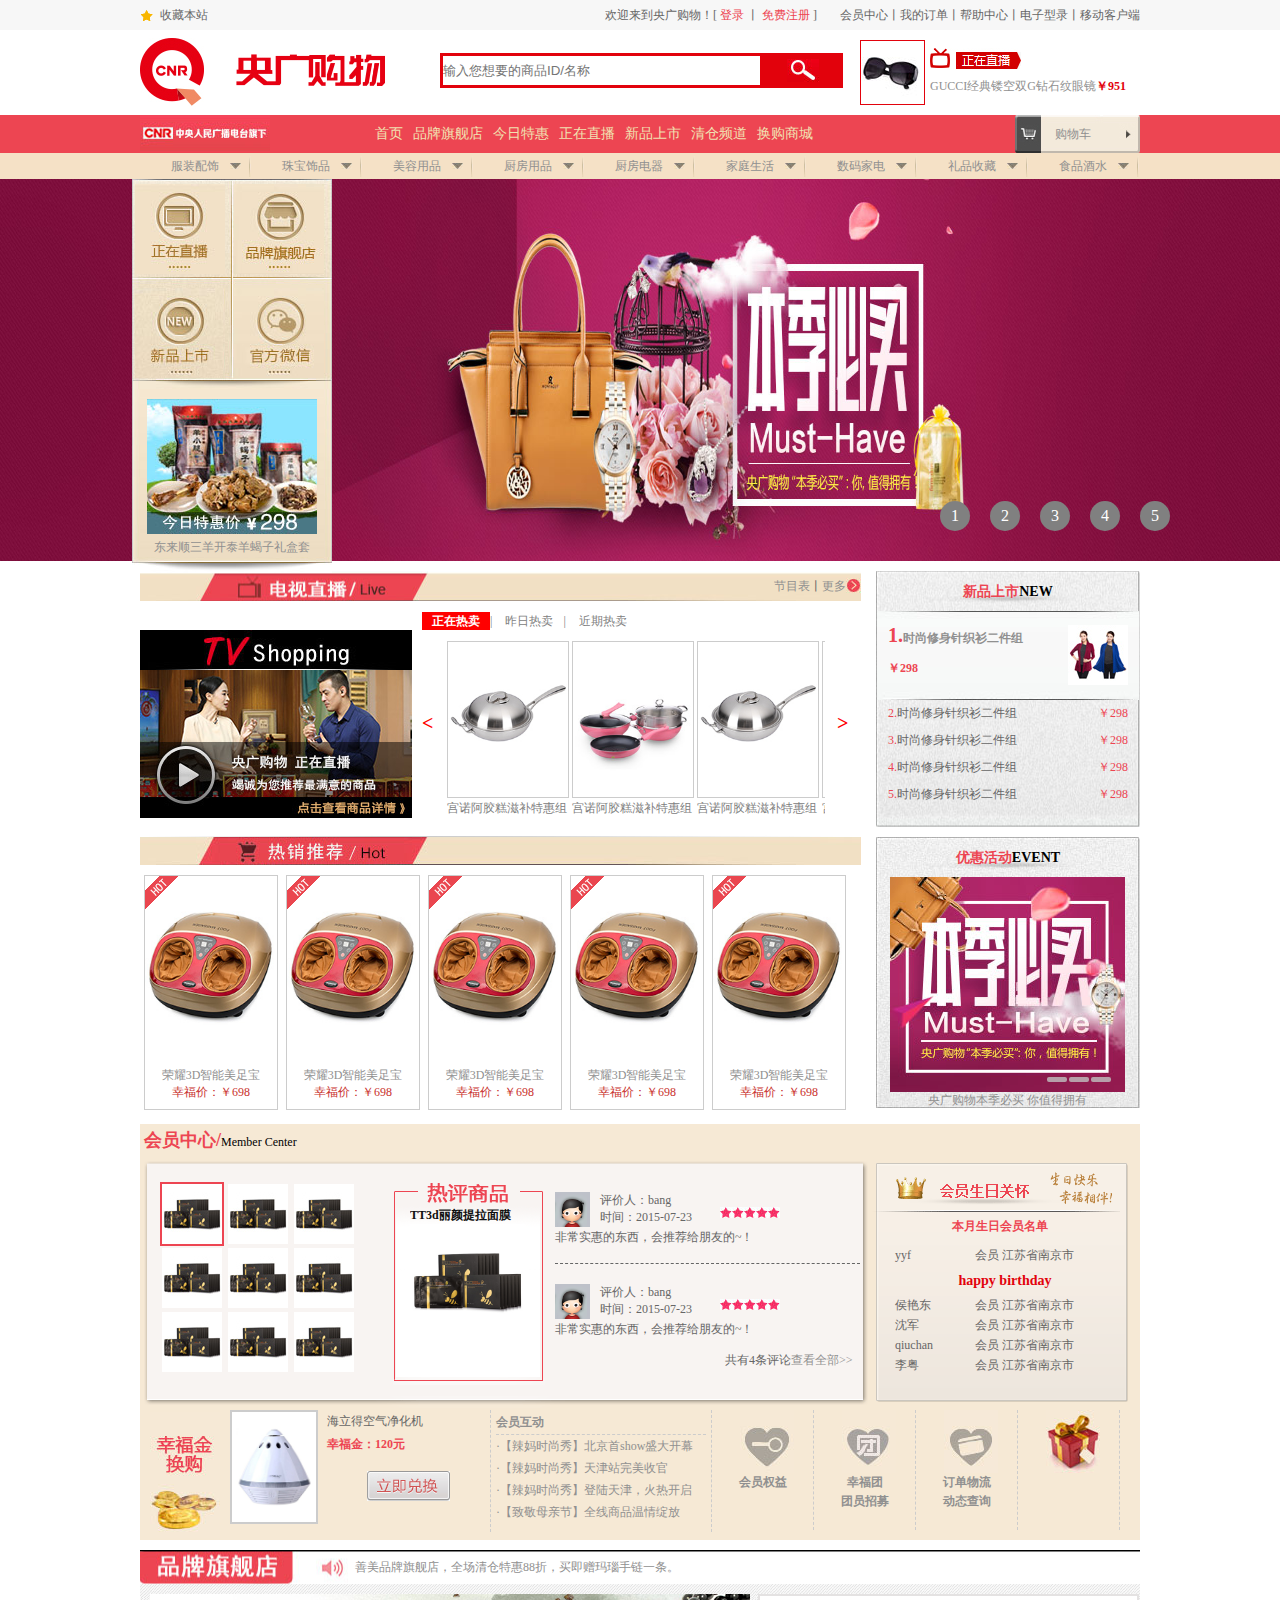
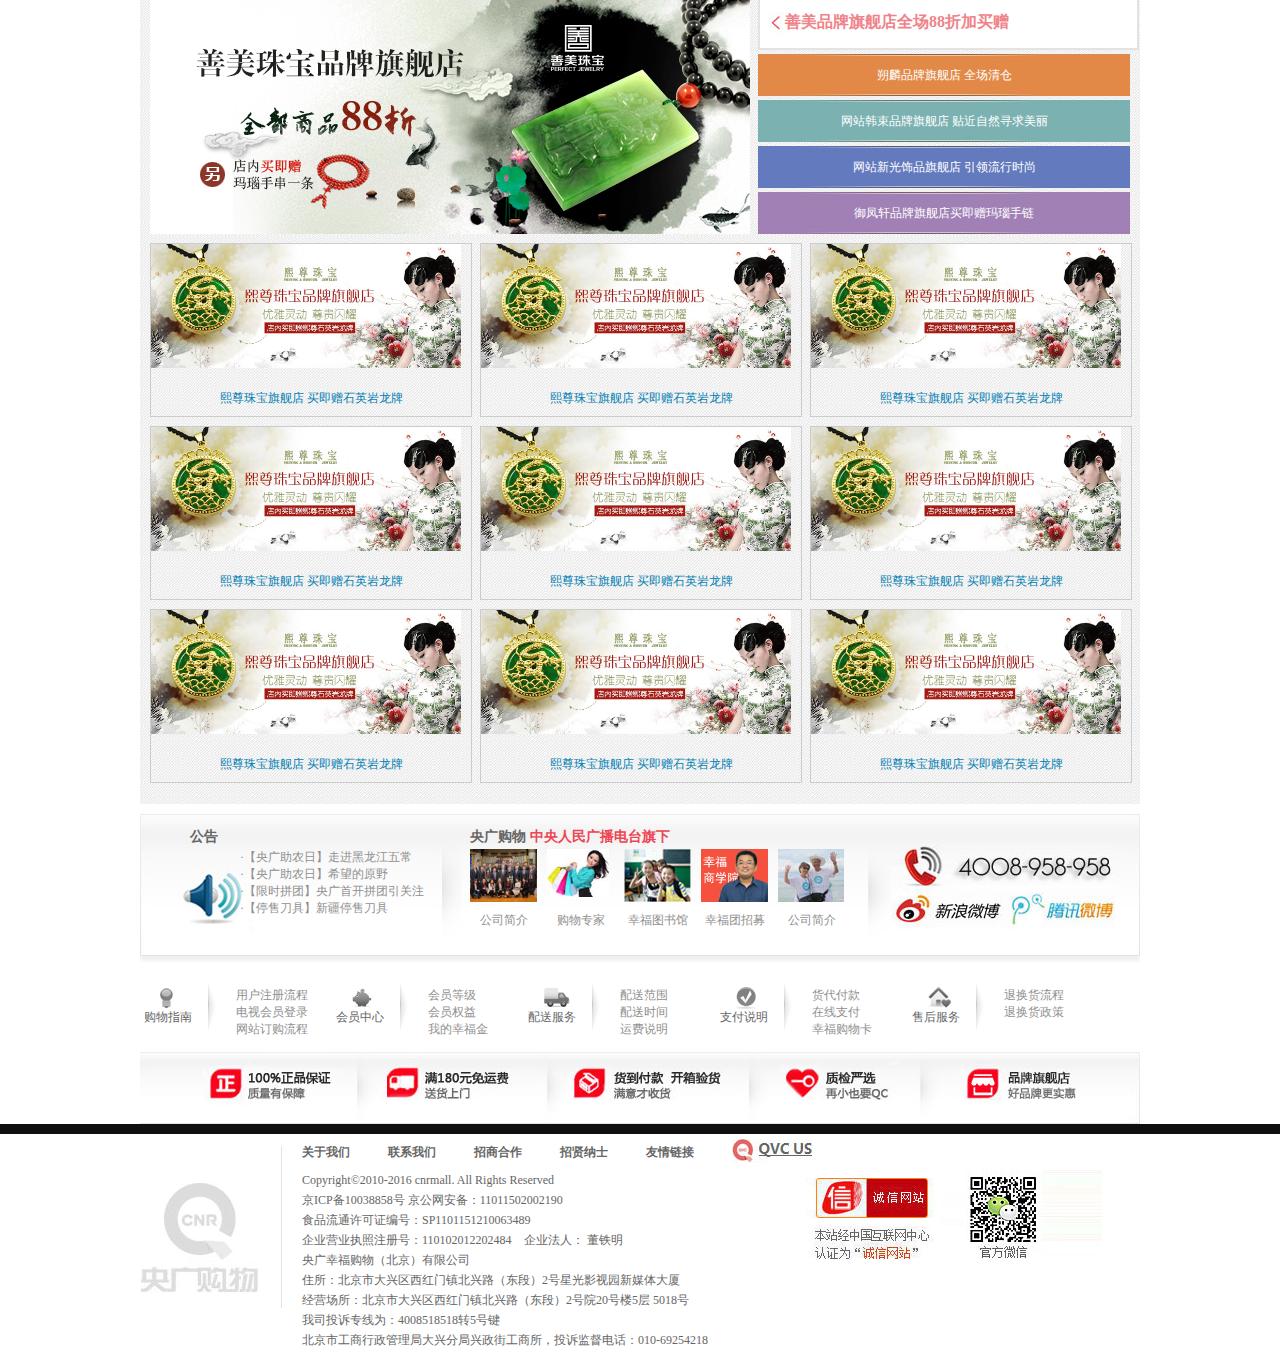
<file: cnrmall/www/src/index.html>
<!DOCTYPE html>
<html>
	<head>
		<meta charset="utf-8" />
		<title>央广购物网</title>
		<link rel="stylesheet" href="css/public.css" />
		<link rel="stylesheet" href="css/main.css" />
	</head>
	<body>
		<div class="maintop">
			<div class="w">
				<p class="l maintop-p">
					<a href="#">收藏本站</a>
				</p>
				<ul class="r maintop-rightone">
					<li class="l"><a href="#">会员中心</a>丨</li>
					<li class="l"><a href="#">我的订单</a>丨</li>
					<li class="l"><a href="#">帮助中心</a>丨</li>
					<li class="l"><a href="#">电子型录</a>丨</li>
					<li class="l"><a href="#">移动客户端</a></li>
				</ul>
				<div class="r maintop-righttwo">
					欢迎来到央广购物！[
					<a href="html/login.html">登录</a>
					丨
					<a href="html/register.html">免费注册</a>
					]
				</div>
			</div>
		</div>
		
		
		<div class="header">
			<div class="w">
				<h1 class="l logo"><a href="index.html"><img  src="img/logo.jpg" /></a></h1>
				<div class="l search">
					<input type="text" placeholder="输入您想要的商品ID/名称" class="l searchtxt" />
					<input type="button" class="l searchbtn" />
				</div>
				<dl class="r live">
					<dt class="live-img l">
						<a href="#"><img src="img/yanjing.jpg" /></a>
					</dt>
					<dd class="r live-txt">
						<p class="live-p-img"><a href="#"><img src="img/new-zb.jpg" /></a></p>
						<p class="live-p"><a href="#">GUCCI经典镂空双G钻石纹眼镜<strong>￥951</strong></a></p>
					</dd>
				</dl>
			</div>			
		</div>
		
		
		
		<div class="navone">
			<div class="w">
				<h2 class="l"><img src="img/logomin.png" /></h2>
				<ul class="l">				                
					<li class="l"><a href="index.html">首页</a></li>
					<li class="l"><a href="html/brandlist.html">品牌旗舰店</a></li>
					<li class="l"><a href="#">今日特惠</a></li>
					<li class="l"><a href="#">正在直播</a></li>
					<li class="l"><a href="#">新品上市</a></li>
					<li class="l"><a href="#">清仓频道</a></li>
					<li class="l"><a href="#">换购商城</a></li>
				</ul>
				<div class="r shoppingcar">
					<a href="html/shoppingpay.html"><p>购物车</p></a>
				</div>				
			</div>
		</div>
		
		
		
		<div class="navtwo">
			<div class="w">
				<ul >
					<li class="l activeself ">
						<a href="#" class="linkone link-one">服装配饰 </a>
						<div class="hid">
							<div class="l">
								<dl>
									<dt class="l">配饰</dt>
									<dd class="l">
										<ul>
											<li class="l"><a href="#">箱包</a></li>
											<li class="l"><a href="#">袜类</a></li>
											<li class="l"><a href="#">精选女用包</a></li>
											<li class="l"><a href="#">实用功能包</a></li>
											<li class="l"><a href="#">太阳镜</a></li>
											<li class="l"><a href="#">帽子</a></li>
											<li class="l"><a href="#">女鞋</a></li>
											<li class="l"><a href="#">男鞋</a></li>
											<li class="l"><a href="#">一般配饰</a></li>
											<li class="l"><a href="#">其他</a></li>
										</ul>
									</dd>
								</dl>
								        
								<dl>
									<dt class="l">内衣</dt>
									<dd class="l">
										<ul>
											<li class="l"><a href="#">保暖内衣</a></li>
											<li class="l"><a href="#">塑身衣</a></li>
											<li class="l"><a href="#">内衣裤</a></li>
											<li class="l"><a href="#">睡衣</a></li>
											<li class="l"><a href="#">文胸</a></li>
											<li class="l"><a href="#">睡衣袍</a></li>
											<li class="l"><a href="#">居家服</a></li>
											<li class="l"><a href="#">其他</a></li>
										</ul>
									</dd>
								</dl> 

								<dl>
									<dt class="l">服装</dt>
									<dd class="l">
										<ul>
											<li class="l"><a href="#">男士服装</a></li>
											<li class="l"><a href="#">女士服装</a></li>
											<li class="l"><a href="#">运动套装</a></li>
											<li class="l"><a href="#">西装</a></li>
											<li class="l"><a href="#">大号码专区</a></li>
											<li class="l"><a href="#">其他</a></li>
										</ul>
									</dd>
								</dl>

							</div>
							<div class="r">
								<h3>热门品牌</h3>
								<a href="#" class="l">娇诗婷</a>
								<a href="#" class="l">宝娜斯</a>
								<a href="#" class="l">绮瑞</a>
								<a href="#" class="l">CYDNEY MAR</a>
								<a href="#" class="l">馨蒂</a>
								<a href="#" class="l">Nina Leonard</a>
								<a href="#" class="l">Julia K</a>
								<a href="#" class="l">依媚娇人</a>
								<a href="#" class="l">Tiana B</a>
								<a href="#" class="l">迪梦斯</a>
								<a href="#" class="l">诺贝达</a>
								<a href="#" class="l">菩洋</a>
								<a href="#" class="l">KL&VK</a>
								<a href="#" class="l">贝富莱</a>
								<a href="#" class="l">可美可莉</a>
								<a href="#" class="l">金三塔</a>
								<a href="#" class="l">卡罗世家</a>
								<a href="#" class="l">爱澜依</a>
								<a href="#" class="l">Anabelle</a>
							</div>
							          
						</div>						
					</li>
					<li class="l activeself">
						<a href="#" class="linkone link-one">珠宝饰品</a>
						<div class="hid">
							<div class="l">
								<dl>
									<dt class="l">配饰</dt>
									<dd class="l">
										<ul>
											<li class="l"><a href="#">箱包</a></li>
											<li class="l"><a href="#">袜类</a></li>
											<li class="l"><a href="#">精选女用包</a></li>
											<li class="l"><a href="#">实用功能包</a></li>
											<li class="l"><a href="#">太阳镜</a></li>
											<li class="l"><a href="#">帽子</a></li>
											<li class="l"><a href="#">女鞋</a></li>
											<li class="l"><a href="#">男鞋</a></li>
											<li class="l"><a href="#">一般配饰</a></li>
											<li class="l"><a href="#">其他</a></li>
										</ul>
									</dd>
								</dl>
								        
								<dl>
									<dt class="l">内衣</dt>
									<dd class="l">
										<ul>
											<li class="l"><a href="#">保暖内衣</a></li>
											<li class="l"><a href="#">塑身衣</a></li>
											<li class="l"><a href="#">内衣裤</a></li>
											<li class="l"><a href="#">睡衣</a></li>
											<li class="l"><a href="#">文胸</a></li>
											<li class="l"><a href="#">睡衣袍</a></li>
											<li class="l"><a href="#">居家服</a></li>
											<li class="l"><a href="#">其他</a></li>
										</ul>
									</dd>
								</dl> 

								<dl>
									<dt class="l">服装</dt>
									<dd class="l">
										<ul>
											<li class="l"><a href="#">男士服装</a></li>
											<li class="l"><a href="#">女士服装</a></li>
											<li class="l"><a href="#">运动套装</a></li>
											<li class="l"><a href="#">西装</a></li>
											<li class="l"><a href="#">大号码专区</a></li>
											<li class="l"><a href="#">其他</a></li>
										</ul>
									</dd>
								</dl>

							</div>
							<div class="r">
								<h3>热门品牌</h3>
								<a href="#" class="l">娇诗婷</a>
								<a href="#" class="l">宝娜斯</a>
								<a href="#" class="l">绮瑞</a>
								<a href="#" class="l">CYDNEY MAR</a>
								<a href="#" class="l">馨蒂</a>
								<a href="#" class="l">Nina Leonard</a>
								<a href="#" class="l">Julia K</a>
								<a href="#" class="l">依媚娇人</a>
								<a href="#" class="l">Tiana B</a>
								<a href="#" class="l">迪梦斯</a>
								<a href="#" class="l">诺贝达</a>
								<a href="#" class="l">菩洋</a>
								<a href="#" class="l">KL&VK</a>
								<a href="#" class="l">贝富莱</a>
								<a href="#" class="l">可美可莉</a>
								<a href="#" class="l">金三塔</a>
								<a href="#" class="l">卡罗世家</a>
								<a href="#" class="l">爱澜依</a>
								<a href="#" class="l">Anabelle</a>
							</div>
							          
						</div>								
					</li>
					<li class="l activeself">
						<a href="#" class="linkone link-one">美容用品</a>
						<div class="hid hide-three">
							<div class="l">
								<dl>
									<dt class="l">配饰</dt>
									<dd class="l">
										<ul>
											<li class="l"><a href="#">箱包</a></li>
											<li class="l"><a href="#">袜类</a></li>
											<li class="l"><a href="#">精选女用包</a></li>
											<li class="l"><a href="#">实用功能包</a></li>
											<li class="l"><a href="#">太阳镜</a></li>
											<li class="l"><a href="#">帽子</a></li>
											<li class="l"><a href="#">女鞋</a></li>
											<li class="l"><a href="#">男鞋</a></li>
											<li class="l"><a href="#">一般配饰</a></li>
											<li class="l"><a href="#">其他</a></li>
										</ul>
									</dd>
								</dl>
								        
								<dl>
									<dt class="l">内衣</dt>
									<dd class="l">
										<ul>
											<li class="l"><a href="#">保暖内衣</a></li>
											<li class="l"><a href="#">塑身衣</a></li>
											<li class="l"><a href="#">内衣裤</a></li>
											<li class="l"><a href="#">睡衣</a></li>
											<li class="l"><a href="#">文胸</a></li>
											<li class="l"><a href="#">睡衣袍</a></li>
											<li class="l"><a href="#">居家服</a></li>
											<li class="l"><a href="#">其他</a></li>
										</ul>
									</dd>
								</dl> 
								<dl>
									<dt class="l">配饰</dt>
									<dd class="l">
										<ul>
											<li class="l"><a href="#">箱包</a></li>
											<li class="l"><a href="#">袜类</a></li>
											<li class="l"><a href="#">精选女用包</a></li>
											<li class="l"><a href="#">实用功能包</a></li>
											<li class="l"><a href="#">太阳镜</a></li>
											<li class="l"><a href="#">帽子</a></li>
											<li class="l"><a href="#">女鞋</a></li>
											<li class="l"><a href="#">男鞋</a></li>
											<li class="l"><a href="#">一般配饰</a></li>
											<li class="l"><a href="#">其他</a></li>
										</ul>
									</dd>
								</dl>

								<dl>
									<dt class="l">服装</dt>
									<dd class="l">
										<ul>
											<li class="l"><a href="#">男士服装</a></li>
											<li class="l"><a href="#">女士服装</a></li>
											<li class="l"><a href="#">运动套装</a></li>
											<li class="l"><a href="#">西装</a></li>
											<li class="l"><a href="#">大号码专区</a></li>
											<li class="l"><a href="#">其他</a></li>
										</ul>
									</dd>
								</dl>

							</div>
							<div class="r">
								<h3>热门品牌</h3>
								<a href="#" class="l">娇诗婷</a>
								<a href="#" class="l">宝娜斯</a>
								<a href="#" class="l">绮瑞</a>
								<a href="#" class="l">CYDNEY MAR</a>
								<a href="#" class="l">馨蒂</a>
								<a href="#" class="l">Nina Leonard</a>
								<a href="#" class="l">Julia K</a>
								<a href="#" class="l">依媚娇人</a>
								<a href="#" class="l">Tiana B</a>
								<a href="#" class="l">迪梦斯</a>
								<a href="#" class="l">诺贝达</a>
								<a href="#" class="l">菩洋</a>
								<a href="#" class="l">KL&VK</a>
								<a href="#" class="l">贝富莱</a>
								<a href="#" class="l">可美可莉</a>
								<a href="#" class="l">金三塔</a>
								<a href="#" class="l">卡罗世家</a>
								<a href="#" class="l">爱澜依</a>
								<a href="#" class="l">Anabelle</a>
							</div>
							          
						</div>								
					</li>
					<li class="l activeself">
						<a href="#" class="linkone link-one">厨房用品</a>
						<div class="hid  hide-four">
							<div class="l">
								<dl>
									<dt class="l">配饰</dt>
									<dd class="l">
										<ul>
											<li class="l"><a href="#">箱包</a></li>
											<li class="l"><a href="#">袜类</a></li>
											<li class="l"><a href="#">精选女用包</a></li>
											<li class="l"><a href="#">实用功能包</a></li>
											<li class="l"><a href="#">太阳镜</a></li>
											<li class="l"><a href="#">帽子</a></li>
											<li class="l"><a href="#">女鞋</a></li>
											<li class="l"><a href="#">男鞋</a></li>
											<li class="l"><a href="#">一般配饰</a></li>
											<li class="l"><a href="#">其他</a></li>
										</ul>
									</dd>
								</dl>
								        
								<dl>
									<dt class="l">内衣</dt>
									<dd class="l">
										<ul>
											<li class="l"><a href="#">保暖内衣</a></li>
											<li class="l"><a href="#">塑身衣</a></li>
											<li class="l"><a href="#">内衣裤</a></li>
											<li class="l"><a href="#">睡衣</a></li>
											<li class="l"><a href="#">文胸</a></li>
											<li class="l"><a href="#">睡衣袍</a></li>
											<li class="l"><a href="#">居家服</a></li>
											<li class="l"><a href="#">其他</a></li>
										</ul>
									</dd>
								</dl> 

								<dl>
									<dt class="l">服装</dt>
									<dd class="l">
										<ul>
											<li class="l"><a href="#">男士服装</a></li>
											<li class="l"><a href="#">女士服装</a></li>
											<li class="l"><a href="#">运动套装</a></li>
											<li class="l"><a href="#">西装</a></li>
											<li class="l"><a href="#">大号码专区</a></li>
											<li class="l"><a href="#">其他</a></li>
										</ul>
									</dd>
								</dl>

							</div>
							<div class="r">
								<h3>热门品牌</h3>
								<a href="#" class="l">娇诗婷</a>
								<a href="#" class="l">宝娜斯</a>
								<a href="#" class="l">绮瑞</a>
								<a href="#" class="l">CYDNEY MAR</a>
								<a href="#" class="l">馨蒂</a>
								<a href="#" class="l">Nina Leonard</a>
								<a href="#" class="l">Julia K</a>
								<a href="#" class="l">依媚娇人</a>
								<a href="#" class="l">Tiana B</a>
								<a href="#" class="l">迪梦斯</a>
								<a href="#" class="l">诺贝达</a>
								<a href="#" class="l">菩洋</a>
								<a href="#" class="l">KL&VK</a>
								<a href="#" class="l">贝富莱</a>
								<a href="#" class="l">可美可莉</a>
								<a href="#" class="l">金三塔</a>
								<a href="#" class="l">卡罗世家</a>
								<a href="#" class="l">爱澜依</a>
								<a href="#" class="l">Anabelle</a>
							</div>
							          
						</div>								
					</li>
					<li class="l activeself">
						<a href="#" class="linkone link-one">厨房电器</a>
						<div class="hid  hide-five">
							<div class="l">
								<dl>
									<dt class="l">配饰</dt>
									<dd class="l">
										<ul>
											<li class="l"><a href="#">箱包</a></li>
											<li class="l"><a href="#">袜类</a></li>
											<li class="l"><a href="#">精选女用包</a></li>
											<li class="l"><a href="#">实用功能包</a></li>
											<li class="l"><a href="#">太阳镜</a></li>
											<li class="l"><a href="#">帽子</a></li>
											<li class="l"><a href="#">女鞋</a></li>
											<li class="l"><a href="#">男鞋</a></li>
											<li class="l"><a href="#">一般配饰</a></li>
											<li class="l"><a href="#">其他</a></li>
										</ul>
									</dd>
								</dl>
								        
								<dl>
									<dt class="l">内衣</dt>
									<dd class="l">
										<ul>
											<li class="l"><a href="#">保暖内衣</a></li>
											<li class="l"><a href="#">塑身衣</a></li>
											<li class="l"><a href="#">内衣裤</a></li>
											<li class="l"><a href="#">睡衣</a></li>
											<li class="l"><a href="#">文胸</a></li>
											<li class="l"><a href="#">睡衣袍</a></li>
											<li class="l"><a href="#">居家服</a></li>
											<li class="l"><a href="#">其他</a></li>
										</ul>
									</dd>
								</dl> 

								<dl>
									<dt class="l">服装</dt>
									<dd class="l">
										<ul>
											<li class="l"><a href="#">男士服装</a></li>
											<li class="l"><a href="#">女士服装</a></li>
											<li class="l"><a href="#">运动套装</a></li>
											<li class="l"><a href="#">西装</a></li>
											<li class="l"><a href="#">大号码专区</a></li>
											<li class="l"><a href="#">其他</a></li>
										</ul>
									</dd>
								</dl>
								
								<dl>
									<dt class="l">内衣</dt>
									<dd class="l">
										<ul>
											<li class="l"><a href="#">保暖内衣</a></li>
											<li class="l"><a href="#">塑身衣</a></li>
											<li class="l"><a href="#">内衣裤</a></li>
											<li class="l"><a href="#">睡衣</a></li>
											<li class="l"><a href="#">文胸</a></li>
											<li class="l"><a href="#">睡衣袍</a></li>
											<li class="l"><a href="#">居家服</a></li>
											<li class="l"><a href="#">其他</a></li>
										</ul>
									</dd>
								</dl> 

							</div>
							<div class="r">
								<h3>热门品牌</h3>
								<a href="#" class="l">娇诗婷</a>
								<a href="#" class="l">宝娜斯</a>
								<a href="#" class="l">绮瑞</a>
								<a href="#" class="l">CYDNEY MAR</a>
								<a href="#" class="l">馨蒂</a>
								<a href="#" class="l">Nina Leonard</a>
								<a href="#" class="l">Julia K</a>
								<a href="#" class="l">依媚娇人</a>
								<a href="#" class="l">Tiana B</a>
								<a href="#" class="l">迪梦斯</a>
								<a href="#" class="l">诺贝达</a>
								<a href="#" class="l">菩洋</a>
								<a href="#" class="l">KL&VK</a>
								<a href="#" class="l">贝富莱</a>
								<a href="#" class="l">可美可莉</a>
								<a href="#" class="l">金三塔</a>
								<a href="#" class="l">卡罗世家</a>
								<a href="#" class="l">爱澜依</a>
								<a href="#" class="l">Anabelle</a>
							</div>
							          
						</div>								
					</li>
					<li class="l activeself">
						<a href="#" class="linkone link-one">家庭生活</a>
						<div class="hid hide-six">
							<div class="l">
								<dl>
									<dt class="l">配饰</dt>
									<dd class="l">
										<ul>
											<li class="l"><a href="#">箱包</a></li>
											<li class="l"><a href="#">袜类</a></li>
											<li class="l"><a href="#">精选女用包</a></li>
											<li class="l"><a href="#">实用功能包</a></li>
											<li class="l"><a href="#">太阳镜</a></li>
											<li class="l"><a href="#">帽子</a></li>
											<li class="l"><a href="#">女鞋</a></li>
											<li class="l"><a href="#">男鞋</a></li>
											<li class="l"><a href="#">一般配饰</a></li>
											<li class="l"><a href="#">其他</a></li>
										</ul>
									</dd>
								</dl>
								<dl>
									<dt class="l">配饰</dt>
									<dd class="l">
										<ul>
											<li class="l"><a href="#">箱包</a></li>
											<li class="l"><a href="#">袜类</a></li>
											<li class="l"><a href="#">精选女用包</a></li>
											<li class="l"><a href="#">实用功能包</a></li>
											<li class="l"><a href="#">太阳镜</a></li>
											<li class="l"><a href="#">帽子</a></li>
											<li class="l"><a href="#">女鞋</a></li>
											<li class="l"><a href="#">男鞋</a></li>
											<li class="l"><a href="#">一般配饰</a></li>
											<li class="l"><a href="#">其他</a></li>
										</ul>
									</dd>
								</dl>
								<dl>
									<dt class="l">配饰</dt>
									<dd class="l">
										<ul>
											<li class="l"><a href="#">箱包</a></li>
											<li class="l"><a href="#">袜类</a></li>
											<li class="l"><a href="#">精选女用包</a></li>
											<li class="l"><a href="#">实用功能包</a></li>
											<li class="l"><a href="#">太阳镜</a></li>
											<li class="l"><a href="#">帽子</a></li>
											<li class="l"><a href="#">女鞋</a></li>
											<li class="l"><a href="#">男鞋</a></li>
											<li class="l"><a href="#">一般配饰</a></li>
											<li class="l"><a href="#">其他</a></li>
										</ul>
									</dd>
								</dl>
								<dl>
									<dt class="l">配饰</dt>
									<dd class="l">
										<ul>
											<li class="l"><a href="#">箱包</a></li>
											<li class="l"><a href="#">袜类</a></li>
											<li class="l"><a href="#">精选女用包</a></li>
											<li class="l"><a href="#">实用功能包</a></li>
											<li class="l"><a href="#">太阳镜</a></li>
											<li class="l"><a href="#">帽子</a></li>
											<li class="l"><a href="#">女鞋</a></li>
											<li class="l"><a href="#">男鞋</a></li>
											<li class="l"><a href="#">一般配饰</a></li>
											<li class="l"><a href="#">其他</a></li>
										</ul>
									</dd>
								</dl>
								<dl>
									<dt class="l">内衣</dt>
									<dd class="l">
										<ul>
											<li class="l"><a href="#">保暖内衣</a></li>
											<li class="l"><a href="#">塑身衣</a></li>
											<li class="l"><a href="#">内衣裤</a></li>
											<li class="l"><a href="#">睡衣</a></li>
											<li class="l"><a href="#">文胸</a></li>
											<li class="l"><a href="#">睡衣袍</a></li>
											<li class="l"><a href="#">居家服</a></li>
											<li class="l"><a href="#">其他</a></li>
										</ul>
									</dd>
								</dl> 

								
								
								
								        
								<dl>
									<dt class="l">内衣</dt>
									<dd class="l">
										<ul>
											<li class="l"><a href="#">保暖内衣</a></li>
											<li class="l"><a href="#">塑身衣</a></li>
											<li class="l"><a href="#">内衣裤</a></li>
											<li class="l"><a href="#">睡衣</a></li>
											<li class="l"><a href="#">文胸</a></li>
											<li class="l"><a href="#">睡衣袍</a></li>
											<li class="l"><a href="#">居家服</a></li>
											<li class="l"><a href="#">其他</a></li>
										</ul>
									</dd>
								</dl> 

								<dl>
									<dt class="l">配饰</dt>
									<dd class="l">
										<ul>
											<li class="l"><a href="#">箱包</a></li>
											<li class="l"><a href="#">袜类</a></li>
											<li class="l"><a href="#">精选女用包</a></li>
											<li class="l"><a href="#">实用功能包</a></li>
											<li class="l"><a href="#">太阳镜</a></li>
											<li class="l"><a href="#">帽子</a></li>
											<li class="l"><a href="#">女鞋</a></li>
											<li class="l"><a href="#">男鞋</a></li>
											<li class="l"><a href="#">一般配饰</a></li>
											<li class="l"><a href="#">其他</a></li>
										</ul>
									</dd>
								</dl>
								        
								
								<dl>
									<dt class="l">服装</dt>
									<dd class="l">
										<ul>
											<li class="l"><a href="#">男士服装</a></li>
											<li class="l"><a href="#">女士服装</a></li>
											<li class="l"><a href="#">运动套装</a></li>
											<li class="l"><a href="#">西装</a></li>
											<li class="l"><a href="#">大号码专区</a></li>
											<li class="l"><a href="#">其他</a></li>
										</ul>
									</dd>
								</dl>
								<dl>
									<dt class="l">配饰</dt>
									<dd class="l">
										<ul>
											<li class="l"><a href="#">箱包</a></li>
											<li class="l"><a href="#">袜类</a></li>
											<li class="l"><a href="#">精选女用包</a></li>
											<li class="l"><a href="#">实用功能包</a></li>
											<li class="l"><a href="#">太阳镜</a></li>
											<li class="l"><a href="#">帽子</a></li>
											<li class="l"><a href="#">女鞋</a></li>
											<li class="l"><a href="#">男鞋</a></li>
											<li class="l"><a href="#">一般配饰</a></li>
											<li class="l"><a href="#">其他</a></li>
										</ul>
									</dd>
								</dl>
								        
								
								<dl>
									<dt class="l">服装</dt>
									<dd class="l">
										<ul>
											<li class="l"><a href="#">男士服装</a></li>
											<li class="l"><a href="#">女士服装</a></li>
											<li class="l"><a href="#">运动套装</a></li>
											<li class="l"><a href="#">西装</a></li>
											<li class="l"><a href="#">大号码专区</a></li>
											<li class="l"><a href="#">其他</a></li>
										</ul>
									</dd>
								</dl>

							</div>
							<div class="r">
								<h3>热门品牌</h3>
								<a href="#" class="l">娇诗婷</a>
								<a href="#" class="l">宝娜斯</a>
								<a href="#" class="l">绮瑞</a>
								<a href="#" class="l">CYDNEY MAR</a>
								<a href="#" class="l">馨蒂</a>
								<a href="#" class="l">Nina Leonard</a>
								<a href="#" class="l">Julia K</a>
								<a href="#" class="l">依媚娇人</a>
								<a href="#" class="l">Tiana B</a>
								<a href="#" class="l">迪梦斯</a>
								<a href="#" class="l">诺贝达</a>
								<a href="#" class="l">菩洋</a>
								<a href="#" class="l">KL&VK</a>
								<a href="#" class="l">贝富莱</a>
								<a href="#" class="l">可美可莉</a>
								<a href="#" class="l">金三塔</a>
								<a href="#" class="l">卡罗世家</a>
								<a href="#" class="l">爱澜依</a>
								<a href="#" class="l">Anabelle</a>
							</div>
							          
						</div>						
					</li>
					<li class="l activeself">
						<a href="#" class="linkone link-one">数码家电</a>
						<div class="hid hide-seven">
							<div class="l">
								<dl>
									<dt class="l">配饰</dt>
									<dd class="l">
										<ul>
											<li class="l"><a href="#">箱包</a></li>
											<li class="l"><a href="#">袜类</a></li>
											<li class="l"><a href="#">精选女用包</a></li>
											<li class="l"><a href="#">实用功能包</a></li>
											<li class="l"><a href="#">太阳镜</a></li>
											<li class="l"><a href="#">帽子</a></li>
											<li class="l"><a href="#">女鞋</a></li>
											<li class="l"><a href="#">男鞋</a></li>
											<li class="l"><a href="#">一般配饰</a></li>
											<li class="l"><a href="#">其他</a></li>
										</ul>
									</dd>
								</dl>
								        
								<dl>
									<dt class="l">内衣</dt>
									<dd class="l">
										<ul>
											<li class="l"><a href="#">保暖内衣</a></li>
											<li class="l"><a href="#">塑身衣</a></li>
											<li class="l"><a href="#">内衣裤</a></li>
											<li class="l"><a href="#">睡衣</a></li>
											<li class="l"><a href="#">文胸</a></li>
											<li class="l"><a href="#">睡衣袍</a></li>
											<li class="l"><a href="#">居家服</a></li>
											<li class="l"><a href="#">其他</a></li>
										</ul>
									</dd>
								</dl>
								
								<dl>
									<dt class="l">内衣</dt>
									<dd class="l">
										<ul>
											<li class="l"><a href="#">保暖内衣</a></li>
											<li class="l"><a href="#">塑身衣</a></li>
											<li class="l"><a href="#">内衣裤</a></li>
											<li class="l"><a href="#">睡衣</a></li>
											<li class="l"><a href="#">文胸</a></li>
											<li class="l"><a href="#">睡衣袍</a></li>
											<li class="l"><a href="#">居家服</a></li>
											<li class="l"><a href="#">其他</a></li>
										</ul>
									</dd>
								</dl> 

								<dl>
									<dt class="l">服装</dt>
									<dd class="l">
										<ul>
											<li class="l"><a href="#">男士服装</a></li>
											<li class="l"><a href="#">女士服装</a></li>
											<li class="l"><a href="#">运动套装</a></li>
											<li class="l"><a href="#">西装</a></li>
											<li class="l"><a href="#">大号码专区</a></li>
											<li class="l"><a href="#">其他</a></li>
										</ul>
									</dd>
								</dl>

							</div>
							<div class="r">
								<h3>热门品牌</h3>
								<a href="#" class="l">娇诗婷</a>
								<a href="#" class="l">宝娜斯</a>
								<a href="#" class="l">绮瑞</a>
								<a href="#" class="l">CYDNEY MAR</a>
								<a href="#" class="l">馨蒂</a>
								<a href="#" class="l">Nina Leonard</a>
								<a href="#" class="l">Julia K</a>
								<a href="#" class="l">依媚娇人</a>
								<a href="#" class="l">Tiana B</a>
								<a href="#" class="l">迪梦斯</a>
								<a href="#" class="l">诺贝达</a>
								<a href="#" class="l">菩洋</a>
								<a href="#" class="l">KL&VK</a>
								<a href="#" class="l">贝富莱</a>
								<a href="#" class="l">可美可莉</a>
								<a href="#" class="l">金三塔</a>
								<a href="#" class="l">卡罗世家</a>
								<a href="#" class="l">爱澜依</a>
								<a href="#" class="l">Anabelle</a>
							</div>
							          
						</div>								
					</li>
					<li class="l activeself">
						<a href="#" class="linkone link-one">礼品收藏</a>
						<div class="hid hide-eight">
							<div class="l">
								<dl>
									<dt class="l">配饰</dt>
									<dd class="l">
										<ul>
											<li class="l"><a href="#">箱包</a></li>
											<li class="l"><a href="#">袜类</a></li>
											<li class="l"><a href="#">精选女用包</a></li>
											<li class="l"><a href="#">实用功能包</a></li>
											<li class="l"><a href="#">太阳镜</a></li>
											<li class="l"><a href="#">帽子</a></li>
											<li class="l"><a href="#">女鞋</a></li>
											<li class="l"><a href="#">男鞋</a></li>
											<li class="l"><a href="#">一般配饰</a></li>
											<li class="l"><a href="#">其他</a></li>
										</ul>
									</dd>
								</dl>
								        
								<dl>
									<dt class="l">内衣</dt>
									<dd class="l">
										<ul>
											<li class="l"><a href="#">保暖内衣</a></li>
											<li class="l"><a href="#">塑身衣</a></li>
											<li class="l"><a href="#">内衣裤</a></li>
											<li class="l"><a href="#">睡衣</a></li>
											<li class="l"><a href="#">文胸</a></li>
											<li class="l"><a href="#">睡衣袍</a></li>
											<li class="l"><a href="#">居家服</a></li>
											<li class="l"><a href="#">其他</a></li>
										</ul>
									</dd>
								</dl> 

								<dl>
									<dt class="l">服装</dt>
									<dd class="l">
										<ul>
											<li class="l"><a href="#">男士服装</a></li>
											<li class="l"><a href="#">女士服装</a></li>
											<li class="l"><a href="#">运动套装</a></li>
											<li class="l"><a href="#">西装</a></li>
											<li class="l"><a href="#">大号码专区</a></li>
											<li class="l"><a href="#">其他</a></li>
										</ul>
									</dd>
								</dl>

							</div>
							<div class="r">
								<h3>热门品牌</h3>
								<a href="#" class="l">娇诗婷</a>
								<a href="#" class="l">宝娜斯</a>
								<a href="#" class="l">绮瑞</a>
								<a href="#" class="l">CYDNEY MAR</a>
								<a href="#" class="l">馨蒂</a>
								<a href="#" class="l">Nina Leonard</a>
								<a href="#" class="l">Julia K</a>
								<a href="#" class="l">依媚娇人</a>
								<a href="#" class="l">Tiana B</a>
								<a href="#" class="l">迪梦斯</a>
								<a href="#" class="l">诺贝达</a>
								<a href="#" class="l">菩洋</a>
								<a href="#" class="l">KL&VK</a>
								<a href="#" class="l">贝富莱</a>
								<a href="#" class="l">可美可莉</a>
								<a href="#" class="l">金三塔</a>
								<a href="#" class="l">卡罗世家</a>
								<a href="#" class="l">爱澜依</a>
								<a href="#" class="l">Anabelle</a>
							</div>
							          
						</div>								
					</li>
					<li class="l activeself">
						<a href="#" class="linkone link-one">食品酒水</a>
						<div class="hid hide-nine">
							<div class="l">
								<dl>
									<dt class="l">配饰</dt>
									<dd class="l">
										<ul>
											<li class="l"><a href="#">箱包</a></li>
											<li class="l"><a href="#">袜类</a></li>
											<li class="l"><a href="#">精选女用包</a></li>
											<li class="l"><a href="#">实用功能包</a></li>
											<li class="l"><a href="#">太阳镜</a></li>
											<li class="l"><a href="#">帽子</a></li>
											<li class="l"><a href="#">女鞋</a></li>
											<li class="l"><a href="#">男鞋</a></li>
											<li class="l"><a href="#">一般配饰</a></li>
											<li class="l"><a href="#">其他</a></li>
										</ul>
									</dd>
								</dl>
								        
								<dl>
									<dt class="l">内衣</dt>
									<dd class="l">
										<ul>
											<li class="l"><a href="#">保暖内衣</a></li>
											<li class="l"><a href="#">塑身衣</a></li>
											<li class="l"><a href="#">内衣裤</a></li>
											<li class="l"><a href="#">睡衣</a></li>
											<li class="l"><a href="#">文胸</a></li>
											<li class="l"><a href="#">睡衣袍</a></li>
											<li class="l"><a href="#">居家服</a></li>
											<li class="l"><a href="#">其他</a></li>
										</ul>
									</dd>
								</dl> 
								<dl>
									<dt class="l">内衣</dt>
									<dd class="l">
										<ul>
											<li class="l"><a href="#">保暖内衣</a></li>
											<li class="l"><a href="#">塑身衣</a></li>
											<li class="l"><a href="#">内衣裤</a></li>
											<li class="l"><a href="#">睡衣</a></li>
											<li class="l"><a href="#">文胸</a></li>
											<li class="l"><a href="#">睡衣袍</a></li>
											<li class="l"><a href="#">居家服</a></li>
											<li class="l"><a href="#">其他</a></li>
										</ul>
									</dd>
								</dl> 


								<dl>
									<dt class="l">服装</dt>
									<dd class="l">
										<ul>
											<li class="l"><a href="#">男士服装</a></li>
											<li class="l"><a href="#">女士服装</a></li>
											<li class="l"><a href="#">运动套装</a></li>
											<li class="l"><a href="#">西装</a></li>
											<li class="l"><a href="#">大号码专区</a></li>
											<li class="l"><a href="#">其他</a></li>
										</ul>
									</dd>
								</dl>

							</div>
							<div class="r">
								<h3>热门品牌</h3>
								<a href="#" class="l">娇诗婷</a>
								<a href="#" class="l">宝娜斯</a>
								<a href="#" class="l">绮瑞</a>
								<a href="#" class="l">CYDNEY MAR</a>
								<a href="#" class="l">馨蒂</a>
								<a href="#" class="l">Nina Leonard</a>
								<a href="#" class="l">Julia K</a>
								<a href="#" class="l">依媚娇人</a>
								<a href="#" class="l">Tiana B</a>
								<a href="#" class="l">迪梦斯</a>
								<a href="#" class="l">诺贝达</a>
								<a href="#" class="l">菩洋</a>
								<a href="#" class="l">KL&VK</a>
								<a href="#" class="l">贝富莱</a>
								<a href="#" class="l">可美可莉</a>
								<a href="#" class="l">金三塔</a>
								<a href="#" class="l">卡罗世家</a>
								<a href="#" class="l">爱澜依</a>
								<a href="#" class="l">Anabelle</a>
							</div>
							          
						</div>								
					</li>
				</ul>
			</div>
		</div>
		
		<div class="banner">
			<ul class="ul_one">
				<li><a><img src="img/banner048.jpg" /></a></li>
				<li><a><img src="img/banner076.jpg" /></a></li>
				<li><a><img src="img/banner089.jpg" /></a></li>
				<li><a><img src="img/banner091.jpg" /></a></li>
				<li><a><img src="img/banner076.jpg" /></a></li>
			</ul>

			<ul class="ul_two clearfix">
				<li>1</li>
				<li>2</li>
				<li>3</li>
				<li>4</li>
				<li>5</li>
			</ul>
				
			<div class="banner-left">
				<div class="banleft-top">
					<a href="#"><div class="imgone"></div></a>
					<a href="#"><div class="imgtwo" ></div></a>
					<a href="#"><div class="imgthree"></div></a>
					<a href="#"><div class="imgfour"></div></a>
				</div>
				<div class="banleft-bottom">
					<dl>
						<dt><a>
                            <img src="img/logo-tm.jpg" style="display: none;"/>
                            <img src="img/file1476686547732.jpg" /></a></dt>
						<dd><a href="#">东来顺三羊开泰羊蝎子礼盒套</a></dd>
					</dl>
				</div>
			</div>
		</div>
		
		
		<div class="cont">
			<div class="w">
				<div class="cont-left l">
					<div class="tvlive">
						<div class="tvlive-top">
							<p class="r">
								<a href="#">节目表</a>丨<a href="#">更多<span><img src="img/n_201412.jpg"class="r" /></span></a>
							</p>
							
						</div>
						<div class="tvlive-bottom">
							<div class="l tvbt-left">
								<a href="#"><img src="img/n_62.jpg" /></a>
							</div>
							<div class="l tvtab">
								<div class="tvtab_top">
									<span class="active1">正在热卖</span>|
									<span>昨日热卖</span>|
									<span>近期热卖</span>
								</div>
								<div class="tvtab_bottom">

                                        <span class="to_left"><</span>
										<div class="active2">
											<ul>
												<li>
													<img src="img/112327_3.jpg" alt=""/>
													<p>宫诺阿胶糕滋补特惠组</p>
												</li>
												<li>
													<img src="img/118837_3.jpg" alt=""/>
													<p>宫诺阿胶糕滋补特惠组</p>
												</li>
												<li>
													<img src="img/112327_3.jpg" alt=""/>
													<p>宫诺阿胶糕滋补特惠组</p>
												</li>
                                                <li>
                                                    <img src="img/118837_3.jpg" alt=""/>
                                                    <p>宫诺阿胶糕滋补特惠组</p>
                                                </li>
                                                <li>
                                                    <img src="img/112327_3.jpg" alt=""/>
                                                    <p>宫诺阿胶糕滋补特惠组</p>
                                                </li>
                                                <li>
                                                    <img src="img/112327_4.jpg" alt=""/>
                                                    <p>宫诺阿胶糕滋补特惠组</p>
                                                </li>

											</ul>
										</div>
										<div>
											<ul>
												<li>
													<img src="img/118837_3.jpg" alt=""/>
													<p>宫诺阿胶糕滋补特惠组</p>
												</li>
												<li>
													<img src="img/118837_3.jpg" alt=""/>
													<p>宫诺阿胶糕滋补特惠组</p>
												</li>
												<li>
													<img src="img/112327_3.jpg" alt=""/>
													<p>宫诺阿胶糕滋补特惠组</p>
												</li>
												<li>
													<img src="img/112327_3.jpg" alt=""/>
													<p>宫诺阿胶糕滋补特惠组</p>
												</li>
												<li>
													<img src="img/112327_4.jpg" alt=""/>
													<p>宫诺阿胶糕滋补特惠组</p>
												</li>
												<li>
													<img src="img/118837_3.jpg" alt=""/>
													<p>宫诺阿胶糕滋补特惠组</p>
												</li>
											</ul>
										</div>
										<div>
											<ul>
												<li>
													<img src="img/113023_2.jpg" alt=""/>
													<p>宫诺阿胶糕滋补特惠组</p>
												</li>
												<li>
													<img src="img/112327_3.jpg" alt=""/>
													<p>宫诺阿胶糕滋补特惠组</p>
												</li>
												<li>
													<img src="img/112327_3.jpg" alt=""/>
													<p>宫诺阿胶糕滋补特惠组</p>
												</li>
												<li>
													<img src="img/112327_4.jpg" alt=""/>
													<p>宫诺阿胶糕滋补特惠组</p>
												</li>
												<li>
													<img src="img/113023_2.jpg" alt=""/>
													<p>宫诺阿胶糕滋补特惠组</p>
												</li>
												<li>
													<img src="img/113023_2.jpg" alt=""/>
													<p>宫诺阿胶糕滋补特惠组</p>
												</li>
											</ul>
										</div>
                                    <span class="to_right">></span>
								</div>

							</div>
						</div>
					</div>
					<div class="hotshop">
						<div class="hotshop-top"></div>
						<div class="hotshop-bottom">
							<dl class="l">
								<dt><a href="html/detail.html"><img src="img/118255_3.jpg" width="132" height="174" /></a><span><img src="img/index_hot.gif" /></span></dt>
								<dd><a href="html/detail.html">荣耀3D智能美足宝<br /><span>幸福价：￥698</span></a></dd>
							</dl>
							<dl class="l">
								<dt><a href="#"><img src="img/118255_3.jpg" width="132" height="174" /></a><span><img src="img/index_hot.gif" /></span></dt>
								<dd><a href="#">荣耀3D智能美足宝<br /><span>幸福价：￥698</span></a></dd>
							</dl>
							<dl class="l">
								<dt><a href="#"><img src="img/118255_3.jpg" width="132" height="174" /></a><span><img src="img/index_hot.gif" /></span></dt>
								<dd><a href="#">荣耀3D智能美足宝<br /><span>幸福价：￥698</span></a></dd>
							</dl>
							<dl class="l">
								<dt><a href="#"><img src="img/118255_3.jpg" width="132" height="174" /></a><span><img src="img/index_hot.gif" /></span></dt>
								<dd><a href="#">荣耀3D智能美足宝<br /><span>幸福价：￥698</span></a></dd>
							</dl>
							<dl class="l">
								<dt><a href="#"><img src="img/118255_3.jpg" width="132" height="174" /></a><span><img src="img/index_hot.gif" /></span></dt>
								<dd><a href="#">荣耀3D智能美足宝<br /><span>幸福价：￥698</span></a></dd>
							</dl>
							
							
							
							
						</div>
					</div>
				</div>
				<div class="cont-right r">
					<div class="newthing">
						
						<h3>新品上市<span>NEW</span></h3>
						<ul class="newlist">
							
							<li class="l willhid" style="display: none;"><p class="l"><span>1.</span>时尚修身针织衫二件组</p><span class="r">￥298</span></li>
							<li class="l willshow" style="display: block;">
								<dt class="l">
									<h4><a href="#"><p class="l"><strong>1.</strong>时尚修身针织衫二件组</p></a></h4>
									<strong class="l">￥298</strong>
								</dt>
								<dd class="r">
									<img class="r" src="img/118876_4.jpg" />
								</dd>								
							</li>
							
							
							<li class="l willhid"><p class="l"><span>2.</span>时尚修身针织衫二件组</p><span class="r">￥298</span></li>
							<li class="l willshow">
								<dt class="l">
									<h4><a href="#"><p class="l"><strong>2.</strong>时尚修身针织衫二件组</p></a></h4>
									<strong class="l">￥298</strong>
								</dt>
								<dd class="r">
									<img class="r" src="img/118876_4.jpg" />
								</dd>								
							</li>
							
							
							<li class="l willhid"><p class="l"><span>3.</span>时尚修身针织衫二件组</p><span class="r">￥298</span></li>
							<li class="l willshow">
								<dt class="l">
									<h4><a href="#"><p class="l"><strong>3.</strong>时尚修身针织衫二件组</p></a></h4>
									<strong class="l">￥298</strong>
								</dt>
								<dd class="r">
									<img class="r" src="img/118876_4.jpg" />
								</dd>								
							</li>
							
							
							<li class="l willhid"><p class="l"><span>4.</span>时尚修身针织衫二件组</p><span class="r">￥298</span></li>
							<li class="l willshow">
								<dt class="l">
									<h4><a href="#"><p class="l"><strong>4.</strong>时尚修身针织衫二件组</p></a></h4>
									<strong class="l">￥298</strong>
								</dt>
								<dd class="r">
									<img class="r" src="img/118876_4.jpg" />
								</dd>								
							</li>
							
							
							<li class="l willhid"><p class="l"><span>5.</span>时尚修身针织衫二件组</p><span class="r">￥298</span></li>
							<li class="l willshow">
								<dt class="l">
									<h4><a href="#"><p class="l"><strong>5.</strong>时尚修身针织衫二件组</p></a></h4>
									<strong class="l">￥298</strong>
								</dt>
								<dd class="r">
									<img class="r" src="img/118876_4.jpg" />
								</dd>								
							</li>
							
							
						</ul>
					</div>
					<div class="newact">
						<h3>优惠活动<span>EVENT</span></h3>
						<div class="actban">
							<ul class="actban-big">
								<li>
									<a href="#"><img src="img/bjbm.jpg" /></a>
									<a href="#">央广购物本季必买 你值得拥有</a>
								</li>
								<li>
									<a href="#"><img src="img/top.jpg" /></a>
									<a href="#">网站每周TOP榜 热销商品轻松购</a>
								</li>
								<li>
									<a href="#"><img src="img/mshd.jpg" /></a>
									<a href="#">每天五点半 热力商品限时抢购</a>
								</li>
							</ul>
							<ul class="actban-small">
								<li class="l"><div class="turn"></div></li>
								<li class="l"><div class="turn"></div></li>
								<li class="l"><div class="turn"></div></li>
							</ul>			
						</div>
					</div>
				</div>
			</div>
		</div>
		
		
		<div class="membercenter">
			<div class="w">
				<h2>会员中心/<span>Member Center</span></h2>
				<div class="memmid">
					<div class="l memmid-left">
						<ul class="l memtabone">
							<li class="l" style="border:2px solid #ED4552"><img src="img/113023_4.jpg" /></li>
							<li class="l"><img src="img/113023_4.jpg" /></li>
							<li class="l"><img src="img/113023_4.jpg" /></li>
							<li class="l"><img src="img/113023_4.jpg" /></li>
							<li class="l"><img src="img/113023_4.jpg" /></li>
							<li class="l"><img src="img/113023_4.jpg" /></li>
							<li class="l"><img src="img/113023_4.jpg" /></li>
							<li class="l"><img src="img/113023_4.jpg" /></li>
							<li class="l"><img src="img/113023_4.jpg" /></li>
						</ul>
						<ul class="r memtabtwo">
							<li style="display: block;">
								<div class="l detail">
									<a href="#">TT3d丽颜提拉面膜</a>
									<a href="#"><img src="img/113023_2.jpg" width="115" height="115" /></a>
								</div>
								<div class="l comment">
									<dl>
										<dt class="l"><a><img src="img/hy_017.GIF" width="35" height="35"/></a></dt>
										<dd class="r">评价人：bang<br />时间：2015-07-23<span></span></dd>
									</dl>
									<p>非常实惠的东西，会推荐给朋友的~！</p>
									<div class="bor"></div>
									
									<dl>
										<dt class="l"><a><img src="img/hy_017.GIF" width="35" height="35"/></a></dt>
										<dd class="r">评价人：bang<br />时间：2015-07-23<span></span></dd>
									</dl>
									<p>非常实惠的东西，会推荐给朋友的~！</p>
									<span class="morecom">共有4条评论<a href="#">查看全部&gt;&gt;</a></span>									
								</div>
							</li>
							<li>
								<div class="l detail">
									<a href="#">TT3d丽颜提拉面膜</a>
									<a href="#"><img src="img/117134_3.jpg" width="115" height="115" /></a>
								</div>
								<div class="l comment">
									<dl>
										<dt class="l"><a><img src="img/hy_017.GIF" width="35" height="35"/></a></dt>
										<dd class="r">评价人：bang<br />时间：2015-07-23<span></span></dd>
									</dl>
									<p>非常实惠的东西，会推荐给朋友的~！</p>
									<div class="bor"></div>
									
									<dl>
										<dt class="l"><a><img src="img/hy_017.GIF" width="35" height="35"/></a></dt>
										<dd class="r">评价人：bang<br />时间：2015-07-23<span></span></dd>
									</dl>
									<p>非常实惠的东西，会推荐给朋友的~！</p>
									<span class="morecom">共有4条评论<a href="#">查看全部&gt;&gt;</a></span>									
								</div>
							</li>
							<li>
								<div class="l detail">
									<a href="#">TT3d丽颜提拉面膜</a>
									<a href="#"><img src="img/118605_3.jpg" width="115" height="115" /></a>
								</div>
								<div class="l comment">
									<dl>
										<dt class="l"><a><img src="img/hy_017.GIF" width="35" height="35"/></a></dt>
										<dd class="r">评价人：bang<br />时间：2015-07-23<span></span></dd>
									</dl>
									<p>非常实惠的东西，会推荐给朋友的~！</p>
									<div class="bor"></div>
									
									<dl>
										<dt class="l"><a><img src="img/hy_017.GIF" width="35" height="35"/></a></dt>
										<dd class="r">评价人：bang<br />时间：2015-07-23<span></span></dd>
									</dl>
									<p>非常实惠的东西，会推荐给朋友的~！</p>
									<span class="morecom">共有4条评论<a href="#">查看全部&gt;&gt;</a></span>									
								</div>
							</li>
							<li>
								<div class="l detail">
									<a href="#">TT3d丽颜提拉面膜</a>
									<a href="#"><img src="img/113023_2.jpg" width="115" height="115" /></a>
								</div>
								<div class="l comment">
									<dl>
										<dt class="l"><a><img src="img/hy_017.GIF" width="35" height="35"/></a></dt>
										<dd class="r">评价人：bang<br />时间：2015-07-23<span></span></dd>
									</dl>
									<p>非常实惠的东西，会推荐给朋友的~！</p>
									<div class="bor"></div>
									
									<dl>
										<dt class="l"><a><img src="img/hy_017.GIF" width="35" height="35"/></a></dt>
										<dd class="r">评价人：bang<br />时间：2015-07-23<span></span></dd>
									</dl>
									<p>非常实惠的东西，会推荐给朋友的~！</p>
									<span class="morecom">共有4条评论<a href="#">查看全部&gt;&gt;</a></span>									
								</div>
							</li>
							<li>
								<div class="l detail">
									<a href="#">TT3d丽颜提拉面膜</a>
									<a href="#"><img src="img/117134_3.jpg" width="115" height="115" /></a>
								</div>
								<div class="l comment">
									<dl>
										<dt class="l"><a><img src="img/hy_017.GIF" width="35" height="35"/></a></dt>
										<dd class="r">评价人：bang<br />时间：2015-07-23<span></span></dd>
									</dl>
									<p>非常实惠的东西，会推荐给朋友的~！</p>
									<div class="bor"></div>
									
									<dl>
										<dt class="l"><a><img src="img/hy_017.GIF" width="35" height="35"/></a></dt>
										<dd class="r">评价人：bang<br />时间：2015-07-23<span></span></dd>
									</dl>
									<p>非常实惠的东西，会推荐给朋友的~！</p>
									<span class="morecom">共有4条评论<a href="#">查看全部&gt;&gt;</a></span>									
								</div>
							</li>
							<li>
								<div class="l detail">
									<a href="#">TT3d丽颜提拉面膜</a>
									<a href="#"><img src="img/113023_2.jpg" width="115" height="115" /></a>
								</div>
								<div class="l comment">
									<dl>
										<dt class="l"><a><img src="img/hy_017.GIF" width="35" height="35"/></a></dt>
										<dd class="r">评价人：bang<br />时间：2015-07-23<span></span></dd>
									</dl>
									<p>非常实惠的东西，会推荐给朋友的~！</p>
									<div class="bor"></div>
									
									<dl>
										<dt class="l"><a><img src="img/hy_017.GIF" width="35" height="35"/></a></dt>
										<dd class="r">评价人：bang<br />时间：2015-07-23<span></span></dd>
									</dl>
									<p>非常实惠的东西，会推荐给朋友的~！</p>
									<span class="morecom">共有4条评论<a href="#">查看全部&gt;&gt;</a></span>									
								</div>
							</li>
							<li>
								<div class="l detail">
									<a href="#">TT3d丽颜提拉面膜</a>
									<a href="#"><img src="img/113023_2.jpg" width="115" height="115" /></a>
								</div>
								<div class="l comment">
									<dl>
										<dt class="l"><a><img src="img/hy_017.GIF" width="35" height="35"/></a></dt>
										<dd class="r">评价人：bang<br />时间：2015-07-23<span></span></dd>
									</dl>
									<p>非常实惠的东西，会推荐给朋友的~！</p>
									<div class="bor"></div>
									
									<dl>
										<dt class="l"><a><img src="img/hy_017.GIF" width="35" height="35"/></a></dt>
										<dd class="r">评价人：bang<br />时间：2015-07-23<span></span></dd>
									</dl>
									<p>非常实惠的东西，会推荐给朋友的~！</p>
									<span class="morecom">共有4条评论<a href="#">查看全部&gt;&gt;</a></span>									
								</div>
							</li>
							<li>
								<div class="l detail">
									<a href="#">TT3d丽颜提拉面膜</a>
									<a href="#"><img src="img/113023_2.jpg" width="115" height="115" /></a>
								</div>
								<div class="l comment">
									<dl>
										<dt class="l"><a><img src="img/hy_017.GIF" width="35" height="35"/></a></dt>
										<dd class="r">评价人：bang<br />时间：2015-07-23<span></span></dd>
									</dl>
									<p>非常实惠的东西，会推荐给朋友的~！</p>
									<div class="bor"></div>
									
									<dl>
										<dt class="l"><a><img src="img/hy_017.GIF" width="35" height="35"/></a></dt>
										<dd class="r">评价人：bang<br />时间：2015-07-23<span></span></dd>
									</dl>
									<p>非常实惠的东西，会推荐给朋友的~！</p>
									<span class="morecom">共有4条评论<a href="#">查看全部&gt;&gt;</a></span>									
								</div>
							</li>
							<li>
								<div class="l detail">
									<a href="#">TT3d丽颜提拉面膜</a>
									<a href="#"><img src="img/113023_2.jpg" width="115" height="115" /></a>
								</div>
								<div class="l comment">
									<dl>
										<dt class="l"><a><img src="img/hy_017.GIF" width="35" height="35"/></a></dt>
										<dd class="r">评价人：bang<br />时间：2015-07-23<span></span></dd>
									</dl>
									<p>非常实惠的东西，会推荐给朋友的~！</p>
									<div class="bor"></div>
									
									<dl>
										<dt class="l"><a><img src="img/hy_017.GIF" width="35" height="35"/></a></dt>
										<dd class="r">评价人：bang<br />时间：2015-07-23<span></span></dd>
									</dl>
									<p>非常实惠的东西，会推荐给朋友的~！</p>
									<span class="morecom">共有4条评论<a href="#">查看全部&gt;&gt;</a></span>									
								</div>
							</li>
							
							
						</ul>
					</div>
					<div class="r memmid-right">
						<h4>本月生日会员名单</h4>
						<ul class="updown">
							<li style=" height: 50px;">
								yyf<span>会员&nbsp;江苏省南京市</span>
								<h3>happy birthday</h3>
							</li>
							<li>
								侯艳东<span>会员&nbsp;江苏省南京市</span>
								<h3>happy birthday</h3>
							</li>
							<li>
								沈军<span>会员&nbsp;江苏省南京市</span>
								<h3>happy birthday</h3>
							</li>
							<li>
								qiuchan<span>会员&nbsp;江苏省南京市</span>
								<h3>happy birthday</h3>
							</li>
							<li>
								李粤<span>会员&nbsp;江苏省南京市</span>
								<h3>happy birthday</h3>
							</li>

							
						</ul>
					</div>
				</div>
				<div class="membot">
					<dl class="l membot-left">
						<dt class="l"><img src="img/20130813006_3.jpg" width="84" height="110" /></dt>
						<dd class="l">
							<p>
								海立得空气净化机<br />
								<b>幸福金：120元</b>
							</p>
							<span>
								<a href="#"><img src="img/n_60.jpg" /></a>
							</span>
						</dd>
					</dl>
					<div class="l membot-center">
						<h4><a href="#">会员互动</a></h4>
						<ul>
							<li><a href="#">·【辣妈时尚秀】北京首show盛大开幕</a></li>
							<li><a href="#">·【辣妈时尚秀】天津站完美收官</a></li>
							<li><a href="#">·【辣妈时尚秀】登陆天津，火热开启</a></li>
							<li><a href="#">·【致敬母亲节】全线商品温情绽放</a></li>
						</ul>
					</div>
					<div class="l  membot-right">
						<dl class="l">
							<dt><a href="#"><img src="img/n_201417.jpg" /></a></dt>
							<dd><a href="#">会员权益</a></dd>
						</dl>
						<dl class="l">
							<dt><a href="#"><img src="img/n_201418.jpg" /></a></dt>
							<dd><a href="#">幸福团<br />团员招募</a></dd>
						</dl>
						<dl class="l">
							<dt><a href="#"><img src="img/n_201419.jpg" /></a></dt>
							<dd><a href="#">订单物流<br />动态查询</a></dd>
						</dl>
						<dl class="l">
							<dt><a href="#"><img src="img/n_201420.jpg" /></a></dt>
						</dl>
					</div>
				</div>
			</div>
		</div>
		
		
		<div class="store">
			<div class="w">
				<span><a>善美品牌旗舰店，全场清仓特惠88折，买即赠玛瑙手链一条。</a></span>
				<div class="store-bot">
					<div class="stobot-top">
						<ul class="storedetail l">
							<li style="display: block;"><a href="#"><img src="img/file1463478347341.jpg" /></a></li>
							<li><a href="#"><img src="img/file1458553336364.jpg" /></a></li>
							<li><a href="#"><img src="img/file1461574838811.jpg" /></a></li>
							<li><a href="#"><img src="img/file1459330573032.jpg" /></a></li>
							<li><a href="#"><img src="img/file1456884430169.jpg" /></a></li>
						</ul>
						<ul class="storename r">
							<li class="stonahid" style="background: url(img/n_105.jpg) no-repeat center; display: none;"><a href="#" style="color: #FFFFFF;">善美品牌旗舰店全场88折加买赠</a></li>
							<li class="stonashow" style="display: block;"><a href="#">善美品牌旗舰店全场88折加买赠</a></li>							
							<li class="stonahid" style="background: url(img/n_106.jpg) no-repeat center;"><a href="#" style="color: #FFFFFF;">朔麟品牌旗舰店 全场清仓</a></li>
							<li class="stonashow"><a href="#">朔麟品牌旗舰店 全场清仓</a></li>
							<li class="stonahid" style="background: url(img/n_107.jpg) no-repeat center;"><a href="#" style="color: #FFFFFF;">网站韩束品牌旗舰店 贴近自然寻求美丽</a></li>
							<li class="stonashow"><a href="#">网站韩束品牌旗舰店 贴近自然寻求美丽</a></li>

							<li class="stonahid" style="background: url(img/n_108.jpg) no-repeat center;"><a href="#" style="color: #FFFFFF;">网站新光饰品旗舰店 引领流行时尚</a></li>
							<li class="stonashow"><a href="#">网站新光饰品旗舰店 引领流行时尚</a></li>
							<li class="stonahid" style="background: url(img/n_109.jpg) no-repeat center;"><a href="#" style="color: #FFFFFF;">御凤轩品牌旗舰店买即赠玛瑙手链</a></li>
							<li class="stonashow"><a href="#">御凤轩品牌旗舰店买即赠玛瑙手链</a></li>
						</ul>
					</div>
					<div class="stobot-bot">
						<ul class="ulshadow">
							<li class="l">
								<a href="#"><img src="img/file1421311942711.jpg"  width="310" height="124"/></a>
								<p><a href="#">熙尊珠宝旗舰店 买即赠石英岩龙牌</a><p>
								<div class="lishadow"></div>
							</li>
							<li class="l">
								<a href="#"><img src="img/file1421311942711.jpg"  width="310" height="124"/></a>
								<p><a href="#">熙尊珠宝旗舰店 买即赠石英岩龙牌</a><p>
								<div class="lishadow"></div>
							</li>
							<li class="l">
								<a href="#"><img src="img/file1421311942711.jpg"  width="310" height="124"/></a>
								<p><a href="#">熙尊珠宝旗舰店 买即赠石英岩龙牌</a><p>
								<div class="lishadow"></div>
							</li>
							<li class="l">
								<a href="#"><img src="img/file1421311942711.jpg"  width="310" height="124"/></a>
								<p><a href="#">熙尊珠宝旗舰店 买即赠石英岩龙牌</a><p>
								<div class="lishadow"></div>
							</li>
							<li class="l">
								<a href="#"><img src="img/file1421311942711.jpg"  width="310" height="124"/></a>
								<p><a href="#">熙尊珠宝旗舰店 买即赠石英岩龙牌</a><p>
								<div class="lishadow"></div>
							</li>
							<li class="l">
								<a href="#"><img src="img/file1421311942711.jpg"  width="310" height="124"/></a>
								<p><a href="#">熙尊珠宝旗舰店 买即赠石英岩龙牌</a><p>
								<div class="lishadow"></div>
							</li>
							<li class="l">
								<a href="#"><img src="img/file1421311942711.jpg"  width="310" height="124"/></a>
								<p><a href="#">熙尊珠宝旗舰店 买即赠石英岩龙牌</a><p>
								<div class="lishadow"></div>
							</li>
							<li class="l">
								<a href="#"><img src="img/file1421311942711.jpg"  width="310" height="124"/></a>
								<p><a href="#">熙尊珠宝旗舰店 买即赠石英岩龙牌</a><p>
								<div class="lishadow"></div>
							</li>
							<li class="l">
								<a href="#"><img src="img/file1421311942711.jpg"  width="310" height="124"/></a>
								<p><a href="#">熙尊珠宝旗舰店 买即赠石英岩龙牌</a><p>
								<div class="lishadow"></div>
							</li>
						</ul>
					</div>
				</div>
			</div>
		</div>
		
		<div class="w remind">
			<div class="remind-left l">
				<h3>公告</h3>
				<ul>
					<li><a href="#">·【央广助农日】走进黑龙江五常</a></li>
					<li><a href="#">·【央广助农日】希望的原野</a></li>
					<li><a href="#">·【限时拼团】央广首开拼团引关注</a></li>
					<li><a href="#">·【停售刀具】新疆停售刀具</a></li>
				</ul>
			</div>    
			<div class="l remind-center">
				<h3>央广购物  <span>中央人民广播电台旗下</span></h3>
				<dl class="l">
					<dt><a href="#"><img src="img/jj.jpg" /></a></dt>
					<dd><a href="#">公司简介</a></dd>
				</dl>
				<dl class="l">
					<dt><a href="#"><img src="img/n_14.jpg" /></a></dt>
					<dd><a href="#">购物专家</a></dd>
				</dl>
				<dl class="l">
					<dt><a href="#"><img src="img/n_68.jpg" /></a></dt>
					<dd><a href="#">幸福图书馆</a></dd>
				</dl>
				<dl class="l">
					<dt><a href="#"><img src="img/sxy.jpg" /></a></dt>
					<dd><a href="#">幸福团招募</a></dd>
				</dl>
				<dl class="l">
					<dt><a href="#"><img src="img/n_76.jpg" /></a></dt>
					<dd><a href="#">公司简介</a></dd>
				</dl>
			</div>
			<div class="r remind-right"><a href="#"><img src="img/tel.jpg" /></a></div>
		</div>
		
		
		<div class="bottomone">
			<div class="w">
				<dl class="l">
					<dt class="l"><img src="img/t_13.gif" /><p>购物指南</p></dt>
					<dd class="l">
						<ul>
							<li><a href="#">用户注册流程</a></li>
							<li><a href="#">电视会员登录</a></li>
							<li><a href="#">网站订购流程</a></li>
						</ul>
					</dd>
				</dl>
				<dl class="l">
					<dt class="l"><img src="img/t_17.gif" /><p>会员中心</p></dt>
					<dd class="l">
						<ul>
							<li><a href="#">会员等级</a></li>
							<li><a href="#">会员权益</a></li>
							<li><a href="#">我的幸福金</a></li>
						</ul>
					</dd>
				</dl>
				<dl class="l">
					<dt class="l"><img src="img/t_14.gif" /><p>配送服务</p></dt>
					<dd class="l">
						<ul>
							<li><a href="#">配送范围</a></li>
							<li><a href="#">配送时间</a></li>
							<li><a href="#">运费说明</a></li>
						</ul>
					</dd>
				</dl>
				<dl class="l">
					<dt class="l"><img src="img/t_15.gif" /><p>支付说明</p></dt>
					<dd class="l">
						<ul>
							<li><a href="#">货代付款</a></li>
							<li><a href="#">在线支付</a></li>
							<li><a href="#">幸福购物卡</a></li>
						</ul>
					</dd>
				</dl>
				<dl class="l">
					<dt class="l"><img src="img/t_16.gif" /><p>售后服务</p></dt>
					<dd class="l">
						<ul>
							<li><a href="#">退换货流程</a></li>
							<li><a href="#">退换货政策</a></li>
						</ul>
					</dd>
				</dl>
			</div>
		</div>

		<div class="bottomtwo">
			<div class="w"><img src="img/N_BT.jpg" /></div>
		</div>
		
		
		<div class="footer">
			<div class="w">
				<div class="l footer-img">
					<img src="img/n_201423.jpg" />
				</div>
				<div class="l footer-txt">
					<ul>
						    
						<li class="l"><a href="#">关于我们</a></li>
						<li class="l"><a href="#">联系我们</a></li>
						<li class="l"><a href="#">招商合作</a></li>
						<li class="l"><a href="#">招贤纳士</a></li>
						<li class="l"><a href="#">友情链接</a></li>
						<li class="l"><a href="#"><img src="img/small-logo.jpg" /></a></li>
					</ul>
					<div class="contact">
						<p class="l">Copyright©2010-2016 cnrmall. All Rights Reserved<br />京ICP备10038858号 京公网安备：11011502002190<br />食品流通许可证编号：SP1101151210063489<br />企业营业执照注册号：110102012202484&nbsp;&nbsp;&nbsp;&nbsp;企业法人： 董铁明<br />央广幸福购物（北京）有限公司<br />住所：北京市大兴区西红门镇北兴路（东段）2号星光影视园新媒体大厦<br />
经营场所：北京市大兴区西红门镇北兴路（东段）2号院20号楼5层 5018号<br />我司投诉专线为：4008518518转5号键<br />北京市工商行政管理局大兴分局兴政街工商所，投诉监督电话：010-69254218</p>
						<img src="img/n_120.jpg" class="r" />
					</div>
				</div>
			</div>
		</div>
		
		
		
		<script src="js/jquery-1.11.3.js"></script>
		<script src="js/jquery-ui.js"></script>
		<script src="js/jquery.cookie.js"></script>
		<script src="js/public.js"></script>
		<script type="text/javascript" src="js/index.js" ></script>
		
	</body>
</html>
</file>
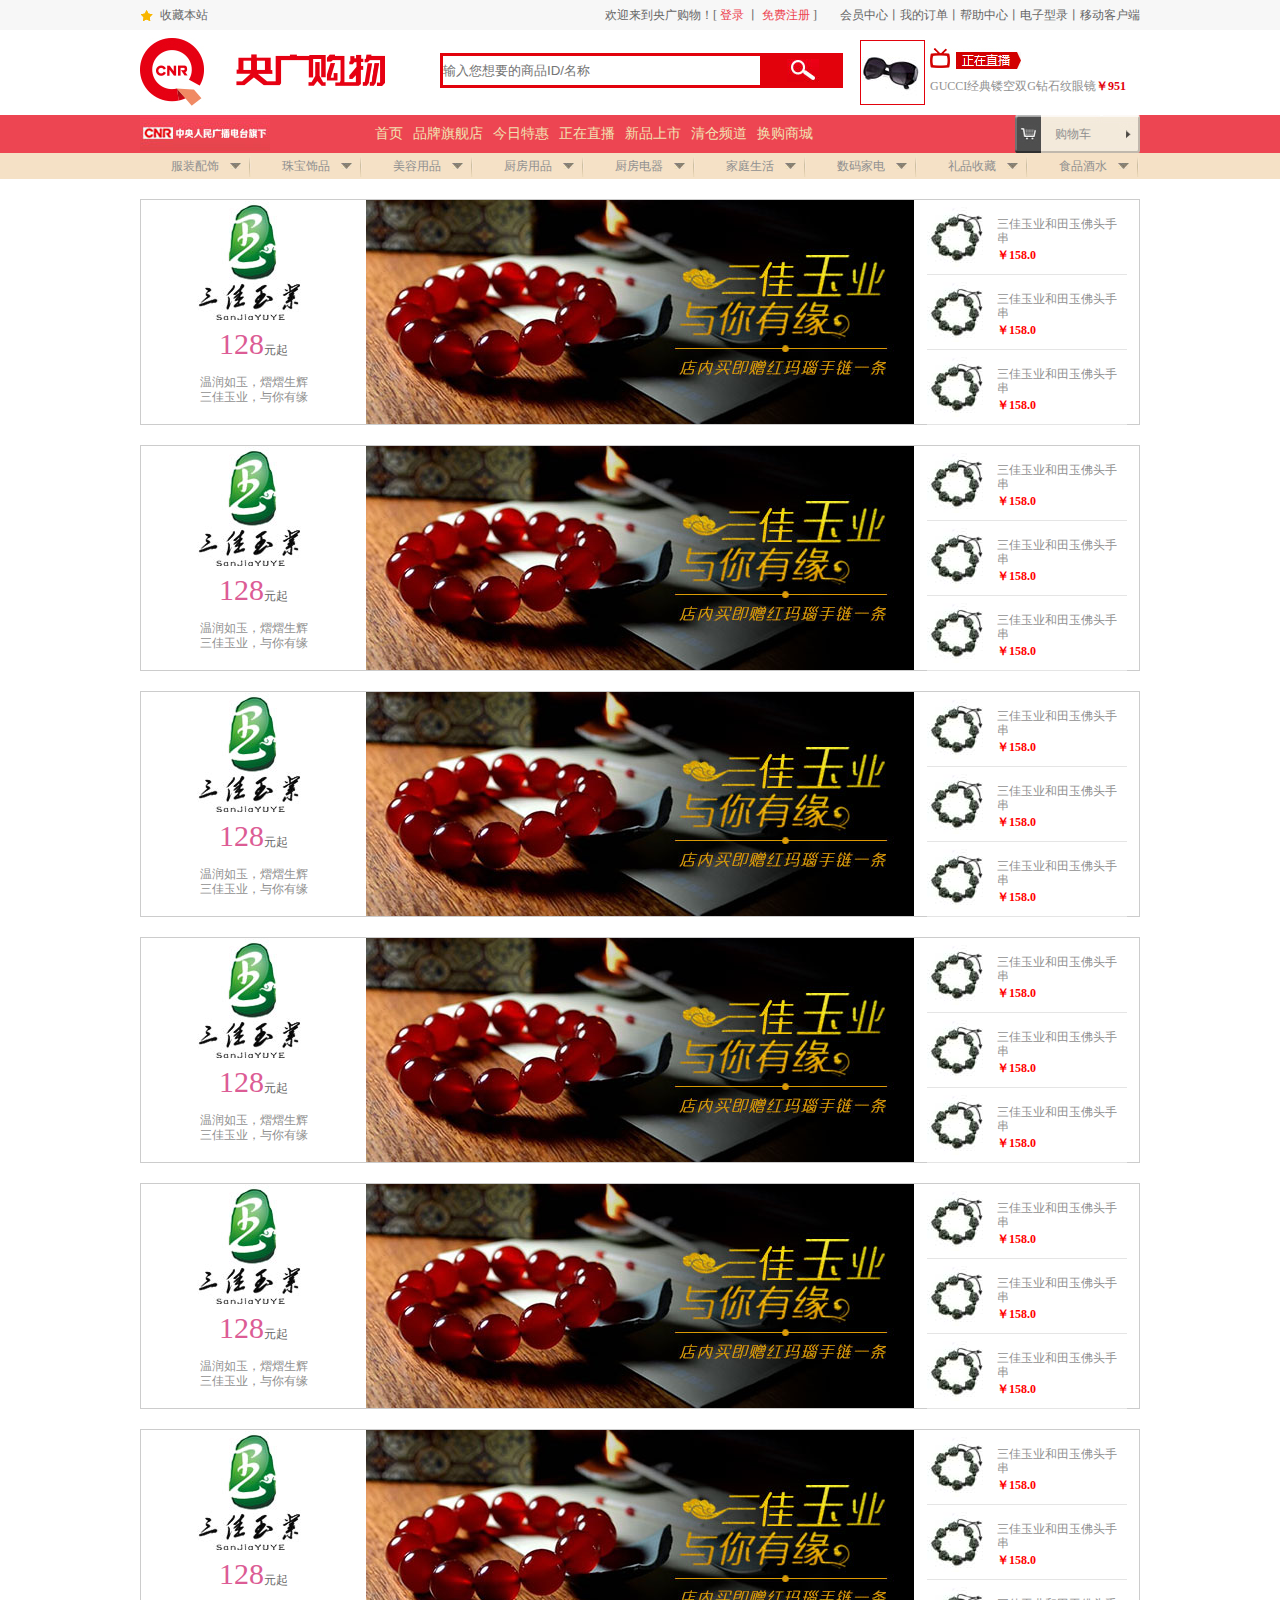
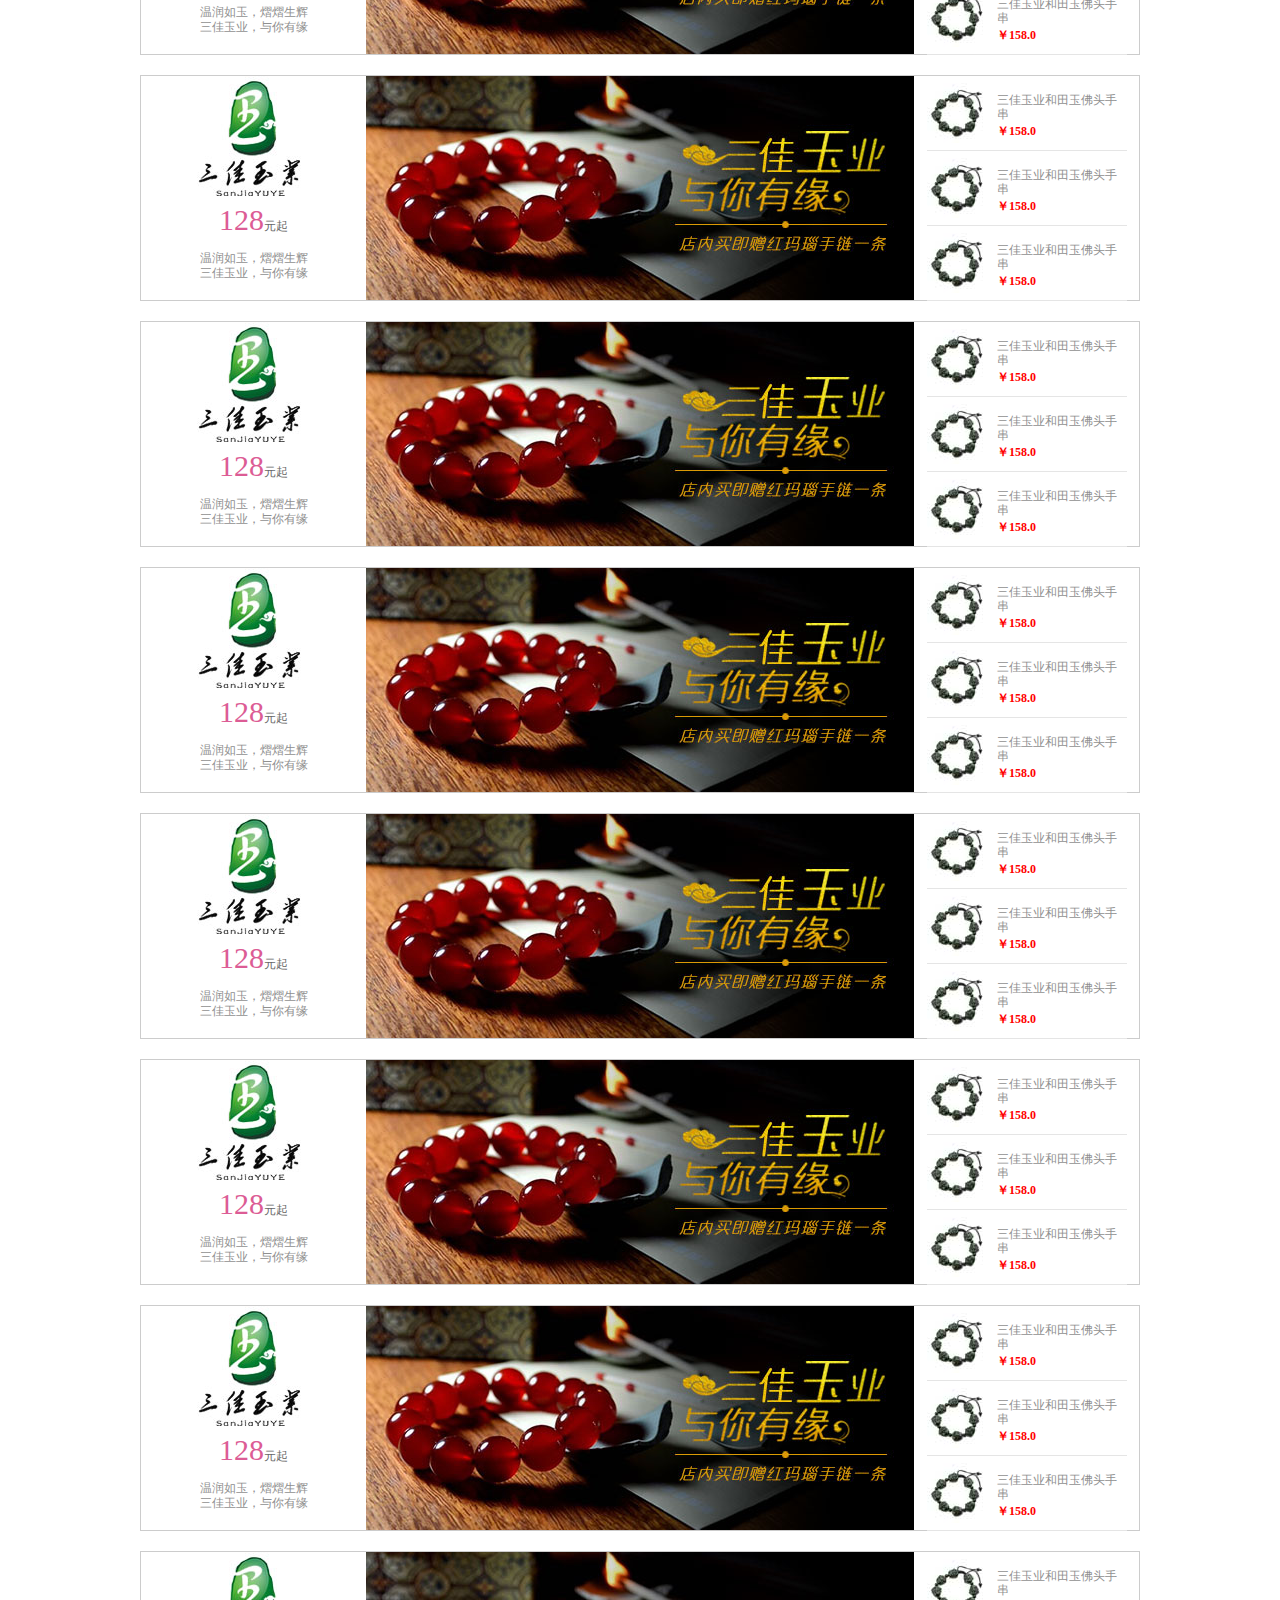
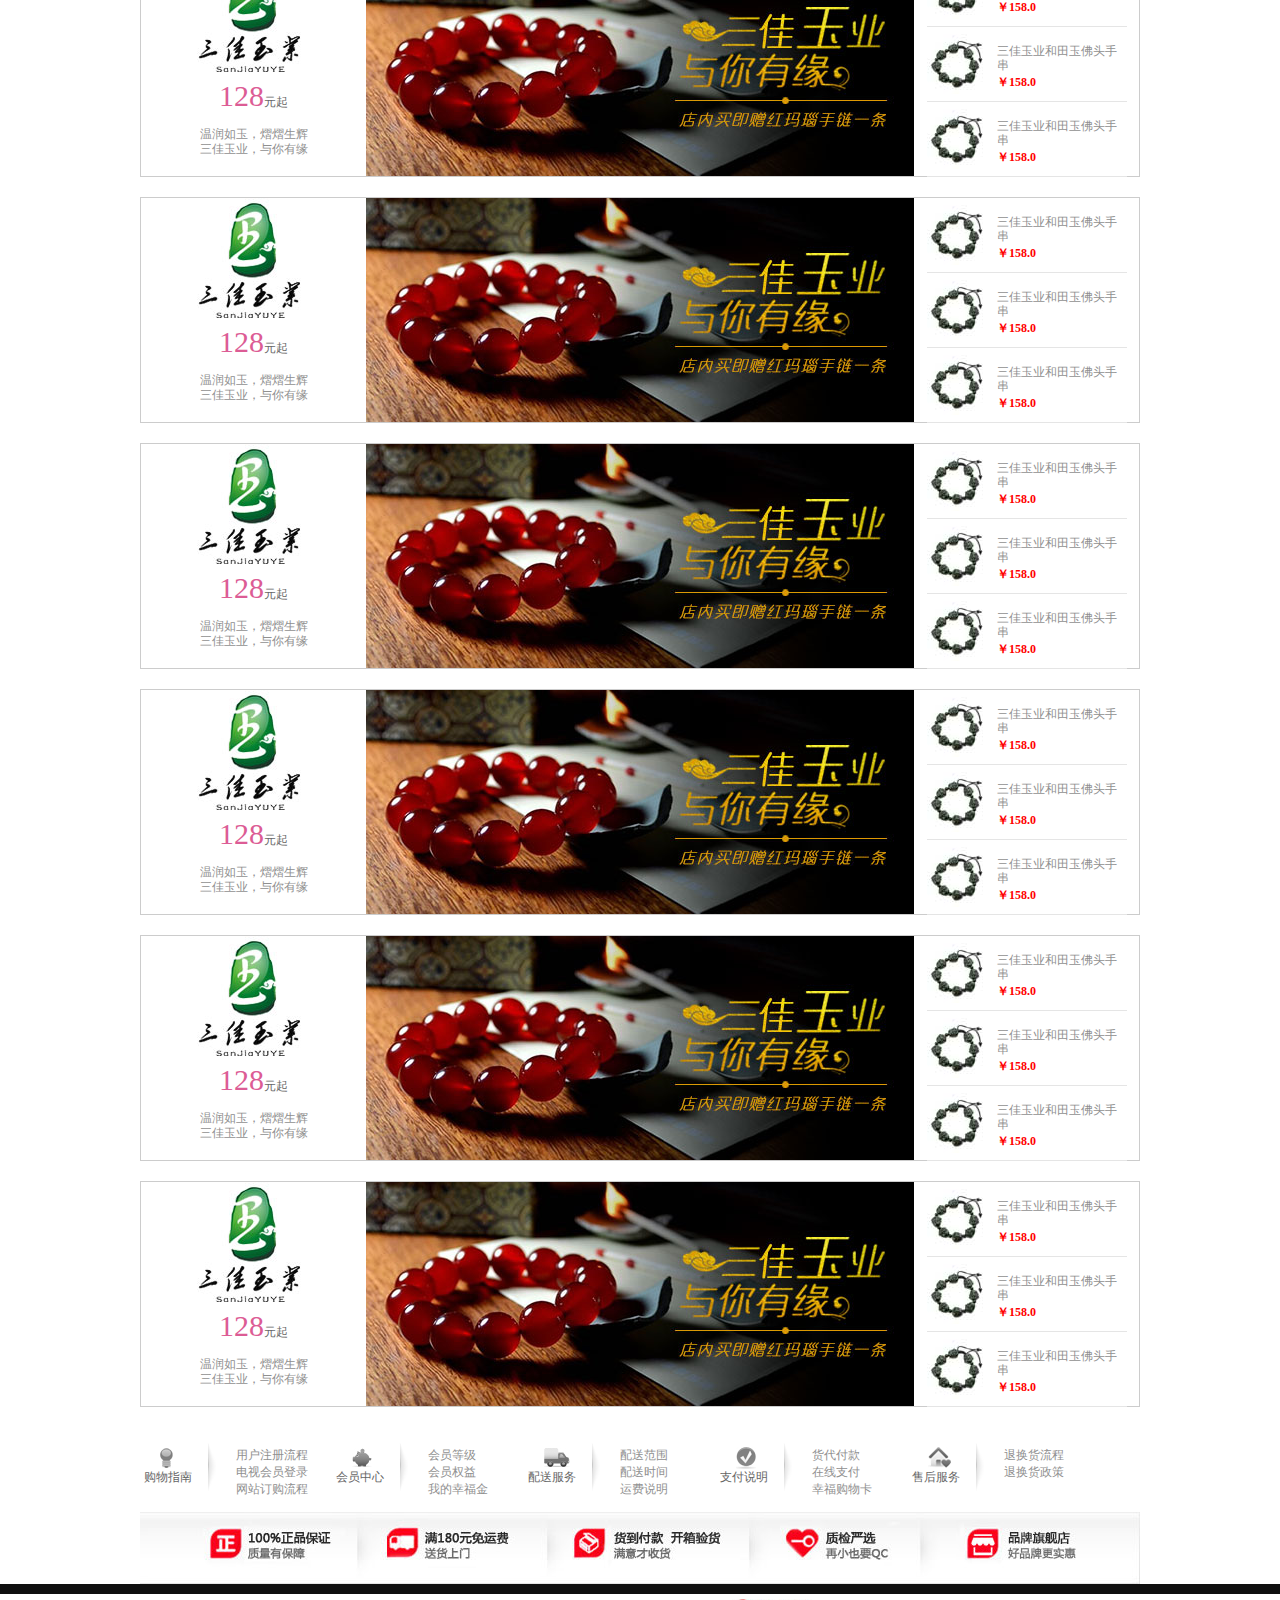
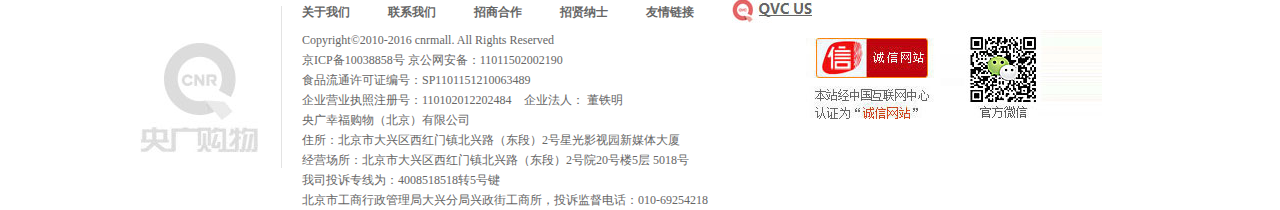
<file: cnrmall/www/src/html/brandlist.html>
<!DOCTYPE html>
<html>
	<head>
		<meta charset="utf-8" />
		<title>品牌旗舰店</title>
		<link rel="stylesheet" href="../css/public.css" />
		<link rel="stylesheet" type="text/css" href="../css/brandlist.css"/>
	</head>
	<body>
		<div class="maintop">
			<div class="w">
				<p class="l maintop-p">
					<a href="#">收藏本站</a>
				</p>
				<ul class="r maintop-rightone">
					<li class="l"><a href="#">会员中心</a>丨</li>
					<li class="l"><a href="#">我的订单</a>丨</li>
					<li class="l"><a href="#">帮助中心</a>丨</li>
					<li class="l"><a href="#">电子型录</a>丨</li>
					<li class="l"><a href="#">移动客户端</a></li>
				</ul>
				<div class="r maintop-righttwo">
					欢迎来到央广购物！[
					<a href="login.html">登录</a>
					丨
					<a href="register.html">免费注册</a>
					]
				</div>
			</div>
		</div>
				
		<div class="header">
			<div class="w">
				<h1 class="l logo"><a href="../index.html"><img  src="../img/logo.jpg" /></a></h1>
				<div class="l search">
					<input type="text" placeholder="输入您想要的商品ID/名称" class="l searchtxt" />
					<input type="button" class="l searchbtn" />
				</div>
				<dl class="r live">
					<dt class="live-img l">
						<a href="#"><img src="../img/yanjing.jpg" /></a>
					</dt>
					<dd class="r live-txt">
						<p class="live-p-img"><a href="#"><img src="../img/new-zb.jpg" /></a></p>
						<p class="live-p"><a href="#">GUCCI经典镂空双G钻石纹眼镜<strong>￥951</strong></a></p>
					</dd>
				</dl>
			</div>			
		</div>
				
		<div class="navone">
			<div class="w">
				<h2 class="l"><img src="../img/logomin.png" /></h2>
				<ul class="l">				                
					<li class="l"><a href="../index.html">首页</a></li>
					<li class="l"><a href="brandlist.html">品牌旗舰店</a></li>
					<li class="l"><a href="#">今日特惠</a></li>
					<li class="l"><a href="#">正在直播</a></li>
					<li class="l"><a href="#">新品上市</a></li>
					<li class="l"><a href="#">清仓频道</a></li>
					<li class="l"><a href="#">换购商城</a></li>
				</ul>
				<div class="r shoppingcar">
					<a href="shoppingpay.html"><p>购物车</p></a>
				</div>				
			</div>
		</div>
		
		<div class="navtwo">
			<div class="w">
				<ul >
					<li class="l activeself ">
						<a href="#" class="linkone link-one">服装配饰 </a>
						<div class="hid">
							<div class="l">
								<dl>
									<dt class="l">配饰</dt>
									<dd class="l">
										<ul>
											<li class="l"><a href="#">箱包</a></li>
											<li class="l"><a href="#">袜类</a></li>
											<li class="l"><a href="#">精选女用包</a></li>
											<li class="l"><a href="#">实用功能包</a></li>
											<li class="l"><a href="#">太阳镜</a></li>
											<li class="l"><a href="#">帽子</a></li>
											<li class="l"><a href="#">女鞋</a></li>
											<li class="l"><a href="#">男鞋</a></li>
											<li class="l"><a href="#">一般配饰</a></li>
											<li class="l"><a href="#">其他</a></li>
										</ul>
									</dd>
								</dl>
								        
								<dl>
									<dt class="l">内衣</dt>
									<dd class="l">
										<ul>
											<li class="l"><a href="#">保暖内衣</a></li>
											<li class="l"><a href="#">塑身衣</a></li>
											<li class="l"><a href="#">内衣裤</a></li>
											<li class="l"><a href="#">睡衣</a></li>
											<li class="l"><a href="#">文胸</a></li>
											<li class="l"><a href="#">睡衣袍</a></li>
											<li class="l"><a href="#">居家服</a></li>
											<li class="l"><a href="#">其他</a></li>
										</ul>
									</dd>
								</dl> 

								<dl>
									<dt class="l">服装</dt>
									<dd class="l">
										<ul>
											<li class="l"><a href="#">男士服装</a></li>
											<li class="l"><a href="#">女士服装</a></li>
											<li class="l"><a href="#">运动套装</a></li>
											<li class="l"><a href="#">西装</a></li>
											<li class="l"><a href="#">大号码专区</a></li>
											<li class="l"><a href="#">其他</a></li>
										</ul>
									</dd>
								</dl>

							</div>
							<div class="r">
								<h3>热门品牌</h3>
								<a href="#" class="l">娇诗婷</a>
								<a href="#" class="l">宝娜斯</a>
								<a href="#" class="l">绮瑞</a>
								<a href="#" class="l">CYDNEY MAR</a>
								<a href="#" class="l">馨蒂</a>
								<a href="#" class="l">Nina Leonard</a>
								<a href="#" class="l">Julia K</a>
								<a href="#" class="l">依媚娇人</a>
								<a href="#" class="l">Tiana B</a>
								<a href="#" class="l">迪梦斯</a>
								<a href="#" class="l">诺贝达</a>
								<a href="#" class="l">菩洋</a>
								<a href="#" class="l">KL&VK</a>
								<a href="#" class="l">贝富莱</a>
								<a href="#" class="l">可美可莉</a>
								<a href="#" class="l">金三塔</a>
								<a href="#" class="l">卡罗世家</a>
								<a href="#" class="l">爱澜依</a>
								<a href="#" class="l">Anabelle</a>
							</div>
							          
						</div>						
					</li>
					<li class="l activeself">
						<a href="#" class="linkone link-one">珠宝饰品</a>
						<div class="hid">
							<div class="l">
								<dl>
									<dt class="l">配饰</dt>
									<dd class="l">
										<ul>
											<li class="l"><a href="#">箱包</a></li>
											<li class="l"><a href="#">袜类</a></li>
											<li class="l"><a href="#">精选女用包</a></li>
											<li class="l"><a href="#">实用功能包</a></li>
											<li class="l"><a href="#">太阳镜</a></li>
											<li class="l"><a href="#">帽子</a></li>
											<li class="l"><a href="#">女鞋</a></li>
											<li class="l"><a href="#">男鞋</a></li>
											<li class="l"><a href="#">一般配饰</a></li>
											<li class="l"><a href="#">其他</a></li>
										</ul>
									</dd>
								</dl>
								        
								<dl>
									<dt class="l">内衣</dt>
									<dd class="l">
										<ul>
											<li class="l"><a href="#">保暖内衣</a></li>
											<li class="l"><a href="#">塑身衣</a></li>
											<li class="l"><a href="#">内衣裤</a></li>
											<li class="l"><a href="#">睡衣</a></li>
											<li class="l"><a href="#">文胸</a></li>
											<li class="l"><a href="#">睡衣袍</a></li>
											<li class="l"><a href="#">居家服</a></li>
											<li class="l"><a href="#">其他</a></li>
										</ul>
									</dd>
								</dl> 

								<dl>
									<dt class="l">服装</dt>
									<dd class="l">
										<ul>
											<li class="l"><a href="#">男士服装</a></li>
											<li class="l"><a href="#">女士服装</a></li>
											<li class="l"><a href="#">运动套装</a></li>
											<li class="l"><a href="#">西装</a></li>
											<li class="l"><a href="#">大号码专区</a></li>
											<li class="l"><a href="#">其他</a></li>
										</ul>
									</dd>
								</dl>

							</div>
							<div class="r">
								<h3>热门品牌</h3>
								<a href="#" class="l">娇诗婷</a>
								<a href="#" class="l">宝娜斯</a>
								<a href="#" class="l">绮瑞</a>
								<a href="#" class="l">CYDNEY MAR</a>
								<a href="#" class="l">馨蒂</a>
								<a href="#" class="l">Nina Leonard</a>
								<a href="#" class="l">Julia K</a>
								<a href="#" class="l">依媚娇人</a>
								<a href="#" class="l">Tiana B</a>
								<a href="#" class="l">迪梦斯</a>
								<a href="#" class="l">诺贝达</a>
								<a href="#" class="l">菩洋</a>
								<a href="#" class="l">KL&VK</a>
								<a href="#" class="l">贝富莱</a>
								<a href="#" class="l">可美可莉</a>
								<a href="#" class="l">金三塔</a>
								<a href="#" class="l">卡罗世家</a>
								<a href="#" class="l">爱澜依</a>
								<a href="#" class="l">Anabelle</a>
							</div>
							          
						</div>								
					</li>
					<li class="l activeself">
						<a href="#" class="linkone link-one">美容用品</a>
						<div class="hid hide-three">
							<div class="l">
								<dl>
									<dt class="l">配饰</dt>
									<dd class="l">
										<ul>
											<li class="l"><a href="#">箱包</a></li>
											<li class="l"><a href="#">袜类</a></li>
											<li class="l"><a href="#">精选女用包</a></li>
											<li class="l"><a href="#">实用功能包</a></li>
											<li class="l"><a href="#">太阳镜</a></li>
											<li class="l"><a href="#">帽子</a></li>
											<li class="l"><a href="#">女鞋</a></li>
											<li class="l"><a href="#">男鞋</a></li>
											<li class="l"><a href="#">一般配饰</a></li>
											<li class="l"><a href="#">其他</a></li>
										</ul>
									</dd>
								</dl>
								        
								<dl>
									<dt class="l">内衣</dt>
									<dd class="l">
										<ul>
											<li class="l"><a href="#">保暖内衣</a></li>
											<li class="l"><a href="#">塑身衣</a></li>
											<li class="l"><a href="#">内衣裤</a></li>
											<li class="l"><a href="#">睡衣</a></li>
											<li class="l"><a href="#">文胸</a></li>
											<li class="l"><a href="#">睡衣袍</a></li>
											<li class="l"><a href="#">居家服</a></li>
											<li class="l"><a href="#">其他</a></li>
										</ul>
									</dd>
								</dl> 
								<dl>
									<dt class="l">配饰</dt>
									<dd class="l">
										<ul>
											<li class="l"><a href="#">箱包</a></li>
											<li class="l"><a href="#">袜类</a></li>
											<li class="l"><a href="#">精选女用包</a></li>
											<li class="l"><a href="#">实用功能包</a></li>
											<li class="l"><a href="#">太阳镜</a></li>
											<li class="l"><a href="#">帽子</a></li>
											<li class="l"><a href="#">女鞋</a></li>
											<li class="l"><a href="#">男鞋</a></li>
											<li class="l"><a href="#">一般配饰</a></li>
											<li class="l"><a href="#">其他</a></li>
										</ul>
									</dd>
								</dl>

								<dl>
									<dt class="l">服装</dt>
									<dd class="l">
										<ul>
											<li class="l"><a href="#">男士服装</a></li>
											<li class="l"><a href="#">女士服装</a></li>
											<li class="l"><a href="#">运动套装</a></li>
											<li class="l"><a href="#">西装</a></li>
											<li class="l"><a href="#">大号码专区</a></li>
											<li class="l"><a href="#">其他</a></li>
										</ul>
									</dd>
								</dl>

							</div>
							<div class="r">
								<h3>热门品牌</h3>
								<a href="#" class="l">娇诗婷</a>
								<a href="#" class="l">宝娜斯</a>
								<a href="#" class="l">绮瑞</a>
								<a href="#" class="l">CYDNEY MAR</a>
								<a href="#" class="l">馨蒂</a>
								<a href="#" class="l">Nina Leonard</a>
								<a href="#" class="l">Julia K</a>
								<a href="#" class="l">依媚娇人</a>
								<a href="#" class="l">Tiana B</a>
								<a href="#" class="l">迪梦斯</a>
								<a href="#" class="l">诺贝达</a>
								<a href="#" class="l">菩洋</a>
								<a href="#" class="l">KL&VK</a>
								<a href="#" class="l">贝富莱</a>
								<a href="#" class="l">可美可莉</a>
								<a href="#" class="l">金三塔</a>
								<a href="#" class="l">卡罗世家</a>
								<a href="#" class="l">爱澜依</a>
								<a href="#" class="l">Anabelle</a>
							</div>
							          
						</div>								
					</li>
					<li class="l activeself">
						<a href="#" class="linkone link-one">厨房用品</a>
						<div class="hid  hide-four">
							<div class="l">
								<dl>
									<dt class="l">配饰</dt>
									<dd class="l">
										<ul>
											<li class="l"><a href="#">箱包</a></li>
											<li class="l"><a href="#">袜类</a></li>
											<li class="l"><a href="#">精选女用包</a></li>
											<li class="l"><a href="#">实用功能包</a></li>
											<li class="l"><a href="#">太阳镜</a></li>
											<li class="l"><a href="#">帽子</a></li>
											<li class="l"><a href="#">女鞋</a></li>
											<li class="l"><a href="#">男鞋</a></li>
											<li class="l"><a href="#">一般配饰</a></li>
											<li class="l"><a href="#">其他</a></li>
										</ul>
									</dd>
								</dl>
								        
								<dl>
									<dt class="l">内衣</dt>
									<dd class="l">
										<ul>
											<li class="l"><a href="#">保暖内衣</a></li>
											<li class="l"><a href="#">塑身衣</a></li>
											<li class="l"><a href="#">内衣裤</a></li>
											<li class="l"><a href="#">睡衣</a></li>
											<li class="l"><a href="#">文胸</a></li>
											<li class="l"><a href="#">睡衣袍</a></li>
											<li class="l"><a href="#">居家服</a></li>
											<li class="l"><a href="#">其他</a></li>
										</ul>
									</dd>
								</dl> 

								<dl>
									<dt class="l">服装</dt>
									<dd class="l">
										<ul>
											<li class="l"><a href="#">男士服装</a></li>
											<li class="l"><a href="#">女士服装</a></li>
											<li class="l"><a href="#">运动套装</a></li>
											<li class="l"><a href="#">西装</a></li>
											<li class="l"><a href="#">大号码专区</a></li>
											<li class="l"><a href="#">其他</a></li>
										</ul>
									</dd>
								</dl>

							</div>
							<div class="r">
								<h3>热门品牌</h3>
								<a href="#" class="l">娇诗婷</a>
								<a href="#" class="l">宝娜斯</a>
								<a href="#" class="l">绮瑞</a>
								<a href="#" class="l">CYDNEY MAR</a>
								<a href="#" class="l">馨蒂</a>
								<a href="#" class="l">Nina Leonard</a>
								<a href="#" class="l">Julia K</a>
								<a href="#" class="l">依媚娇人</a>
								<a href="#" class="l">Tiana B</a>
								<a href="#" class="l">迪梦斯</a>
								<a href="#" class="l">诺贝达</a>
								<a href="#" class="l">菩洋</a>
								<a href="#" class="l">KL&VK</a>
								<a href="#" class="l">贝富莱</a>
								<a href="#" class="l">可美可莉</a>
								<a href="#" class="l">金三塔</a>
								<a href="#" class="l">卡罗世家</a>
								<a href="#" class="l">爱澜依</a>
								<a href="#" class="l">Anabelle</a>
							</div>
							          
						</div>								
					</li>
					<li class="l activeself">
						<a href="#" class="linkone link-one">厨房电器</a>
						<div class="hid  hide-five">
							<div class="l">
								<dl>
									<dt class="l">配饰</dt>
									<dd class="l">
										<ul>
											<li class="l"><a href="#">箱包</a></li>
											<li class="l"><a href="#">袜类</a></li>
											<li class="l"><a href="#">精选女用包</a></li>
											<li class="l"><a href="#">实用功能包</a></li>
											<li class="l"><a href="#">太阳镜</a></li>
											<li class="l"><a href="#">帽子</a></li>
											<li class="l"><a href="#">女鞋</a></li>
											<li class="l"><a href="#">男鞋</a></li>
											<li class="l"><a href="#">一般配饰</a></li>
											<li class="l"><a href="#">其他</a></li>
										</ul>
									</dd>
								</dl>
								        
								<dl>
									<dt class="l">内衣</dt>
									<dd class="l">
										<ul>
											<li class="l"><a href="#">保暖内衣</a></li>
											<li class="l"><a href="#">塑身衣</a></li>
											<li class="l"><a href="#">内衣裤</a></li>
											<li class="l"><a href="#">睡衣</a></li>
											<li class="l"><a href="#">文胸</a></li>
											<li class="l"><a href="#">睡衣袍</a></li>
											<li class="l"><a href="#">居家服</a></li>
											<li class="l"><a href="#">其他</a></li>
										</ul>
									</dd>
								</dl> 

								<dl>
									<dt class="l">服装</dt>
									<dd class="l">
										<ul>
											<li class="l"><a href="#">男士服装</a></li>
											<li class="l"><a href="#">女士服装</a></li>
											<li class="l"><a href="#">运动套装</a></li>
											<li class="l"><a href="#">西装</a></li>
											<li class="l"><a href="#">大号码专区</a></li>
											<li class="l"><a href="#">其他</a></li>
										</ul>
									</dd>
								</dl>
								
								<dl>
									<dt class="l">内衣</dt>
									<dd class="l">
										<ul>
											<li class="l"><a href="#">保暖内衣</a></li>
											<li class="l"><a href="#">塑身衣</a></li>
											<li class="l"><a href="#">内衣裤</a></li>
											<li class="l"><a href="#">睡衣</a></li>
											<li class="l"><a href="#">文胸</a></li>
											<li class="l"><a href="#">睡衣袍</a></li>
											<li class="l"><a href="#">居家服</a></li>
											<li class="l"><a href="#">其他</a></li>
										</ul>
									</dd>
								</dl> 

							</div>
							<div class="r">
								<h3>热门品牌</h3>
								<a href="#" class="l">娇诗婷</a>
								<a href="#" class="l">宝娜斯</a>
								<a href="#" class="l">绮瑞</a>
								<a href="#" class="l">CYDNEY MAR</a>
								<a href="#" class="l">馨蒂</a>
								<a href="#" class="l">Nina Leonard</a>
								<a href="#" class="l">Julia K</a>
								<a href="#" class="l">依媚娇人</a>
								<a href="#" class="l">Tiana B</a>
								<a href="#" class="l">迪梦斯</a>
								<a href="#" class="l">诺贝达</a>
								<a href="#" class="l">菩洋</a>
								<a href="#" class="l">KL&VK</a>
								<a href="#" class="l">贝富莱</a>
								<a href="#" class="l">可美可莉</a>
								<a href="#" class="l">金三塔</a>
								<a href="#" class="l">卡罗世家</a>
								<a href="#" class="l">爱澜依</a>
								<a href="#" class="l">Anabelle</a>
							</div>
							          
						</div>								
					</li>
					<li class="l activeself">
						<a href="#" class="linkone link-one">家庭生活</a>
						<div class="hid hide-six">
							<div class="l">
								<dl>
									<dt class="l">配饰</dt>
									<dd class="l">
										<ul>
											<li class="l"><a href="#">箱包</a></li>
											<li class="l"><a href="#">袜类</a></li>
											<li class="l"><a href="#">精选女用包</a></li>
											<li class="l"><a href="#">实用功能包</a></li>
											<li class="l"><a href="#">太阳镜</a></li>
											<li class="l"><a href="#">帽子</a></li>
											<li class="l"><a href="#">女鞋</a></li>
											<li class="l"><a href="#">男鞋</a></li>
											<li class="l"><a href="#">一般配饰</a></li>
											<li class="l"><a href="#">其他</a></li>
										</ul>
									</dd>
								</dl>
								<dl>
									<dt class="l">配饰</dt>
									<dd class="l">
										<ul>
											<li class="l"><a href="#">箱包</a></li>
											<li class="l"><a href="#">袜类</a></li>
											<li class="l"><a href="#">精选女用包</a></li>
											<li class="l"><a href="#">实用功能包</a></li>
											<li class="l"><a href="#">太阳镜</a></li>
											<li class="l"><a href="#">帽子</a></li>
											<li class="l"><a href="#">女鞋</a></li>
											<li class="l"><a href="#">男鞋</a></li>
											<li class="l"><a href="#">一般配饰</a></li>
											<li class="l"><a href="#">其他</a></li>
										</ul>
									</dd>
								</dl>
								<dl>
									<dt class="l">配饰</dt>
									<dd class="l">
										<ul>
											<li class="l"><a href="#">箱包</a></li>
											<li class="l"><a href="#">袜类</a></li>
											<li class="l"><a href="#">精选女用包</a></li>
											<li class="l"><a href="#">实用功能包</a></li>
											<li class="l"><a href="#">太阳镜</a></li>
											<li class="l"><a href="#">帽子</a></li>
											<li class="l"><a href="#">女鞋</a></li>
											<li class="l"><a href="#">男鞋</a></li>
											<li class="l"><a href="#">一般配饰</a></li>
											<li class="l"><a href="#">其他</a></li>
										</ul>
									</dd>
								</dl>
								<dl>
									<dt class="l">配饰</dt>
									<dd class="l">
										<ul>
											<li class="l"><a href="#">箱包</a></li>
											<li class="l"><a href="#">袜类</a></li>
											<li class="l"><a href="#">精选女用包</a></li>
											<li class="l"><a href="#">实用功能包</a></li>
											<li class="l"><a href="#">太阳镜</a></li>
											<li class="l"><a href="#">帽子</a></li>
											<li class="l"><a href="#">女鞋</a></li>
											<li class="l"><a href="#">男鞋</a></li>
											<li class="l"><a href="#">一般配饰</a></li>
											<li class="l"><a href="#">其他</a></li>
										</ul>
									</dd>
								</dl>
								<dl>
									<dt class="l">内衣</dt>
									<dd class="l">
										<ul>
											<li class="l"><a href="#">保暖内衣</a></li>
											<li class="l"><a href="#">塑身衣</a></li>
											<li class="l"><a href="#">内衣裤</a></li>
											<li class="l"><a href="#">睡衣</a></li>
											<li class="l"><a href="#">文胸</a></li>
											<li class="l"><a href="#">睡衣袍</a></li>
											<li class="l"><a href="#">居家服</a></li>
											<li class="l"><a href="#">其他</a></li>
										</ul>
									</dd>
								</dl> 

								
								
								
								        
								<dl>
									<dt class="l">内衣</dt>
									<dd class="l">
										<ul>
											<li class="l"><a href="#">保暖内衣</a></li>
											<li class="l"><a href="#">塑身衣</a></li>
											<li class="l"><a href="#">内衣裤</a></li>
											<li class="l"><a href="#">睡衣</a></li>
											<li class="l"><a href="#">文胸</a></li>
											<li class="l"><a href="#">睡衣袍</a></li>
											<li class="l"><a href="#">居家服</a></li>
											<li class="l"><a href="#">其他</a></li>
										</ul>
									</dd>
								</dl> 

								<dl>
									<dt class="l">配饰</dt>
									<dd class="l">
										<ul>
											<li class="l"><a href="#">箱包</a></li>
											<li class="l"><a href="#">袜类</a></li>
											<li class="l"><a href="#">精选女用包</a></li>
											<li class="l"><a href="#">实用功能包</a></li>
											<li class="l"><a href="#">太阳镜</a></li>
											<li class="l"><a href="#">帽子</a></li>
											<li class="l"><a href="#">女鞋</a></li>
											<li class="l"><a href="#">男鞋</a></li>
											<li class="l"><a href="#">一般配饰</a></li>
											<li class="l"><a href="#">其他</a></li>
										</ul>
									</dd>
								</dl>
								        
								
								<dl>
									<dt class="l">服装</dt>
									<dd class="l">
										<ul>
											<li class="l"><a href="#">男士服装</a></li>
											<li class="l"><a href="#">女士服装</a></li>
											<li class="l"><a href="#">运动套装</a></li>
											<li class="l"><a href="#">西装</a></li>
											<li class="l"><a href="#">大号码专区</a></li>
											<li class="l"><a href="#">其他</a></li>
										</ul>
									</dd>
								</dl>
								<dl>
									<dt class="l">配饰</dt>
									<dd class="l">
										<ul>
											<li class="l"><a href="#">箱包</a></li>
											<li class="l"><a href="#">袜类</a></li>
											<li class="l"><a href="#">精选女用包</a></li>
											<li class="l"><a href="#">实用功能包</a></li>
											<li class="l"><a href="#">太阳镜</a></li>
											<li class="l"><a href="#">帽子</a></li>
											<li class="l"><a href="#">女鞋</a></li>
											<li class="l"><a href="#">男鞋</a></li>
											<li class="l"><a href="#">一般配饰</a></li>
											<li class="l"><a href="#">其他</a></li>
										</ul>
									</dd>
								</dl>
								        
								
								<dl>
									<dt class="l">服装</dt>
									<dd class="l">
										<ul>
											<li class="l"><a href="#">男士服装</a></li>
											<li class="l"><a href="#">女士服装</a></li>
											<li class="l"><a href="#">运动套装</a></li>
											<li class="l"><a href="#">西装</a></li>
											<li class="l"><a href="#">大号码专区</a></li>
											<li class="l"><a href="#">其他</a></li>
										</ul>
									</dd>
								</dl>

							</div>
							<div class="r">
								<h3>热门品牌</h3>
								<a href="#" class="l">娇诗婷</a>
								<a href="#" class="l">宝娜斯</a>
								<a href="#" class="l">绮瑞</a>
								<a href="#" class="l">CYDNEY MAR</a>
								<a href="#" class="l">馨蒂</a>
								<a href="#" class="l">Nina Leonard</a>
								<a href="#" class="l">Julia K</a>
								<a href="#" class="l">依媚娇人</a>
								<a href="#" class="l">Tiana B</a>
								<a href="#" class="l">迪梦斯</a>
								<a href="#" class="l">诺贝达</a>
								<a href="#" class="l">菩洋</a>
								<a href="#" class="l">KL&VK</a>
								<a href="#" class="l">贝富莱</a>
								<a href="#" class="l">可美可莉</a>
								<a href="#" class="l">金三塔</a>
								<a href="#" class="l">卡罗世家</a>
								<a href="#" class="l">爱澜依</a>
								<a href="#" class="l">Anabelle</a>
							</div>
							          
						</div>						
					</li>
					<li class="l activeself">
						<a href="#" class="linkone link-one">数码家电</a>
						<div class="hid hide-seven">
							<div class="l">
								<dl>
									<dt class="l">配饰</dt>
									<dd class="l">
										<ul>
											<li class="l"><a href="#">箱包</a></li>
											<li class="l"><a href="#">袜类</a></li>
											<li class="l"><a href="#">精选女用包</a></li>
											<li class="l"><a href="#">实用功能包</a></li>
											<li class="l"><a href="#">太阳镜</a></li>
											<li class="l"><a href="#">帽子</a></li>
											<li class="l"><a href="#">女鞋</a></li>
											<li class="l"><a href="#">男鞋</a></li>
											<li class="l"><a href="#">一般配饰</a></li>
											<li class="l"><a href="#">其他</a></li>
										</ul>
									</dd>
								</dl>
								        
								<dl>
									<dt class="l">内衣</dt>
									<dd class="l">
										<ul>
											<li class="l"><a href="#">保暖内衣</a></li>
											<li class="l"><a href="#">塑身衣</a></li>
											<li class="l"><a href="#">内衣裤</a></li>
											<li class="l"><a href="#">睡衣</a></li>
											<li class="l"><a href="#">文胸</a></li>
											<li class="l"><a href="#">睡衣袍</a></li>
											<li class="l"><a href="#">居家服</a></li>
											<li class="l"><a href="#">其他</a></li>
										</ul>
									</dd>
								</dl>
								
								<dl>
									<dt class="l">内衣</dt>
									<dd class="l">
										<ul>
											<li class="l"><a href="#">保暖内衣</a></li>
											<li class="l"><a href="#">塑身衣</a></li>
											<li class="l"><a href="#">内衣裤</a></li>
											<li class="l"><a href="#">睡衣</a></li>
											<li class="l"><a href="#">文胸</a></li>
											<li class="l"><a href="#">睡衣袍</a></li>
											<li class="l"><a href="#">居家服</a></li>
											<li class="l"><a href="#">其他</a></li>
										</ul>
									</dd>
								</dl> 

								<dl>
									<dt class="l">服装</dt>
									<dd class="l">
										<ul>
											<li class="l"><a href="#">男士服装</a></li>
											<li class="l"><a href="#">女士服装</a></li>
											<li class="l"><a href="#">运动套装</a></li>
											<li class="l"><a href="#">西装</a></li>
											<li class="l"><a href="#">大号码专区</a></li>
											<li class="l"><a href="#">其他</a></li>
										</ul>
									</dd>
								</dl>

							</div>
							<div class="r">
								<h3>热门品牌</h3>
								<a href="#" class="l">娇诗婷</a>
								<a href="#" class="l">宝娜斯</a>
								<a href="#" class="l">绮瑞</a>
								<a href="#" class="l">CYDNEY MAR</a>
								<a href="#" class="l">馨蒂</a>
								<a href="#" class="l">Nina Leonard</a>
								<a href="#" class="l">Julia K</a>
								<a href="#" class="l">依媚娇人</a>
								<a href="#" class="l">Tiana B</a>
								<a href="#" class="l">迪梦斯</a>
								<a href="#" class="l">诺贝达</a>
								<a href="#" class="l">菩洋</a>
								<a href="#" class="l">KL&VK</a>
								<a href="#" class="l">贝富莱</a>
								<a href="#" class="l">可美可莉</a>
								<a href="#" class="l">金三塔</a>
								<a href="#" class="l">卡罗世家</a>
								<a href="#" class="l">爱澜依</a>
								<a href="#" class="l">Anabelle</a>
							</div>
							          
						</div>								
					</li>
					<li class="l activeself">
						<a href="#" class="linkone link-one">礼品收藏</a>
						<div class="hid hide-eight">
							<div class="l">
								<dl>
									<dt class="l">配饰</dt>
									<dd class="l">
										<ul>
											<li class="l"><a href="#">箱包</a></li>
											<li class="l"><a href="#">袜类</a></li>
											<li class="l"><a href="#">精选女用包</a></li>
											<li class="l"><a href="#">实用功能包</a></li>
											<li class="l"><a href="#">太阳镜</a></li>
											<li class="l"><a href="#">帽子</a></li>
											<li class="l"><a href="#">女鞋</a></li>
											<li class="l"><a href="#">男鞋</a></li>
											<li class="l"><a href="#">一般配饰</a></li>
											<li class="l"><a href="#">其他</a></li>
										</ul>
									</dd>
								</dl>
								        
								<dl>
									<dt class="l">内衣</dt>
									<dd class="l">
										<ul>
											<li class="l"><a href="#">保暖内衣</a></li>
											<li class="l"><a href="#">塑身衣</a></li>
											<li class="l"><a href="#">内衣裤</a></li>
											<li class="l"><a href="#">睡衣</a></li>
											<li class="l"><a href="#">文胸</a></li>
											<li class="l"><a href="#">睡衣袍</a></li>
											<li class="l"><a href="#">居家服</a></li>
											<li class="l"><a href="#">其他</a></li>
										</ul>
									</dd>
								</dl> 

								<dl>
									<dt class="l">服装</dt>
									<dd class="l">
										<ul>
											<li class="l"><a href="#">男士服装</a></li>
											<li class="l"><a href="#">女士服装</a></li>
											<li class="l"><a href="#">运动套装</a></li>
											<li class="l"><a href="#">西装</a></li>
											<li class="l"><a href="#">大号码专区</a></li>
											<li class="l"><a href="#">其他</a></li>
										</ul>
									</dd>
								</dl>

							</div>
							<div class="r">
								<h3>热门品牌</h3>
								<a href="#" class="l">娇诗婷</a>
								<a href="#" class="l">宝娜斯</a>
								<a href="#" class="l">绮瑞</a>
								<a href="#" class="l">CYDNEY MAR</a>
								<a href="#" class="l">馨蒂</a>
								<a href="#" class="l">Nina Leonard</a>
								<a href="#" class="l">Julia K</a>
								<a href="#" class="l">依媚娇人</a>
								<a href="#" class="l">Tiana B</a>
								<a href="#" class="l">迪梦斯</a>
								<a href="#" class="l">诺贝达</a>
								<a href="#" class="l">菩洋</a>
								<a href="#" class="l">KL&VK</a>
								<a href="#" class="l">贝富莱</a>
								<a href="#" class="l">可美可莉</a>
								<a href="#" class="l">金三塔</a>
								<a href="#" class="l">卡罗世家</a>
								<a href="#" class="l">爱澜依</a>
								<a href="#" class="l">Anabelle</a>
							</div>
							          
						</div>								
					</li>
					<li class="l activeself">
						<a href="#" class="linkone link-one">食品酒水</a>
						<div class="hid hide-nine">
							<div class="l">
								<dl>
									<dt class="l">配饰</dt>
									<dd class="l">
										<ul>
											<li class="l"><a href="#">箱包</a></li>
											<li class="l"><a href="#">袜类</a></li>
											<li class="l"><a href="#">精选女用包</a></li>
											<li class="l"><a href="#">实用功能包</a></li>
											<li class="l"><a href="#">太阳镜</a></li>
											<li class="l"><a href="#">帽子</a></li>
											<li class="l"><a href="#">女鞋</a></li>
											<li class="l"><a href="#">男鞋</a></li>
											<li class="l"><a href="#">一般配饰</a></li>
											<li class="l"><a href="#">其他</a></li>
										</ul>
									</dd>
								</dl>
								        
								<dl>
									<dt class="l">内衣</dt>
									<dd class="l">
										<ul>
											<li class="l"><a href="#">保暖内衣</a></li>
											<li class="l"><a href="#">塑身衣</a></li>
											<li class="l"><a href="#">内衣裤</a></li>
											<li class="l"><a href="#">睡衣</a></li>
											<li class="l"><a href="#">文胸</a></li>
											<li class="l"><a href="#">睡衣袍</a></li>
											<li class="l"><a href="#">居家服</a></li>
											<li class="l"><a href="#">其他</a></li>
										</ul>
									</dd>
								</dl> 
								<dl>
									<dt class="l">内衣</dt>
									<dd class="l">
										<ul>
											<li class="l"><a href="#">保暖内衣</a></li>
											<li class="l"><a href="#">塑身衣</a></li>
											<li class="l"><a href="#">内衣裤</a></li>
											<li class="l"><a href="#">睡衣</a></li>
											<li class="l"><a href="#">文胸</a></li>
											<li class="l"><a href="#">睡衣袍</a></li>
											<li class="l"><a href="#">居家服</a></li>
											<li class="l"><a href="#">其他</a></li>
										</ul>
									</dd>
								</dl> 


								<dl>
									<dt class="l">服装</dt>
									<dd class="l">
										<ul>
											<li class="l"><a href="#">男士服装</a></li>
											<li class="l"><a href="#">女士服装</a></li>
											<li class="l"><a href="#">运动套装</a></li>
											<li class="l"><a href="#">西装</a></li>
											<li class="l"><a href="#">大号码专区</a></li>
											<li class="l"><a href="#">其他</a></li>
										</ul>
									</dd>
								</dl>

							</div>
							<div class="r">
								<h3>热门品牌</h3>
								<a href="#" class="l">娇诗婷</a>
								<a href="#" class="l">宝娜斯</a>
								<a href="#" class="l">绮瑞</a>
								<a href="#" class="l">CYDNEY MAR</a>
								<a href="#" class="l">馨蒂</a>
								<a href="#" class="l">Nina Leonard</a>
								<a href="#" class="l">Julia K</a>
								<a href="#" class="l">依媚娇人</a>
								<a href="#" class="l">Tiana B</a>
								<a href="#" class="l">迪梦斯</a>
								<a href="#" class="l">诺贝达</a>
								<a href="#" class="l">菩洋</a>
								<a href="#" class="l">KL&VK</a>
								<a href="#" class="l">贝富莱</a>
								<a href="#" class="l">可美可莉</a>
								<a href="#" class="l">金三塔</a>
								<a href="#" class="l">卡罗世家</a>
								<a href="#" class="l">爱澜依</a>
								<a href="#" class="l">Anabelle</a>
							</div>
							          
						</div>								
					</li>
				</ul>
			</div>
		</div>
			
		<div class="brands w">
			<div class="levalone">
				<div class="l">
					<dl>
						<dt><a href="list.html"><img src="../img/logo (1).jpg" /></a></dt>
						<dd><span>128</span>元起</dd>
					</dl>
					<p><a href="list.html">温润如玉，熠熠生辉<br />三佳玉业，与你有缘</a></p>
				</div>
				<a href="list.html"><img class="l" src="../img/l.jpg" /></a>
				<ul class="r brandrs">
					<li class="brandright">
						<dt class="l"><a href="list.html"><img src="../img/116441_4.jpg" /></a></dt>
						<dd class="l"><a href="list.html">三佳玉业和田玉佛头手串</a><br /><b>￥158.0</b></dd>
					</li>
					<li class="brandright">
						<dt class="l"><a href="list.html"><img src="../img/116441_4.jpg" /></a></dt>
						<dd class="l"><a href="list.html">三佳玉业和田玉佛头手串</a><br /><b>￥158.0</b></dd>
					</li>
					<li class="brandright">
						<dt class="l"><a href="list.html"><img src="../img/116441_4.jpg" /></a></dt>
						<dd class="l"><a href="list.html">三佳玉业和田玉佛头手串</a><br /><b>￥158.0</b></dd>
					</li>
				</ul>
			</div>
			<div class="levalone">
				<div class="l">
					<dl>
						<dt><a href="list.html"><img src="../img/logo (1).jpg" /></a></dt>
						<dd><span>128</span>元起</dd>
					</dl>
					<p><a href="list.html">温润如玉，熠熠生辉<br />三佳玉业，与你有缘</a></p>
				</div>
				<a href="list.html"><img class="l" src="../img/l.jpg" /></a>
				<ul class="r brandrs">
					<li class="brandright">
						<dt class="l"><a href="list.html"><img src="../img/116441_4.jpg" /></a></dt>
						<dd class="l"><a href="list.html">三佳玉业和田玉佛头手串</a><br /><b>￥158.0</b></dd>
					</li>
					<li class="brandright">
						<dt class="l"><a href="list.html"><img src="../img/116441_4.jpg" /></a></dt>
						<dd class="l"><a href="list.html">三佳玉业和田玉佛头手串</a><br /><b>￥158.0</b></dd>
					</li>
					<li class="brandright">
						<dt class="l"><a href="list.html"><img src="../img/116441_4.jpg" /></a></dt>
						<dd class="l"><a href="list.html">三佳玉业和田玉佛头手串</a><br /><b>￥158.0</b></dd>
					</li>
				</ul>
			</div>
			<div class="levalone">
				<div class="l">
					<dl>
						<dt><a href="list.html"><img src="../img/logo (1).jpg" /></a></dt>
						<dd><span>128</span>元起</dd>
					</dl>
					<p><a href="list.html">温润如玉，熠熠生辉<br />三佳玉业，与你有缘</a></p>
				</div>
				<a href="list.html"><img class="l" src="../img/l.jpg" /></a>
				<ul class="r brandrs">
					<li class="brandright">
						<dt class="l"><a href="list.html"><img src="../img/116441_4.jpg" /></a></dt>
						<dd class="l"><a href="list.html">三佳玉业和田玉佛头手串</a><br /><b>￥158.0</b></dd>
					</li>
					<li class="brandright">
						<dt class="l"><a href="list.html"><img src="../img/116441_4.jpg" /></a></dt>
						<dd class="l"><a href="list.html">三佳玉业和田玉佛头手串</a><br /><b>￥158.0</b></dd>
					</li>
					<li class="brandright">
						<dt class="l"><a href="list.html"><img src="../img/116441_4.jpg" /></a></dt>
						<dd class="l"><a href="list.html">三佳玉业和田玉佛头手串</a><br /><b>￥158.0</b></dd>
					</li>
				</ul>
			</div>
			<div class="levalone">
				<div class="l">
					<dl>
						<dt><a href="list.html"><img src="../img/logo (1).jpg" /></a></dt>
						<dd><span>128</span>元起</dd>
					</dl>
					<p><a href="list.html">温润如玉，熠熠生辉<br />三佳玉业，与你有缘</a></p>
				</div>
				<a href="list.html"><img class="l" src="../img/l.jpg" /></a>
				<ul class="r brandrs">
					<li class="brandright">
						<dt class="l"><a href="list.html"><img src="../img/116441_4.jpg" /></a></dt>
						<dd class="l"><a href="list.html">三佳玉业和田玉佛头手串</a><br /><b>￥158.0</b></dd>
					</li>
					<li class="brandright">
						<dt class="l"><a href="list.html"><img src="../img/116441_4.jpg" /></a></dt>
						<dd class="l"><a href="list.html">三佳玉业和田玉佛头手串</a><br /><b>￥158.0</b></dd>
					</li>
					<li class="brandright">
						<dt class="l"><a href="list.html"><img src="../img/116441_4.jpg" /></a></dt>
						<dd class="l"><a href="list.html">三佳玉业和田玉佛头手串</a><br /><b>￥158.0</b></dd>
					</li>
				</ul>
			</div>
			<div class="levalone">
				<div class="l">
					<dl>
						<dt><a href="list.html"><img src="../img/logo (1).jpg" /></a></dt>
						<dd><span>128</span>元起</dd>
					</dl>
					<p><a href="list.html">温润如玉，熠熠生辉<br />三佳玉业，与你有缘</a></p>
				</div>
				<a href="list.html"><img class="l" src="../img/l.jpg" /></a>
				<ul class="r brandrs">
					<li class="brandright">
						<dt class="l"><a href="list.html"><img src="../img/116441_4.jpg" /></a></dt>
						<dd class="l"><a href="list.html">三佳玉业和田玉佛头手串</a><br /><b>￥158.0</b></dd>
					</li>
					<li class="brandright">
						<dt class="l"><a href="list.html"><img src="../img/116441_4.jpg" /></a></dt>
						<dd class="l"><a href="list.html">三佳玉业和田玉佛头手串</a><br /><b>￥158.0</b></dd>
					</li>
					<li class="brandright">
						<dt class="l"><a href="list.html"><img src="../img/116441_4.jpg" /></a></dt>
						<dd class="l"><a href="list.html">三佳玉业和田玉佛头手串</a><br /><b>￥158.0</b></dd>
					</li>
				</ul>
			</div>
			<div class="levalone">
				<div class="l">
					<dl>
						<dt><a href="list.html"><img src="../img/logo (1).jpg" /></a></dt>
						<dd><span>128</span>元起</dd>
					</dl>
					<p><a href="list.html">温润如玉，熠熠生辉<br />三佳玉业，与你有缘</a></p>
				</div>
				<a href="list.html"><img class="l" src="../img/l.jpg" /></a>
				<ul class="r brandrs">
					<li class="brandright">
						<dt class="l"><a href="list.html"><img src="../img/116441_4.jpg" /></a></dt>
						<dd class="l"><a href="list.html">三佳玉业和田玉佛头手串</a><br /><b>￥158.0</b></dd>
					</li>
					<li class="brandright">
						<dt class="l"><a href="list.html"><img src="../img/116441_4.jpg" /></a></dt>
						<dd class="l"><a href="list.html">三佳玉业和田玉佛头手串</a><br /><b>￥158.0</b></dd>
					</li>
					<li class="brandright">
						<dt class="l"><a href="list.html"><img src="../img/116441_4.jpg" /></a></dt>
						<dd class="l"><a href="list.html">三佳玉业和田玉佛头手串</a><br /><b>￥158.0</b></dd>
					</li>
				</ul>
			</div>
			<div class="levalone">
				<div class="l">
					<dl>
						<dt><a href="list.html"><img src="../img/logo (1).jpg" /></a></dt>
						<dd><span>128</span>元起</dd>
					</dl>
					<p><a href="list.html">温润如玉，熠熠生辉<br />三佳玉业，与你有缘</a></p>
				</div>
				<a href="list.html"><img class="l" src="../img/l.jpg" /></a>
				<ul class="r brandrs">
					<li class="brandright">
						<dt class="l"><a href="list.html"><img src="../img/116441_4.jpg" /></a></dt>
						<dd class="l"><a href="list.html">三佳玉业和田玉佛头手串</a><br /><b>￥158.0</b></dd>
					</li>
					<li class="brandright">
						<dt class="l"><a href="list.html"><img src="../img/116441_4.jpg" /></a></dt>
						<dd class="l"><a href="list.html">三佳玉业和田玉佛头手串</a><br /><b>￥158.0</b></dd>
					</li>
					<li class="brandright">
						<dt class="l"><a href="list.html"><img src="../img/116441_4.jpg" /></a></dt>
						<dd class="l"><a href="list.html">三佳玉业和田玉佛头手串</a><br /><b>￥158.0</b></dd>
					</li>
				</ul>
			</div>
			<div class="levalone">
				<div class="l">
					<dl>
						<dt><a href="list.html"><img src="../img/logo (1).jpg" /></a></dt>
						<dd><span>128</span>元起</dd>
					</dl>
					<p><a href="list.html">温润如玉，熠熠生辉<br />三佳玉业，与你有缘</a></p>
				</div>
				<a href="list.html"><img class="l" src="../img/l.jpg" /></a>
				<ul class="r brandrs">
					<li class="brandright">
						<dt class="l"><a href="list.html"><img src="../img/116441_4.jpg" /></a></dt>
						<dd class="l"><a href="list.html">三佳玉业和田玉佛头手串</a><br /><b>￥158.0</b></dd>
					</li>
					<li class="brandright">
						<dt class="l"><a href="list.html"><img src="../img/116441_4.jpg" /></a></dt>
						<dd class="l"><a href="list.html">三佳玉业和田玉佛头手串</a><br /><b>￥158.0</b></dd>
					</li>
					<li class="brandright">
						<dt class="l"><a href="list.html"><img src="../img/116441_4.jpg" /></a></dt>
						<dd class="l"><a href="list.html">三佳玉业和田玉佛头手串</a><br /><b>￥158.0</b></dd>
					</li>
				</ul>
			</div>
			<div class="levalone">
				<div class="l">
					<dl>
						<dt><a href="list.html"><img src="../img/logo (1).jpg" /></a></dt>
						<dd><span>128</span>元起</dd>
					</dl>
					<p><a href="list.html">温润如玉，熠熠生辉<br />三佳玉业，与你有缘</a></p>
				</div>
				<a href="list.html"><img class="l" src="../img/l.jpg" /></a>
				<ul class="r brandrs">
					<li class="brandright">
						<dt class="l"><a href="list.html"><img src="../img/116441_4.jpg" /></a></dt>
						<dd class="l"><a href="list.html">三佳玉业和田玉佛头手串</a><br /><b>￥158.0</b></dd>
					</li>
					<li class="brandright">
						<dt class="l"><a href="list.html"><img src="../img/116441_4.jpg" /></a></dt>
						<dd class="l"><a href="list.html">三佳玉业和田玉佛头手串</a><br /><b>￥158.0</b></dd>
					</li>
					<li class="brandright">
						<dt class="l"><a href="list.html"><img src="../img/116441_4.jpg" /></a></dt>
						<dd class="l"><a href="list.html">三佳玉业和田玉佛头手串</a><br /><b>￥158.0</b></dd>
					</li>
				</ul>
			</div>
			<div class="levalone">
				<div class="l">
					<dl>
						<dt><a href="list.html"><img src="../img/logo (1).jpg" /></a></dt>
						<dd><span>128</span>元起</dd>
					</dl>
					<p><a href="list.html">温润如玉，熠熠生辉<br />三佳玉业，与你有缘</a></p>
				</div>
				<a href="list.html"><img class="l" src="../img/l.jpg" /></a>
				<ul class="r brandrs">
					<li class="brandright">
						<dt class="l"><a href="list.html"><img src="../img/116441_4.jpg" /></a></dt>
						<dd class="l"><a href="list.html">三佳玉业和田玉佛头手串</a><br /><b>￥158.0</b></dd>
					</li>
					<li class="brandright">
						<dt class="l"><a href="list.html"><img src="../img/116441_4.jpg" /></a></dt>
						<dd class="l"><a href="list.html">三佳玉业和田玉佛头手串</a><br /><b>￥158.0</b></dd>
					</li>
					<li class="brandright">
						<dt class="l"><a href="list.html"><img src="../img/116441_4.jpg" /></a></dt>
						<dd class="l"><a href="list.html">三佳玉业和田玉佛头手串</a><br /><b>￥158.0</b></dd>
					</li>
				</ul>
			</div>
			<div class="levalone">
				<div class="l">
					<dl>
						<dt><a href="list.html"><img src="../img/logo (1).jpg" /></a></dt>
						<dd><span>128</span>元起</dd>
					</dl>
					<p><a href="list.html">温润如玉，熠熠生辉<br />三佳玉业，与你有缘</a></p>
				</div>
				<a href="list.html"><img class="l" src="../img/l.jpg" /></a>
				<ul class="r brandrs">
					<li class="brandright">
						<dt class="l"><a href="list.html"><img src="../img/116441_4.jpg" /></a></dt>
						<dd class="l"><a href="list.html">三佳玉业和田玉佛头手串</a><br /><b>￥158.0</b></dd>
					</li>
					<li class="brandright">
						<dt class="l"><a href="list.html"><img src="../img/116441_4.jpg" /></a></dt>
						<dd class="l"><a href="list.html">三佳玉业和田玉佛头手串</a><br /><b>￥158.0</b></dd>
					</li>
					<li class="brandright">
						<dt class="l"><a href="list.html"><img src="../img/116441_4.jpg" /></a></dt>
						<dd class="l"><a href="list.html">三佳玉业和田玉佛头手串</a><br /><b>￥158.0</b></dd>
					</li>
				</ul>
			</div>
			<div class="levalone">
				<div class="l">
					<dl>
						<dt><a href="list.html"><img src="../img/logo (1).jpg" /></a></dt>
						<dd><span>128</span>元起</dd>
					</dl>
					<p><a href="list.html">温润如玉，熠熠生辉<br />三佳玉业，与你有缘</a></p>
				</div>
				<a href="list.html"><img class="l" src="../img/l.jpg" /></a>
				<ul class="r brandrs">
					<li class="brandright">
						<dt class="l"><a href="list.html"><img src="../img/116441_4.jpg" /></a></dt>
						<dd class="l"><a href="list.html">三佳玉业和田玉佛头手串</a><br /><b>￥158.0</b></dd>
					</li>
					<li class="brandright">
						<dt class="l"><a href="list.html"><img src="../img/116441_4.jpg" /></a></dt>
						<dd class="l"><a href="list.html">三佳玉业和田玉佛头手串</a><br /><b>￥158.0</b></dd>
					</li>
					<li class="brandright">
						<dt class="l"><a href="list.html"><img src="../img/116441_4.jpg" /></a></dt>
						<dd class="l"><a href="list.html">三佳玉业和田玉佛头手串</a><br /><b>￥158.0</b></dd>
					</li>
				</ul>
			</div>
			<div class="levalone">
				<div class="l">
					<dl>
						<dt><a href="list.html"><img src="../img/logo (1).jpg" /></a></dt>
						<dd><span>128</span>元起</dd>
					</dl>
					<p><a href="list.html">温润如玉，熠熠生辉<br />三佳玉业，与你有缘</a></p>
				</div>
				<a href="list.html"><img class="l" src="../img/l.jpg" /></a>
				<ul class="r brandrs">
					<li class="brandright">
						<dt class="l"><a href="list.html"><img src="../img/116441_4.jpg" /></a></dt>
						<dd class="l"><a href="list.html">三佳玉业和田玉佛头手串</a><br /><b>￥158.0</b></dd>
					</li>
					<li class="brandright">
						<dt class="l"><a href="list.html"><img src="../img/116441_4.jpg" /></a></dt>
						<dd class="l"><a href="list.html">三佳玉业和田玉佛头手串</a><br /><b>￥158.0</b></dd>
					</li>
					<li class="brandright">
						<dt class="l"><a href="list.html"><img src="../img/116441_4.jpg" /></a></dt>
						<dd class="l"><a href="list.html">三佳玉业和田玉佛头手串</a><br /><b>￥158.0</b></dd>
					</li>
				</ul>
			</div>
			<div class="levalone">
				<div class="l">
					<dl>
						<dt><a href="list.html"><img src="../img/logo (1).jpg" /></a></dt>
						<dd><span>128</span>元起</dd>
					</dl>
					<p><a href="list.html">温润如玉，熠熠生辉<br />三佳玉业，与你有缘</a></p>
				</div>
				<a href="list.html"><img class="l" src="../img/l.jpg" /></a>
				<ul class="r brandrs">
					<li class="brandright">
						<dt class="l"><a href="list.html"><img src="../img/116441_4.jpg" /></a></dt>
						<dd class="l"><a href="list.html">三佳玉业和田玉佛头手串</a><br /><b>￥158.0</b></dd>
					</li>
					<li class="brandright">
						<dt class="l"><a href="list.html"><img src="../img/116441_4.jpg" /></a></dt>
						<dd class="l"><a href="list.html">三佳玉业和田玉佛头手串</a><br /><b>￥158.0</b></dd>
					</li>
					<li class="brandright">
						<dt class="l"><a href="list.html"><img src="../img/116441_4.jpg" /></a></dt>
						<dd class="l"><a href="list.html">三佳玉业和田玉佛头手串</a><br /><b>￥158.0</b></dd>
					</li>
				</ul>
			</div>
			<div class="levalone">
				<div class="l">
					<dl>
						<dt><a href="list.html"><img src="../img/logo (1).jpg" /></a></dt>
						<dd><span>128</span>元起</dd>
					</dl>
					<p><a href="list.html">温润如玉，熠熠生辉<br />三佳玉业，与你有缘</a></p>
				</div>
				<a href="list.html"><img class="l" src="../img/l.jpg" /></a>
				<ul class="r brandrs">
					<li class="brandright">
						<dt class="l"><a href="list.html"><img src="../img/116441_4.jpg" /></a></dt>
						<dd class="l"><a href="list.html">三佳玉业和田玉佛头手串</a><br /><b>￥158.0</b></dd>
					</li>
					<li class="brandright">
						<dt class="l"><a href="list.html"><img src="../img/116441_4.jpg" /></a></dt>
						<dd class="l"><a href="list.html">三佳玉业和田玉佛头手串</a><br /><b>￥158.0</b></dd>
					</li>
					<li class="brandright">
						<dt class="l"><a href="list.html"><img src="../img/116441_4.jpg" /></a></dt>
						<dd class="l"><a href="list.html">三佳玉业和田玉佛头手串</a><br /><b>￥158.0</b></dd>
					</li>
				</ul>
			</div>
			<div class="levalone">
				<div class="l">
					<dl>
						<dt><a href="list.html"><img src="../img/logo (1).jpg" /></a></dt>
						<dd><span>128</span>元起</dd>
					</dl>
					<p><a href="list.html">温润如玉，熠熠生辉<br />三佳玉业，与你有缘</a></p>
				</div>
				<a href="list.html"><img class="l" src="../img/l.jpg" /></a>
				<ul class="r brandrs">
					<li class="brandright">
						<dt class="l"><a href="list.html"><img src="../img/116441_4.jpg" /></a></dt>
						<dd class="l"><a href="list.html">三佳玉业和田玉佛头手串</a><br /><b>￥158.0</b></dd>
					</li>
					<li class="brandright">
						<dt class="l"><a href="list.html"><img src="../img/116441_4.jpg" /></a></dt>
						<dd class="l"><a href="list.html">三佳玉业和田玉佛头手串</a><br /><b>￥158.0</b></dd>
					</li>
					<li class="brandright">
						<dt class="l"><a href="list.html"><img src="../img/116441_4.jpg" /></a></dt>
						<dd class="l"><a href="list.html">三佳玉业和田玉佛头手串</a><br /><b>￥158.0</b></dd>
					</li>
				</ul>
			</div>
			<div class="levalone">
				<div class="l">
					<dl>
						<dt><a href="list.html"><img src="../img/logo (1).jpg" /></a></dt>
						<dd><span>128</span>元起</dd>
					</dl>
					<p><a href="list.html">温润如玉，熠熠生辉<br />三佳玉业，与你有缘</a></p>
				</div>
				<a href="list.html"><img class="l" src="../img/l.jpg" /></a>
				<ul class="r brandrs">
					<li class="brandright">
						<dt class="l"><a href="list.html"><img src="../img/116441_4.jpg" /></a></dt>
						<dd class="l"><a href="list.html">三佳玉业和田玉佛头手串</a><br /><b>￥158.0</b></dd>
					</li>
					<li class="brandright">
						<dt class="l"><a href="list.html"><img src="../img/116441_4.jpg" /></a></dt>
						<dd class="l"><a href="list.html">三佳玉业和田玉佛头手串</a><br /><b>￥158.0</b></dd>
					</li>
					<li class="brandright">
						<dt class="l"><a href="list.html"><img src="../img/116441_4.jpg" /></a></dt>
						<dd class="l"><a href="list.html">三佳玉业和田玉佛头手串</a><br /><b>￥158.0</b></dd>
					</li>
				</ul>
			</div>
			<div class="levalone">
				<div class="l">
					<dl>
						<dt><a href="list.html"><img src="../img/logo (1).jpg" /></a></dt>
						<dd><span>128</span>元起</dd>
					</dl>
					<p><a href="list.html">温润如玉，熠熠生辉<br />三佳玉业，与你有缘</a></p>
				</div>
				<a href="list.html"><img class="l" src="../img/l.jpg" /></a>
				<ul class="r brandrs">
					<li class="brandright">
						<dt class="l"><a href="list.html"><img src="../img/116441_4.jpg" /></a></dt>
						<dd class="l"><a href="list.html">三佳玉业和田玉佛头手串</a><br /><b>￥158.0</b></dd>
					</li>
					<li class="brandright">
						<dt class="l"><a href="list.html"><img src="../img/116441_4.jpg" /></a></dt>
						<dd class="l"><a href="list.html">三佳玉业和田玉佛头手串</a><br /><b>￥158.0</b></dd>
					</li>
					<li class="brandright">
						<dt class="l"><a href="list.html"><img src="../img/116441_4.jpg" /></a></dt>
						<dd class="l"><a href="list.html">三佳玉业和田玉佛头手串</a><br /><b>￥158.0</b></dd>
					</li>
				</ul>
			</div>
		</div>
		
		<div class="bottomone">
			<div class="w">
				<dl class="l">
					<dt class="l"><img src="../img/t_13.gif" /><p>购物指南</p></dt>
					<dd class="l">
						<ul>
							<li><a href="#">用户注册流程</a></li>
							<li><a href="#">电视会员登录</a></li>
							<li><a href="#">网站订购流程</a></li>
						</ul>
					</dd>
				</dl>
				<dl class="l">
					<dt class="l"><img src="../img/t_17.gif" /><p>会员中心</p></dt>
					<dd class="l">
						<ul>
							<li><a href="#">会员等级</a></li>
							<li><a href="#">会员权益</a></li>
							<li><a href="#">我的幸福金</a></li>
						</ul>
					</dd>
				</dl>
				<dl class="l">
					<dt class="l"><img src="../img/t_14.gif" /><p>配送服务</p></dt>
					<dd class="l">
						<ul>
							<li><a href="#">配送范围</a></li>
							<li><a href="#">配送时间</a></li>
							<li><a href="#">运费说明</a></li>
						</ul>
					</dd>
				</dl>
				<dl class="l">
					<dt class="l"><img src="../img/t_15.gif" /><p>支付说明</p></dt>
					<dd class="l">
						<ul>
							<li><a href="#">货代付款</a></li>
							<li><a href="#">在线支付</a></li>
							<li><a href="#">幸福购物卡</a></li>
						</ul>
					</dd>
				</dl>
				<dl class="l">
					<dt class="l"><img src="../img/t_16.gif" /><p>售后服务</p></dt>
					<dd class="l">
						<ul>
							<li><a href="#">退换货流程</a></li>
							<li><a href="#">退换货政策</a></li>
						</ul>
					</dd>
				</dl>
			</div>
		</div>

		<div class="bottomtwo">
			<div class="w"><img src="../img/N_BT.jpg" /></div>
		</div>
				
		<div class="footer">
			<div class="w">
				<div class="l footer-img">
					<img src="../img/n_201423.jpg" />
				</div>
				<div class="l footer-txt">
					<ul>
						    
						<li class="l"><a href="#">关于我们</a></li>
						<li class="l"><a href="#">联系我们</a></li>
						<li class="l"><a href="#">招商合作</a></li>
						<li class="l"><a href="#">招贤纳士</a></li>
						<li class="l"><a href="#">友情链接</a></li>
						<li class="l"><a href="#"><img src="../img/small-logo.jpg" /></a></li>
					</ul>
					<div class="contact">
						<p class="l">Copyright©2010-2016 cnrmall. All Rights Reserved<br />京ICP备10038858号 京公网安备：11011502002190<br />食品流通许可证编号：SP1101151210063489<br />企业营业执照注册号：110102012202484&nbsp;&nbsp;&nbsp;&nbsp;企业法人： 董铁明<br />央广幸福购物（北京）有限公司<br />住所：北京市大兴区西红门镇北兴路（东段）2号星光影视园新媒体大厦<br />
经营场所：北京市大兴区西红门镇北兴路（东段）2号院20号楼5层 5018号<br />我司投诉专线为：4008518518转5号键<br />北京市工商行政管理局大兴分局兴政街工商所，投诉监督电话：010-69254218</p>
						<img src="../img/n_120.jpg" class="r" />
					</div>
				</div>
			</div>
		</div>
		
		
		
		<script src="../js/jquery-1.11.3.js"></script>
		<script src="../js/jquery-ui.js"></script>
		<script src="../js/public.js"></script>
	</body>
</html>
</file>
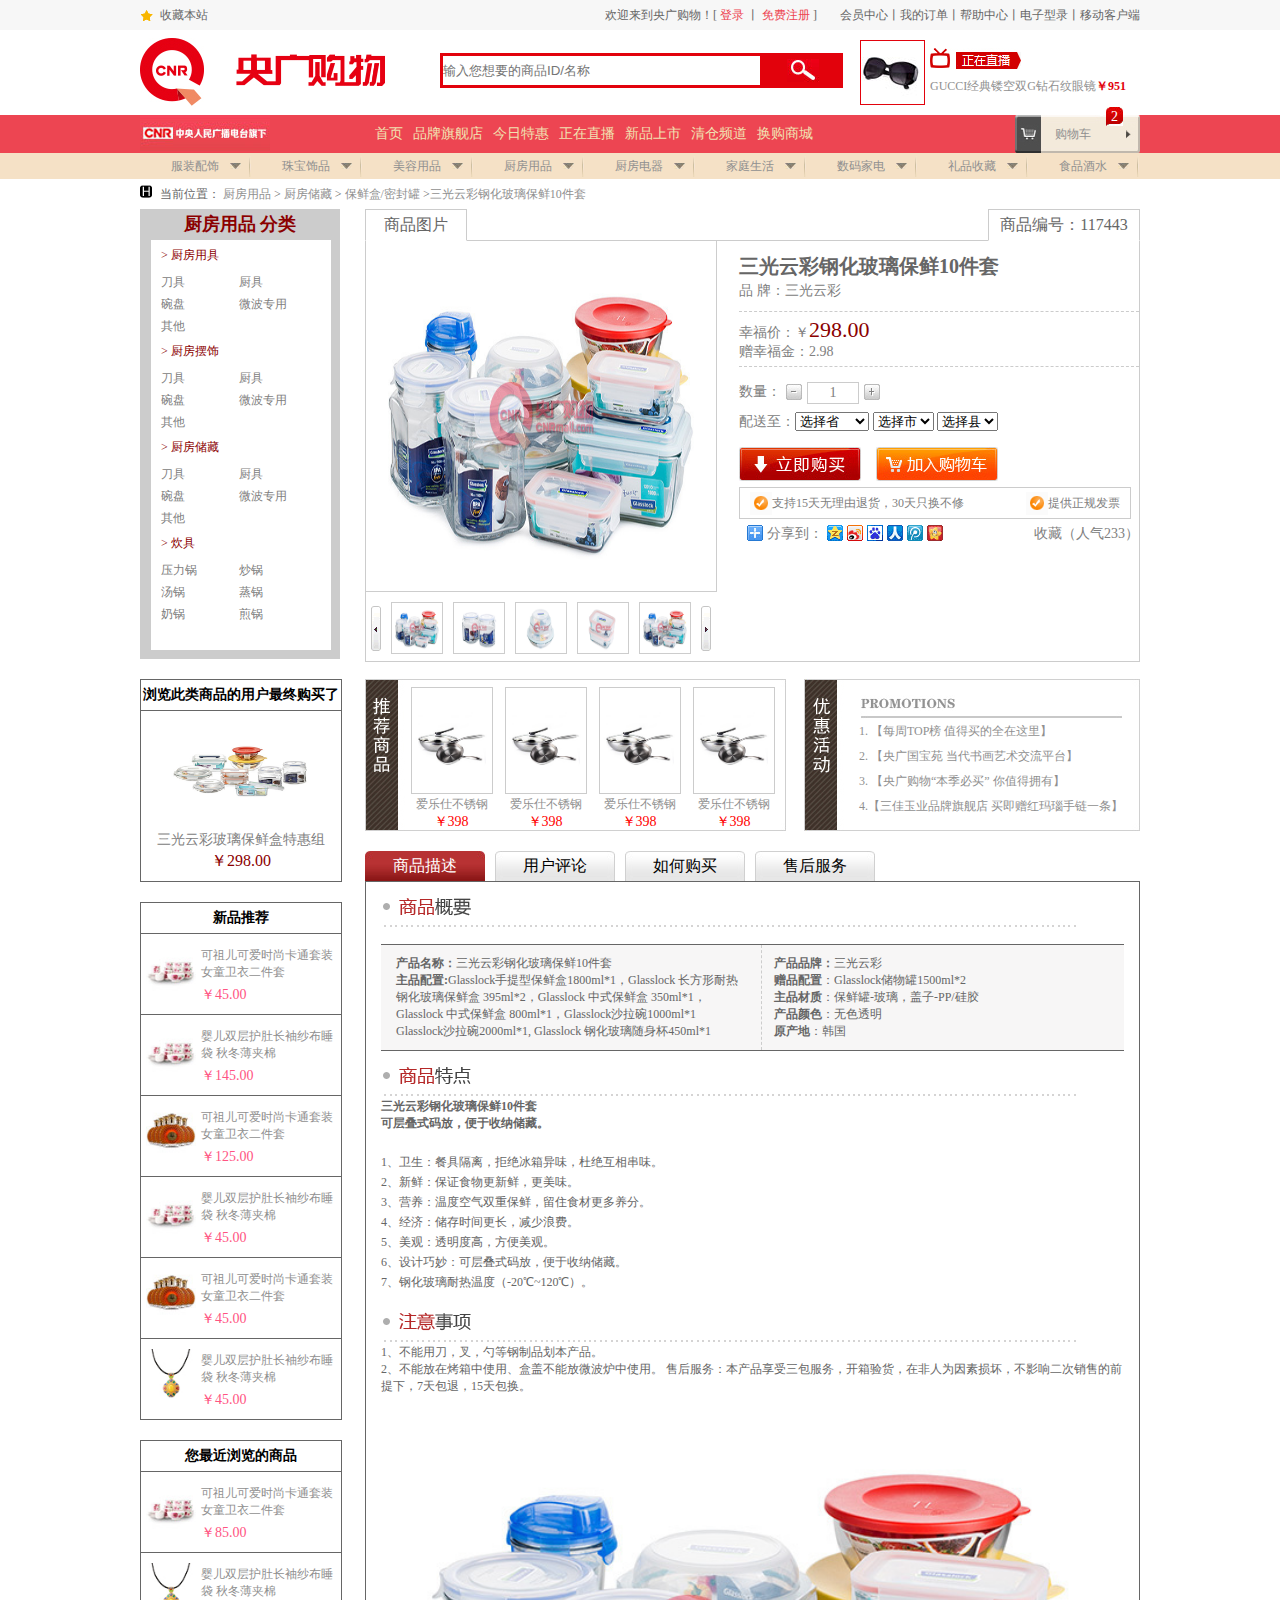
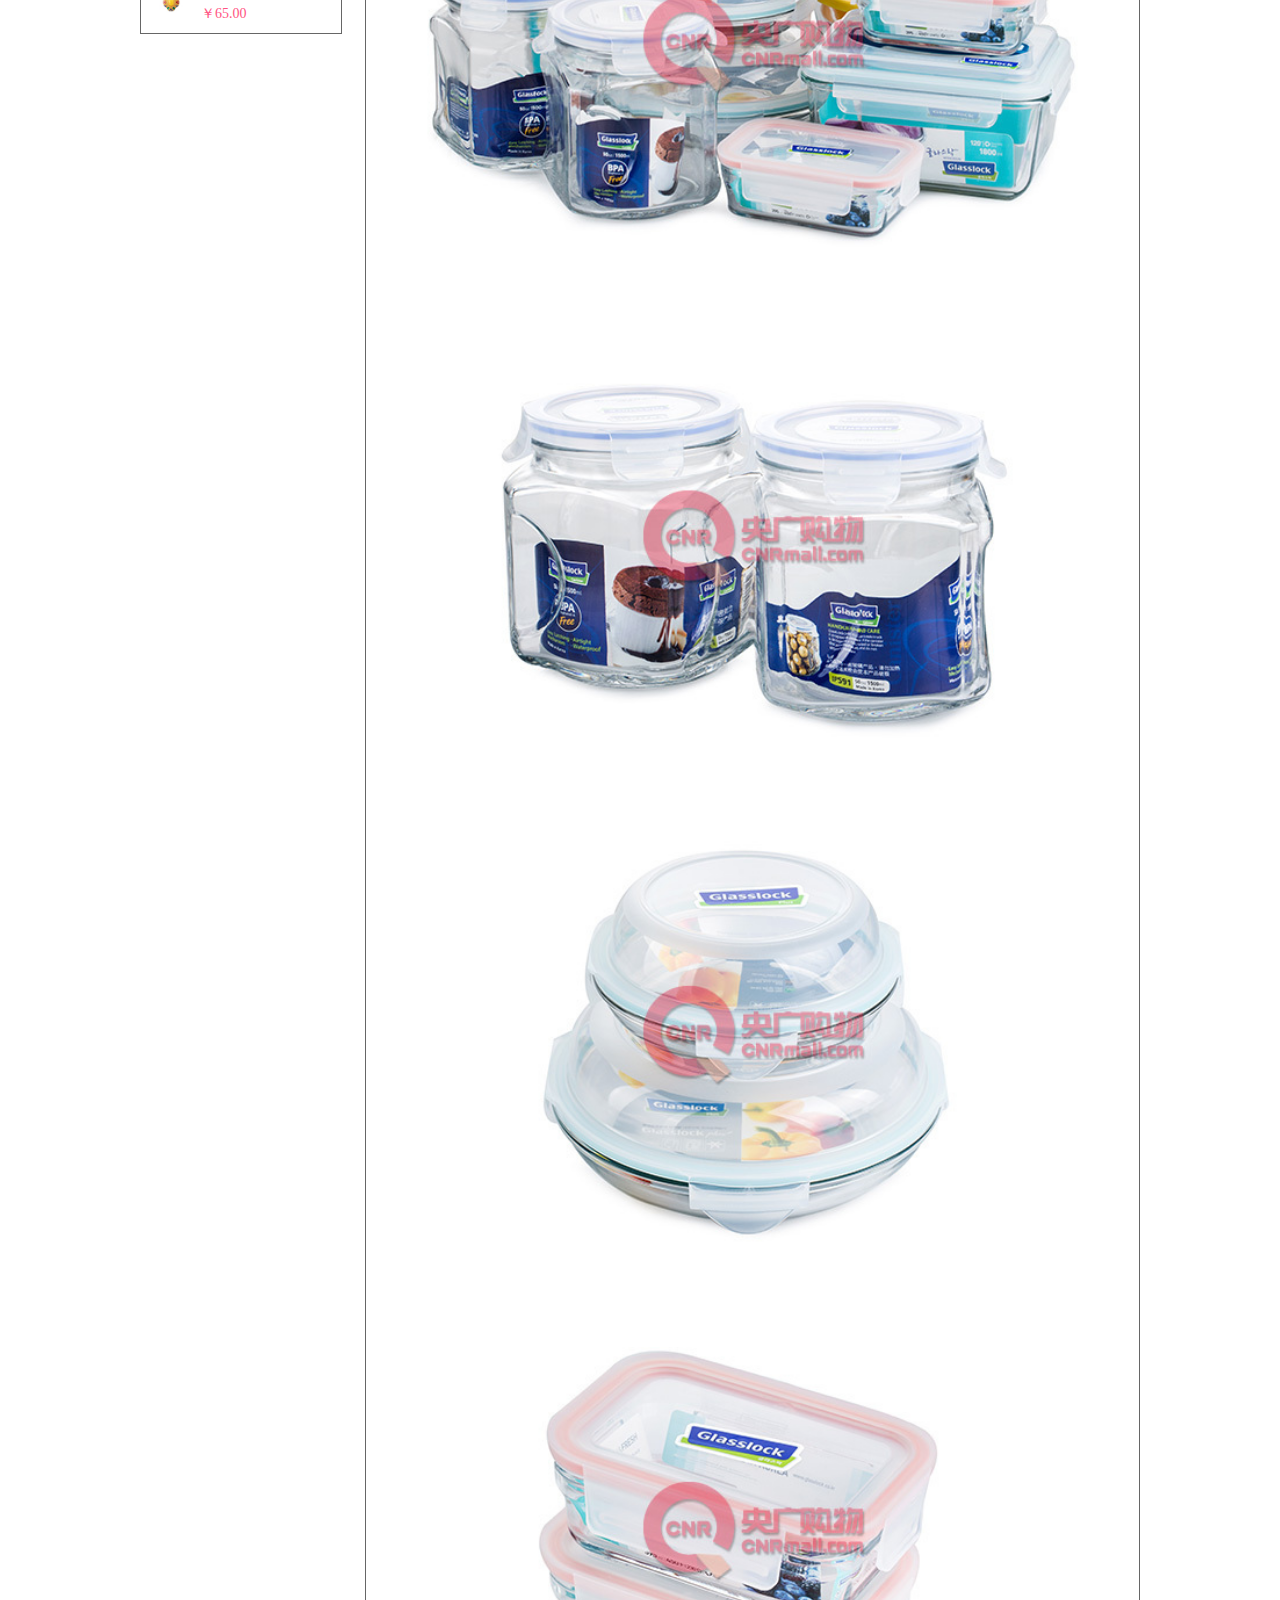
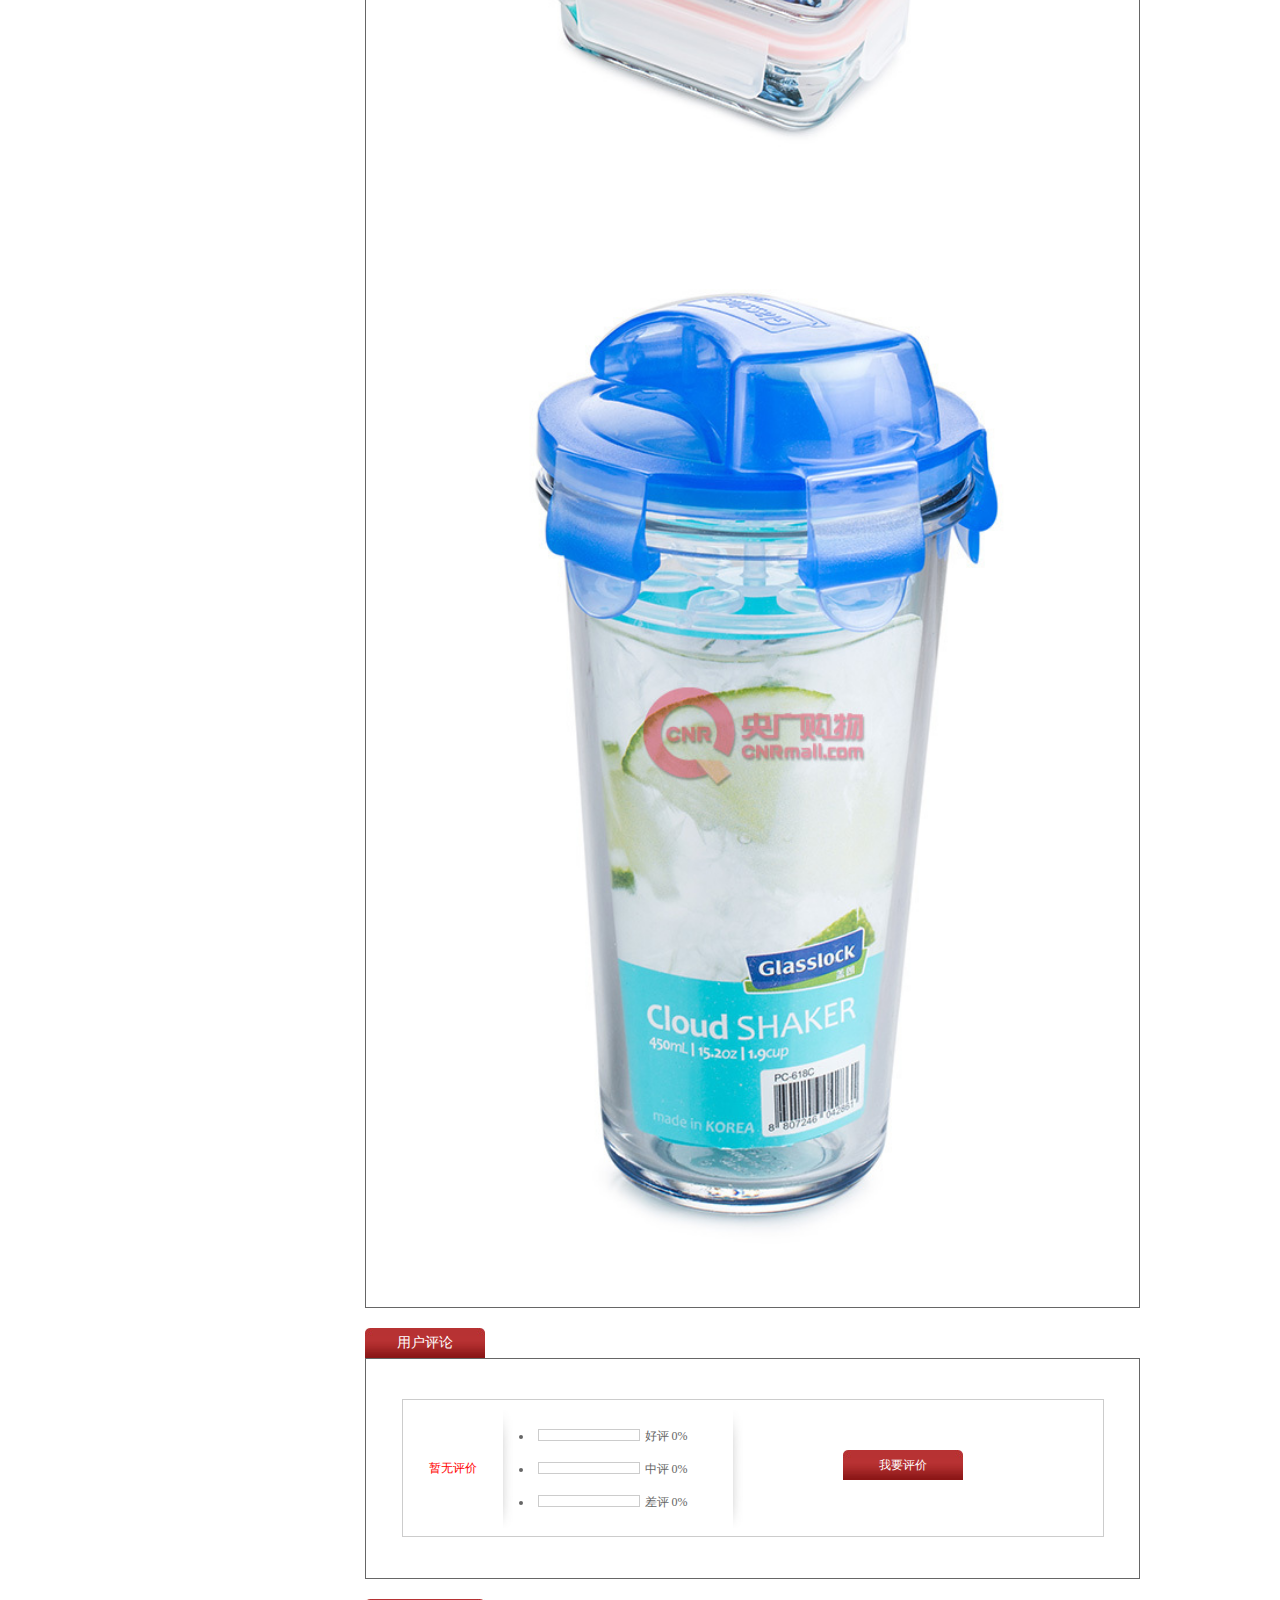
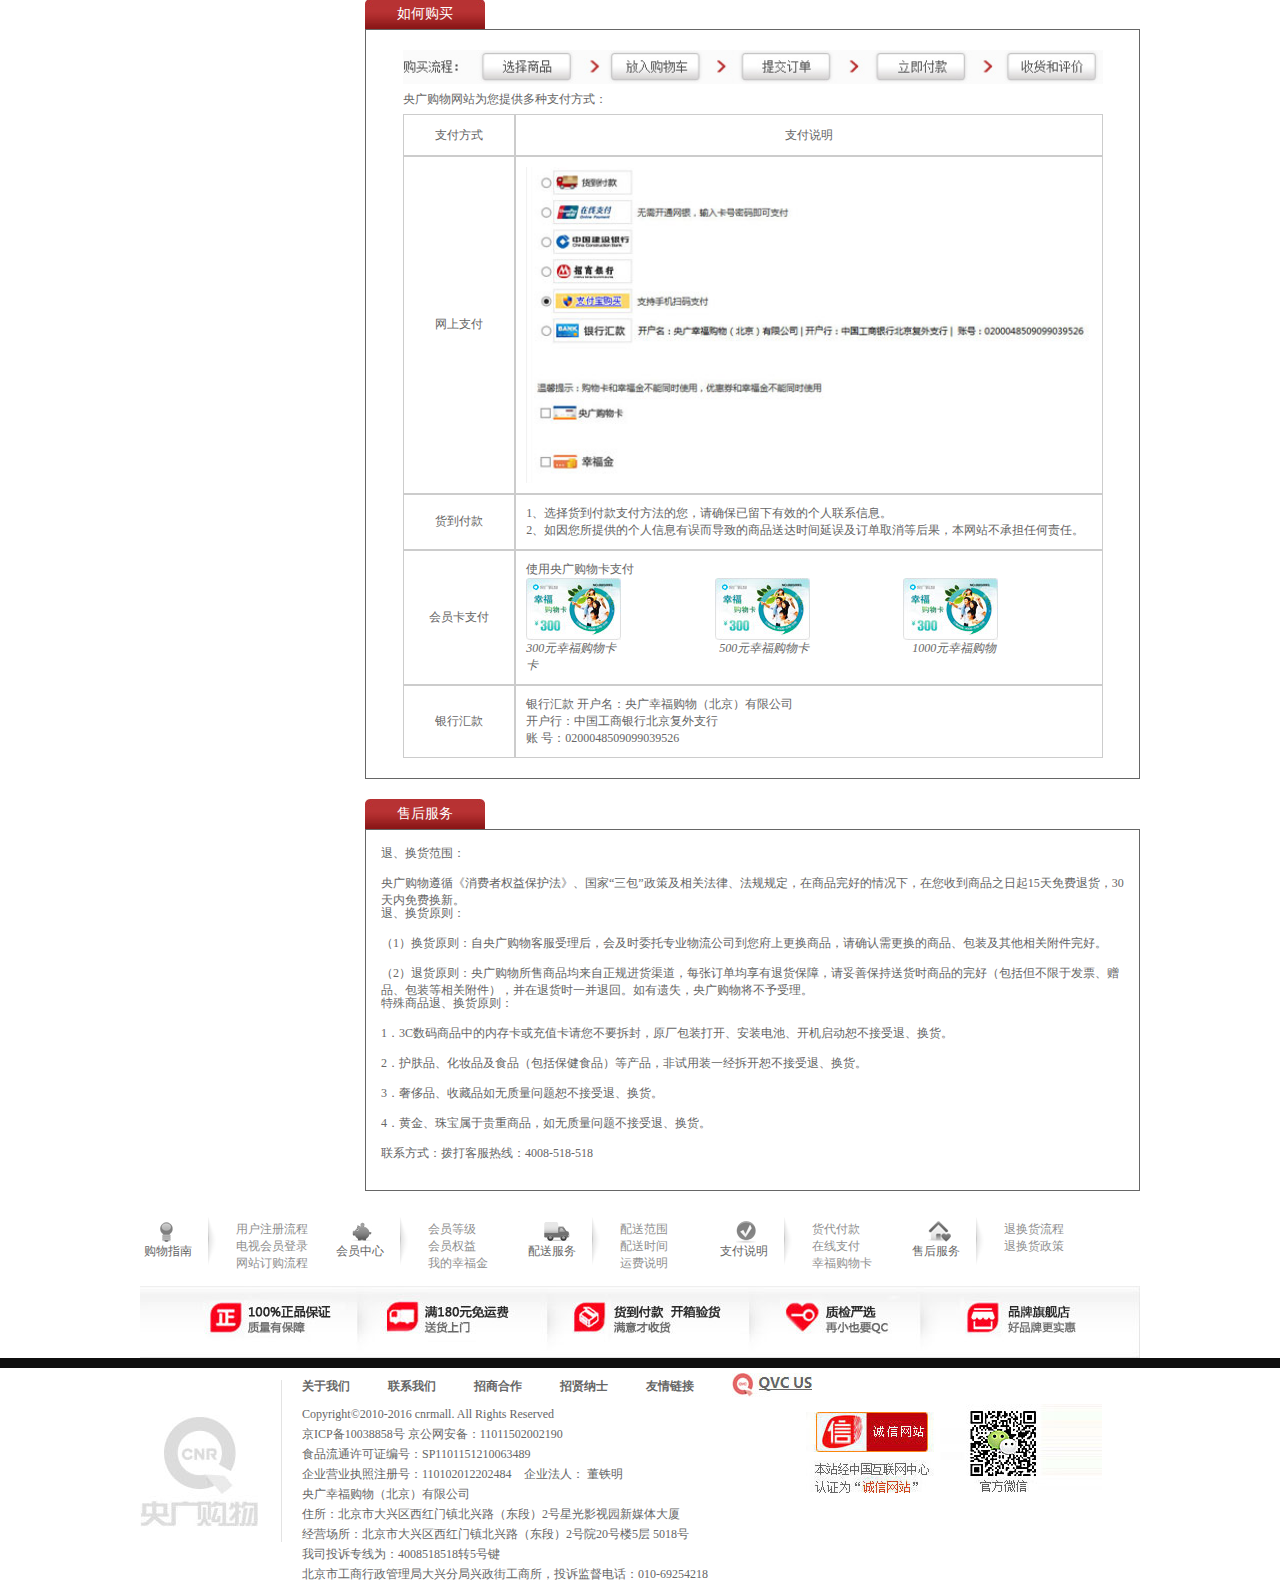
<file: cnrmall/www/src/html/detail.html>
<!DOCTYPE html>
<html>
	<head>
		<meta charset="utf-8" />
		<title>央广购物网详情页</title>
		<link rel="stylesheet" href="../css/public.css" />
        <link rel="stylesheet" type="text/css" href="../css/detil.css">
    </head>
	<body>
		<div class="maintop">
			<div class="w">
				<p class="l maintop-p">
					<a href="#">收藏本站</a>
				</p>
				<ul class="r maintop-rightone">
					<li class="l"><a href="#">会员中心</a>丨</li>
					<li class="l"><a href="#">我的订单</a>丨</li>
					<li class="l"><a href="#">帮助中心</a>丨</li>
					<li class="l"><a href="#">电子型录</a>丨</li>
					<li class="l"><a href="#">移动客户端</a></li>
				</ul>
				<div class="r maintop-righttwo">
					欢迎来到央广购物！[
					<a href="login.html">登录</a>
					丨
					<a href="register.html">免费注册</a>
					]
				</div>
			</div>
		</div>
				
		<div class="header">
			<div class="w">
				<h1 class="l logo"><a href="../index.html"><img  src="../img/logo.jpg" /></a></h1>
				<div class="l search">
					<input type="text" placeholder="输入您想要的商品ID/名称" class="l searchtxt" />
					<input type="button" class="l searchbtn" />
				</div>
				<dl class="r live">
					<dt class="live-img l">
						<a href="#"><img src="../img/yanjing.jpg" /></a>
					</dt>
					<dd class="r live-txt">
						<p class="live-p-img"><a href="#"><img src="../img/new-zb.jpg" /></a></p>
						<p class="live-p"><a href="#">GUCCI经典镂空双G钻石纹眼镜<strong>￥951</strong></a></p>
					</dd>
				</dl>
			</div>			
		</div>
				
		<div class="navone">
			<div class="w">
				<h2 class="l"><img src="../img/logomin.png" /></h2>
				<ul class="l">				                
					<li class="l"><a href="../index.html">首页</a></li>
					<li class="l"><a href="brandlist.html">品牌旗舰店</a></li>
					<li class="l"><a href="#">今日特惠</a></li>
					<li class="l"><a href="#">正在直播</a></li>
					<li class="l"><a href="#">新品上市</a></li>
					<li class="l"><a href="#">清仓频道</a></li>
					<li class="l"><a href="#">换购商城</a></li>
				</ul>
				<div class="r shoppingcar">
					<a href="shoppingpay.html"><p>购物车</p></a>
				</div>				
			</div>
		</div>
		
		<div class="navtwo">
			<div class="w">
				<ul >
					<li class="l activeself ">
						<a href="#" class="linkone link-one">服装配饰 </a>
						<div class="hid">
							<div class="l">
								<dl>
									<dt class="l">配饰</dt>
									<dd class="l">
										<ul>
											<li class="l"><a href="#">箱包</a></li>
											<li class="l"><a href="#">袜类</a></li>
											<li class="l"><a href="#">精选女用包</a></li>
											<li class="l"><a href="#">实用功能包</a></li>
											<li class="l"><a href="#">太阳镜</a></li>
											<li class="l"><a href="#">帽子</a></li>
											<li class="l"><a href="#">女鞋</a></li>
											<li class="l"><a href="#">男鞋</a></li>
											<li class="l"><a href="#">一般配饰</a></li>
											<li class="l"><a href="#">其他</a></li>
										</ul>
									</dd>
								</dl>
								        
								<dl>
									<dt class="l">内衣</dt>
									<dd class="l">
										<ul>
											<li class="l"><a href="#">保暖内衣</a></li>
											<li class="l"><a href="#">塑身衣</a></li>
											<li class="l"><a href="#">内衣裤</a></li>
											<li class="l"><a href="#">睡衣</a></li>
											<li class="l"><a href="#">文胸</a></li>
											<li class="l"><a href="#">睡衣袍</a></li>
											<li class="l"><a href="#">居家服</a></li>
											<li class="l"><a href="#">其他</a></li>
										</ul>
									</dd>
								</dl> 

								<dl>
									<dt class="l">服装</dt>
									<dd class="l">
										<ul>
											<li class="l"><a href="#">男士服装</a></li>
											<li class="l"><a href="#">女士服装</a></li>
											<li class="l"><a href="#">运动套装</a></li>
											<li class="l"><a href="#">西装</a></li>
											<li class="l"><a href="#">大号码专区</a></li>
											<li class="l"><a href="#">其他</a></li>
										</ul>
									</dd>
								</dl>

							</div>
							<div class="r">
								<h3>热门品牌</h3>
								<a href="#" class="l">娇诗婷</a>
								<a href="#" class="l">宝娜斯</a>
								<a href="#" class="l">绮瑞</a>
								<a href="#" class="l">CYDNEY MAR</a>
								<a href="#" class="l">馨蒂</a>
								<a href="#" class="l">Nina Leonard</a>
								<a href="#" class="l">Julia K</a>
								<a href="#" class="l">依媚娇人</a>
								<a href="#" class="l">Tiana B</a>
								<a href="#" class="l">迪梦斯</a>
								<a href="#" class="l">诺贝达</a>
								<a href="#" class="l">菩洋</a>
								<a href="#" class="l">KL&VK</a>
								<a href="#" class="l">贝富莱</a>
								<a href="#" class="l">可美可莉</a>
								<a href="#" class="l">金三塔</a>
								<a href="#" class="l">卡罗世家</a>
								<a href="#" class="l">爱澜依</a>
								<a href="#" class="l">Anabelle</a>
							</div>
							          
						</div>						
					</li>
					<li class="l activeself">
						<a href="#" class="linkone link-one">珠宝饰品</a>
						<div class="hid">
							<div class="l">
								<dl>
									<dt class="l">配饰</dt>
									<dd class="l">
										<ul>
											<li class="l"><a href="#">箱包</a></li>
											<li class="l"><a href="#">袜类</a></li>
											<li class="l"><a href="#">精选女用包</a></li>
											<li class="l"><a href="#">实用功能包</a></li>
											<li class="l"><a href="#">太阳镜</a></li>
											<li class="l"><a href="#">帽子</a></li>
											<li class="l"><a href="#">女鞋</a></li>
											<li class="l"><a href="#">男鞋</a></li>
											<li class="l"><a href="#">一般配饰</a></li>
											<li class="l"><a href="#">其他</a></li>
										</ul>
									</dd>
								</dl>
								        
								<dl>
									<dt class="l">内衣</dt>
									<dd class="l">
										<ul>
											<li class="l"><a href="#">保暖内衣</a></li>
											<li class="l"><a href="#">塑身衣</a></li>
											<li class="l"><a href="#">内衣裤</a></li>
											<li class="l"><a href="#">睡衣</a></li>
											<li class="l"><a href="#">文胸</a></li>
											<li class="l"><a href="#">睡衣袍</a></li>
											<li class="l"><a href="#">居家服</a></li>
											<li class="l"><a href="#">其他</a></li>
										</ul>
									</dd>
								</dl> 

								<dl>
									<dt class="l">服装</dt>
									<dd class="l">
										<ul>
											<li class="l"><a href="#">男士服装</a></li>
											<li class="l"><a href="#">女士服装</a></li>
											<li class="l"><a href="#">运动套装</a></li>
											<li class="l"><a href="#">西装</a></li>
											<li class="l"><a href="#">大号码专区</a></li>
											<li class="l"><a href="#">其他</a></li>
										</ul>
									</dd>
								</dl>

							</div>
							<div class="r">
								<h3>热门品牌</h3>
								<a href="#" class="l">娇诗婷</a>
								<a href="#" class="l">宝娜斯</a>
								<a href="#" class="l">绮瑞</a>
								<a href="#" class="l">CYDNEY MAR</a>
								<a href="#" class="l">馨蒂</a>
								<a href="#" class="l">Nina Leonard</a>
								<a href="#" class="l">Julia K</a>
								<a href="#" class="l">依媚娇人</a>
								<a href="#" class="l">Tiana B</a>
								<a href="#" class="l">迪梦斯</a>
								<a href="#" class="l">诺贝达</a>
								<a href="#" class="l">菩洋</a>
								<a href="#" class="l">KL&VK</a>
								<a href="#" class="l">贝富莱</a>
								<a href="#" class="l">可美可莉</a>
								<a href="#" class="l">金三塔</a>
								<a href="#" class="l">卡罗世家</a>
								<a href="#" class="l">爱澜依</a>
								<a href="#" class="l">Anabelle</a>
							</div>
							          
						</div>								
					</li>
					<li class="l activeself">
						<a href="#" class="linkone link-one">美容用品</a>
						<div class="hid hide-three">
							<div class="l">
								<dl>
									<dt class="l">配饰</dt>
									<dd class="l">
										<ul>
											<li class="l"><a href="#">箱包</a></li>
											<li class="l"><a href="#">袜类</a></li>
											<li class="l"><a href="#">精选女用包</a></li>
											<li class="l"><a href="#">实用功能包</a></li>
											<li class="l"><a href="#">太阳镜</a></li>
											<li class="l"><a href="#">帽子</a></li>
											<li class="l"><a href="#">女鞋</a></li>
											<li class="l"><a href="#">男鞋</a></li>
											<li class="l"><a href="#">一般配饰</a></li>
											<li class="l"><a href="#">其他</a></li>
										</ul>
									</dd>
								</dl>
								        
								<dl>
									<dt class="l">内衣</dt>
									<dd class="l">
										<ul>
											<li class="l"><a href="#">保暖内衣</a></li>
											<li class="l"><a href="#">塑身衣</a></li>
											<li class="l"><a href="#">内衣裤</a></li>
											<li class="l"><a href="#">睡衣</a></li>
											<li class="l"><a href="#">文胸</a></li>
											<li class="l"><a href="#">睡衣袍</a></li>
											<li class="l"><a href="#">居家服</a></li>
											<li class="l"><a href="#">其他</a></li>
										</ul>
									</dd>
								</dl> 
								<dl>
									<dt class="l">配饰</dt>
									<dd class="l">
										<ul>
											<li class="l"><a href="#">箱包</a></li>
											<li class="l"><a href="#">袜类</a></li>
											<li class="l"><a href="#">精选女用包</a></li>
											<li class="l"><a href="#">实用功能包</a></li>
											<li class="l"><a href="#">太阳镜</a></li>
											<li class="l"><a href="#">帽子</a></li>
											<li class="l"><a href="#">女鞋</a></li>
											<li class="l"><a href="#">男鞋</a></li>
											<li class="l"><a href="#">一般配饰</a></li>
											<li class="l"><a href="#">其他</a></li>
										</ul>
									</dd>
								</dl>

								<dl>
									<dt class="l">服装</dt>
									<dd class="l">
										<ul>
											<li class="l"><a href="#">男士服装</a></li>
											<li class="l"><a href="#">女士服装</a></li>
											<li class="l"><a href="#">运动套装</a></li>
											<li class="l"><a href="#">西装</a></li>
											<li class="l"><a href="#">大号码专区</a></li>
											<li class="l"><a href="#">其他</a></li>
										</ul>
									</dd>
								</dl>

							</div>
							<div class="r">
								<h3>热门品牌</h3>
								<a href="#" class="l">娇诗婷</a>
								<a href="#" class="l">宝娜斯</a>
								<a href="#" class="l">绮瑞</a>
								<a href="#" class="l">CYDNEY MAR</a>
								<a href="#" class="l">馨蒂</a>
								<a href="#" class="l">Nina Leonard</a>
								<a href="#" class="l">Julia K</a>
								<a href="#" class="l">依媚娇人</a>
								<a href="#" class="l">Tiana B</a>
								<a href="#" class="l">迪梦斯</a>
								<a href="#" class="l">诺贝达</a>
								<a href="#" class="l">菩洋</a>
								<a href="#" class="l">KL&VK</a>
								<a href="#" class="l">贝富莱</a>
								<a href="#" class="l">可美可莉</a>
								<a href="#" class="l">金三塔</a>
								<a href="#" class="l">卡罗世家</a>
								<a href="#" class="l">爱澜依</a>
								<a href="#" class="l">Anabelle</a>
							</div>
							          
						</div>								
					</li>
					<li class="l activeself">
						<a href="#" class="linkone link-one">厨房用品</a>
						<div class="hid  hide-four">
							<div class="l">
								<dl>
									<dt class="l">配饰</dt>
									<dd class="l">
										<ul>
											<li class="l"><a href="#">箱包</a></li>
											<li class="l"><a href="#">袜类</a></li>
											<li class="l"><a href="#">精选女用包</a></li>
											<li class="l"><a href="#">实用功能包</a></li>
											<li class="l"><a href="#">太阳镜</a></li>
											<li class="l"><a href="#">帽子</a></li>
											<li class="l"><a href="#">女鞋</a></li>
											<li class="l"><a href="#">男鞋</a></li>
											<li class="l"><a href="#">一般配饰</a></li>
											<li class="l"><a href="#">其他</a></li>
										</ul>
									</dd>
								</dl>
								        
								<dl>
									<dt class="l">内衣</dt>
									<dd class="l">
										<ul>
											<li class="l"><a href="#">保暖内衣</a></li>
											<li class="l"><a href="#">塑身衣</a></li>
											<li class="l"><a href="#">内衣裤</a></li>
											<li class="l"><a href="#">睡衣</a></li>
											<li class="l"><a href="#">文胸</a></li>
											<li class="l"><a href="#">睡衣袍</a></li>
											<li class="l"><a href="#">居家服</a></li>
											<li class="l"><a href="#">其他</a></li>
										</ul>
									</dd>
								</dl> 

								<dl>
									<dt class="l">服装</dt>
									<dd class="l">
										<ul>
											<li class="l"><a href="#">男士服装</a></li>
											<li class="l"><a href="#">女士服装</a></li>
											<li class="l"><a href="#">运动套装</a></li>
											<li class="l"><a href="#">西装</a></li>
											<li class="l"><a href="#">大号码专区</a></li>
											<li class="l"><a href="#">其他</a></li>
										</ul>
									</dd>
								</dl>

							</div>
							<div class="r">
								<h3>热门品牌</h3>
								<a href="#" class="l">娇诗婷</a>
								<a href="#" class="l">宝娜斯</a>
								<a href="#" class="l">绮瑞</a>
								<a href="#" class="l">CYDNEY MAR</a>
								<a href="#" class="l">馨蒂</a>
								<a href="#" class="l">Nina Leonard</a>
								<a href="#" class="l">Julia K</a>
								<a href="#" class="l">依媚娇人</a>
								<a href="#" class="l">Tiana B</a>
								<a href="#" class="l">迪梦斯</a>
								<a href="#" class="l">诺贝达</a>
								<a href="#" class="l">菩洋</a>
								<a href="#" class="l">KL&VK</a>
								<a href="#" class="l">贝富莱</a>
								<a href="#" class="l">可美可莉</a>
								<a href="#" class="l">金三塔</a>
								<a href="#" class="l">卡罗世家</a>
								<a href="#" class="l">爱澜依</a>
								<a href="#" class="l">Anabelle</a>
							</div>
							          
						</div>								
					</li>
					<li class="l activeself">
						<a href="#" class="linkone link-one">厨房电器</a>
						<div class="hid  hide-five">
							<div class="l">
								<dl>
									<dt class="l">配饰</dt>
									<dd class="l">
										<ul>
											<li class="l"><a href="#">箱包</a></li>
											<li class="l"><a href="#">袜类</a></li>
											<li class="l"><a href="#">精选女用包</a></li>
											<li class="l"><a href="#">实用功能包</a></li>
											<li class="l"><a href="#">太阳镜</a></li>
											<li class="l"><a href="#">帽子</a></li>
											<li class="l"><a href="#">女鞋</a></li>
											<li class="l"><a href="#">男鞋</a></li>
											<li class="l"><a href="#">一般配饰</a></li>
											<li class="l"><a href="#">其他</a></li>
										</ul>
									</dd>
								</dl>
								        
								<dl>
									<dt class="l">内衣</dt>
									<dd class="l">
										<ul>
											<li class="l"><a href="#">保暖内衣</a></li>
											<li class="l"><a href="#">塑身衣</a></li>
											<li class="l"><a href="#">内衣裤</a></li>
											<li class="l"><a href="#">睡衣</a></li>
											<li class="l"><a href="#">文胸</a></li>
											<li class="l"><a href="#">睡衣袍</a></li>
											<li class="l"><a href="#">居家服</a></li>
											<li class="l"><a href="#">其他</a></li>
										</ul>
									</dd>
								</dl> 

								<dl>
									<dt class="l">服装</dt>
									<dd class="l">
										<ul>
											<li class="l"><a href="#">男士服装</a></li>
											<li class="l"><a href="#">女士服装</a></li>
											<li class="l"><a href="#">运动套装</a></li>
											<li class="l"><a href="#">西装</a></li>
											<li class="l"><a href="#">大号码专区</a></li>
											<li class="l"><a href="#">其他</a></li>
										</ul>
									</dd>
								</dl>
								
								<dl>
									<dt class="l">内衣</dt>
									<dd class="l">
										<ul>
											<li class="l"><a href="#">保暖内衣</a></li>
											<li class="l"><a href="#">塑身衣</a></li>
											<li class="l"><a href="#">内衣裤</a></li>
											<li class="l"><a href="#">睡衣</a></li>
											<li class="l"><a href="#">文胸</a></li>
											<li class="l"><a href="#">睡衣袍</a></li>
											<li class="l"><a href="#">居家服</a></li>
											<li class="l"><a href="#">其他</a></li>
										</ul>
									</dd>
								</dl> 

							</div>
							<div class="r">
								<h3>热门品牌</h3>
								<a href="#" class="l">娇诗婷</a>
								<a href="#" class="l">宝娜斯</a>
								<a href="#" class="l">绮瑞</a>
								<a href="#" class="l">CYDNEY MAR</a>
								<a href="#" class="l">馨蒂</a>
								<a href="#" class="l">Nina Leonard</a>
								<a href="#" class="l">Julia K</a>
								<a href="#" class="l">依媚娇人</a>
								<a href="#" class="l">Tiana B</a>
								<a href="#" class="l">迪梦斯</a>
								<a href="#" class="l">诺贝达</a>
								<a href="#" class="l">菩洋</a>
								<a href="#" class="l">KL&VK</a>
								<a href="#" class="l">贝富莱</a>
								<a href="#" class="l">可美可莉</a>
								<a href="#" class="l">金三塔</a>
								<a href="#" class="l">卡罗世家</a>
								<a href="#" class="l">爱澜依</a>
								<a href="#" class="l">Anabelle</a>
							</div>
							          
						</div>								
					</li>
					<li class="l activeself">
						<a href="#" class="linkone link-one">家庭生活</a>
						<div class="hid hide-six">
							<div class="l">
								<dl>
									<dt class="l">配饰</dt>
									<dd class="l">
										<ul>
											<li class="l"><a href="#">箱包</a></li>
											<li class="l"><a href="#">袜类</a></li>
											<li class="l"><a href="#">精选女用包</a></li>
											<li class="l"><a href="#">实用功能包</a></li>
											<li class="l"><a href="#">太阳镜</a></li>
											<li class="l"><a href="#">帽子</a></li>
											<li class="l"><a href="#">女鞋</a></li>
											<li class="l"><a href="#">男鞋</a></li>
											<li class="l"><a href="#">一般配饰</a></li>
											<li class="l"><a href="#">其他</a></li>
										</ul>
									</dd>
								</dl>
								<dl>
									<dt class="l">配饰</dt>
									<dd class="l">
										<ul>
											<li class="l"><a href="#">箱包</a></li>
											<li class="l"><a href="#">袜类</a></li>
											<li class="l"><a href="#">精选女用包</a></li>
											<li class="l"><a href="#">实用功能包</a></li>
											<li class="l"><a href="#">太阳镜</a></li>
											<li class="l"><a href="#">帽子</a></li>
											<li class="l"><a href="#">女鞋</a></li>
											<li class="l"><a href="#">男鞋</a></li>
											<li class="l"><a href="#">一般配饰</a></li>
											<li class="l"><a href="#">其他</a></li>
										</ul>
									</dd>
								</dl>
								<dl>
									<dt class="l">配饰</dt>
									<dd class="l">
										<ul>
											<li class="l"><a href="#">箱包</a></li>
											<li class="l"><a href="#">袜类</a></li>
											<li class="l"><a href="#">精选女用包</a></li>
											<li class="l"><a href="#">实用功能包</a></li>
											<li class="l"><a href="#">太阳镜</a></li>
											<li class="l"><a href="#">帽子</a></li>
											<li class="l"><a href="#">女鞋</a></li>
											<li class="l"><a href="#">男鞋</a></li>
											<li class="l"><a href="#">一般配饰</a></li>
											<li class="l"><a href="#">其他</a></li>
										</ul>
									</dd>
								</dl>
								<dl>
									<dt class="l">配饰</dt>
									<dd class="l">
										<ul>
											<li class="l"><a href="#">箱包</a></li>
											<li class="l"><a href="#">袜类</a></li>
											<li class="l"><a href="#">精选女用包</a></li>
											<li class="l"><a href="#">实用功能包</a></li>
											<li class="l"><a href="#">太阳镜</a></li>
											<li class="l"><a href="#">帽子</a></li>
											<li class="l"><a href="#">女鞋</a></li>
											<li class="l"><a href="#">男鞋</a></li>
											<li class="l"><a href="#">一般配饰</a></li>
											<li class="l"><a href="#">其他</a></li>
										</ul>
									</dd>
								</dl>
								<dl>
									<dt class="l">内衣</dt>
									<dd class="l">
										<ul>
											<li class="l"><a href="#">保暖内衣</a></li>
											<li class="l"><a href="#">塑身衣</a></li>
											<li class="l"><a href="#">内衣裤</a></li>
											<li class="l"><a href="#">睡衣</a></li>
											<li class="l"><a href="#">文胸</a></li>
											<li class="l"><a href="#">睡衣袍</a></li>
											<li class="l"><a href="#">居家服</a></li>
											<li class="l"><a href="#">其他</a></li>
										</ul>
									</dd>
								</dl> 

								
								
								
								        
								<dl>
									<dt class="l">内衣</dt>
									<dd class="l">
										<ul>
											<li class="l"><a href="#">保暖内衣</a></li>
											<li class="l"><a href="#">塑身衣</a></li>
											<li class="l"><a href="#">内衣裤</a></li>
											<li class="l"><a href="#">睡衣</a></li>
											<li class="l"><a href="#">文胸</a></li>
											<li class="l"><a href="#">睡衣袍</a></li>
											<li class="l"><a href="#">居家服</a></li>
											<li class="l"><a href="#">其他</a></li>
										</ul>
									</dd>
								</dl> 

								<dl>
									<dt class="l">配饰</dt>
									<dd class="l">
										<ul>
											<li class="l"><a href="#">箱包</a></li>
											<li class="l"><a href="#">袜类</a></li>
											<li class="l"><a href="#">精选女用包</a></li>
											<li class="l"><a href="#">实用功能包</a></li>
											<li class="l"><a href="#">太阳镜</a></li>
											<li class="l"><a href="#">帽子</a></li>
											<li class="l"><a href="#">女鞋</a></li>
											<li class="l"><a href="#">男鞋</a></li>
											<li class="l"><a href="#">一般配饰</a></li>
											<li class="l"><a href="#">其他</a></li>
										</ul>
									</dd>
								</dl>
								        
								
								<dl>
									<dt class="l">服装</dt>
									<dd class="l">
										<ul>
											<li class="l"><a href="#">男士服装</a></li>
											<li class="l"><a href="#">女士服装</a></li>
											<li class="l"><a href="#">运动套装</a></li>
											<li class="l"><a href="#">西装</a></li>
											<li class="l"><a href="#">大号码专区</a></li>
											<li class="l"><a href="#">其他</a></li>
										</ul>
									</dd>
								</dl>
								<dl>
									<dt class="l">配饰</dt>
									<dd class="l">
										<ul>
											<li class="l"><a href="#">箱包</a></li>
											<li class="l"><a href="#">袜类</a></li>
											<li class="l"><a href="#">精选女用包</a></li>
											<li class="l"><a href="#">实用功能包</a></li>
											<li class="l"><a href="#">太阳镜</a></li>
											<li class="l"><a href="#">帽子</a></li>
											<li class="l"><a href="#">女鞋</a></li>
											<li class="l"><a href="#">男鞋</a></li>
											<li class="l"><a href="#">一般配饰</a></li>
											<li class="l"><a href="#">其他</a></li>
										</ul>
									</dd>
								</dl>
								        
								
								<dl>
									<dt class="l">服装</dt>
									<dd class="l">
										<ul>
											<li class="l"><a href="#">男士服装</a></li>
											<li class="l"><a href="#">女士服装</a></li>
											<li class="l"><a href="#">运动套装</a></li>
											<li class="l"><a href="#">西装</a></li>
											<li class="l"><a href="#">大号码专区</a></li>
											<li class="l"><a href="#">其他</a></li>
										</ul>
									</dd>
								</dl>

							</div>
							<div class="r">
								<h3>热门品牌</h3>
								<a href="#" class="l">娇诗婷</a>
								<a href="#" class="l">宝娜斯</a>
								<a href="#" class="l">绮瑞</a>
								<a href="#" class="l">CYDNEY MAR</a>
								<a href="#" class="l">馨蒂</a>
								<a href="#" class="l">Nina Leonard</a>
								<a href="#" class="l">Julia K</a>
								<a href="#" class="l">依媚娇人</a>
								<a href="#" class="l">Tiana B</a>
								<a href="#" class="l">迪梦斯</a>
								<a href="#" class="l">诺贝达</a>
								<a href="#" class="l">菩洋</a>
								<a href="#" class="l">KL&VK</a>
								<a href="#" class="l">贝富莱</a>
								<a href="#" class="l">可美可莉</a>
								<a href="#" class="l">金三塔</a>
								<a href="#" class="l">卡罗世家</a>
								<a href="#" class="l">爱澜依</a>
								<a href="#" class="l">Anabelle</a>
							</div>
							          
						</div>						
					</li>
					<li class="l activeself">
						<a href="#" class="linkone link-one">数码家电</a>
						<div class="hid hide-seven">
							<div class="l">
								<dl>
									<dt class="l">配饰</dt>
									<dd class="l">
										<ul>
											<li class="l"><a href="#">箱包</a></li>
											<li class="l"><a href="#">袜类</a></li>
											<li class="l"><a href="#">精选女用包</a></li>
											<li class="l"><a href="#">实用功能包</a></li>
											<li class="l"><a href="#">太阳镜</a></li>
											<li class="l"><a href="#">帽子</a></li>
											<li class="l"><a href="#">女鞋</a></li>
											<li class="l"><a href="#">男鞋</a></li>
											<li class="l"><a href="#">一般配饰</a></li>
											<li class="l"><a href="#">其他</a></li>
										</ul>
									</dd>
								</dl>
								        
								<dl>
									<dt class="l">内衣</dt>
									<dd class="l">
										<ul>
											<li class="l"><a href="#">保暖内衣</a></li>
											<li class="l"><a href="#">塑身衣</a></li>
											<li class="l"><a href="#">内衣裤</a></li>
											<li class="l"><a href="#">睡衣</a></li>
											<li class="l"><a href="#">文胸</a></li>
											<li class="l"><a href="#">睡衣袍</a></li>
											<li class="l"><a href="#">居家服</a></li>
											<li class="l"><a href="#">其他</a></li>
										</ul>
									</dd>
								</dl>
								
								<dl>
									<dt class="l">内衣</dt>
									<dd class="l">
										<ul>
											<li class="l"><a href="#">保暖内衣</a></li>
											<li class="l"><a href="#">塑身衣</a></li>
											<li class="l"><a href="#">内衣裤</a></li>
											<li class="l"><a href="#">睡衣</a></li>
											<li class="l"><a href="#">文胸</a></li>
											<li class="l"><a href="#">睡衣袍</a></li>
											<li class="l"><a href="#">居家服</a></li>
											<li class="l"><a href="#">其他</a></li>
										</ul>
									</dd>
								</dl> 

								<dl>
									<dt class="l">服装</dt>
									<dd class="l">
										<ul>
											<li class="l"><a href="#">男士服装</a></li>
											<li class="l"><a href="#">女士服装</a></li>
											<li class="l"><a href="#">运动套装</a></li>
											<li class="l"><a href="#">西装</a></li>
											<li class="l"><a href="#">大号码专区</a></li>
											<li class="l"><a href="#">其他</a></li>
										</ul>
									</dd>
								</dl>

							</div>
							<div class="r">
								<h3>热门品牌</h3>
								<a href="#" class="l">娇诗婷</a>
								<a href="#" class="l">宝娜斯</a>
								<a href="#" class="l">绮瑞</a>
								<a href="#" class="l">CYDNEY MAR</a>
								<a href="#" class="l">馨蒂</a>
								<a href="#" class="l">Nina Leonard</a>
								<a href="#" class="l">Julia K</a>
								<a href="#" class="l">依媚娇人</a>
								<a href="#" class="l">Tiana B</a>
								<a href="#" class="l">迪梦斯</a>
								<a href="#" class="l">诺贝达</a>
								<a href="#" class="l">菩洋</a>
								<a href="#" class="l">KL&VK</a>
								<a href="#" class="l">贝富莱</a>
								<a href="#" class="l">可美可莉</a>
								<a href="#" class="l">金三塔</a>
								<a href="#" class="l">卡罗世家</a>
								<a href="#" class="l">爱澜依</a>
								<a href="#" class="l">Anabelle</a>
							</div>
							          
						</div>								
					</li>
					<li class="l activeself">
						<a href="#" class="linkone link-one">礼品收藏</a>
						<div class="hid hide-eight">
							<div class="l">
								<dl>
									<dt class="l">配饰</dt>
									<dd class="l">
										<ul>
											<li class="l"><a href="#">箱包</a></li>
											<li class="l"><a href="#">袜类</a></li>
											<li class="l"><a href="#">精选女用包</a></li>
											<li class="l"><a href="#">实用功能包</a></li>
											<li class="l"><a href="#">太阳镜</a></li>
											<li class="l"><a href="#">帽子</a></li>
											<li class="l"><a href="#">女鞋</a></li>
											<li class="l"><a href="#">男鞋</a></li>
											<li class="l"><a href="#">一般配饰</a></li>
											<li class="l"><a href="#">其他</a></li>
										</ul>
									</dd>
								</dl>
								        
								<dl>
									<dt class="l">内衣</dt>
									<dd class="l">
										<ul>
											<li class="l"><a href="#">保暖内衣</a></li>
											<li class="l"><a href="#">塑身衣</a></li>
											<li class="l"><a href="#">内衣裤</a></li>
											<li class="l"><a href="#">睡衣</a></li>
											<li class="l"><a href="#">文胸</a></li>
											<li class="l"><a href="#">睡衣袍</a></li>
											<li class="l"><a href="#">居家服</a></li>
											<li class="l"><a href="#">其他</a></li>
										</ul>
									</dd>
								</dl> 

								<dl>
									<dt class="l">服装</dt>
									<dd class="l">
										<ul>
											<li class="l"><a href="#">男士服装</a></li>
											<li class="l"><a href="#">女士服装</a></li>
											<li class="l"><a href="#">运动套装</a></li>
											<li class="l"><a href="#">西装</a></li>
											<li class="l"><a href="#">大号码专区</a></li>
											<li class="l"><a href="#">其他</a></li>
										</ul>
									</dd>
								</dl>

							</div>
							<div class="r">
								<h3>热门品牌</h3>
								<a href="#" class="l">娇诗婷</a>
								<a href="#" class="l">宝娜斯</a>
								<a href="#" class="l">绮瑞</a>
								<a href="#" class="l">CYDNEY MAR</a>
								<a href="#" class="l">馨蒂</a>
								<a href="#" class="l">Nina Leonard</a>
								<a href="#" class="l">Julia K</a>
								<a href="#" class="l">依媚娇人</a>
								<a href="#" class="l">Tiana B</a>
								<a href="#" class="l">迪梦斯</a>
								<a href="#" class="l">诺贝达</a>
								<a href="#" class="l">菩洋</a>
								<a href="#" class="l">KL&VK</a>
								<a href="#" class="l">贝富莱</a>
								<a href="#" class="l">可美可莉</a>
								<a href="#" class="l">金三塔</a>
								<a href="#" class="l">卡罗世家</a>
								<a href="#" class="l">爱澜依</a>
								<a href="#" class="l">Anabelle</a>
							</div>
							          
						</div>								
					</li>
					<li class="l activeself">
						<a href="#" class="linkone link-one">食品酒水</a>
						<div class="hid hide-nine">
							<div class="l">
								<dl>
									<dt class="l">配饰</dt>
									<dd class="l">
										<ul>
											<li class="l"><a href="#">箱包</a></li>
											<li class="l"><a href="#">袜类</a></li>
											<li class="l"><a href="#">精选女用包</a></li>
											<li class="l"><a href="#">实用功能包</a></li>
											<li class="l"><a href="#">太阳镜</a></li>
											<li class="l"><a href="#">帽子</a></li>
											<li class="l"><a href="#">女鞋</a></li>
											<li class="l"><a href="#">男鞋</a></li>
											<li class="l"><a href="#">一般配饰</a></li>
											<li class="l"><a href="#">其他</a></li>
										</ul>
									</dd>
								</dl>
								        
								<dl>
									<dt class="l">内衣</dt>
									<dd class="l">
										<ul>
											<li class="l"><a href="#">保暖内衣</a></li>
											<li class="l"><a href="#">塑身衣</a></li>
											<li class="l"><a href="#">内衣裤</a></li>
											<li class="l"><a href="#">睡衣</a></li>
											<li class="l"><a href="#">文胸</a></li>
											<li class="l"><a href="#">睡衣袍</a></li>
											<li class="l"><a href="#">居家服</a></li>
											<li class="l"><a href="#">其他</a></li>
										</ul>
									</dd>
								</dl> 
								<dl>
									<dt class="l">内衣</dt>
									<dd class="l">
										<ul>
											<li class="l"><a href="#">保暖内衣</a></li>
											<li class="l"><a href="#">塑身衣</a></li>
											<li class="l"><a href="#">内衣裤</a></li>
											<li class="l"><a href="#">睡衣</a></li>
											<li class="l"><a href="#">文胸</a></li>
											<li class="l"><a href="#">睡衣袍</a></li>
											<li class="l"><a href="#">居家服</a></li>
											<li class="l"><a href="#">其他</a></li>
										</ul>
									</dd>
								</dl> 


								<dl>
									<dt class="l">服装</dt>
									<dd class="l">
										<ul>
											<li class="l"><a href="#">男士服装</a></li>
											<li class="l"><a href="#">女士服装</a></li>
											<li class="l"><a href="#">运动套装</a></li>
											<li class="l"><a href="#">西装</a></li>
											<li class="l"><a href="#">大号码专区</a></li>
											<li class="l"><a href="#">其他</a></li>
										</ul>
									</dd>
								</dl>

							</div>
							<div class="r">
								<h3>热门品牌</h3>
								<a href="#" class="l">娇诗婷</a>
								<a href="#" class="l">宝娜斯</a>
								<a href="#" class="l">绮瑞</a>
								<a href="#" class="l">CYDNEY MAR</a>
								<a href="#" class="l">馨蒂</a>
								<a href="#" class="l">Nina Leonard</a>
								<a href="#" class="l">Julia K</a>
								<a href="#" class="l">依媚娇人</a>
								<a href="#" class="l">Tiana B</a>
								<a href="#" class="l">迪梦斯</a>
								<a href="#" class="l">诺贝达</a>
								<a href="#" class="l">菩洋</a>
								<a href="#" class="l">KL&VK</a>
								<a href="#" class="l">贝富莱</a>
								<a href="#" class="l">可美可莉</a>
								<a href="#" class="l">金三塔</a>
								<a href="#" class="l">卡罗世家</a>
								<a href="#" class="l">爱澜依</a>
								<a href="#" class="l">Anabelle</a>
							</div>
							          
						</div>								
					</li>
				</ul>
			</div>
		</div>
		

        <div class="content w">
            <div class="totop"></div>
            <p class='w p_title'><img src="../img/t_19.gif" alt="">当前位置： <a href="#">厨房用品</a> &gt; <a href="#">厨房储藏</a> &gt; <a href="#">保鲜盒/密封罐</a> &gt;<a href="detail.html">三光云彩钢化玻璃保鲜10件套</a></p>
            <div class="content_left">
                <div class="left_list1">
                    <h3>厨房用品 分类</h3>
                    <div class="left_top">
                        <dl>
                            <dt>
                                <a href="#">&gt; 厨房用具</a></dt>
                            <dd>
                                <a href="#">刀具 </a></dd>
                            <dd>
                                <a href="#">厨具</a></dd>
                            <dd>
                                <a href="#">碗盘 </a></dd>
                            <dd>
                                <a href="#">微波专用</a></dd>
                            <dd>
                                <a href="#">其他 </a></dd>
                        </dl>
                        <dl>
                            <dt>
                                <a href="#">&gt; 厨房摆饰</a></dt>
                            <dd>
                                <a href="#">刀具 </a></dd>
                            <dd>
                                <a href="#">厨具</a></dd>
                            <dd>
                                <a href="#">碗盘 </a></dd>
                            <dd>
                                <a href="#">微波专用</a></dd>
                            <dd>
                                <a href="#">其他 </a></dd>
                        </dl>
                        <dl>
                            <dt>
                                <a href="#">&gt; 厨房储藏</a></dt>
                            <dd>
                                <a href="#">刀具 </a></dd>
                            <dd>
                                <a href="#">厨具</a></dd>
                            <dd>
                                <a href="#">碗盘 </a></dd>
                            <dd>
                                <a href="#">微波专用</a></dd>
                            <dd>
                                <a href="#">其他 </a></dd>
                        </dl>
                        <dl>
                            <dt>
                                <a href="#">&gt; 炊具</a></dt>
                            <dd>
                                <a href="#">压力锅 </a></dd>
                            <dd>
                                <a href="#">炒锅</a></dd>
                            <dd>
                                <a href="#">汤锅  </a></dd>
                            <dd>
                                <a href="#">蒸锅</a></dd>
                            <dd>
                                <a href="#">奶锅 </a></dd>
                            <dd>
                                <a href="#">煎锅 </a></dd>
                        </dl>
                    </div>
                </div>

                <div class="left_list2">
                    <h2>浏览此类商品的用户最终购买了</h2>
                    <div class='l_list2'>
                        <img src="../img/list2.jpg" alt="">
                        <p>三光云彩玻璃保鲜盒特惠组</p>
                        <div>￥298.00</div>
                    </div>
                </div>

                <div class="left_list3">
                    <h2>新品推荐</h2>
                    <div class="items">
                        <div class="item">
                            <img src="../img/list3.jpg" alt=""/>
                            <div class="item-right">
                                <div class="item-tit">
                                    <a href="#">可祖儿可爱时尚卡通套装女童卫衣二件套</a></div>
                                <div class="item-price">￥45.00</div>
                            </div>
                        </div>
                        <div class="item">
                            <img src="../img/list3.jpg" alt=""/>
                            <div class="item-right">
                                <div class="item-tit">
                                    <a href="#">婴儿双层护肚长袖纱布睡袋 秋冬薄夹棉</a>
                                </div>
                                <div class="item-price">￥145.00 </div>
                            </div>
                        </div>
                        <div class="item">
                            <img src="../img/118531_4.jpg" alt=""/>
                            <div class="item-right">
                                <div class="item-tit">
                                    <a href="#">可祖儿可爱时尚卡通套装女童卫衣二件套</a></div>
                                <div class="item-price">￥125.00</div>
                            </div>
                        </div>
                        <div class="item">
                            <img src="../img/list3.jpg" alt=""/>
                            <div class="item-right">
                                <div class="item-tit">
                                    <a href="#">婴儿双层护肚长袖纱布睡袋 秋冬薄夹棉</a>
                                </div>
                                <div class="item-price">￥45.00 </div>
                            </div>
                        </div>
                        <div class="item">
                            <img src="../img/118531_4.jpg" alt=""/>
                            <div class="item-right">
                                <div class="item-tit">
                                    <a href="#">可祖儿可爱时尚卡通套装女童卫衣二件套</a></div>
                                <div class="item-price">￥45.00</div>
                            </div>
                        </div>
                        <div class="item">
                            <img src="../img/119039_4.jpg" alt=""/>
                            <div class="item-right">
                                <div class="item-tit">
                                    <a href="#">婴儿双层护肚长袖纱布睡袋 秋冬薄夹棉</a>
                                </div>
                                <div class="item-price">￥45.00 </div>
                            </div>
                        </div>
                </div>
            </div>

                <div class="left_list3">
                    <h2>您最近浏览的商品</h2>
                    <div class="items">
                        <div class="item">
                            <img src="../img/list3.jpg" alt=""/>
                            <div class="item-right">
                                <div class="item-tit">
                                    <a href="#">可祖儿可爱时尚卡通套装女童卫衣二件套</a></div>
                                <div class="item-price">￥85.00</div>
                            </div>
                        </div>
                        <div class="item">
                            <img src="../img/119039_4.jpg" alt=""/>
                            <div class="item-right">
                                <div class="item-tit">
                                    <a href="#">婴儿双层护肚长袖纱布睡袋 秋冬薄夹棉</a>
                                </div>
                                <div class="item-price">￥65.00 </div>
                            </div>
                        </div>
                    </div>
                </div>
            </div>
            <div class="content_right">
                <div class="right_list1">
                    <div class="right_nav">
                        <div class="n_l">商品图片 </div>
                        <div class="n_r">商品编号：117443</div>
                    </div>
                    <div class="right_list">
                        <div class="r_list1_l" id="focus">
                                <div class="con1_to" id="midpic">
                                    <a href=""><img src="../img/117443_01.jpg" class="jqzoom" rel="../img/117443_01.jpg"></a>
                                </div>
                                <div class="con1_bo smallpic-wrap" id="spWrap">
                                    <ul id="smallpic">
                                        <li><a href=""><img src="../img/117443_01.jpg" mid="../img/117443_01.jpg" big="../img/117443_01.jpg"></a></li>
                                        <li><a href=""><img src="../img/117443_02.jpg" mid="../img/117443_02.jpg" big="../img/117443_02.jpg"></a></li>
                                        <li><a href=""><img src="../img/117443_03.jpg" mid="../img/117443_03.jpg" big="../img/117443_03.jpg"></a></li>
                                        <li><a href=""><img src="../img/117443_04.jpg" mid="../img/117443_04.jpg" big="../img/117443_04.jpg"></a></li>
                                        <li><a href=""><img src="../img/117443_01.jpg" mid="../img/117443_01.jpg" big="../img/117443_01.jpg"></a></li>
                                        <li><a href=""><img src="../img/117443_01.jpg" mid="../img/117443_01.jpg" big="../img/117443_01.jpg"></a></li>
                                        <li><a href=""><img src="../img/117443_01.jpg" mid="../img/117443_01.jpg" big="../img/117443_01.jpg"></a></li>
                                    </ul>
                                </div>
                                <a href="#" class="prev-unable prev"></a>
                                <a href="#" class=".next-unable next"></a>
                        </div>
                        <div class="r_list1_r">
                             <div class="tit">
                                 <h2 class="goodsname">三光云彩钢化玻璃保鲜10件套</h2>
                                 <p>品 牌：三光云彩</p>
                             </div>
                             <div class="tit1">
                                 <div>幸福价：￥<span class="goodsprice">298.00</span></div>
                                  <div> 赠幸福金：2.98</div>
                             </div>
                            <div class="tit2">
                                <div class="div1">
                                    <span class="sp">数量：</span>
                                    <span class="sp1"></span>
                                    <span class="sp2">1</span>
                                    <span class="sp3"></span>
                                </div>
                                <div class="div2">
                                    <span>配送至：</span>

											<select name="" id="sec1">
												<option value="00">选择省</option>
											</select>
											<select name="" id="sec2">
												<option value="00">选择市</option>
											</select>
											<select name="" id="sec3">
												<option value="00">选择县</option>
											</select>

                                </div>
                                <div class="div3">
                                    <div class="btn1">
                                        <img src="../img/gm_01.jpg" alt="">
                                    </div>
                                    <div class="btn2">
                                        <img src="../img/gm_02.jpg" alt="">
										<div class="listnum">2</div>
                                    </div>
                                </div>

                                <div class="div4">
                                     <div class="p_l">
                                        <span class="gou">
                                            <img src="../img/gou.png" alt="">
                                        </span>
                                        支持15天无理由退货，30天只换不修
                                    </div>
                                    <div class="p_r">
                                        <span class="gou">
                                            <img src="../img/gou.png" alt="">
                                       </span>
                                        提供正规发票
                                    </div>
                                </div>

                                <div class="div5">
                                    <div class="div5_left">
                                        <a class="add"></a>
                                        <div class="share" id="share">
                                            <h2>分享到</h2>
                                            <ul>
                                                <li><a href="#" class="a">一键分享</a></li>
                                                <li><a href="#" class="b">新浪微博</a></li>
                                                <li><a href="#" class="c">人人网</a></li>
                                                <li><a href="#" class="d">百度相册</a></li>
                                                <li><a href="#" class="e">腾讯朋友</a></li>
                                                <li><a href="#" class="f">豆瓣网</a></li>
                                                <li><a href="#" class="g">百度首页</a></li>
                                                <li><a href="#" class="h">和讯微博</a></li>
                                                <li><a href="#" class="i">QQ 空间</a></li>
                                                <li><a href="#" class="j">百度搜藏</a></li>
                                                <li><a href="#" class="k">腾讯微博</a></li>
                                                <li><a href="#" class="l">开心网</a></li>
                                                <li><a href="#" class="m">百度贴吧</a></li>
                                                <li><a href="#" class="n">搜狐微博</a></li>
                                                <li><a href="#" class="o">QQ 好友</a></li>
                                                <li><a href="#" class="p">更多...</a></li>
                                            </ul>
                                            <div class="share_footer">
                                                <a href="#">百度分享</a>
                                            </div>
                                        </div>

                                        <span class="bds_more">分享到：</span>
                                        <a class="bds_qzone" title="分享到QQ空间" href="#"></a>
                                        <a class="bds_tsina" title="分享到新浪微博" href="#"></a>
                                        <a class="bds_tqq" title="分享到腾讯微博" href="#"></a>
                                        <a class="bds_renren" title="分享到人人网" href="#"></a>
                                        <a class="bds_t163" title="分享到网易微博" href="#"></a>
                                        <a class="shareCount" href="#" title="累计分享2次"></a>
                                    </div>
                                    <div class="div5_right">
                                        收藏（人气233）
                                    </div>
                                 </div>

                            </div>
                        </div>
                    </div>
                </div>

                <div class="right_list2">
                    <div class="list2_le">
                        <ul>
                            <li>
                                <a href="#">
                                    <img src="../img/g.jpg" alt="">
                                    <p>爱乐仕不锈钢</p>
                                </a>
                                <p>￥398</p>
                            </li>
                            <li>
                                <a href="#">
                                    <img src="../img/g.jpg" alt="">
                                    <p>爱乐仕不锈钢</p>
                                </a>
                                <p>￥398</p>
                            </li>
                            <li>
                                <a href="#">
                                    <img src="../img/g.jpg" alt="">
                                    <p>爱乐仕不锈钢</p>
                                </a>
                                <p>￥398</p>
                            </li>
                            <li>
                                <a href="#">
                                    <img src="../img/g.jpg" alt="">
                                    <p>爱乐仕不锈钢</p>
                                </a>
                                <p>￥398</p>
                            </li>
                        </ul>
                    </div>
                    <div class="list2_rig">
                        <ul>
                            <li>
                                <a href="#">1. 【每周TOP榜 值得买的全在这里】</a>
                            </li>
                            <li>
                                <a href="#">2. 【央广国宝苑 当代书画艺术交流平台】</a>
                            </li>
                            <li>
                                <a href="#">3. 【央广购物“本季必买” 你值得拥有】</a>
                            </li>
                            <li>
                                <a href="#">4.【三佳玉业品牌旗舰店 买即赠红玛瑙手链一条】</a>
                            </li>
                        </ul>
                    </div>
                </div>

                <div class="right_list3">
                    <div class="list3_top">
                        <ul>
                            <li class="native">商品描述</li>
                            <li>用户评论</li>
                            <li>如何购买</li>
                            <li>售后服务</li>
                        </ul>
                    </div>
                    <div class="list3_cont lou">
                        <div class="first">
                            <img src="../img/tv_26.gif" alt="">
                            <div>
                                <div class="p_left">
                                    <p><strong>产品名称：</strong>三光云彩钢化玻璃保鲜10件套</p>
                                    <p><strong>主品配置:</strong>Glasslock手提型保鲜盒1800ml*1，Glasslock 长方形耐热钢化玻璃保鲜盒 395ml*2，Glasslock 中式保鲜盒 350ml*1，Glasslock 中式保鲜盒 800ml*1，Glasslock沙拉碗1000ml*1 Glasslock沙拉碗2000ml*1, Glasslock 钢化玻璃随身杯450ml*1</p>
                                </div>
                                <div class="p_right">
                                    <p><strong>产品品牌：</strong>三光云彩</p>
                                    <p><strong>赠品配置</strong>：Glasslock储物罐1500ml*2</p>
                                    <p><strong>主品材质</strong>：保鲜罐-玻璃，盖子-PP/硅胶</p>
                                    <p><strong>产品颜色</strong>：无色透明</p>
                                    <p><strong>原产地</strong>：韩国</p>
                                </div>
                            </div>
                        </div>

                        <div class="second">
                            <img src="../img/tv_27.gif" alt="">
                            <div>
                                  <p><strong>三光云彩钢化玻璃保鲜10件套</strong></p>
                                 <p><strong>可层叠式码放，便于收纳储藏。</strong></p>
                                <ul>
                                    <li> 1、卫生：餐具隔离，拒绝冰箱异味，杜绝互相串味。</li>
                                    <li> 2、新鲜：保证食物更新鲜，更美味。</li>
                                    <li> 3、营养：温度空气双重保鲜，留住食材更多养分。</li>
                                    <li> 4、经济：储存时间更长，减少浪费。</li>
                                    <li> 5、美观：透明度高，方便美观。</li>
                                    <li> 6、设计巧妙：可层叠式码放，便于收纳储藏。</li>
                                    <li> 7、钢化玻璃耐热温度（-20℃~120℃）。</li>
                                </ul>
                            </div>
                        </div>

                        <div class="third">
                            <img class="limg" src="../img/tv_28.gif" alt="">
                             <p>1、不能用刀，叉，勺等钢制品划本产品。</p>
                             <p>2、不能放在烤箱中使用、盒盖不能放微波炉中使用。
                                    售后服务：本产品享受三包服务，开箱验货，在非人为因素损坏，不影响二次销售的前提下，7天包退，15天包换。</p>
                             <img src="../img/117443_01.jpg" alt="">
                            <img src="../img/117443_02.jpg" alt="">
                            <img src="../img/117443_03.jpg" alt="">
                            <img src="../img/117443_04.jpg" alt="">
                            <img src="../img/117443_07.jpg" alt="">
                        </div>
                    </div>
                </div>

                <div class="right_list4 lou">
                     <span>用户评论</span>
                     <div class="list4_cont">
                        <div class="concer">
                           <div>暂无评价</div>
                           <img src="../img/detail_22.jpg" alt="">
                            <ul>
                                <li>好评 <p></p> 0%</li>
                                <li>中评 <p></p> 0%</li>
                                <li>差评 <p></p> 0%</li>
                            </ul>
                            <img src="../img/detail_22.jpg" alt="">
                            <span>我要评价</span>
                        </div>
                     </div>
                </div>

                <div class="right_list5 lou">
                    <span>如何购买</span>
                    <div class="list5_cont">
                        <div class="concer">
                            <img src="../img/t_81.jpg" alt="">
                            <p>央广购物网站为您提供多种支付方式：</p>
                             <table class="tablebox" width="100%" cellspacing="0" cellpadding="0" border="0">
                                    <tbody>
                                        <tr class="tablebox_bg">
                                            <td class="tableft" align="center">
                                                支付方式</td>
                                            <td class="tableft_bg">
                                                支付说明</td>
                                        </tr>
                                        <tr>
                                            <td class="tableft" align="center">
                                                网上支付</td>
                                            <td>
                                                <div class="paybox">
                                                    <img alt="" src="../img/zf.jpg" width="550"></div>
                                            </td>
                                        </tr>
                                        <tr>
                                            <td class="tableft" align="center">
                                                货到付款</td>
                                            <td class="tabr01">
                                                <div class="paybox">
                                                    1、选择货到付款支付方法的您，请确保已留下有效的个人联系信息。<br>
                                                    2、如因您所提供的个人信息有误而导致的商品送达时间延误及订单取消等后果，本网站不承担任何责任。</div>
                                            </td>
                                        </tr>
                                        <tr>
                                            <td class="tableft" align="center">
                                                会员卡支付</td>
                                            <td>
                                                <div class="paybox">
                                                    <span class="clear">使用央广购物卡支付</span>
                                                    <ul>
                                                        <li class="ptxt">
                                                            <i><img alt="" src="../img/t_84.jpg"></i>
                                                            <i><img alt="" src="../img/t_84.jpg"></i>
                                                            <i><img alt="" src="../img/t_84.jpg"></i>
                                                            <em>300元幸福购物卡</em>
                                                            <em>500元幸福购物卡</em>
                                                            <em>1000元幸福购物卡</em>
                                                        </li>
                                                    </ul>
                                                </div>
                                            </td>
                                        </tr>
                                        <tr>
                                            <td class="tableft" align="center">
                                                银行汇款</td>
                                            <td>
                                                <div class="paybox">
                                                    银行汇款 开户名：央广幸福购物（北京）有限公司<br>
                                                    开户行：中国工商银行北京复外支行<br>
                                                    账 号：0200048509099039526</div>
                                            </td>
                                        </tr>
                                    </tbody>
                             </table>
                        </div>
                    </div>
                </div>

                <div class="right_list6 lou">
                    <span>售后服务</span>
                    <div>
                        <p>退、换货范围：</p>
                        <p>央广购物遵循《消费者权益保护法》、国家“三包”政策及相关法律、法规规定，在商品完好的情况下，在您收到商品之日起15天免费退货，30天内免费换新。</p>
                        <p>退、换货原则：</p>
                        <p>（1）换货原则：自央广购物客服受理后，会及时委托专业物流公司到您府上更换商品，请确认需更换的商品、包装及其他相关附件完好。</p>
                        <p>（2）退货原则：央广购物所售商品均来自正规进货渠道，每张订单均享有退货保障，请妥善保持送货时商品的完好（包括但不限于发票、赠品、包装等相关附件），并在退货时一并退回。如有遗失，央广购物将不予受理。</p>
                        <p>特殊商品退、换货原则：</p>
                        <p>1．3C数码商品中的内存卡或充值卡请您不要拆封，原厂包装打开、安装电池、开机启动恕不接受退、换货。</p>
                        <p>2．护肤品、化妆品及食品（包括保健食品）等产品，非试用装一经拆开恕不接受退、换货。</p>
                        <p>3．奢侈品、收藏品如无质量问题恕不接受退、换货。</p>
                        <p>4．黄金、珠宝属于贵重商品，如无质量问题不接受退、换货。</p>
                        <p>联系方式：拨打客服热线：4008-518-518</p>
                    </div>
                </div>
            </div>
        </div>
		



		
		<div class="bottomone">
			<div class="w">
				<dl class="l">
					<dt class="l"><img src="../img/t_13.gif" /><p>购物指南</p></dt>
					<dd class="l">
						<ul>
							<li><a href="#">用户注册流程</a></li>
							<li><a href="#">电视会员登录</a></li>
							<li><a href="#">网站订购流程</a></li>
						</ul>
					</dd>
				</dl>
				<dl class="l">
					<dt class="l"><img src="../img/t_17.gif" /><p>会员中心</p></dt>
					<dd class="l">
						<ul>
							<li><a href="#">会员等级</a></li>
							<li><a href="#">会员权益</a></li>
							<li><a href="#">我的幸福金</a></li>
						</ul>
					</dd>
				</dl>
				<dl class="l">
					<dt class="l"><img src="../img/t_14.gif" /><p>配送服务</p></dt>
					<dd class="l">
						<ul>
							<li><a href="#">配送范围</a></li>
							<li><a href="#">配送时间</a></li>
							<li><a href="#">运费说明</a></li>
						</ul>
					</dd>
				</dl>
				<dl class="l">
					<dt class="l"><img src="../img/t_15.gif" /><p>支付说明</p></dt>
					<dd class="l">
						<ul>
							<li><a href="#">货代付款</a></li>
							<li><a href="#">在线支付</a></li>
							<li><a href="#">幸福购物卡</a></li>
						</ul>
					</dd>
				</dl>
				<dl class="l">
					<dt class="l"><img src="../img/t_16.gif" /><p>售后服务</p></dt>
					<dd class="l">
						<ul>
							<li><a href="#">退换货流程</a></li>
							<li><a href="#">退换货政策</a></li>
						</ul>
					</dd>
				</dl>
			</div>
		</div>

		<div class="bottomtwo">
			<div class="w"><img src="../img/N_BT.jpg" /></div>
		</div>
		
		
		<div class="footer">
			<div class="w">
				<div class="l footer-img">
					<img src="../img/n_201423.jpg" />
				</div>
				<div class="l footer-txt">
					<ul>
						    
						<li class="l"><a href="#">关于我们</a></li>
						<li class="l"><a href="#">联系我们</a></li>
						<li class="l"><a href="#">招商合作</a></li>
						<li class="l"><a href="#">招贤纳士</a></li>
						<li class="l"><a href="#">友情链接</a></li>
						<li class="l"><a href="#"><img src="../img/small-logo.jpg" /></a></li>
					</ul>
					<div class="contact">
						<p class="l">Copyright©2010-2016 cnrmall. All Rights Reserved<br />京ICP备10038858号 京公网安备：11011502002190<br />食品流通许可证编号：SP1101151210063489<br />企业营业执照注册号：110102012202484&nbsp;&nbsp;&nbsp;&nbsp;企业法人： 董铁明<br />央广幸福购物（北京）有限公司<br />住所：北京市大兴区西红门镇北兴路（东段）2号星光影视园新媒体大厦<br />
经营场所：北京市大兴区西红门镇北兴路（东段）2号院20号楼5层 5018号<br />我司投诉专线为：4008518518转5号键<br />北京市工商行政管理局大兴分局兴政街工商所，投诉监督电话：010-69254218</p>
						<img src="../img/n_120.jpg" class="r" />
					</div>
				</div>
			</div>
		</div>
		
		
		
		<script src="../js/jquery-1.11.3.js"></script>
		<script src="../js/jquery.cookie.js"></script>
		<script src="../js/jquery-ui.js"></script>
        <script src="../js/jquery.imagezoom.js"></script>
        <script src="../js/public.js"></script>
		<script src="../js/address.js"></script>
        <script src="../js/detil.js"></script>
    </body>
</html>
</file>
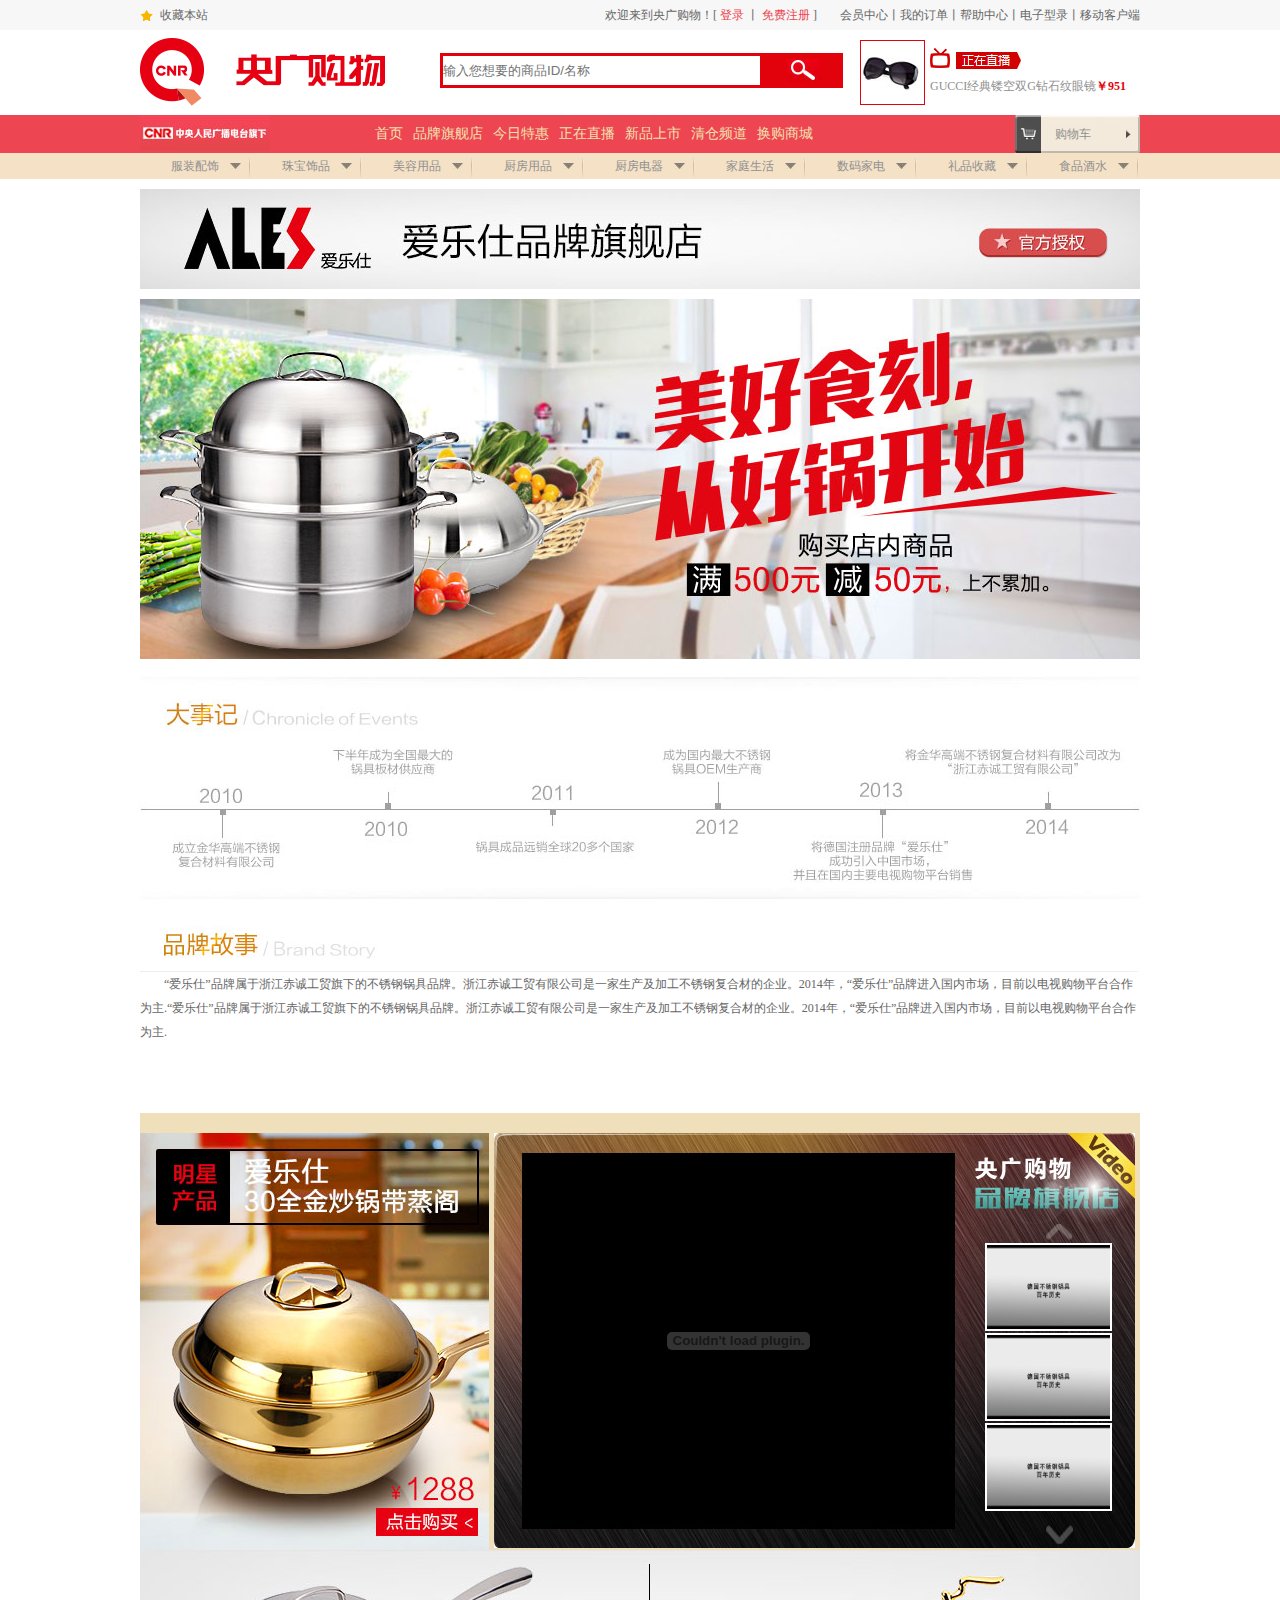
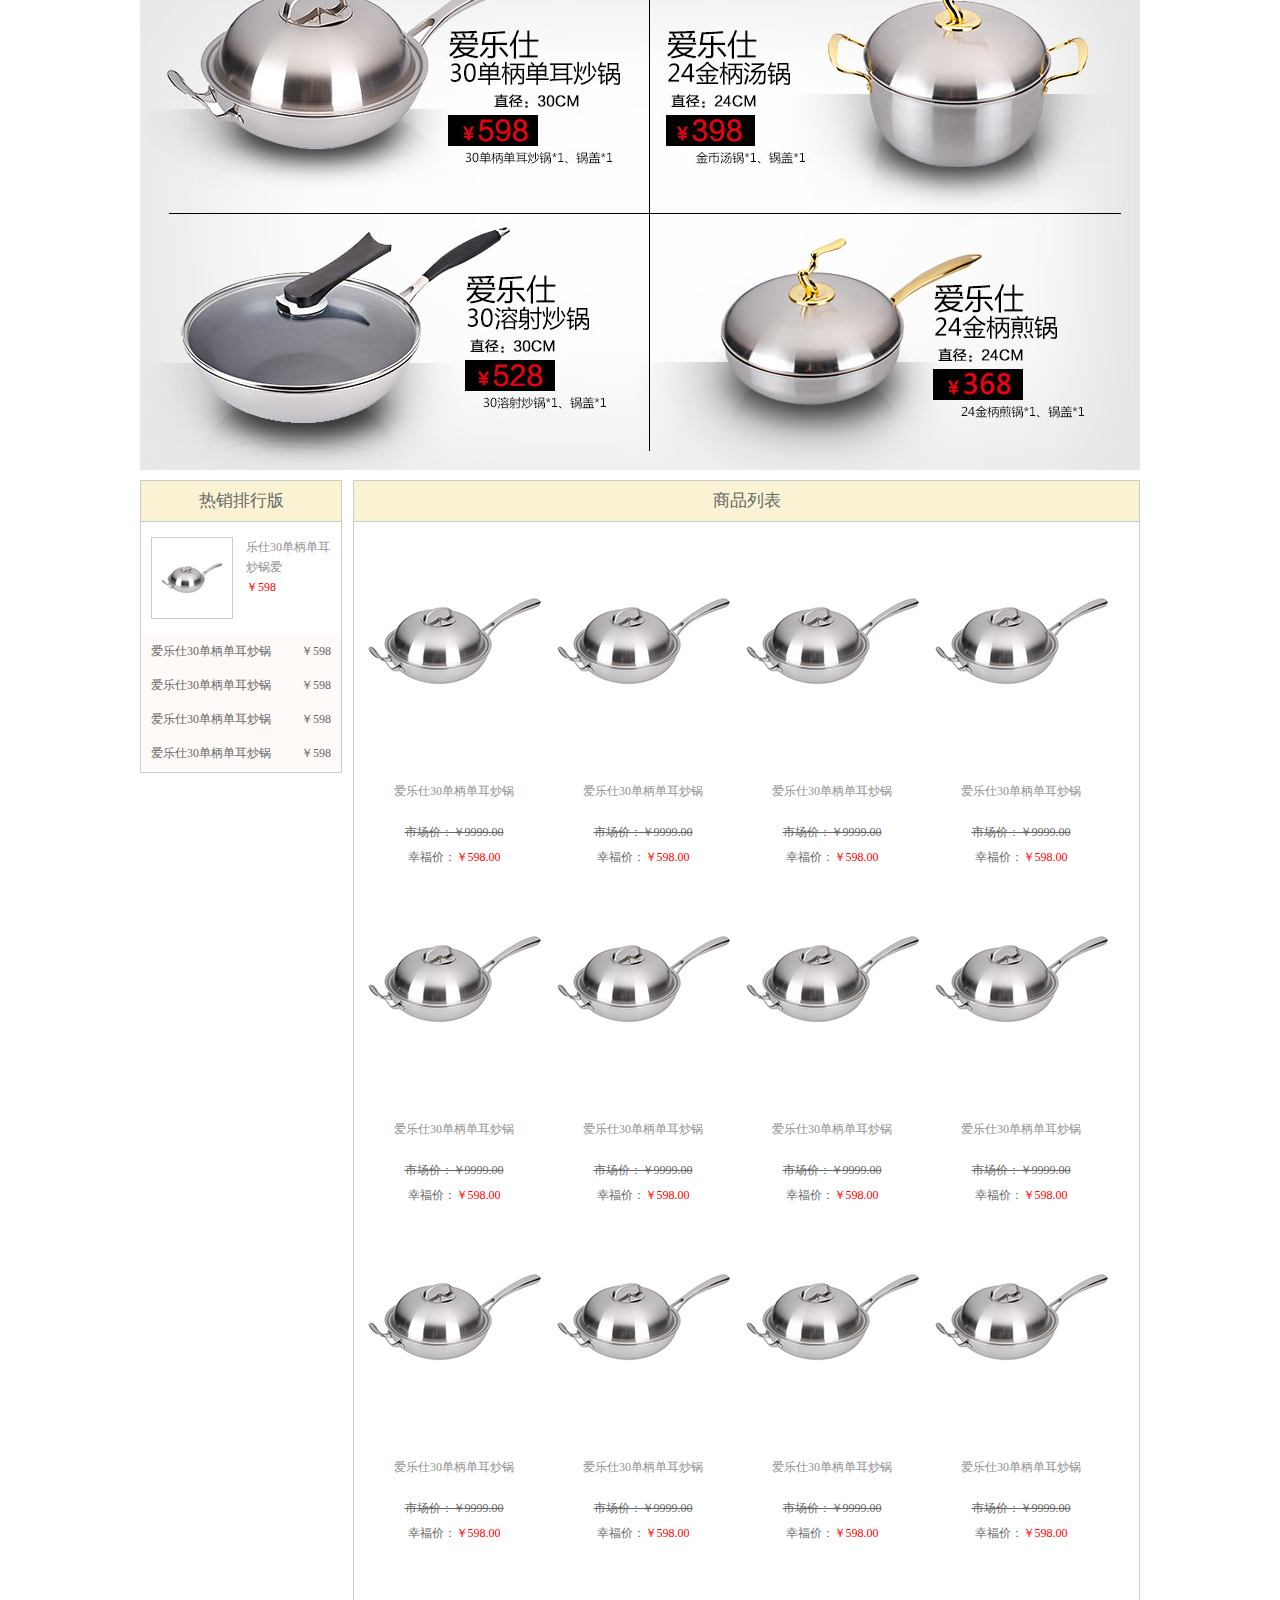
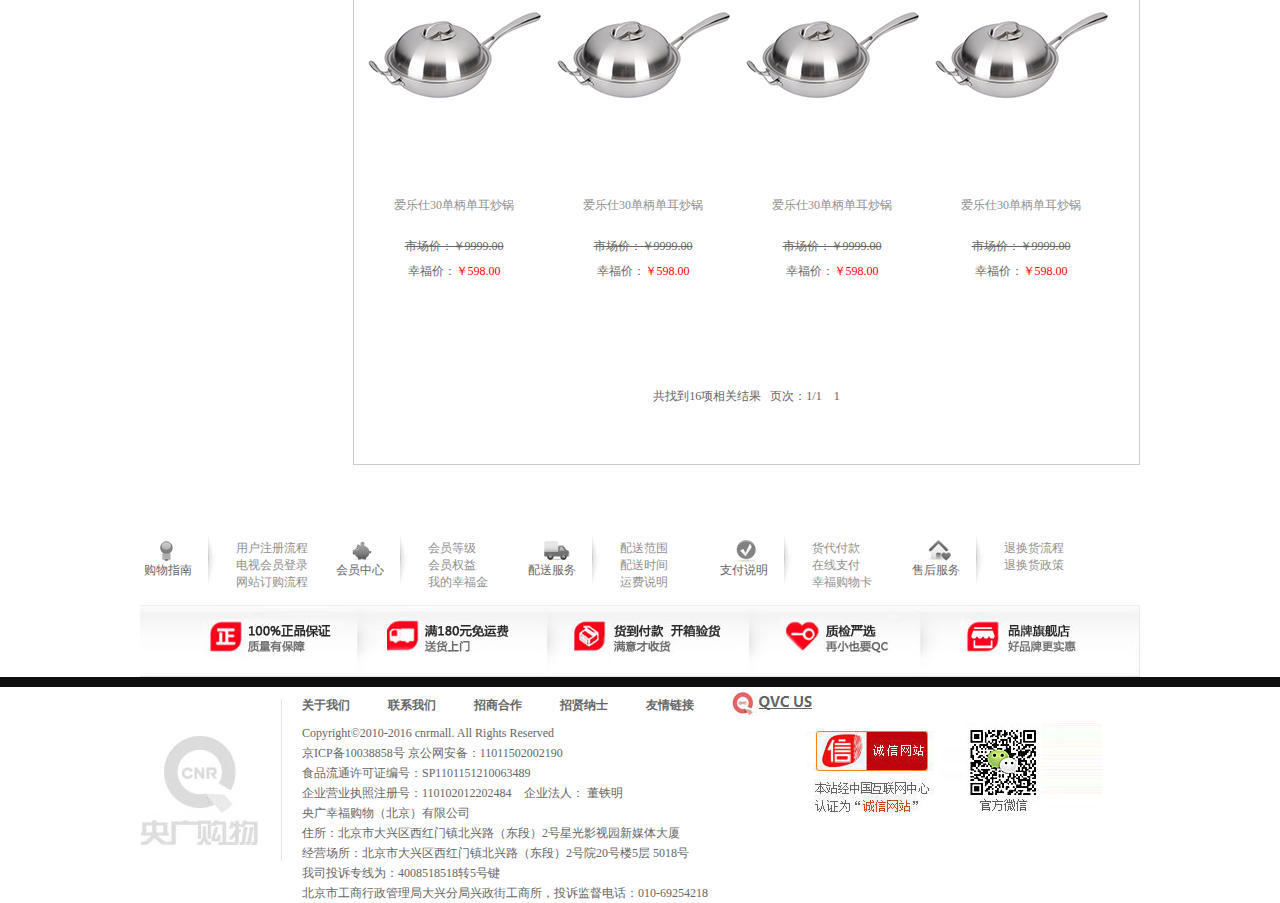
<file: cnrmall/www/src/html/list.html>
<!DOCTYPE html>
<html>
	<head>
		<meta charset="utf-8" />
		<title>央广购物网列表页</title>
		<link rel="stylesheet" href="../css/public.css" />
		<link rel="stylesheet" href="../css/list.css" />
	</head>
	<body>
		<div class="maintop">
			<div class="w">
				<p class="l maintop-p">
					<a href="#">收藏本站</a>
				</p>
				<ul class="r maintop-rightone">
					<li class="l"><a href="#">会员中心</a>丨</li>
					<li class="l"><a href="#">我的订单</a>丨</li>
					<li class="l"><a href="#">帮助中心</a>丨</li>
					<li class="l"><a href="#">电子型录</a>丨</li>
					<li class="l"><a href="#">移动客户端</a></li>
				</ul>
				<div class="r maintop-righttwo">
					欢迎来到央广购物！[
					<a href="login.html">登录</a>
					丨
					<a href="register.html">免费注册</a>
					]
				</div>
			</div>
		</div>
				
		<div class="header">
			<div class="w">
				<h1 class="l logo"><a href="../index.html"><img  src="../img/logo.jpg" /></a></h1>
				<div class="l search">
					<input type="text" placeholder="输入您想要的商品ID/名称" class="l searchtxt" />
					<input type="button" class="l searchbtn" />
				</div>
				<dl class="r live">
					<dt class="live-img l">
						<a href="#"><img src="../img/yanjing.jpg" /></a>
					</dt>
					<dd class="r live-txt">
						<p class="live-p-img"><a href="#"><img src="../img/new-zb.jpg" /></a></p>
						<p class="live-p"><a href="#">GUCCI经典镂空双G钻石纹眼镜<strong>￥951</strong></a></p>
					</dd>
				</dl>
			</div>			
		</div>
				
		<div class="navone">
			<div class="w">
				<h2 class="l"><img src="../img/logomin.png" /></h2>
				<ul class="l">				                
					<li class="l"><a href="../index.html">首页</a></li>
					<li class="l"><a href="brandlist.html">品牌旗舰店</a></li>
					<li class="l"><a href="#">今日特惠</a></li>
					<li class="l"><a href="#">正在直播</a></li>
					<li class="l"><a href="#">新品上市</a></li>
					<li class="l"><a href="#">清仓频道</a></li>
					<li class="l"><a href="#">换购商城</a></li>
				</ul>
				<div class="r shoppingcar">
					<a href="shoppingpay.html"><p>购物车</p></a>
				</div>				
			</div>
		</div>
		
		<div class="navtwo">
			<div class="w">
				<ul >
					<li class="l activeself ">
						<a href="#" class="linkone link-one">服装配饰 </a>
						<div class="hid">
							<div class="l">
								<dl>
									<dt class="l">配饰</dt>
									<dd class="l">
										<ul>
											<li class="l"><a href="#">箱包</a></li>
											<li class="l"><a href="#">袜类</a></li>
											<li class="l"><a href="#">精选女用包</a></li>
											<li class="l"><a href="#">实用功能包</a></li>
											<li class="l"><a href="#">太阳镜</a></li>
											<li class="l"><a href="#">帽子</a></li>
											<li class="l"><a href="#">女鞋</a></li>
											<li class="l"><a href="#">男鞋</a></li>
											<li class="l"><a href="#">一般配饰</a></li>
											<li class="l"><a href="#">其他</a></li>
										</ul>
									</dd>
								</dl>
								        
								<dl>
									<dt class="l">内衣</dt>
									<dd class="l">
										<ul>
											<li class="l"><a href="#">保暖内衣</a></li>
											<li class="l"><a href="#">塑身衣</a></li>
											<li class="l"><a href="#">内衣裤</a></li>
											<li class="l"><a href="#">睡衣</a></li>
											<li class="l"><a href="#">文胸</a></li>
											<li class="l"><a href="#">睡衣袍</a></li>
											<li class="l"><a href="#">居家服</a></li>
											<li class="l"><a href="#">其他</a></li>
										</ul>
									</dd>
								</dl> 

								<dl>
									<dt class="l">服装</dt>
									<dd class="l">
										<ul>
											<li class="l"><a href="#">男士服装</a></li>
											<li class="l"><a href="#">女士服装</a></li>
											<li class="l"><a href="#">运动套装</a></li>
											<li class="l"><a href="#">西装</a></li>
											<li class="l"><a href="#">大号码专区</a></li>
											<li class="l"><a href="#">其他</a></li>
										</ul>
									</dd>
								</dl>

							</div>
							<div class="r">
								<h3>热门品牌</h3>
								<a href="#" class="l">娇诗婷</a>
								<a href="#" class="l">宝娜斯</a>
								<a href="#" class="l">绮瑞</a>
								<a href="#" class="l">CYDNEY MAR</a>
								<a href="#" class="l">馨蒂</a>
								<a href="#" class="l">Nina Leonard</a>
								<a href="#" class="l">Julia K</a>
								<a href="#" class="l">依媚娇人</a>
								<a href="#" class="l">Tiana B</a>
								<a href="#" class="l">迪梦斯</a>
								<a href="#" class="l">诺贝达</a>
								<a href="#" class="l">菩洋</a>
								<a href="#" class="l">KL&VK</a>
								<a href="#" class="l">贝富莱</a>
								<a href="#" class="l">可美可莉</a>
								<a href="#" class="l">金三塔</a>
								<a href="#" class="l">卡罗世家</a>
								<a href="#" class="l">爱澜依</a>
								<a href="#" class="l">Anabelle</a>
							</div>
							          
						</div>						
					</li>
					<li class="l activeself">
						<a href="#" class="linkone link-one">珠宝饰品</a>
						<div class="hid">
							<div class="l">
								<dl>
									<dt class="l">配饰</dt>
									<dd class="l">
										<ul>
											<li class="l"><a href="#">箱包</a></li>
											<li class="l"><a href="#">袜类</a></li>
											<li class="l"><a href="#">精选女用包</a></li>
											<li class="l"><a href="#">实用功能包</a></li>
											<li class="l"><a href="#">太阳镜</a></li>
											<li class="l"><a href="#">帽子</a></li>
											<li class="l"><a href="#">女鞋</a></li>
											<li class="l"><a href="#">男鞋</a></li>
											<li class="l"><a href="#">一般配饰</a></li>
											<li class="l"><a href="#">其他</a></li>
										</ul>
									</dd>
								</dl>
								        
								<dl>
									<dt class="l">内衣</dt>
									<dd class="l">
										<ul>
											<li class="l"><a href="#">保暖内衣</a></li>
											<li class="l"><a href="#">塑身衣</a></li>
											<li class="l"><a href="#">内衣裤</a></li>
											<li class="l"><a href="#">睡衣</a></li>
											<li class="l"><a href="#">文胸</a></li>
											<li class="l"><a href="#">睡衣袍</a></li>
											<li class="l"><a href="#">居家服</a></li>
											<li class="l"><a href="#">其他</a></li>
										</ul>
									</dd>
								</dl> 

								<dl>
									<dt class="l">服装</dt>
									<dd class="l">
										<ul>
											<li class="l"><a href="#">男士服装</a></li>
											<li class="l"><a href="#">女士服装</a></li>
											<li class="l"><a href="#">运动套装</a></li>
											<li class="l"><a href="#">西装</a></li>
											<li class="l"><a href="#">大号码专区</a></li>
											<li class="l"><a href="#">其他</a></li>
										</ul>
									</dd>
								</dl>

							</div>
							<div class="r">
								<h3>热门品牌</h3>
								<a href="#" class="l">娇诗婷</a>
								<a href="#" class="l">宝娜斯</a>
								<a href="#" class="l">绮瑞</a>
								<a href="#" class="l">CYDNEY MAR</a>
								<a href="#" class="l">馨蒂</a>
								<a href="#" class="l">Nina Leonard</a>
								<a href="#" class="l">Julia K</a>
								<a href="#" class="l">依媚娇人</a>
								<a href="#" class="l">Tiana B</a>
								<a href="#" class="l">迪梦斯</a>
								<a href="#" class="l">诺贝达</a>
								<a href="#" class="l">菩洋</a>
								<a href="#" class="l">KL&VK</a>
								<a href="#" class="l">贝富莱</a>
								<a href="#" class="l">可美可莉</a>
								<a href="#" class="l">金三塔</a>
								<a href="#" class="l">卡罗世家</a>
								<a href="#" class="l">爱澜依</a>
								<a href="#" class="l">Anabelle</a>
							</div>
							          
						</div>								
					</li>
					<li class="l activeself">
						<a href="#" class="linkone link-one">美容用品</a>
						<div class="hid hide-three">
							<div class="l">
								<dl>
									<dt class="l">配饰</dt>
									<dd class="l">
										<ul>
											<li class="l"><a href="#">箱包</a></li>
											<li class="l"><a href="#">袜类</a></li>
											<li class="l"><a href="#">精选女用包</a></li>
											<li class="l"><a href="#">实用功能包</a></li>
											<li class="l"><a href="#">太阳镜</a></li>
											<li class="l"><a href="#">帽子</a></li>
											<li class="l"><a href="#">女鞋</a></li>
											<li class="l"><a href="#">男鞋</a></li>
											<li class="l"><a href="#">一般配饰</a></li>
											<li class="l"><a href="#">其他</a></li>
										</ul>
									</dd>
								</dl>
								        
								<dl>
									<dt class="l">内衣</dt>
									<dd class="l">
										<ul>
											<li class="l"><a href="#">保暖内衣</a></li>
											<li class="l"><a href="#">塑身衣</a></li>
											<li class="l"><a href="#">内衣裤</a></li>
											<li class="l"><a href="#">睡衣</a></li>
											<li class="l"><a href="#">文胸</a></li>
											<li class="l"><a href="#">睡衣袍</a></li>
											<li class="l"><a href="#">居家服</a></li>
											<li class="l"><a href="#">其他</a></li>
										</ul>
									</dd>
								</dl> 
								<dl>
									<dt class="l">配饰</dt>
									<dd class="l">
										<ul>
											<li class="l"><a href="#">箱包</a></li>
											<li class="l"><a href="#">袜类</a></li>
											<li class="l"><a href="#">精选女用包</a></li>
											<li class="l"><a href="#">实用功能包</a></li>
											<li class="l"><a href="#">太阳镜</a></li>
											<li class="l"><a href="#">帽子</a></li>
											<li class="l"><a href="#">女鞋</a></li>
											<li class="l"><a href="#">男鞋</a></li>
											<li class="l"><a href="#">一般配饰</a></li>
											<li class="l"><a href="#">其他</a></li>
										</ul>
									</dd>
								</dl>

								<dl>
									<dt class="l">服装</dt>
									<dd class="l">
										<ul>
											<li class="l"><a href="#">男士服装</a></li>
											<li class="l"><a href="#">女士服装</a></li>
											<li class="l"><a href="#">运动套装</a></li>
											<li class="l"><a href="#">西装</a></li>
											<li class="l"><a href="#">大号码专区</a></li>
											<li class="l"><a href="#">其他</a></li>
										</ul>
									</dd>
								</dl>

							</div>
							<div class="r">
								<h3>热门品牌</h3>
								<a href="#" class="l">娇诗婷</a>
								<a href="#" class="l">宝娜斯</a>
								<a href="#" class="l">绮瑞</a>
								<a href="#" class="l">CYDNEY MAR</a>
								<a href="#" class="l">馨蒂</a>
								<a href="#" class="l">Nina Leonard</a>
								<a href="#" class="l">Julia K</a>
								<a href="#" class="l">依媚娇人</a>
								<a href="#" class="l">Tiana B</a>
								<a href="#" class="l">迪梦斯</a>
								<a href="#" class="l">诺贝达</a>
								<a href="#" class="l">菩洋</a>
								<a href="#" class="l">KL&VK</a>
								<a href="#" class="l">贝富莱</a>
								<a href="#" class="l">可美可莉</a>
								<a href="#" class="l">金三塔</a>
								<a href="#" class="l">卡罗世家</a>
								<a href="#" class="l">爱澜依</a>
								<a href="#" class="l">Anabelle</a>
							</div>
							          
						</div>								
					</li>
					<li class="l activeself">
						<a href="#" class="linkone link-one">厨房用品</a>
						<div class="hid  hide-four">
							<div class="l">
								<dl>
									<dt class="l">配饰</dt>
									<dd class="l">
										<ul>
											<li class="l"><a href="#">箱包</a></li>
											<li class="l"><a href="#">袜类</a></li>
											<li class="l"><a href="#">精选女用包</a></li>
											<li class="l"><a href="#">实用功能包</a></li>
											<li class="l"><a href="#">太阳镜</a></li>
											<li class="l"><a href="#">帽子</a></li>
											<li class="l"><a href="#">女鞋</a></li>
											<li class="l"><a href="#">男鞋</a></li>
											<li class="l"><a href="#">一般配饰</a></li>
											<li class="l"><a href="#">其他</a></li>
										</ul>
									</dd>
								</dl>
								        
								<dl>
									<dt class="l">内衣</dt>
									<dd class="l">
										<ul>
											<li class="l"><a href="#">保暖内衣</a></li>
											<li class="l"><a href="#">塑身衣</a></li>
											<li class="l"><a href="#">内衣裤</a></li>
											<li class="l"><a href="#">睡衣</a></li>
											<li class="l"><a href="#">文胸</a></li>
											<li class="l"><a href="#">睡衣袍</a></li>
											<li class="l"><a href="#">居家服</a></li>
											<li class="l"><a href="#">其他</a></li>
										</ul>
									</dd>
								</dl> 

								<dl>
									<dt class="l">服装</dt>
									<dd class="l">
										<ul>
											<li class="l"><a href="#">男士服装</a></li>
											<li class="l"><a href="#">女士服装</a></li>
											<li class="l"><a href="#">运动套装</a></li>
											<li class="l"><a href="#">西装</a></li>
											<li class="l"><a href="#">大号码专区</a></li>
											<li class="l"><a href="#">其他</a></li>
										</ul>
									</dd>
								</dl>

							</div>
							<div class="r">
								<h3>热门品牌</h3>
								<a href="#" class="l">娇诗婷</a>
								<a href="#" class="l">宝娜斯</a>
								<a href="#" class="l">绮瑞</a>
								<a href="#" class="l">CYDNEY MAR</a>
								<a href="#" class="l">馨蒂</a>
								<a href="#" class="l">Nina Leonard</a>
								<a href="#" class="l">Julia K</a>
								<a href="#" class="l">依媚娇人</a>
								<a href="#" class="l">Tiana B</a>
								<a href="#" class="l">迪梦斯</a>
								<a href="#" class="l">诺贝达</a>
								<a href="#" class="l">菩洋</a>
								<a href="#" class="l">KL&VK</a>
								<a href="#" class="l">贝富莱</a>
								<a href="#" class="l">可美可莉</a>
								<a href="#" class="l">金三塔</a>
								<a href="#" class="l">卡罗世家</a>
								<a href="#" class="l">爱澜依</a>
								<a href="#" class="l">Anabelle</a>
							</div>
							          
						</div>								
					</li>
					<li class="l activeself">
						<a href="#" class="linkone link-one">厨房电器</a>
						<div class="hid  hide-five">
							<div class="l">
								<dl>
									<dt class="l">配饰</dt>
									<dd class="l">
										<ul>
											<li class="l"><a href="#">箱包</a></li>
											<li class="l"><a href="#">袜类</a></li>
											<li class="l"><a href="#">精选女用包</a></li>
											<li class="l"><a href="#">实用功能包</a></li>
											<li class="l"><a href="#">太阳镜</a></li>
											<li class="l"><a href="#">帽子</a></li>
											<li class="l"><a href="#">女鞋</a></li>
											<li class="l"><a href="#">男鞋</a></li>
											<li class="l"><a href="#">一般配饰</a></li>
											<li class="l"><a href="#">其他</a></li>
										</ul>
									</dd>
								</dl>
								        
								<dl>
									<dt class="l">内衣</dt>
									<dd class="l">
										<ul>
											<li class="l"><a href="#">保暖内衣</a></li>
											<li class="l"><a href="#">塑身衣</a></li>
											<li class="l"><a href="#">内衣裤</a></li>
											<li class="l"><a href="#">睡衣</a></li>
											<li class="l"><a href="#">文胸</a></li>
											<li class="l"><a href="#">睡衣袍</a></li>
											<li class="l"><a href="#">居家服</a></li>
											<li class="l"><a href="#">其他</a></li>
										</ul>
									</dd>
								</dl> 

								<dl>
									<dt class="l">服装</dt>
									<dd class="l">
										<ul>
											<li class="l"><a href="#">男士服装</a></li>
											<li class="l"><a href="#">女士服装</a></li>
											<li class="l"><a href="#">运动套装</a></li>
											<li class="l"><a href="#">西装</a></li>
											<li class="l"><a href="#">大号码专区</a></li>
											<li class="l"><a href="#">其他</a></li>
										</ul>
									</dd>
								</dl>
								
								<dl>
									<dt class="l">内衣</dt>
									<dd class="l">
										<ul>
											<li class="l"><a href="#">保暖内衣</a></li>
											<li class="l"><a href="#">塑身衣</a></li>
											<li class="l"><a href="#">内衣裤</a></li>
											<li class="l"><a href="#">睡衣</a></li>
											<li class="l"><a href="#">文胸</a></li>
											<li class="l"><a href="#">睡衣袍</a></li>
											<li class="l"><a href="#">居家服</a></li>
											<li class="l"><a href="#">其他</a></li>
										</ul>
									</dd>
								</dl> 

							</div>
							<div class="r">
								<h3>热门品牌</h3>
								<a href="#" class="l">娇诗婷</a>
								<a href="#" class="l">宝娜斯</a>
								<a href="#" class="l">绮瑞</a>
								<a href="#" class="l">CYDNEY MAR</a>
								<a href="#" class="l">馨蒂</a>
								<a href="#" class="l">Nina Leonard</a>
								<a href="#" class="l">Julia K</a>
								<a href="#" class="l">依媚娇人</a>
								<a href="#" class="l">Tiana B</a>
								<a href="#" class="l">迪梦斯</a>
								<a href="#" class="l">诺贝达</a>
								<a href="#" class="l">菩洋</a>
								<a href="#" class="l">KL&VK</a>
								<a href="#" class="l">贝富莱</a>
								<a href="#" class="l">可美可莉</a>
								<a href="#" class="l">金三塔</a>
								<a href="#" class="l">卡罗世家</a>
								<a href="#" class="l">爱澜依</a>
								<a href="#" class="l">Anabelle</a>
							</div>
							          
						</div>								
					</li>
					<li class="l activeself">
						<a href="#" class="linkone link-one">家庭生活</a>
						<div class="hid hide-six">
							<div class="l">
								<dl>
									<dt class="l">配饰</dt>
									<dd class="l">
										<ul>
											<li class="l"><a href="#">箱包</a></li>
											<li class="l"><a href="#">袜类</a></li>
											<li class="l"><a href="#">精选女用包</a></li>
											<li class="l"><a href="#">实用功能包</a></li>
											<li class="l"><a href="#">太阳镜</a></li>
											<li class="l"><a href="#">帽子</a></li>
											<li class="l"><a href="#">女鞋</a></li>
											<li class="l"><a href="#">男鞋</a></li>
											<li class="l"><a href="#">一般配饰</a></li>
											<li class="l"><a href="#">其他</a></li>
										</ul>
									</dd>
								</dl>
								<dl>
									<dt class="l">配饰</dt>
									<dd class="l">
										<ul>
											<li class="l"><a href="#">箱包</a></li>
											<li class="l"><a href="#">袜类</a></li>
											<li class="l"><a href="#">精选女用包</a></li>
											<li class="l"><a href="#">实用功能包</a></li>
											<li class="l"><a href="#">太阳镜</a></li>
											<li class="l"><a href="#">帽子</a></li>
											<li class="l"><a href="#">女鞋</a></li>
											<li class="l"><a href="#">男鞋</a></li>
											<li class="l"><a href="#">一般配饰</a></li>
											<li class="l"><a href="#">其他</a></li>
										</ul>
									</dd>
								</dl>
								<dl>
									<dt class="l">配饰</dt>
									<dd class="l">
										<ul>
											<li class="l"><a href="#">箱包</a></li>
											<li class="l"><a href="#">袜类</a></li>
											<li class="l"><a href="#">精选女用包</a></li>
											<li class="l"><a href="#">实用功能包</a></li>
											<li class="l"><a href="#">太阳镜</a></li>
											<li class="l"><a href="#">帽子</a></li>
											<li class="l"><a href="#">女鞋</a></li>
											<li class="l"><a href="#">男鞋</a></li>
											<li class="l"><a href="#">一般配饰</a></li>
											<li class="l"><a href="#">其他</a></li>
										</ul>
									</dd>
								</dl>
								<dl>
									<dt class="l">配饰</dt>
									<dd class="l">
										<ul>
											<li class="l"><a href="#">箱包</a></li>
											<li class="l"><a href="#">袜类</a></li>
											<li class="l"><a href="#">精选女用包</a></li>
											<li class="l"><a href="#">实用功能包</a></li>
											<li class="l"><a href="#">太阳镜</a></li>
											<li class="l"><a href="#">帽子</a></li>
											<li class="l"><a href="#">女鞋</a></li>
											<li class="l"><a href="#">男鞋</a></li>
											<li class="l"><a href="#">一般配饰</a></li>
											<li class="l"><a href="#">其他</a></li>
										</ul>
									</dd>
								</dl>
								<dl>
									<dt class="l">内衣</dt>
									<dd class="l">
										<ul>
											<li class="l"><a href="#">保暖内衣</a></li>
											<li class="l"><a href="#">塑身衣</a></li>
											<li class="l"><a href="#">内衣裤</a></li>
											<li class="l"><a href="#">睡衣</a></li>
											<li class="l"><a href="#">文胸</a></li>
											<li class="l"><a href="#">睡衣袍</a></li>
											<li class="l"><a href="#">居家服</a></li>
											<li class="l"><a href="#">其他</a></li>
										</ul>
									</dd>
								</dl> 

								
								
								
								        
								<dl>
									<dt class="l">内衣</dt>
									<dd class="l">
										<ul>
											<li class="l"><a href="#">保暖内衣</a></li>
											<li class="l"><a href="#">塑身衣</a></li>
											<li class="l"><a href="#">内衣裤</a></li>
											<li class="l"><a href="#">睡衣</a></li>
											<li class="l"><a href="#">文胸</a></li>
											<li class="l"><a href="#">睡衣袍</a></li>
											<li class="l"><a href="#">居家服</a></li>
											<li class="l"><a href="#">其他</a></li>
										</ul>
									</dd>
								</dl> 

								<dl>
									<dt class="l">配饰</dt>
									<dd class="l">
										<ul>
											<li class="l"><a href="#">箱包</a></li>
											<li class="l"><a href="#">袜类</a></li>
											<li class="l"><a href="#">精选女用包</a></li>
											<li class="l"><a href="#">实用功能包</a></li>
											<li class="l"><a href="#">太阳镜</a></li>
											<li class="l"><a href="#">帽子</a></li>
											<li class="l"><a href="#">女鞋</a></li>
											<li class="l"><a href="#">男鞋</a></li>
											<li class="l"><a href="#">一般配饰</a></li>
											<li class="l"><a href="#">其他</a></li>
										</ul>
									</dd>
								</dl>
								        
								
								<dl>
									<dt class="l">服装</dt>
									<dd class="l">
										<ul>
											<li class="l"><a href="#">男士服装</a></li>
											<li class="l"><a href="#">女士服装</a></li>
											<li class="l"><a href="#">运动套装</a></li>
											<li class="l"><a href="#">西装</a></li>
											<li class="l"><a href="#">大号码专区</a></li>
											<li class="l"><a href="#">其他</a></li>
										</ul>
									</dd>
								</dl>
								<dl>
									<dt class="l">配饰</dt>
									<dd class="l">
										<ul>
											<li class="l"><a href="#">箱包</a></li>
											<li class="l"><a href="#">袜类</a></li>
											<li class="l"><a href="#">精选女用包</a></li>
											<li class="l"><a href="#">实用功能包</a></li>
											<li class="l"><a href="#">太阳镜</a></li>
											<li class="l"><a href="#">帽子</a></li>
											<li class="l"><a href="#">女鞋</a></li>
											<li class="l"><a href="#">男鞋</a></li>
											<li class="l"><a href="#">一般配饰</a></li>
											<li class="l"><a href="#">其他</a></li>
										</ul>
									</dd>
								</dl>
								        
								
								<dl>
									<dt class="l">服装</dt>
									<dd class="l">
										<ul>
											<li class="l"><a href="#">男士服装</a></li>
											<li class="l"><a href="#">女士服装</a></li>
											<li class="l"><a href="#">运动套装</a></li>
											<li class="l"><a href="#">西装</a></li>
											<li class="l"><a href="#">大号码专区</a></li>
											<li class="l"><a href="#">其他</a></li>
										</ul>
									</dd>
								</dl>

							</div>
							<div class="r">
								<h3>热门品牌</h3>
								<a href="#" class="l">娇诗婷</a>
								<a href="#" class="l">宝娜斯</a>
								<a href="#" class="l">绮瑞</a>
								<a href="#" class="l">CYDNEY MAR</a>
								<a href="#" class="l">馨蒂</a>
								<a href="#" class="l">Nina Leonard</a>
								<a href="#" class="l">Julia K</a>
								<a href="#" class="l">依媚娇人</a>
								<a href="#" class="l">Tiana B</a>
								<a href="#" class="l">迪梦斯</a>
								<a href="#" class="l">诺贝达</a>
								<a href="#" class="l">菩洋</a>
								<a href="#" class="l">KL&VK</a>
								<a href="#" class="l">贝富莱</a>
								<a href="#" class="l">可美可莉</a>
								<a href="#" class="l">金三塔</a>
								<a href="#" class="l">卡罗世家</a>
								<a href="#" class="l">爱澜依</a>
								<a href="#" class="l">Anabelle</a>
							</div>
							          
						</div>						
					</li>
					<li class="l activeself">
						<a href="#" class="linkone link-one">数码家电</a>
						<div class="hid hide-seven">
							<div class="l">
								<dl>
									<dt class="l">配饰</dt>
									<dd class="l">
										<ul>
											<li class="l"><a href="#">箱包</a></li>
											<li class="l"><a href="#">袜类</a></li>
											<li class="l"><a href="#">精选女用包</a></li>
											<li class="l"><a href="#">实用功能包</a></li>
											<li class="l"><a href="#">太阳镜</a></li>
											<li class="l"><a href="#">帽子</a></li>
											<li class="l"><a href="#">女鞋</a></li>
											<li class="l"><a href="#">男鞋</a></li>
											<li class="l"><a href="#">一般配饰</a></li>
											<li class="l"><a href="#">其他</a></li>
										</ul>
									</dd>
								</dl>
								        
								<dl>
									<dt class="l">内衣</dt>
									<dd class="l">
										<ul>
											<li class="l"><a href="#">保暖内衣</a></li>
											<li class="l"><a href="#">塑身衣</a></li>
											<li class="l"><a href="#">内衣裤</a></li>
											<li class="l"><a href="#">睡衣</a></li>
											<li class="l"><a href="#">文胸</a></li>
											<li class="l"><a href="#">睡衣袍</a></li>
											<li class="l"><a href="#">居家服</a></li>
											<li class="l"><a href="#">其他</a></li>
										</ul>
									</dd>
								</dl>
								
								<dl>
									<dt class="l">内衣</dt>
									<dd class="l">
										<ul>
											<li class="l"><a href="#">保暖内衣</a></li>
											<li class="l"><a href="#">塑身衣</a></li>
											<li class="l"><a href="#">内衣裤</a></li>
											<li class="l"><a href="#">睡衣</a></li>
											<li class="l"><a href="#">文胸</a></li>
											<li class="l"><a href="#">睡衣袍</a></li>
											<li class="l"><a href="#">居家服</a></li>
											<li class="l"><a href="#">其他</a></li>
										</ul>
									</dd>
								</dl> 

								<dl>
									<dt class="l">服装</dt>
									<dd class="l">
										<ul>
											<li class="l"><a href="#">男士服装</a></li>
											<li class="l"><a href="#">女士服装</a></li>
											<li class="l"><a href="#">运动套装</a></li>
											<li class="l"><a href="#">西装</a></li>
											<li class="l"><a href="#">大号码专区</a></li>
											<li class="l"><a href="#">其他</a></li>
										</ul>
									</dd>
								</dl>

							</div>
							<div class="r">
								<h3>热门品牌</h3>
								<a href="#" class="l">娇诗婷</a>
								<a href="#" class="l">宝娜斯</a>
								<a href="#" class="l">绮瑞</a>
								<a href="#" class="l">CYDNEY MAR</a>
								<a href="#" class="l">馨蒂</a>
								<a href="#" class="l">Nina Leonard</a>
								<a href="#" class="l">Julia K</a>
								<a href="#" class="l">依媚娇人</a>
								<a href="#" class="l">Tiana B</a>
								<a href="#" class="l">迪梦斯</a>
								<a href="#" class="l">诺贝达</a>
								<a href="#" class="l">菩洋</a>
								<a href="#" class="l">KL&VK</a>
								<a href="#" class="l">贝富莱</a>
								<a href="#" class="l">可美可莉</a>
								<a href="#" class="l">金三塔</a>
								<a href="#" class="l">卡罗世家</a>
								<a href="#" class="l">爱澜依</a>
								<a href="#" class="l">Anabelle</a>
							</div>
							          
						</div>								
					</li>
					<li class="l activeself">
						<a href="#" class="linkone link-one">礼品收藏</a>
						<div class="hid hide-eight">
							<div class="l">
								<dl>
									<dt class="l">配饰</dt>
									<dd class="l">
										<ul>
											<li class="l"><a href="#">箱包</a></li>
											<li class="l"><a href="#">袜类</a></li>
											<li class="l"><a href="#">精选女用包</a></li>
											<li class="l"><a href="#">实用功能包</a></li>
											<li class="l"><a href="#">太阳镜</a></li>
											<li class="l"><a href="#">帽子</a></li>
											<li class="l"><a href="#">女鞋</a></li>
											<li class="l"><a href="#">男鞋</a></li>
											<li class="l"><a href="#">一般配饰</a></li>
											<li class="l"><a href="#">其他</a></li>
										</ul>
									</dd>
								</dl>
								        
								<dl>
									<dt class="l">内衣</dt>
									<dd class="l">
										<ul>
											<li class="l"><a href="#">保暖内衣</a></li>
											<li class="l"><a href="#">塑身衣</a></li>
											<li class="l"><a href="#">内衣裤</a></li>
											<li class="l"><a href="#">睡衣</a></li>
											<li class="l"><a href="#">文胸</a></li>
											<li class="l"><a href="#">睡衣袍</a></li>
											<li class="l"><a href="#">居家服</a></li>
											<li class="l"><a href="#">其他</a></li>
										</ul>
									</dd>
								</dl> 

								<dl>
									<dt class="l">服装</dt>
									<dd class="l">
										<ul>
											<li class="l"><a href="#">男士服装</a></li>
											<li class="l"><a href="#">女士服装</a></li>
											<li class="l"><a href="#">运动套装</a></li>
											<li class="l"><a href="#">西装</a></li>
											<li class="l"><a href="#">大号码专区</a></li>
											<li class="l"><a href="#">其他</a></li>
										</ul>
									</dd>
								</dl>

							</div>
							<div class="r">
								<h3>热门品牌</h3>
								<a href="#" class="l">娇诗婷</a>
								<a href="#" class="l">宝娜斯</a>
								<a href="#" class="l">绮瑞</a>
								<a href="#" class="l">CYDNEY MAR</a>
								<a href="#" class="l">馨蒂</a>
								<a href="#" class="l">Nina Leonard</a>
								<a href="#" class="l">Julia K</a>
								<a href="#" class="l">依媚娇人</a>
								<a href="#" class="l">Tiana B</a>
								<a href="#" class="l">迪梦斯</a>
								<a href="#" class="l">诺贝达</a>
								<a href="#" class="l">菩洋</a>
								<a href="#" class="l">KL&VK</a>
								<a href="#" class="l">贝富莱</a>
								<a href="#" class="l">可美可莉</a>
								<a href="#" class="l">金三塔</a>
								<a href="#" class="l">卡罗世家</a>
								<a href="#" class="l">爱澜依</a>
								<a href="#" class="l">Anabelle</a>
							</div>
							          
						</div>								
					</li>
					<li class="l activeself">
						<a href="#" class="linkone link-one">食品酒水</a>
						<div class="hid hide-nine">
							<div class="l">
								<dl>
									<dt class="l">配饰</dt>
									<dd class="l">
										<ul>
											<li class="l"><a href="#">箱包</a></li>
											<li class="l"><a href="#">袜类</a></li>
											<li class="l"><a href="#">精选女用包</a></li>
											<li class="l"><a href="#">实用功能包</a></li>
											<li class="l"><a href="#">太阳镜</a></li>
											<li class="l"><a href="#">帽子</a></li>
											<li class="l"><a href="#">女鞋</a></li>
											<li class="l"><a href="#">男鞋</a></li>
											<li class="l"><a href="#">一般配饰</a></li>
											<li class="l"><a href="#">其他</a></li>
										</ul>
									</dd>
								</dl>
								        
								<dl>
									<dt class="l">内衣</dt>
									<dd class="l">
										<ul>
											<li class="l"><a href="#">保暖内衣</a></li>
											<li class="l"><a href="#">塑身衣</a></li>
											<li class="l"><a href="#">内衣裤</a></li>
											<li class="l"><a href="#">睡衣</a></li>
											<li class="l"><a href="#">文胸</a></li>
											<li class="l"><a href="#">睡衣袍</a></li>
											<li class="l"><a href="#">居家服</a></li>
											<li class="l"><a href="#">其他</a></li>
										</ul>
									</dd>
								</dl> 
								<dl>
									<dt class="l">内衣</dt>
									<dd class="l">
										<ul>
											<li class="l"><a href="#">保暖内衣</a></li>
											<li class="l"><a href="#">塑身衣</a></li>
											<li class="l"><a href="#">内衣裤</a></li>
											<li class="l"><a href="#">睡衣</a></li>
											<li class="l"><a href="#">文胸</a></li>
											<li class="l"><a href="#">睡衣袍</a></li>
											<li class="l"><a href="#">居家服</a></li>
											<li class="l"><a href="#">其他</a></li>
										</ul>
									</dd>
								</dl> 


								<dl>
									<dt class="l">服装</dt>
									<dd class="l">
										<ul>
											<li class="l"><a href="#">男士服装</a></li>
											<li class="l"><a href="#">女士服装</a></li>
											<li class="l"><a href="#">运动套装</a></li>
											<li class="l"><a href="#">西装</a></li>
											<li class="l"><a href="#">大号码专区</a></li>
											<li class="l"><a href="#">其他</a></li>
										</ul>
									</dd>
								</dl>

							</div>
							<div class="r">
								<h3>热门品牌</h3>
								<a href="#" class="l">娇诗婷</a>
								<a href="#" class="l">宝娜斯</a>
								<a href="#" class="l">绮瑞</a>
								<a href="#" class="l">CYDNEY MAR</a>
								<a href="#" class="l">馨蒂</a>
								<a href="#" class="l">Nina Leonard</a>
								<a href="#" class="l">Julia K</a>
								<a href="#" class="l">依媚娇人</a>
								<a href="#" class="l">Tiana B</a>
								<a href="#" class="l">迪梦斯</a>
								<a href="#" class="l">诺贝达</a>
								<a href="#" class="l">菩洋</a>
								<a href="#" class="l">KL&VK</a>
								<a href="#" class="l">贝富莱</a>
								<a href="#" class="l">可美可莉</a>
								<a href="#" class="l">金三塔</a>
								<a href="#" class="l">卡罗世家</a>
								<a href="#" class="l">爱澜依</a>
								<a href="#" class="l">Anabelle</a>
							</div>
							          
						</div>								
					</li>
				</ul>
			</div>
		</div>
			
		<div class="storelogo w">
			<img src="../img/brandlogo.jpg" />
		</div>
		
		<div class="storeban w">
			<ul class="ulone">
				<li class="l"><img src="../img/j1.jpg" /></li>
				<li class="l"><img src="../img/j2.jpg" /></li>
			</ul>
		</div>
		
		<div class="history w">
			<img src="../img/brandgrow.jpg" />
		</div>
		
		<div class="brandstory w">
			<img src="../img/storybanner.jpg" />
			<p>“爱乐仕”品牌属于浙江赤诚工贸旗下的不锈钢锅具品牌。浙江赤诚工贸有限公司是一家生产及加工不锈钢复合材的企业。2014年，“爱乐仕”品牌进入国内市场，目前以电视购物平台合作为主.“爱乐仕”品牌属于浙江赤诚工贸旗下的不锈钢锅具品牌。浙江赤诚工贸有限公司是一家生产及加工不锈钢复合材的企业。2014年，“爱乐仕”品牌进入国内市场，目前以电视购物平台合作为主.</p>
		</div>
		
		<div class="video w">
			<div class="l"><a href="detail.html"><img src="../img/m.jpg" /></a></div>
			<div class="r vedright">
				<embed type="application/x-shockwave-flash" src="http://img.cnrmall.com/images/tv/2013zt/2013328/player.swf" width="433" height="375" style="padding-left:28px;padding-top:20px">
				<div class="r vright">
					<em>
						<img src="../img/pp_up.png" />
					</em>
					<ul>
						<li><img height="84" width="123" src="../img/1.jpg"/></li>
						<li><img height="84" width="123" src="../img/1.jpg"/></li>
						<li><img height="84" width="123" src="../img/1.jpg"/></li>
					</ul>
					<em>
						<img src="../img/pp_down.png" />
					</em>
				</div>
				
				
			</div>
		</div>
		<div class="goods w">
			<div class="l"><a href="detail.html"></a></div>
			<div class="l"><a href="detail.html"></a></div>
			<div class="l"><a href="detail.html"></a></div>
			<div class="l"><a href="detail.html"></a></div>
		</div>

		<div class="gdslist w">
			<div class="l gdslist-left">
				<h3>热销排行版</h3>
				<ul>
					<li class="willhid" style="display: none;">爱乐仕30单柄单耳炒锅<span class="r">￥598</span></li>
					<li class="willshow"style="display: block;">
						<dl>
							<dt class="l"><a href="detail.html"><img src="../img/112327_4.jpg" /></a></dt>
							<dd class="r"><a href="detail.html">乐仕30单柄单耳炒锅爱</a><br /><span>￥598</span></dd>
						</dl>
					</li>
					<li class="willhid">爱乐仕30单柄单耳炒锅<span class="r">￥598</span></li>
					<li class="willshow">
						<dl>
							<dt class="l"><a href="detail.html"><img src="../img/112357_4.jpg" /></a></dt>
							<dd class="r"><a href="detail.html">乐仕30单柄单耳炒锅爱</a><br /><span>￥598</span></dd>
						</dl>
					</li>
					<li class="willhid">爱乐仕30单柄单耳炒锅<span class="r">￥598</span></li>
					<li class="willshow">
						<dl>
							<dt class="l"><a href="detail.html"><img src="../img/112327_4.jpg" /></a></dt>
							<dd class="r"><a href="detail.html">乐仕30单柄单耳炒锅爱</a><br /><span>￥598</span></dd>
						</dl>
					</li>
					<li class="willhid">爱乐仕30单柄单耳炒锅<span class="r">￥598</span></li>
					<li class="willshow">
						<dl>
							<dt class="l"><a href="detail.html"><img src="../img/112331_4.jpg" /></a></dt>
							<dd class="r"><a href="detail.html">乐仕30单柄单耳炒锅爱</a><br /><span>￥598</span></dd>
						</dl>
					</li>
					<li class="willhid">爱乐仕30单柄单耳炒锅<span class="r">￥598</span></li>
					<li class="willshow">
						<dl>
							<dt class="l"><a href="detail.html"><img src="../img/112327_4.jpg" /></a></dt>
							<dd class="r"><a href="detail.html">乐仕30单柄单耳炒锅爱</a><br /><span>￥598</span></dd>
						</dl>
					</li>
				</ul>
			</div>
			<div class="l gdslist-right">
				<h3>商品列表</h3>
				<div class="listright">
					<dl class="l">
						<dt><a href="detail.html"><img src="../img/112327_3.jpg" /></a></dt>
						<dd>
							<p><a href="detail.html">爱乐仕30单柄单耳炒锅</a></p>
							<b class="bone">市场价：￥9999.00</b><br />
							<b class="btwo">幸福价：<span>￥598.00</span></b>
						</dd>
					</dl>
					<dl class="l">
						<dt><a href="detail.html"><img src="../img/112327_3.jpg" /></a></dt>
						<dd>
							<p><a href="detail.html">爱乐仕30单柄单耳炒锅</a></p>
							<b class="bone">市场价：￥9999.00</b><br />
							<b class="btwo">幸福价：<span>￥598.00</span></b>
						</dd>
					</dl>
					<dl class="l">
						<dt><a href="detail.html"><img src="../img/112327_3.jpg" /></a></dt>
						<dd>
							<p><a href="detail.html">爱乐仕30单柄单耳炒锅</a></p>
							<b class="bone">市场价：￥9999.00</b><br />
							<b class="btwo">幸福价：<span>￥598.00</span></b>
						</dd>
					</dl>
					<dl class="l">
						<dt><a href="detail.html"><img src="../img/112327_3.jpg" /></a></dt>
						<dd>
							<p><a href="detail.html">爱乐仕30单柄单耳炒锅</a></p>
							<b class="bone">市场价：￥9999.00</b><br />
							<b class="btwo">幸福价：<span>￥598.00</span></b>
						</dd>
					</dl>
					<dl class="l">
						<dt><a href="detail.html"><img src="../img/112327_3.jpg" /></a></dt>
						<dd>
							<p><a href="detail.html">爱乐仕30单柄单耳炒锅</a></p>
							<b class="bone">市场价：￥9999.00</b><br />
							<b class="btwo">幸福价：<span>￥598.00</span></b>
						</dd>
					</dl>
					<dl class="l">
						<dt><a href="detail.html"><img src="../img/112327_3.jpg" /></a></dt>
						<dd>
							<p><a href="detail.html">爱乐仕30单柄单耳炒锅</a></p>
							<b class="bone">市场价：￥9999.00</b><br />
							<b class="btwo">幸福价：<span>￥598.00</span></b>
						</dd>
					</dl>
					<dl class="l">
						<dt><a href="detail.html"><img src="../img/112327_3.jpg" /></a></dt>
						<dd>
							<p><a href="detail.html">爱乐仕30单柄单耳炒锅</a></p>
							<b class="bone">市场价：￥9999.00</b><br />
							<b class="btwo">幸福价：<span>￥598.00</span></b>
						</dd>
					</dl>
					<dl class="l">
						<dt><a href="detail.html"><img src="../img/112327_3.jpg" /></a></dt>
						<dd>
							<p><a href="detail.html">爱乐仕30单柄单耳炒锅</a></p>
							<b class="bone">市场价：￥9999.00</b><br />
							<b class="btwo">幸福价：<span>￥598.00</span></b>
						</dd>
					</dl>
					<dl class="l">
						<dt><a href="detail.html"><img src="../img/112327_3.jpg" /></a></dt>
						<dd>
							<p><a href="detail.html">爱乐仕30单柄单耳炒锅</a></p>
							<b class="bone">市场价：￥9999.00</b><br />
							<b class="btwo">幸福价：<span>￥598.00</span></b>
						</dd>
					</dl>
					<dl class="l">
						<dt><a href="detail.html"><img src="../img/112327_3.jpg" /></a></dt>
						<dd>
							<p><a href="detail.html">爱乐仕30单柄单耳炒锅</a></p>
							<b class="bone">市场价：￥9999.00</b><br />
							<b class="btwo">幸福价：<span>￥598.00</span></b>
						</dd>
					</dl>
					<dl class="l">
						<dt><a href="detail.html"><img src="../img/112327_3.jpg" /></a></dt>
						<dd>
							<p><a href="detail.html">爱乐仕30单柄单耳炒锅</a></p>
							<b class="bone">市场价：￥9999.00</b><br />
							<b class="btwo">幸福价：<span>￥598.00</span></b>
						</dd>
					</dl>
					<dl class="l">
						<dt><a href="detail.html"><img src="../img/112327_3.jpg" /></a></dt>
						<dd>
							<p><a href="detail.html">爱乐仕30单柄单耳炒锅</a></p>
							<b class="bone">市场价：￥9999.00</b><br />
							<b class="btwo">幸福价：<span>￥598.00</span></b>
						</dd>
					</dl>
					<dl class="l">
						<dt><a href="detail.html"><img src="../img/112327_3.jpg" /></a></dt>
						<dd>
							<p><a href="detail.html">爱乐仕30单柄单耳炒锅</a></p>
							<b class="bone">市场价：￥9999.00</b><br />
							<b class="btwo">幸福价：<span>￥598.00</span></b>
						</dd>
					</dl>
					<dl class="l">
						<dt><a href="detail.html"><img src="../img/112327_3.jpg" /></a></dt>
						<dd>
							<p><a href="detail.html">爱乐仕30单柄单耳炒锅</a></p>
							<b class="bone">市场价：￥9999.00</b><br />
							<b class="btwo">幸福价：<span>￥598.00</span></b>
						</dd>
					</dl>
					<dl class="l">
						<dt><a href="detail.html"><img src="../img/112327_3.jpg" /></a></dt>
						<dd>
							<p><a href="detail.html">爱乐仕30单柄单耳炒锅</a></p>
							<b class="bone">市场价：￥9999.00</b><br />
							<b class="btwo">幸福价：<span>￥598.00</span></b>
						</dd>
					</dl>
					<dl class="l">
						<dt><a href="detail.html"><img src="../img/112327_3.jpg" /></a></dt>
						<dd>
							<p><a href="detail.html">爱乐仕30单柄单耳炒锅</a></p>
							<b class="bone">市场价：￥9999.00</b><br />
							<b class="btwo">幸福价：<span>￥598.00</span></b>
						</dd>
					</dl>
				</div>
				<p class="bottxt">共找到16项相关结果 &nbsp; 页次：1/1&nbsp;&nbsp;&nbsp;&nbsp;1</p>
				
			</div>
		</div>
			
		<div class="bottomone">
			<div class="w">
				<dl class="l">
					<dt class="l"><img src="../img/t_13.gif" /><p>购物指南</p></dt>
					<dd class="l">
						<ul>
							<li><a href="#">用户注册流程</a></li>
							<li><a href="#">电视会员登录</a></li>
							<li><a href="#">网站订购流程</a></li>
						</ul>
					</dd>
				</dl>
				<dl class="l">
					<dt class="l"><img src="../img/t_17.gif" /><p>会员中心</p></dt>
					<dd class="l">
						<ul>
							<li><a href="#">会员等级</a></li>
							<li><a href="#">会员权益</a></li>
							<li><a href="#">我的幸福金</a></li>
						</ul>
					</dd>
				</dl>
				<dl class="l">
					<dt class="l"><img src="../img/t_14.gif" /><p>配送服务</p></dt>
					<dd class="l">
						<ul>
							<li><a href="#">配送范围</a></li>
							<li><a href="#">配送时间</a></li>
							<li><a href="#">运费说明</a></li>
						</ul>
					</dd>
				</dl>
				<dl class="l">
					<dt class="l"><img src="../img/t_15.gif" /><p>支付说明</p></dt>
					<dd class="l">
						<ul>
							<li><a href="#">货代付款</a></li>
							<li><a href="#">在线支付</a></li>
							<li><a href="#">幸福购物卡</a></li>
						</ul>
					</dd>
				</dl>
				<dl class="l">
					<dt class="l"><img src="../img/t_16.gif" /><p>售后服务</p></dt>
					<dd class="l">
						<ul>
							<li><a href="#">退换货流程</a></li>
							<li><a href="#">退换货政策</a></li>
						</ul>
					</dd>
				</dl>
			</div>
		</div>

		<div class="bottomtwo">
			<div class="w"><img src="../img/N_BT.jpg" /></div>
		</div>
				
		<div class="footer">
			<div class="w">
				<div class="l footer-img">
					<img src="../img/n_201423.jpg" />
				</div>
				<div class="l footer-txt">
					<ul>
						    
						<li class="l"><a href="#">关于我们</a></li>
						<li class="l"><a href="#">联系我们</a></li>
						<li class="l"><a href="#">招商合作</a></li>
						<li class="l"><a href="#">招贤纳士</a></li>
						<li class="l"><a href="#">友情链接</a></li>
						<li class="l"><a href="#"><img src="../img/small-logo.jpg" /></a></li>
					</ul>
					<div class="contact">
						<p class="l">Copyright©2010-2016 cnrmall. All Rights Reserved<br />京ICP备10038858号 京公网安备：11011502002190<br />食品流通许可证编号：SP1101151210063489<br />企业营业执照注册号：110102012202484&nbsp;&nbsp;&nbsp;&nbsp;企业法人： 董铁明<br />央广幸福购物（北京）有限公司<br />住所：北京市大兴区西红门镇北兴路（东段）2号星光影视园新媒体大厦<br />
经营场所：北京市大兴区西红门镇北兴路（东段）2号院20号楼5层 5018号<br />我司投诉专线为：4008518518转5号键<br />北京市工商行政管理局大兴分局兴政街工商所，投诉监督电话：010-69254218</p>
						<img src="../img/n_120.jpg" class="r" />
					</div>
				</div>
			</div>
		</div>
				
		<script src="../js/jquery-1.11.3.js"></script>
		<script src="../js/jquery-ui.js"></script>
		<script src="../js/public.js"></script>
		<script src="../js/list.js"></script>
	</body>
</html>
</file>
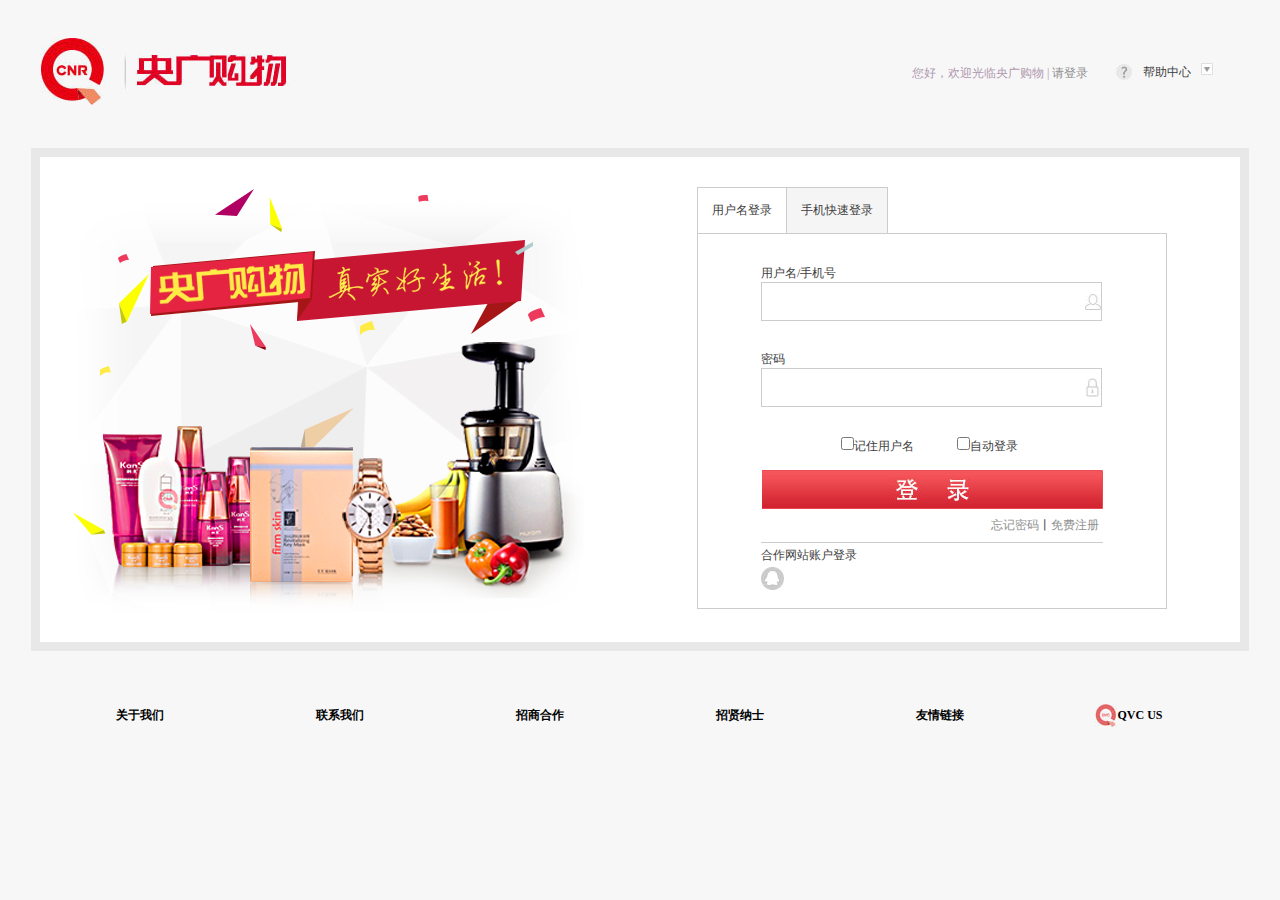
<file: cnrmall/www/src/html/login.html>
<!DOCTYPE html>
<html>

	<head>
		<meta charset="UTF-8">
		<title>用户登录</title>
		<link rel="stylesheet" type="text/css" href="../css/publictwo.css"/>
		<link rel="stylesheet" href="../css/login.css" />
	</head>

	<body>

		

		<div class="w cont">
			<img src="../img/sing-bg.jpg" class="l" />
			<div class="l right">
				<ul class="method">
					<li class="l">用户名登录</li>
					<li class="l bgcolor">手机快速登录</li>
				</ul>
				<div class="bot">
					<form class="uesersname">
						用户名/手机号<br />
						<input type="text" style="background:url(../img/icon-1.jpg) no-repeat right;" class="one"/>
						<br />
						
						密码<br />
						<input type="password" style="background: url(../img/icon-2.jpg) no-repeat right;" class="one" /><br />
						
						<input type="checkbox" style="margin-left: 80px;" id="remuser"/>记住用户名
						<input type="checkbox" style="margin-left: 40px;"/>自动登录<br />
						
						<input type="button" value="" class="loginbtn"/>
						<br />
						<p class="forget"><a href="#">忘记密码</a>丨<a href="register.html">免费注册</a></p>
						<P class="cooperate">合作网站账户登录</P>
						<ul class="cooperateul">
							<li class="l"><a href="#"><img src="../img/QQ.jpg" /></a></li>
						</ul>
					</form>
					
					
					
					<form class="phoneway" style="display: none;">
						用户名/手机号<br />
						<input type="text" style="background:url(../img/icon-1.jpg) no-repeat right;" class="one"/>
						<br />
						<input type="button" value="获取动态密码" class="getpsd"/><br />
						
						密码<br />
						<input type="password" style="background: url(../img/icon-2.jpg) no-repeat right;" class="one" /><br />
						
						
						<input type="button" value="" class="loginbtn"/>
						<br />
						<p class="forget"><a href="register.html">免费注册</a></p>
						<P class="cooperate">合作网站账户登录</P>
						<ul class="cooperateul">
							<li class="l"><a href="#"><img src="../img/QQ.jpg" /></a></li>
						</ul>
					</form>
				</div>
			</div>
		</div>

		

		
	</body>
		<script src="../js/jquery-1.11.3.js"></script>
		<script src="../js/jquery.cookie.js"></script>
		<script src="../js/login.js"></script>
		<script src="../js/publictwo.js"></script>
</html>
</file>
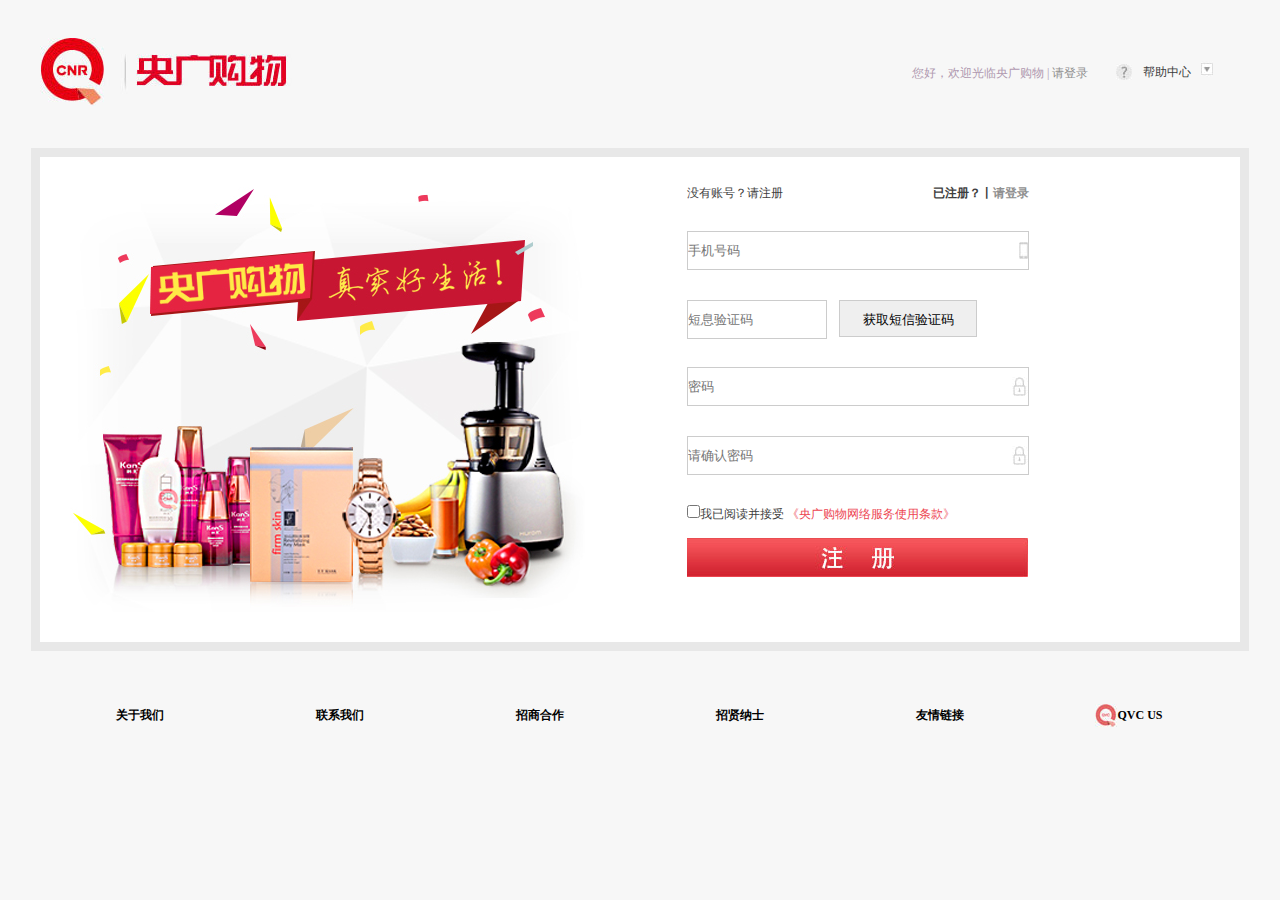
<file: cnrmall/www/src/html/register.html>
<!DOCTYPE html>
<html>

	<head>
		<meta charset="UTF-8">
		<title>用户注册</title>
		<link rel="stylesheet" type="text/css" href="../css/publictwo.css"/>
		<link rel="stylesheet" href="../css/register.css" />
	</head>

	<body>

		

		<div class="w cont">
			<img src="../img/sing-bg.jpg" class="l" />
			<div class="l right">
				<p class="textp">没有账号？请注册<b class="r">已注册？丨<a href="login.html">请登录</a></b></p>
				<form>
					<input type="text" placeholder="手机号码" style="background: url(../img/icon3.jpg) no-repeat right;" class="one" /><span class="r"></span>
					<p class="phonenum"></p>
					<input type="text" class="l checktxt" placeholder="短息验证码" />
					<input type="button" value="获取短信验证码" class="txtbtn" />
					<p class="checknum"></p>
					<input type="password" style="background: url(../img/icon-2.jpg) no-repeat right;" placeholder="密码" class="one"/><span class="r"></span>
					<p class="paswdone"></p>
					<input type="password" style="background: url(../img/icon-2.jpg) no-repeat right;" placeholder="请确认密码" class="one" /><span class="r"></span>
					<p class="paswdtwo"></p>
					<label><input type="checkbox" class="agree" />我已阅读并接受</label>
					<a href="#" style="color:#ED4552">《央广购物网络服务使用条款》</a>
					<br /><br />
					<input type="button" class="subbtn" value=""/>
					<div class="regsuccess">
						<p>恭喜你，注册成功！</p>
						<p>页面将在&nbsp;<em class="jump">5</em>&nbsp;秒后跳转</p>
					</div>
				</form>
				
			</div>
		</div>

		

		
	</body>
		<script src="../js/jquery-1.11.3.js"></script>
		<script src="../js/jquery.cookie.js"></script>
		<script src="../js/publictwo.js"></script>
		<script src="../js/register.js"></script>
</html>
</file>
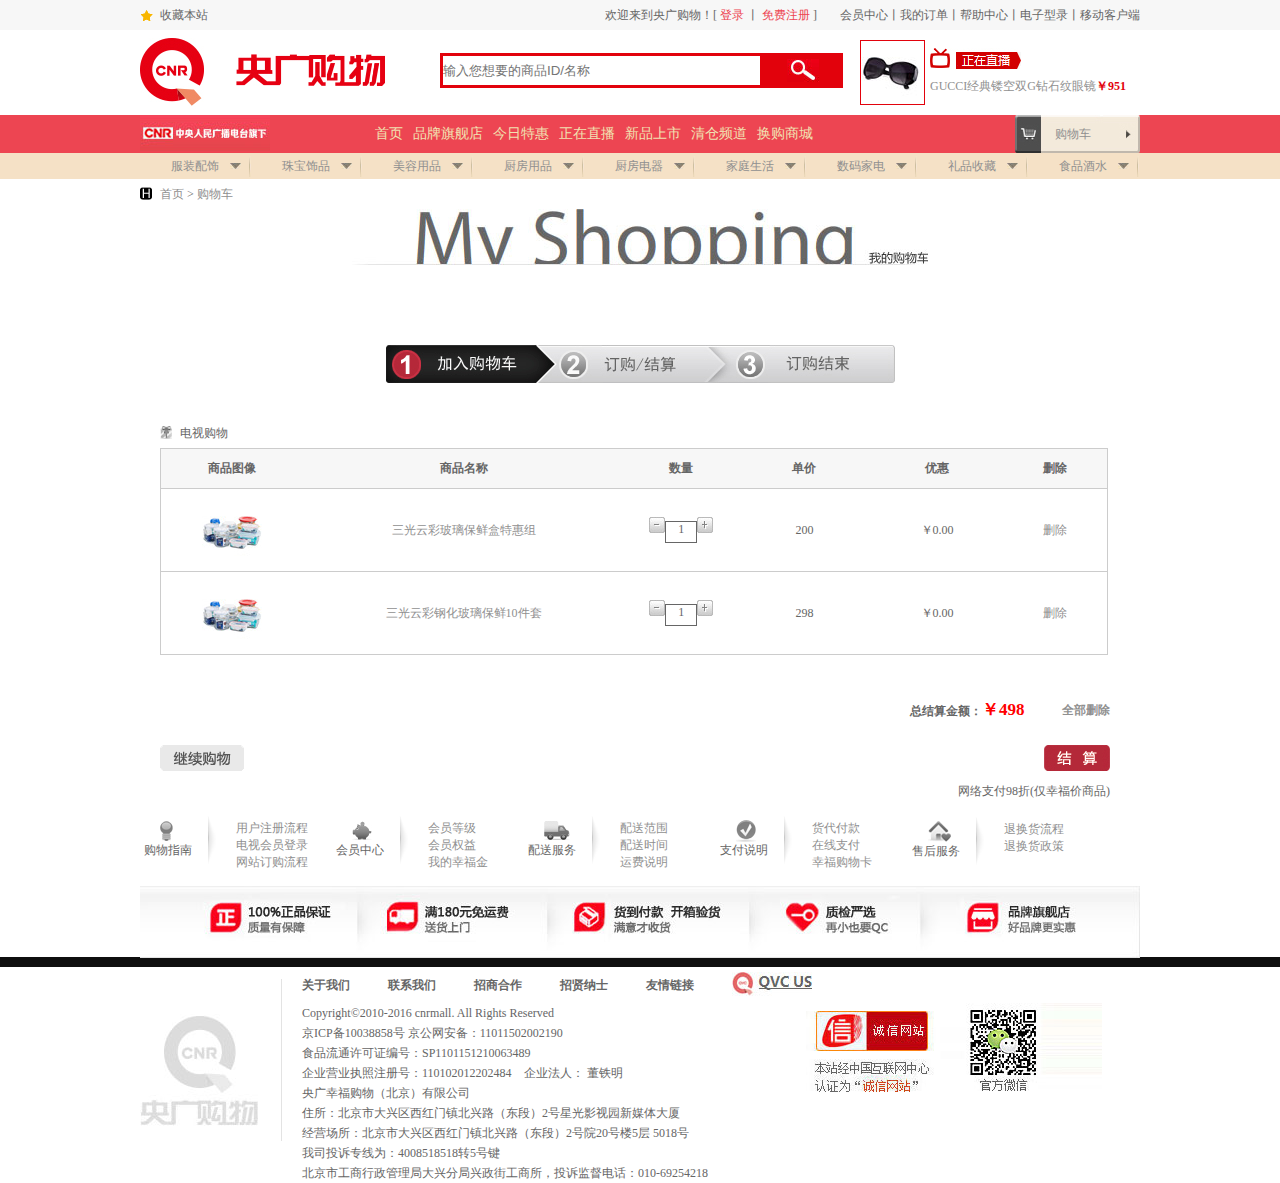
<file: cnrmall/www/src/html/shoppingpay.html>
<!DOCTYPE html>
<html>
	<head>
		<meta charset="utf-8" />
		<title>购物车</title>
		<link rel="stylesheet" href="../css/public.css" />
		<link rel="stylesheet" type="text/css" href="../css/shoppingpay.css"/>
	</head>
	<body>
		<div class="maintop">
			<div class="w">
				<p class="l maintop-p">
					<a href="#">收藏本站</a>
				</p>
				<ul class="r maintop-rightone">
					<li class="l"><a href="#">会员中心</a>丨</li>
					<li class="l"><a href="#">我的订单</a>丨</li>
					<li class="l"><a href="#">帮助中心</a>丨</li>
					<li class="l"><a href="#">电子型录</a>丨</li>
					<li class="l"><a href="#">移动客户端</a></li>
				</ul>
				<div class="r maintop-righttwo">
					欢迎来到央广购物！[
					<a href="login.html">登录</a>
					丨
					<a href="register.html">免费注册</a>
					]
				</div>
			</div>
		</div>
		
		<div class="header">
			<div class="w">
				<h1 class="l logo"><a href="../index.html"><img  src="../img/logo.jpg" /></a></h1>
				<div class="l search">
					<input type="text" placeholder="输入您想要的商品ID/名称" class="l searchtxt" />
					<input type="button" class="l searchbtn" />
				</div>
				<dl class="r live">
					<dt class="live-img l">
						<a href="#"><img src="../img/yanjing.jpg" /></a>
					</dt>
					<dd class="r live-txt">
						<p class="live-p-img"><a href="#"><img src="../img/new-zb.jpg" /></a></p>
						<p class="live-p"><a href="#">GUCCI经典镂空双G钻石纹眼镜<strong>￥951</strong></a></p>
					</dd>
				</dl>
			</div>			
		</div>
				
		<div class="navone">
			<div class="w">
				<h2 class="l"><img src="../img/logomin.png" /></h2>
				<ul class="l">				                
					<li class="l"><a href="../index.html">首页</a></li>
					<li class="l"><a href="brandlist.html">品牌旗舰店</a></li>
					<li class="l"><a href="#">今日特惠</a></li>
					<li class="l"><a href="#">正在直播</a></li>
					<li class="l"><a href="#">新品上市</a></li>
					<li class="l"><a href="#">清仓频道</a></li>
					<li class="l"><a href="#">换购商城</a></li>
				</ul>
				<div class="r shoppingcar">
					<a href="shoppingpay.html"><p>购物车</p></a>
				</div>				
			</div>
		</div>
		
		<div class="navtwo">
			<div class="w">
				<ul >
					<li class="l activeself ">
						<a href="#" class="linkone link-one">服装配饰 </a>
						<div class="hid">
							<div class="l">
								<dl>
									<dt class="l">配饰</dt>
									<dd class="l">
										<ul>
											<li class="l"><a href="#">箱包</a></li>
											<li class="l"><a href="#">袜类</a></li>
											<li class="l"><a href="#">精选女用包</a></li>
											<li class="l"><a href="#">实用功能包</a></li>
											<li class="l"><a href="#">太阳镜</a></li>
											<li class="l"><a href="#">帽子</a></li>
											<li class="l"><a href="#">女鞋</a></li>
											<li class="l"><a href="#">男鞋</a></li>
											<li class="l"><a href="#">一般配饰</a></li>
											<li class="l"><a href="#">其他</a></li>
										</ul>
									</dd>
								</dl>
								        
								<dl>
									<dt class="l">内衣</dt>
									<dd class="l">
										<ul>
											<li class="l"><a href="#">保暖内衣</a></li>
											<li class="l"><a href="#">塑身衣</a></li>
											<li class="l"><a href="#">内衣裤</a></li>
											<li class="l"><a href="#">睡衣</a></li>
											<li class="l"><a href="#">文胸</a></li>
											<li class="l"><a href="#">睡衣袍</a></li>
											<li class="l"><a href="#">居家服</a></li>
											<li class="l"><a href="#">其他</a></li>
										</ul>
									</dd>
								</dl> 

								<dl>
									<dt class="l">服装</dt>
									<dd class="l">
										<ul>
											<li class="l"><a href="#">男士服装</a></li>
											<li class="l"><a href="#">女士服装</a></li>
											<li class="l"><a href="#">运动套装</a></li>
											<li class="l"><a href="#">西装</a></li>
											<li class="l"><a href="#">大号码专区</a></li>
											<li class="l"><a href="#">其他</a></li>
										</ul>
									</dd>
								</dl>

							</div>
							<div class="r">
								<h3>热门品牌</h3>
								<a href="#" class="l">娇诗婷</a>
								<a href="#" class="l">宝娜斯</a>
								<a href="#" class="l">绮瑞</a>
								<a href="#" class="l">CYDNEY MAR</a>
								<a href="#" class="l">馨蒂</a>
								<a href="#" class="l">Nina Leonard</a>
								<a href="#" class="l">Julia K</a>
								<a href="#" class="l">依媚娇人</a>
								<a href="#" class="l">Tiana B</a>
								<a href="#" class="l">迪梦斯</a>
								<a href="#" class="l">诺贝达</a>
								<a href="#" class="l">菩洋</a>
								<a href="#" class="l">KL&VK</a>
								<a href="#" class="l">贝富莱</a>
								<a href="#" class="l">可美可莉</a>
								<a href="#" class="l">金三塔</a>
								<a href="#" class="l">卡罗世家</a>
								<a href="#" class="l">爱澜依</a>
								<a href="#" class="l">Anabelle</a>
							</div>
							          
						</div>						
					</li>
					<li class="l activeself">
						<a href="#" class="linkone link-one">珠宝饰品</a>
						<div class="hid">
							<div class="l">
								<dl>
									<dt class="l">配饰</dt>
									<dd class="l">
										<ul>
											<li class="l"><a href="#">箱包</a></li>
											<li class="l"><a href="#">袜类</a></li>
											<li class="l"><a href="#">精选女用包</a></li>
											<li class="l"><a href="#">实用功能包</a></li>
											<li class="l"><a href="#">太阳镜</a></li>
											<li class="l"><a href="#">帽子</a></li>
											<li class="l"><a href="#">女鞋</a></li>
											<li class="l"><a href="#">男鞋</a></li>
											<li class="l"><a href="#">一般配饰</a></li>
											<li class="l"><a href="#">其他</a></li>
										</ul>
									</dd>
								</dl>
								        
								<dl>
									<dt class="l">内衣</dt>
									<dd class="l">
										<ul>
											<li class="l"><a href="#">保暖内衣</a></li>
											<li class="l"><a href="#">塑身衣</a></li>
											<li class="l"><a href="#">内衣裤</a></li>
											<li class="l"><a href="#">睡衣</a></li>
											<li class="l"><a href="#">文胸</a></li>
											<li class="l"><a href="#">睡衣袍</a></li>
											<li class="l"><a href="#">居家服</a></li>
											<li class="l"><a href="#">其他</a></li>
										</ul>
									</dd>
								</dl> 

								<dl>
									<dt class="l">服装</dt>
									<dd class="l">
										<ul>
											<li class="l"><a href="#">男士服装</a></li>
											<li class="l"><a href="#">女士服装</a></li>
											<li class="l"><a href="#">运动套装</a></li>
											<li class="l"><a href="#">西装</a></li>
											<li class="l"><a href="#">大号码专区</a></li>
											<li class="l"><a href="#">其他</a></li>
										</ul>
									</dd>
								</dl>

							</div>
							<div class="r">
								<h3>热门品牌</h3>
								<a href="#" class="l">娇诗婷</a>
								<a href="#" class="l">宝娜斯</a>
								<a href="#" class="l">绮瑞</a>
								<a href="#" class="l">CYDNEY MAR</a>
								<a href="#" class="l">馨蒂</a>
								<a href="#" class="l">Nina Leonard</a>
								<a href="#" class="l">Julia K</a>
								<a href="#" class="l">依媚娇人</a>
								<a href="#" class="l">Tiana B</a>
								<a href="#" class="l">迪梦斯</a>
								<a href="#" class="l">诺贝达</a>
								<a href="#" class="l">菩洋</a>
								<a href="#" class="l">KL&VK</a>
								<a href="#" class="l">贝富莱</a>
								<a href="#" class="l">可美可莉</a>
								<a href="#" class="l">金三塔</a>
								<a href="#" class="l">卡罗世家</a>
								<a href="#" class="l">爱澜依</a>
								<a href="#" class="l">Anabelle</a>
							</div>
							          
						</div>								
					</li>
					<li class="l activeself">
						<a href="#" class="linkone link-one">美容用品</a>
						<div class="hid hide-three">
							<div class="l">
								<dl>
									<dt class="l">配饰</dt>
									<dd class="l">
										<ul>
											<li class="l"><a href="#">箱包</a></li>
											<li class="l"><a href="#">袜类</a></li>
											<li class="l"><a href="#">精选女用包</a></li>
											<li class="l"><a href="#">实用功能包</a></li>
											<li class="l"><a href="#">太阳镜</a></li>
											<li class="l"><a href="#">帽子</a></li>
											<li class="l"><a href="#">女鞋</a></li>
											<li class="l"><a href="#">男鞋</a></li>
											<li class="l"><a href="#">一般配饰</a></li>
											<li class="l"><a href="#">其他</a></li>
										</ul>
									</dd>
								</dl>
								        
								<dl>
									<dt class="l">内衣</dt>
									<dd class="l">
										<ul>
											<li class="l"><a href="#">保暖内衣</a></li>
											<li class="l"><a href="#">塑身衣</a></li>
											<li class="l"><a href="#">内衣裤</a></li>
											<li class="l"><a href="#">睡衣</a></li>
											<li class="l"><a href="#">文胸</a></li>
											<li class="l"><a href="#">睡衣袍</a></li>
											<li class="l"><a href="#">居家服</a></li>
											<li class="l"><a href="#">其他</a></li>
										</ul>
									</dd>
								</dl> 
								<dl>
									<dt class="l">配饰</dt>
									<dd class="l">
										<ul>
											<li class="l"><a href="#">箱包</a></li>
											<li class="l"><a href="#">袜类</a></li>
											<li class="l"><a href="#">精选女用包</a></li>
											<li class="l"><a href="#">实用功能包</a></li>
											<li class="l"><a href="#">太阳镜</a></li>
											<li class="l"><a href="#">帽子</a></li>
											<li class="l"><a href="#">女鞋</a></li>
											<li class="l"><a href="#">男鞋</a></li>
											<li class="l"><a href="#">一般配饰</a></li>
											<li class="l"><a href="#">其他</a></li>
										</ul>
									</dd>
								</dl>

								<dl>
									<dt class="l">服装</dt>
									<dd class="l">
										<ul>
											<li class="l"><a href="#">男士服装</a></li>
											<li class="l"><a href="#">女士服装</a></li>
											<li class="l"><a href="#">运动套装</a></li>
											<li class="l"><a href="#">西装</a></li>
											<li class="l"><a href="#">大号码专区</a></li>
											<li class="l"><a href="#">其他</a></li>
										</ul>
									</dd>
								</dl>

							</div>
							<div class="r">
								<h3>热门品牌</h3>
								<a href="#" class="l">娇诗婷</a>
								<a href="#" class="l">宝娜斯</a>
								<a href="#" class="l">绮瑞</a>
								<a href="#" class="l">CYDNEY MAR</a>
								<a href="#" class="l">馨蒂</a>
								<a href="#" class="l">Nina Leonard</a>
								<a href="#" class="l">Julia K</a>
								<a href="#" class="l">依媚娇人</a>
								<a href="#" class="l">Tiana B</a>
								<a href="#" class="l">迪梦斯</a>
								<a href="#" class="l">诺贝达</a>
								<a href="#" class="l">菩洋</a>
								<a href="#" class="l">KL&VK</a>
								<a href="#" class="l">贝富莱</a>
								<a href="#" class="l">可美可莉</a>
								<a href="#" class="l">金三塔</a>
								<a href="#" class="l">卡罗世家</a>
								<a href="#" class="l">爱澜依</a>
								<a href="#" class="l">Anabelle</a>
							</div>
							          
						</div>								
					</li>
					<li class="l activeself">
						<a href="#" class="linkone link-one">厨房用品</a>
						<div class="hid  hide-four">
							<div class="l">
								<dl>
									<dt class="l">配饰</dt>
									<dd class="l">
										<ul>
											<li class="l"><a href="#">箱包</a></li>
											<li class="l"><a href="#">袜类</a></li>
											<li class="l"><a href="#">精选女用包</a></li>
											<li class="l"><a href="#">实用功能包</a></li>
											<li class="l"><a href="#">太阳镜</a></li>
											<li class="l"><a href="#">帽子</a></li>
											<li class="l"><a href="#">女鞋</a></li>
											<li class="l"><a href="#">男鞋</a></li>
											<li class="l"><a href="#">一般配饰</a></li>
											<li class="l"><a href="#">其他</a></li>
										</ul>
									</dd>
								</dl>
								        
								<dl>
									<dt class="l">内衣</dt>
									<dd class="l">
										<ul>
											<li class="l"><a href="#">保暖内衣</a></li>
											<li class="l"><a href="#">塑身衣</a></li>
											<li class="l"><a href="#">内衣裤</a></li>
											<li class="l"><a href="#">睡衣</a></li>
											<li class="l"><a href="#">文胸</a></li>
											<li class="l"><a href="#">睡衣袍</a></li>
											<li class="l"><a href="#">居家服</a></li>
											<li class="l"><a href="#">其他</a></li>
										</ul>
									</dd>
								</dl> 

								<dl>
									<dt class="l">服装</dt>
									<dd class="l">
										<ul>
											<li class="l"><a href="#">男士服装</a></li>
											<li class="l"><a href="#">女士服装</a></li>
											<li class="l"><a href="#">运动套装</a></li>
											<li class="l"><a href="#">西装</a></li>
											<li class="l"><a href="#">大号码专区</a></li>
											<li class="l"><a href="#">其他</a></li>
										</ul>
									</dd>
								</dl>

							</div>
							<div class="r">
								<h3>热门品牌</h3>
								<a href="#" class="l">娇诗婷</a>
								<a href="#" class="l">宝娜斯</a>
								<a href="#" class="l">绮瑞</a>
								<a href="#" class="l">CYDNEY MAR</a>
								<a href="#" class="l">馨蒂</a>
								<a href="#" class="l">Nina Leonard</a>
								<a href="#" class="l">Julia K</a>
								<a href="#" class="l">依媚娇人</a>
								<a href="#" class="l">Tiana B</a>
								<a href="#" class="l">迪梦斯</a>
								<a href="#" class="l">诺贝达</a>
								<a href="#" class="l">菩洋</a>
								<a href="#" class="l">KL&VK</a>
								<a href="#" class="l">贝富莱</a>
								<a href="#" class="l">可美可莉</a>
								<a href="#" class="l">金三塔</a>
								<a href="#" class="l">卡罗世家</a>
								<a href="#" class="l">爱澜依</a>
								<a href="#" class="l">Anabelle</a>
							</div>
							          
						</div>								
					</li>
					<li class="l activeself">
						<a href="#" class="linkone link-one">厨房电器</a>
						<div class="hid  hide-five">
							<div class="l">
								<dl>
									<dt class="l">配饰</dt>
									<dd class="l">
										<ul>
											<li class="l"><a href="#">箱包</a></li>
											<li class="l"><a href="#">袜类</a></li>
											<li class="l"><a href="#">精选女用包</a></li>
											<li class="l"><a href="#">实用功能包</a></li>
											<li class="l"><a href="#">太阳镜</a></li>
											<li class="l"><a href="#">帽子</a></li>
											<li class="l"><a href="#">女鞋</a></li>
											<li class="l"><a href="#">男鞋</a></li>
											<li class="l"><a href="#">一般配饰</a></li>
											<li class="l"><a href="#">其他</a></li>
										</ul>
									</dd>
								</dl>
								        
								<dl>
									<dt class="l">内衣</dt>
									<dd class="l">
										<ul>
											<li class="l"><a href="#">保暖内衣</a></li>
											<li class="l"><a href="#">塑身衣</a></li>
											<li class="l"><a href="#">内衣裤</a></li>
											<li class="l"><a href="#">睡衣</a></li>
											<li class="l"><a href="#">文胸</a></li>
											<li class="l"><a href="#">睡衣袍</a></li>
											<li class="l"><a href="#">居家服</a></li>
											<li class="l"><a href="#">其他</a></li>
										</ul>
									</dd>
								</dl> 

								<dl>
									<dt class="l">服装</dt>
									<dd class="l">
										<ul>
											<li class="l"><a href="#">男士服装</a></li>
											<li class="l"><a href="#">女士服装</a></li>
											<li class="l"><a href="#">运动套装</a></li>
											<li class="l"><a href="#">西装</a></li>
											<li class="l"><a href="#">大号码专区</a></li>
											<li class="l"><a href="#">其他</a></li>
										</ul>
									</dd>
								</dl>
								
								<dl>
									<dt class="l">内衣</dt>
									<dd class="l">
										<ul>
											<li class="l"><a href="#">保暖内衣</a></li>
											<li class="l"><a href="#">塑身衣</a></li>
											<li class="l"><a href="#">内衣裤</a></li>
											<li class="l"><a href="#">睡衣</a></li>
											<li class="l"><a href="#">文胸</a></li>
											<li class="l"><a href="#">睡衣袍</a></li>
											<li class="l"><a href="#">居家服</a></li>
											<li class="l"><a href="#">其他</a></li>
										</ul>
									</dd>
								</dl> 

							</div>
							<div class="r">
								<h3>热门品牌</h3>
								<a href="#" class="l">娇诗婷</a>
								<a href="#" class="l">宝娜斯</a>
								<a href="#" class="l">绮瑞</a>
								<a href="#" class="l">CYDNEY MAR</a>
								<a href="#" class="l">馨蒂</a>
								<a href="#" class="l">Nina Leonard</a>
								<a href="#" class="l">Julia K</a>
								<a href="#" class="l">依媚娇人</a>
								<a href="#" class="l">Tiana B</a>
								<a href="#" class="l">迪梦斯</a>
								<a href="#" class="l">诺贝达</a>
								<a href="#" class="l">菩洋</a>
								<a href="#" class="l">KL&VK</a>
								<a href="#" class="l">贝富莱</a>
								<a href="#" class="l">可美可莉</a>
								<a href="#" class="l">金三塔</a>
								<a href="#" class="l">卡罗世家</a>
								<a href="#" class="l">爱澜依</a>
								<a href="#" class="l">Anabelle</a>
							</div>
							          
						</div>								
					</li>
					<li class="l activeself">
						<a href="#" class="linkone link-one">家庭生活</a>
						<div class="hid hide-six">
							<div class="l">
								<dl>
									<dt class="l">配饰</dt>
									<dd class="l">
										<ul>
											<li class="l"><a href="#">箱包</a></li>
											<li class="l"><a href="#">袜类</a></li>
											<li class="l"><a href="#">精选女用包</a></li>
											<li class="l"><a href="#">实用功能包</a></li>
											<li class="l"><a href="#">太阳镜</a></li>
											<li class="l"><a href="#">帽子</a></li>
											<li class="l"><a href="#">女鞋</a></li>
											<li class="l"><a href="#">男鞋</a></li>
											<li class="l"><a href="#">一般配饰</a></li>
											<li class="l"><a href="#">其他</a></li>
										</ul>
									</dd>
								</dl>
								<dl>
									<dt class="l">配饰</dt>
									<dd class="l">
										<ul>
											<li class="l"><a href="#">箱包</a></li>
											<li class="l"><a href="#">袜类</a></li>
											<li class="l"><a href="#">精选女用包</a></li>
											<li class="l"><a href="#">实用功能包</a></li>
											<li class="l"><a href="#">太阳镜</a></li>
											<li class="l"><a href="#">帽子</a></li>
											<li class="l"><a href="#">女鞋</a></li>
											<li class="l"><a href="#">男鞋</a></li>
											<li class="l"><a href="#">一般配饰</a></li>
											<li class="l"><a href="#">其他</a></li>
										</ul>
									</dd>
								</dl>
								<dl>
									<dt class="l">配饰</dt>
									<dd class="l">
										<ul>
											<li class="l"><a href="#">箱包</a></li>
											<li class="l"><a href="#">袜类</a></li>
											<li class="l"><a href="#">精选女用包</a></li>
											<li class="l"><a href="#">实用功能包</a></li>
											<li class="l"><a href="#">太阳镜</a></li>
											<li class="l"><a href="#">帽子</a></li>
											<li class="l"><a href="#">女鞋</a></li>
											<li class="l"><a href="#">男鞋</a></li>
											<li class="l"><a href="#">一般配饰</a></li>
											<li class="l"><a href="#">其他</a></li>
										</ul>
									</dd>
								</dl>
								<dl>
									<dt class="l">配饰</dt>
									<dd class="l">
										<ul>
											<li class="l"><a href="#">箱包</a></li>
											<li class="l"><a href="#">袜类</a></li>
											<li class="l"><a href="#">精选女用包</a></li>
											<li class="l"><a href="#">实用功能包</a></li>
											<li class="l"><a href="#">太阳镜</a></li>
											<li class="l"><a href="#">帽子</a></li>
											<li class="l"><a href="#">女鞋</a></li>
											<li class="l"><a href="#">男鞋</a></li>
											<li class="l"><a href="#">一般配饰</a></li>
											<li class="l"><a href="#">其他</a></li>
										</ul>
									</dd>
								</dl>
								<dl>
									<dt class="l">内衣</dt>
									<dd class="l">
										<ul>
											<li class="l"><a href="#">保暖内衣</a></li>
											<li class="l"><a href="#">塑身衣</a></li>
											<li class="l"><a href="#">内衣裤</a></li>
											<li class="l"><a href="#">睡衣</a></li>
											<li class="l"><a href="#">文胸</a></li>
											<li class="l"><a href="#">睡衣袍</a></li>
											<li class="l"><a href="#">居家服</a></li>
											<li class="l"><a href="#">其他</a></li>
										</ul>
									</dd>
								</dl> 

								
								
								
								        
								<dl>
									<dt class="l">内衣</dt>
									<dd class="l">
										<ul>
											<li class="l"><a href="#">保暖内衣</a></li>
											<li class="l"><a href="#">塑身衣</a></li>
											<li class="l"><a href="#">内衣裤</a></li>
											<li class="l"><a href="#">睡衣</a></li>
											<li class="l"><a href="#">文胸</a></li>
											<li class="l"><a href="#">睡衣袍</a></li>
											<li class="l"><a href="#">居家服</a></li>
											<li class="l"><a href="#">其他</a></li>
										</ul>
									</dd>
								</dl> 

								<dl>
									<dt class="l">配饰</dt>
									<dd class="l">
										<ul>
											<li class="l"><a href="#">箱包</a></li>
											<li class="l"><a href="#">袜类</a></li>
											<li class="l"><a href="#">精选女用包</a></li>
											<li class="l"><a href="#">实用功能包</a></li>
											<li class="l"><a href="#">太阳镜</a></li>
											<li class="l"><a href="#">帽子</a></li>
											<li class="l"><a href="#">女鞋</a></li>
											<li class="l"><a href="#">男鞋</a></li>
											<li class="l"><a href="#">一般配饰</a></li>
											<li class="l"><a href="#">其他</a></li>
										</ul>
									</dd>
								</dl>
								        
								
								<dl>
									<dt class="l">服装</dt>
									<dd class="l">
										<ul>
											<li class="l"><a href="#">男士服装</a></li>
											<li class="l"><a href="#">女士服装</a></li>
											<li class="l"><a href="#">运动套装</a></li>
											<li class="l"><a href="#">西装</a></li>
											<li class="l"><a href="#">大号码专区</a></li>
											<li class="l"><a href="#">其他</a></li>
										</ul>
									</dd>
								</dl>
								<dl>
									<dt class="l">配饰</dt>
									<dd class="l">
										<ul>
											<li class="l"><a href="#">箱包</a></li>
											<li class="l"><a href="#">袜类</a></li>
											<li class="l"><a href="#">精选女用包</a></li>
											<li class="l"><a href="#">实用功能包</a></li>
											<li class="l"><a href="#">太阳镜</a></li>
											<li class="l"><a href="#">帽子</a></li>
											<li class="l"><a href="#">女鞋</a></li>
											<li class="l"><a href="#">男鞋</a></li>
											<li class="l"><a href="#">一般配饰</a></li>
											<li class="l"><a href="#">其他</a></li>
										</ul>
									</dd>
								</dl>
								        
								
								<dl>
									<dt class="l">服装</dt>
									<dd class="l">
										<ul>
											<li class="l"><a href="#">男士服装</a></li>
											<li class="l"><a href="#">女士服装</a></li>
											<li class="l"><a href="#">运动套装</a></li>
											<li class="l"><a href="#">西装</a></li>
											<li class="l"><a href="#">大号码专区</a></li>
											<li class="l"><a href="#">其他</a></li>
										</ul>
									</dd>
								</dl>

							</div>
							<div class="r">
								<h3>热门品牌</h3>
								<a href="#" class="l">娇诗婷</a>
								<a href="#" class="l">宝娜斯</a>
								<a href="#" class="l">绮瑞</a>
								<a href="#" class="l">CYDNEY MAR</a>
								<a href="#" class="l">馨蒂</a>
								<a href="#" class="l">Nina Leonard</a>
								<a href="#" class="l">Julia K</a>
								<a href="#" class="l">依媚娇人</a>
								<a href="#" class="l">Tiana B</a>
								<a href="#" class="l">迪梦斯</a>
								<a href="#" class="l">诺贝达</a>
								<a href="#" class="l">菩洋</a>
								<a href="#" class="l">KL&VK</a>
								<a href="#" class="l">贝富莱</a>
								<a href="#" class="l">可美可莉</a>
								<a href="#" class="l">金三塔</a>
								<a href="#" class="l">卡罗世家</a>
								<a href="#" class="l">爱澜依</a>
								<a href="#" class="l">Anabelle</a>
							</div>
							          
						</div>						
					</li>
					<li class="l activeself">
						<a href="#" class="linkone link-one">数码家电</a>
						<div class="hid hide-seven">
							<div class="l">
								<dl>
									<dt class="l">配饰</dt>
									<dd class="l">
										<ul>
											<li class="l"><a href="#">箱包</a></li>
											<li class="l"><a href="#">袜类</a></li>
											<li class="l"><a href="#">精选女用包</a></li>
											<li class="l"><a href="#">实用功能包</a></li>
											<li class="l"><a href="#">太阳镜</a></li>
											<li class="l"><a href="#">帽子</a></li>
											<li class="l"><a href="#">女鞋</a></li>
											<li class="l"><a href="#">男鞋</a></li>
											<li class="l"><a href="#">一般配饰</a></li>
											<li class="l"><a href="#">其他</a></li>
										</ul>
									</dd>
								</dl>
								        
								<dl>
									<dt class="l">内衣</dt>
									<dd class="l">
										<ul>
											<li class="l"><a href="#">保暖内衣</a></li>
											<li class="l"><a href="#">塑身衣</a></li>
											<li class="l"><a href="#">内衣裤</a></li>
											<li class="l"><a href="#">睡衣</a></li>
											<li class="l"><a href="#">文胸</a></li>
											<li class="l"><a href="#">睡衣袍</a></li>
											<li class="l"><a href="#">居家服</a></li>
											<li class="l"><a href="#">其他</a></li>
										</ul>
									</dd>
								</dl>
								
								<dl>
									<dt class="l">内衣</dt>
									<dd class="l">
										<ul>
											<li class="l"><a href="#">保暖内衣</a></li>
											<li class="l"><a href="#">塑身衣</a></li>
											<li class="l"><a href="#">内衣裤</a></li>
											<li class="l"><a href="#">睡衣</a></li>
											<li class="l"><a href="#">文胸</a></li>
											<li class="l"><a href="#">睡衣袍</a></li>
											<li class="l"><a href="#">居家服</a></li>
											<li class="l"><a href="#">其他</a></li>
										</ul>
									</dd>
								</dl> 

								<dl>
									<dt class="l">服装</dt>
									<dd class="l">
										<ul>
											<li class="l"><a href="#">男士服装</a></li>
											<li class="l"><a href="#">女士服装</a></li>
											<li class="l"><a href="#">运动套装</a></li>
											<li class="l"><a href="#">西装</a></li>
											<li class="l"><a href="#">大号码专区</a></li>
											<li class="l"><a href="#">其他</a></li>
										</ul>
									</dd>
								</dl>

							</div>
							<div class="r">
								<h3>热门品牌</h3>
								<a href="#" class="l">娇诗婷</a>
								<a href="#" class="l">宝娜斯</a>
								<a href="#" class="l">绮瑞</a>
								<a href="#" class="l">CYDNEY MAR</a>
								<a href="#" class="l">馨蒂</a>
								<a href="#" class="l">Nina Leonard</a>
								<a href="#" class="l">Julia K</a>
								<a href="#" class="l">依媚娇人</a>
								<a href="#" class="l">Tiana B</a>
								<a href="#" class="l">迪梦斯</a>
								<a href="#" class="l">诺贝达</a>
								<a href="#" class="l">菩洋</a>
								<a href="#" class="l">KL&VK</a>
								<a href="#" class="l">贝富莱</a>
								<a href="#" class="l">可美可莉</a>
								<a href="#" class="l">金三塔</a>
								<a href="#" class="l">卡罗世家</a>
								<a href="#" class="l">爱澜依</a>
								<a href="#" class="l">Anabelle</a>
							</div>
							          
						</div>								
					</li>
					<li class="l activeself">
						<a href="#" class="linkone link-one">礼品收藏</a>
						<div class="hid hide-eight">
							<div class="l">
								<dl>
									<dt class="l">配饰</dt>
									<dd class="l">
										<ul>
											<li class="l"><a href="#">箱包</a></li>
											<li class="l"><a href="#">袜类</a></li>
											<li class="l"><a href="#">精选女用包</a></li>
											<li class="l"><a href="#">实用功能包</a></li>
											<li class="l"><a href="#">太阳镜</a></li>
											<li class="l"><a href="#">帽子</a></li>
											<li class="l"><a href="#">女鞋</a></li>
											<li class="l"><a href="#">男鞋</a></li>
											<li class="l"><a href="#">一般配饰</a></li>
											<li class="l"><a href="#">其他</a></li>
										</ul>
									</dd>
								</dl>
								        
								<dl>
									<dt class="l">内衣</dt>
									<dd class="l">
										<ul>
											<li class="l"><a href="#">保暖内衣</a></li>
											<li class="l"><a href="#">塑身衣</a></li>
											<li class="l"><a href="#">内衣裤</a></li>
											<li class="l"><a href="#">睡衣</a></li>
											<li class="l"><a href="#">文胸</a></li>
											<li class="l"><a href="#">睡衣袍</a></li>
											<li class="l"><a href="#">居家服</a></li>
											<li class="l"><a href="#">其他</a></li>
										</ul>
									</dd>
								</dl> 

								<dl>
									<dt class="l">服装</dt>
									<dd class="l">
										<ul>
											<li class="l"><a href="#">男士服装</a></li>
											<li class="l"><a href="#">女士服装</a></li>
											<li class="l"><a href="#">运动套装</a></li>
											<li class="l"><a href="#">西装</a></li>
											<li class="l"><a href="#">大号码专区</a></li>
											<li class="l"><a href="#">其他</a></li>
										</ul>
									</dd>
								</dl>

							</div>
							<div class="r">
								<h3>热门品牌</h3>
								<a href="#" class="l">娇诗婷</a>
								<a href="#" class="l">宝娜斯</a>
								<a href="#" class="l">绮瑞</a>
								<a href="#" class="l">CYDNEY MAR</a>
								<a href="#" class="l">馨蒂</a>
								<a href="#" class="l">Nina Leonard</a>
								<a href="#" class="l">Julia K</a>
								<a href="#" class="l">依媚娇人</a>
								<a href="#" class="l">Tiana B</a>
								<a href="#" class="l">迪梦斯</a>
								<a href="#" class="l">诺贝达</a>
								<a href="#" class="l">菩洋</a>
								<a href="#" class="l">KL&VK</a>
								<a href="#" class="l">贝富莱</a>
								<a href="#" class="l">可美可莉</a>
								<a href="#" class="l">金三塔</a>
								<a href="#" class="l">卡罗世家</a>
								<a href="#" class="l">爱澜依</a>
								<a href="#" class="l">Anabelle</a>
							</div>
							          
						</div>								
					</li>
					<li class="l activeself">
						<a href="#" class="linkone link-one">食品酒水</a>
						<div class="hid hide-nine">
							<div class="l">
								<dl>
									<dt class="l">配饰</dt>
									<dd class="l">
										<ul>
											<li class="l"><a href="#">箱包</a></li>
											<li class="l"><a href="#">袜类</a></li>
											<li class="l"><a href="#">精选女用包</a></li>
											<li class="l"><a href="#">实用功能包</a></li>
											<li class="l"><a href="#">太阳镜</a></li>
											<li class="l"><a href="#">帽子</a></li>
											<li class="l"><a href="#">女鞋</a></li>
											<li class="l"><a href="#">男鞋</a></li>
											<li class="l"><a href="#">一般配饰</a></li>
											<li class="l"><a href="#">其他</a></li>
										</ul>
									</dd>
								</dl>
								        
								<dl>
									<dt class="l">内衣</dt>
									<dd class="l">
										<ul>
											<li class="l"><a href="#">保暖内衣</a></li>
											<li class="l"><a href="#">塑身衣</a></li>
											<li class="l"><a href="#">内衣裤</a></li>
											<li class="l"><a href="#">睡衣</a></li>
											<li class="l"><a href="#">文胸</a></li>
											<li class="l"><a href="#">睡衣袍</a></li>
											<li class="l"><a href="#">居家服</a></li>
											<li class="l"><a href="#">其他</a></li>
										</ul>
									</dd>
								</dl> 
								<dl>
									<dt class="l">内衣</dt>
									<dd class="l">
										<ul>
											<li class="l"><a href="#">保暖内衣</a></li>
											<li class="l"><a href="#">塑身衣</a></li>
											<li class="l"><a href="#">内衣裤</a></li>
											<li class="l"><a href="#">睡衣</a></li>
											<li class="l"><a href="#">文胸</a></li>
											<li class="l"><a href="#">睡衣袍</a></li>
											<li class="l"><a href="#">居家服</a></li>
											<li class="l"><a href="#">其他</a></li>
										</ul>
									</dd>
								</dl> 


								<dl>
									<dt class="l">服装</dt>
									<dd class="l">
										<ul>
											<li class="l"><a href="#">男士服装</a></li>
											<li class="l"><a href="#">女士服装</a></li>
											<li class="l"><a href="#">运动套装</a></li>
											<li class="l"><a href="#">西装</a></li>
											<li class="l"><a href="#">大号码专区</a></li>
											<li class="l"><a href="#">其他</a></li>
										</ul>
									</dd>
								</dl>

							</div>
							<div class="r">
								<h3>热门品牌</h3>
								<a href="#" class="l">娇诗婷</a>
								<a href="#" class="l">宝娜斯</a>
								<a href="#" class="l">绮瑞</a>
								<a href="#" class="l">CYDNEY MAR</a>
								<a href="#" class="l">馨蒂</a>
								<a href="#" class="l">Nina Leonard</a>
								<a href="#" class="l">Julia K</a>
								<a href="#" class="l">依媚娇人</a>
								<a href="#" class="l">Tiana B</a>
								<a href="#" class="l">迪梦斯</a>
								<a href="#" class="l">诺贝达</a>
								<a href="#" class="l">菩洋</a>
								<a href="#" class="l">KL&VK</a>
								<a href="#" class="l">贝富莱</a>
								<a href="#" class="l">可美可莉</a>
								<a href="#" class="l">金三塔</a>
								<a href="#" class="l">卡罗世家</a>
								<a href="#" class="l">爱澜依</a>
								<a href="#" class="l">Anabelle</a>
							</div>
							          
						</div>								
					</li>
				</ul>
			</div>
		</div>
			
		<div class="w cont">
			<p class="p_title"><img src="../img/t_19.gif" class="l" /><a href="../index.html">首页</a>&nbsp;&gt;&nbsp;<a href="shoppingpay.html">购物车</a></p>
			<img src="../img/carbg.jpg" class="cont-imgone" />
			<img src="../img/gwc_01.gif" class="cont-imgtwo" />
			<p class="pheader"><img src="../img/t_30.gif" class="l" />电视购物</p>
			<table>
				<tbody>
					<tr class="trone">
						<th style="width: 15%;">商品图像</th>
						<th style="width: 34%;">商品名称</th>
						<th style="width: 12%;">数量</th>
						<th style="width: 14%;">单价</th>
						<th style="width: 14%;">优惠</th>
						<th style="width: 11%;">删除</th>
					</tr>
				</tbody>				
			</table>
			<div class="shoptotal">
				<div class="money">总结算金额：<span>0</span><a href="javascript:;" class="r del">全部删除</a></div>
				<input type="button" style="width: 84px;height: 26px;background:url(../img/menu_08.gif) no-repeat center;border: 0;cursor: pointer;" />
				<input type="button" style="width: 66px;height: 26px;background:url(../img/menu_09.gif) no-repeat center;border: 0; cursor: pointer;" class="r" /><br />
				<p class="r">网络支付98折(仅幸福价商品)</p>
			</div>
		</div>
		
		<div class="bottomone">
			<div class="w">
				<dl class="l">
					<dt class="l"><img src="../img/t_13.gif" /><p>购物指南</p></dt>
					<dd class="l">
						<ul>
							<li><a href="#">用户注册流程</a></li>
							<li><a href="#">电视会员登录</a></li>
							<li><a href="#">网站订购流程</a></li>
						</ul>
					</dd>
				</dl>
				<dl class="l">
					<dt class="l"><img src="../img/t_17.gif" /><p>会员中心</p></dt>
					<dd class="l">
						<ul>
							<li><a href="#">会员等级</a></li>
							<li><a href="#">会员权益</a></li>
							<li><a href="#">我的幸福金</a></li>
						</ul>
					</dd>
				</dl>
				<dl class="l">
					<dt class="l"><img src="../img/t_14.gif" /><p>配送服务</p></dt>
					<dd class="l">
						<ul>
							<li><a href="#">配送范围</a></li>
							<li><a href="#">配送时间</a></li>
							<li><a href="#">运费说明</a></li>
						</ul>
					</dd>
				</dl>
				<dl class="l">
					<dt class="l"><img src="../img/t_15.gif" /><p>支付说明</p></dt>
					<dd class="l">
						<ul>
							<li><a href="#">货代付款</a></li>
							<li><a href="#">在线支付</a></li>
							<li><a href="#">幸福购物卡</a></li>
						</ul>
					</dd>
				</dl>
				<dl class="l">
					<dt class="l"><img src="../img/t_16.gif" /><p>售后服务</p></dt>
					<dd class="l">
						<ul>
							<li><a href="#">退换货流程</a></li>
							<li><a href="#">退换货政策</a></li>
						</ul>
					</dd>
				</dl>
			</div>
		</div>

		<div class="bottomtwo">
			<div class="w"><img src="../img/N_BT.jpg" /></div>
		</div>
				
		<div class="footer">
			<div class="w">
				<div class="l footer-img">
					<img src="../img/n_201423.jpg" />
				</div>
				<div class="l footer-txt">
					<ul>
						    
						<li class="l"><a href="#">关于我们</a></li>
						<li class="l"><a href="#">联系我们</a></li>
						<li class="l"><a href="#">招商合作</a></li>
						<li class="l"><a href="#">招贤纳士</a></li>
						<li class="l"><a href="#">友情链接</a></li>
						<li class="l"><a href="#"><img src="../img/small-logo.jpg" /></a></li>
					</ul>
					<div class="contact">
						<p class="l">Copyright©2010-2016 cnrmall. All Rights Reserved<br />京ICP备10038858号 京公网安备：11011502002190<br />食品流通许可证编号：SP1101151210063489<br />企业营业执照注册号：110102012202484&nbsp;&nbsp;&nbsp;&nbsp;企业法人： 董铁明<br />央广幸福购物（北京）有限公司<br />住所：北京市大兴区西红门镇北兴路（东段）2号星光影视园新媒体大厦<br />
经营场所：北京市大兴区西红门镇北兴路（东段）2号院20号楼5层 5018号<br />我司投诉专线为：4008518518转5号键<br />北京市工商行政管理局大兴分局兴政街工商所，投诉监督电话：010-69254218</p>
						<img src="../img/n_120.jpg" class="r" />
					</div>
				</div>
			</div>
		</div>
		
		
		
		<script src="../js/jquery-1.11.3.js"></script>
		<script src="../js/jquery-ui.js"></script>
		<script src="../js/jquery.cookie.js"></script>
		<script src="../js/public.js"></script>
		<script src="../js/shoppingpay.js"></script>
	</body>
</html>
</file>
<file: cnrmall/www/src/css/public.css>
@charset "utf-8";
/* CSS Document */

/*==========前三步准备工作===========*/


/*----------第一步：清样式---------*/
body,h1,h2,h3,h4,h5,h6,p,img,a,input,ul,ol,dl,li,dt,dd{ padding:0; margin:0;}
ul,ol{list-style:none;}
img{ display:block; border:0;}


/*--------第二步：定义文字三属性----------*/
body{font-size:12px; color:#666666;}


/*----------第三步：定义超链接样式-----------*/
a{ text-decoration:none; color:#909090;}
a:hover{text-decoration:underline; color:#f00;}


/*===========公共样式===========*/
.l{float:left;}
.r{float:right;}
.w{width:1000px; margin:0 auto;}



/*--top--*/
.maintop{
	height:30px;
	width:100%;
	background-color: #f7f7f7;
}
.maintop .w{
	height: 30px;
}
.maintop-p{
	background: url(../img/star.gif) no-repeat left;
	height:30px;
	width:60px;
	padding-left:20px;
	line-height: 30px;
}
.maintop-p a{
	color:#666666;
}
.maintop-p a:hover{
	color:#ed4552;
	text-decoration: underline;
}
.maintop-righttwo{
	width:230px;
	height:30px;
	line-height: 30px;	
}
.maintop-righttwo a{
	color: #ed4552;
}
.maintop-rightone{
	height:30px;
	line-height: 30px;
	width:300px;
	padding-left:5px;
}
.maintop-rightone a{
	color:#666666;
}
.maintop-rightone a:hover{
	color:#ed4552;
	text-decoration: underline;
}

/*--header--*/
.header{
	height:85px;
	width:100%;
}
.header .w{
	height:85px;
	line-height: 85px;
}
.logo{
	height: 85px;
	width:300px;
}
.search{
	width:410px;
	height: 62px;
	padding-top:23px;
	
}
.searchtxt{
	border: 3px solid #e2020c;
	height:29px;
	width:317px;
}
.searchbtn{
	height: 35px;
	width: 80px;
	background:#E2020C url(../img/search.png) no-repeat center;
	border: 1px solid #E2020C;
	cursor: pointer;
}

.live{
	width:280px;
	height:65px;
	padding-top:10px;
}
.live-img{
	width: 63px;
	height: 63px;
	border: 1px solid #E2020C;
}
.live-txt{
	width:210px;
	height:65px;
}
.live-p-img{
	height:21px;
	width: 210px;
	padding-top: 8px;
}
.live-p{
	width: 210px;
	height: 35px;
}
.live-p a{
	display: block;
	width: 210px;
	height: 35px;
	line-height: 35px;
}
.live-p a strong{
	color:#E2020C;
}




/*--navone--*/
.navone{
	height: 38px;
	width: 100%;
	background-color: #ed4552;
}
.nav .w{
	height: 38px;
}
.navone ul{
	padding-left:100px;
	width:550px;
	height: 38px;
}
.navone ul li a{
	display: block;
	height: 38px;
	color: #f1e1b1;
	height: 38px;
	line-height: 38px;
	font-size: 14px;
	padding:0 5px;
}
.navone ul li a:hover{
	background-color: #666666;
}
.navone .shoppingcar{
	width:125px;
	height: 38px;
}
.navone .shoppingcar a{
	display: block;
	width:125px;
	height: 38px;
	background: url(../img/new-gw3.jpg) no-repeat center;
}
.navone .shoppingcar a p{
	padding-left:40px;
	height: 38px;
	line-height: 38px;
}





/*--navtwo--*/
.navtwo{
	height: 26px;
	width: 100%;
	background-color: #f5e1c6;
}
.navtwo .w{
	height: 26px;
}
.navtwo ul{
	width: 1000px;
	height: 26px;
}
.navtwo ul .activeself{
	width:111px;
	height: 26px;
	background: url(../img/n_201403.jpg) no-repeat right;
	
}


.linkone{
	display: block;
	width: 109px;
	text-align: center;	
	height: 26px;
	line-height:26px;	
}
.linkone:hover{
	color: #FFFFFF;
	text-decoration: none;
}
.link-one{
	color:#909090;
	background: url(../img/more.png) no-repeat 90px;
}
.link-two{
	color:#FFFFFF;
	background: url(../img/whitemore.jpg) no-repeat 90px;		
}

.activeself{
	position: relative;
}


.hid{
	z-index: 99999;
	display: none;
	position: absolute;
	min-height: 383px;
	width: 800px;
	top:26px;
	left: 0;
	background: #444;
    opacity: 0.8;
    filter: alpha(opacity=80);
}
.hide-three{
	left:-111px;
}
.hide-four{
	left:-222px;
}
.hide-five{
	left:-333px;
}
.hide-six{
	left:-444px;
}
.hide-seven{
	left:-555px;
}
.hide-eight{
	left:-666px;
}
.hide-nine{
	left:-680px;
}
.hid dl{
	overflow: hidden;     /*避免高度塌陷*/
	padding:4px 0;
	border-bottom: 1px dashed #666666;
	width:569px;
}
.hid dt{
    height: 22px;
    line-height: 26px;
    text-align: right;
	width:93px;

}
.hid dd{	
	width:445px;
	line-height: 26px;
}
.hid dd li{
	height: 22px;
	line-height: 22px;
	margin: 5px;
}
.hid .r{
    width: 190px;
    float: left;
    padding: 20px 20px;
    border-left: 1px solid #666;
    
	min-height: 343px;
}
.hid .r a{
	display: inline-block;
	margin-right: 5px;
	line-height:22px;
	height: 22px;
}



























/*--bottomone--*/
.bottomone{
	height: 75px;
	width: 100%;
}
.bottomone .w{
	height: 75px;
}
.bottomone dl{
	width:192px;
	height: 60px;
	padding:5px 0 10px;
}
.bottomone dl dt{
	width: 56px;
	text-align: center;
	padding-right: 20px;
	height: 50px;
	background: url(../img/hm_11.gif) no-repeat right;
}
.bottomone dt img{
	padding-left:20px;
	padding-top:5px;
}
.bottomone dd{
	width:75px;
	padding-top: 5px;
	padding-left: 20px;
	
}

/*--bottomtwo--*/
.bottomtwo{
	height: 72px;
	border-bottom: 10px solid #0f0f0f;
	width: 100%;
}
.bottomtwo .w{
	height: 72px;
}


/*--footer--*/
.footer{
	height: 216px;
	width: 100%;
}
.footer .w{
	height: 216px;
}
.footer .footer-img{
	width: 141px;
	height: 162px;
	margin-top: 12px;
	border-right: 1px solid #e3e3e3;
}
.footer .footer-img img{
	margin:35px 15px 0 0;
}
.footer .footer-txt{
	height: 216px;
	width: 800px;
	padding-left: 20px;
}
.footer-txt ul{
	height: 36px;
	width:800px;
}
.footer-txt ul li{
	height: 36px;
	line-height: 36px;
	width: 86px;
}
.footer-txt ul li a{
	font-weight: bold;
	color: #666666;
}
.footer-txt ul li a img{
	padding-top:5px;
}
.footer-txt .contact p{
	line-height: 20px;
}
</file>
<file: cnrmall/www/src/css/main.css>
ul,li{
  padding:0px;
  margin:0px;
}
.banner {
  height: 382px;
  width: 100%;
  position: relative;
}
.banner ul.ul_one {
  width: 100%;
  height: 382px;
  position: relative;
}
.banner ul.ul_one li {
  width: 100%;
  height: 382px;
  position: absolute;
  cursor:pointer;
  overflow: hidden;
}
.banner ul.ul_one li a{
  width: 1500px;
  height: 400px;
  text-align: center;
}
.banner ul.ul_one li img{
  width: 100%;
  height: 100%;
}

.banner ul.ul_two {
  position: absolute;
  bottom:30px;
  right:100px;
}
.banner ul.ul_two li{
  width: 30px;
  height: 30px;
  line-height: 30px;
  text-align: center;
  border-radius: 50%;
  font-size:16px;
  background: gray;
  float:left;
  color:white;
  margin:0 10px;
}

.clearfix:after{
  content:'';
  height:0px;
  clear:both;
  display:block;
  overflow:hidden;
}


.banner-left {
  width: 200px;
  height: 382px;
  position: absolute;
  top: 0;
  left: 132px;
}
.banner-left .banleft-top {
  width: 200px;
  height: 210px;
  overflow: hidden;
  background: url(../img/n_92.jpg) 0px -38px no-repeat;
}
.banner-left .banleft-bottom {
  width: 200px;
  height: 174px;
  background: url(../img/n_104.jpg) no-repeat top left;
}

.banleft-top a {
  display: inline-block;
  height: 90px;
  width: 90px;
  padding: 5px 3px;
}
.banleft-top a div {
  width: 90px;
  height: 90px;
}
.banleft-top a:hover .imgone {
  background: url(../img/n_99.jpg) no-repeat center;
}
.banleft-top a:hover .imgtwo {
  background: url(../img/n_101.jpg) no-repeat center;
}
.banleft-top a:hover .imgthree {
  background: url(../img/n_102.jpg) no-repeat center;
}
.banleft-top a:hover .imgfour {
  background: url(../img/wx_icon_hover.jpg) no-repeat center;
}

.imgone {
  background: url(../img/n_95.jpg) no-repeat center;
}

.imgtwo {
  background: url(../img/n_96.jpg) no-repeat center;
}

.imgthree {
  background: url(../img/n_97.jpg) no-repeat center;
}

.imgfour {
  background: url(../img/wx_icon.jpg) no-repeat center;
}

.banleft-bottom {
  height: 174px;
  padding-top: 10px;
  width: 200px;
}
.banleft-bottom dt {
  height: 135px;
  width: 185px;
  padding-left: 15px;
}
.banleft-bottom dd {
  width: 200px;
  text-align: center;
  padding-top: 5px;
}

.cont {
  height: 540px;
  padding: 10px 0 13px 0;
  width: 100%;
}
.cont .w {
  height: 540px;
}

.cont-left {
  width: 721px;
  height: 550px;
}
.cont-left .tvlive {
  width: 721px;
  height: 256px;
  padding-bottom: 10px;
  background: url(../img/n_63.jpg) no-repeat bottom;
}
.cont-left .hotshop {
  width: 721px;
  height: 271px;
}

.tvlive-top {
  width: 721px;
  height: 30px;
  background: url(../img/n_201411.jpg) no-repeat left;
}
.tvlive-top p {
  height: 30px;
  line-height: 30px;
}
.tvlive-top p a span img {
  padding-top: 7px;
}

.tvlive-bottom {
  height: 226px;
  width: 721px;
}
.tvlive-bottom .tvbt-left {
  width: 272px;
  height: 188px;
  padding-top: 29px;
  padding-right: 10px;
}
.tvtab{
  width: 430px;
  height: 217px;
}
.tvtab_top{
  width: 100%;
  height: 40px;
  line-height: 40px;
  color:gray;
}
.tvtab_top span{
  padding:2px 10px;
  cursor: pointer;
}
.tvtab_bottom{
  width: 100%;
  height: 180px;
  position: relative;
  overflow:hidden;
}

.tvtab_bottom>div{
  width: 385px;
  position: absolute;
  top:0px;
  left:18px;
  display: none;
  overflow:hidden;
}
.tvtab_bottom>div ul{
  width: 800px;
  position:relative;
  height: 180px;
  margin-left:7px;
}
.tvtab_bottom>div ul li{
  display: inline-block;
}
.tvtab_bottom>div ul li img{
  border:1px solid #ccc;
  width: 120px;
  height: 155px;
}
.tvtab_bottom>div ul li p{
  color:gray;
  height: 20px;
  line-height: 20px;
}
.tvtab_bottom>span{
  display:block;
  width: 20px;
  height: 20px;
  line-height: 20px;
  color:red;
  font-weight: bold;
  font-size: 20px;
  position: absolute;
  cursor:pointer;
}
span.to_left{
   top:40%;
   left:0px;
}
span.to_right{
  top:40%;
  left:415px;
}
.tvtab_top .active1{
  background:red;
  color:white;
  font-weight: bold;

}
.tvtab_bottom .active2{
  display:block;

}

.hotshop-top {
  width: 721px;
  height: 28px;
  background: url(../img/hot-title.jpg) no-repeat left;
}

.hotshop-bottom {
  padding-top: 10px;
  width: 721px;
  height: 233px;
}
.hotshop-bottom dl {
  border: 1px solid #CCCCCC;
  margin: 0 4px;
  width: 132px;
  height: 233px;
}
.hotshop-bottom dl dt {
  position: relative;
}
.hotshop-bottom dl dt span {
  position: absolute;
  top: 0;
  left: 0;
}
.hotshop-bottom dl dd {
  padding-top: 17px;
  width: 132px;
  height: 40px;
  text-align: center;
}
.hotshop-bottom dl dd span {
  color: #C9302C;
}

.cont-right {
  width: 264px;
  height: 550px;
}
.cont-right .newthing {
  width: 264px;
  height: 256px;
  margin-bottom: 10px;
  background: url(../img/n_88.jpg) no-repeat center;
}
.cont-right .newthing h3 {
  height: 40px;
  line-height: 40px;
  width: 264px;
  text-align: center;
  color: #ed4552;
}
.cont-right .newthing h3 span {
  color: #000000;
}
.cont-right .newact {
  width: 264px;
  height: 271px;
  background: url(../img/n_88-1.jpg) no-repeat top;
}
.cont-right .newact h3 {
  height: 40px;
  line-height: 40px;
  width: 264px;
  text-align: center;
  color: #ed4552;
}
.cont-right .newact h3 span {
  color: #000000;
}
.cont-right .newact .actban {
  height: 231px;
  width: 235px;
  overflow: hidden;
  margin-left: 14px;
  position: relative;
}

.willhid {
  padding: 0 12px;
  width: 240px;
  height: 27px;
  line-height: 27px;
}
.willhid p {
  width: 140px;
  white-space: nowrap;
  overflow: hidden;
  text-overflow: ellipsis;
}
.willhid span {
  color: #ED4552;
}

.willshow {
  width: 240px;
  padding: 14px 12px 0;
  height: 75px;
  display: none;
  background: url(../img/wtf-n_89.jpg) no-repeat top;
}
.willshow p {
  width: 140px;
  height: 20px;
  line-height: 20px;
  padding-bottom: 15px;
  white-space: nowrap;
  overflow: hidden;
  text-overflow: ellipsis;
}
.willshow p strong {
  color: #ED4552;
  font-size: 20px;
}
.willshow strong {
  color: #ED4552;
}

.actban-big {
  position: absolute;
  width: 235px;
  height: 231px;
}
.actban-big li {
  width: 235px;
  height: 231px;
  text-align: center;
}

.actban-small {
  position: absolute;
  top: 200px;
  left: 155px;
}
.actban-small .turn {
  width: 20px;
  margin-left: 2px;
  height: 5px;
  background-color: #C0C0C0;
  opacity: 0.8;
  filter: alpha(opacity=80);
  border-radius: 2px;
}

.membercenter {
  width: 100%;
  height: 416px;
}
.membercenter .w {
  background-color: #f6e9d5;
  height: 416px;
}
.membercenter .w h2 {
  width: 996px;
  color: #ED4552;
  height: 33px;
  line-height: 33px;
  padding-left: 4px;
}
.membercenter .w h2 span {
  font-size: 12px;
  font-weight: 100;
  color: #000000;
  line-height: 25px;
}
.membercenter .w .memmid {
  height: 253px;
  width: 1000px;
  background: url(../img/n_201415.gif) no-repeat center;
}
.membercenter .w .membot {
  height: 130px;
  width: 1000px;
  background: url(../img/n_201416.jpg) no-repeat 10px center;
}

.memmid-left {
  height: 253px;
  width: 720px;
}
.memmid-left .memtabone {
  width: 202px;
  height: 200px;
  padding-top: 25px;
  padding-left: 20px;
}
.memmid-left .memtabtwo {
  width: 450px;
  height: 230px;
  padding-top: 15px;
  overflow: hidden;
}
.memmid-left .memtabtwo li {
  display: none;
  width: 470px;
  height: 230px;
}

.memtabone li {
  width: 60px;
  height: 60px;
  border: 2px solid #f8f4f2;
  margin-right: 2px;
}

.detail {
  width: 130px;
  height: 180px;
  padding-top: 35px;
}
.detail a {
  font-weight: bold;
  color: #0F0F0F;
}

.comment {
  height: 215px;
  width: 305px;
  position: relative;
  padding-left: 15px;
}
.comment dl {
  padding-top: 20px;
  width: 305px;
  height: 35px;
}
.comment dl dt {
  width: 35px;
  height: 35px;
}
.comment dl dd {
  width: 260px;
  height: 35px;
  position: relative;
}
.comment dl dd span {
  position: absolute;
  top: 15px;
  left: 120px;
  width: 60px;
  height: 12px;
  background: url(../img/redstar.jpg) repeat-x;
}
.comment p {
  height: 36px;
  width: 305px;
  line-height: 20px;
}
.comment .bor {
  width: 305px;
  height: 0px;
  border-top: 1px dashed #666666;
}
.comment .morecom {
  position: absolute;
  top: 180px;
  left: 185px;
}

.memmid-right {
  width: 220px;
  height: 180px;
  padding-top: 50px;
  padding-right: 30px;
}
.memmid-right h4 {
  color: #ED4552;
  width: 220px;
  text-align: center;
  height: 38px;
  line-height: 38px;
}

.updown {
  height: 140px;
  width: 220px;
  overflow: hidden;
}
.updown li {
  position: relative;
  overflow: hidden;
  height: 20px;
  padding-left: 5px;
  line-height: 20px;
}
.updown li h3{
  height:30px;
  width: 220px;
  text-align: center;
  line-height: 30px;
  color: #e2020c;
}
.updown li span {
  position: absolute;
  left: 85px;
  top: 0;
}

.membot-left {
  height: 122px;
  width: 260px;
  padding-left: 90px;
  border-right: 1px dashed #CCCCCC;
}
.membot-left dt {
  width: 84px;
  height: 110px;
  border: 2px solid #CCCCCC;
}
.membot-left dd {
  width: 156px;
  height: 105px;
  padding-left: 9px;
}
.membot-left dd p {
  line-height: 23px;
}
.membot-left dd p b {
  color: #ED4552;
}
.membot-left dd span a img {
  padding-left: 40px;
  padding-top: 15px;
}

.membot-center {
  width: 210px;
  height: 122px;
  padding: 0 5px;
  border-right: 1px dashed #CCCCCC;
}
.membot-center h4 {
  width: 210px;
  height: 24px;
  line-height: 24px;
  border-bottom: 1px dashed #CCCCCC;
}
.membot-center li {
  line-height: 22px;
}

.membot-right {
  width: 408px;
  height: 120px;
}
.membot-right dl {
  width: 101px;
  text-align: center;
  height: 120px;
  border-right: 1px dashed #CCCCCC;
}
.membot-right dl dt img {
  padding-left: 28px;
}
.membot-right dl dd a {
  font-size: 12px;
  line-height: 19px;
  font-weight: bold;
}

.store {
  height: 854px;
  width: 100%;
  margin-top: 10px;
}
.store .w {
  height: 854px;
}
.store .w span {
  display: block;
  height: 33px;
  line-height: 33px;
  width: 785px;
  padding-left: 215px;
  border-top: 1px solid #000000;
  background: url(../img/n_201422.jpg) no-repeat left;
}
.store .w .store-bot {
  padding-top: 10px;
  height: 810px;
  padding-left: 10px;
  width: 990px;
  background: url(../img/n_44.jpg) repeat;
}

.stobot-top {
  width: 990px;
  height: 240px;
}

.storedetail {
  height: 240px;
  width: 600px;
}
.storedetail li {
  display: none;
}

.storename {
  width: 372px;
  padding-right: 10px;
  height: 240px;
}
.storename .stonahid {
  height: 42px;
  margin-top: 4px;
  line-height: 42px;
  text-align: center;
  width: 372px;
}

.stonashow {
  display: none;
  width: 377px;
  margin-right: 10px;
  text-align: left;
  height: 52px;
  line-height: 52px;
  border: 2px solid #e4e2e2;
  background: url(../img/n_111.jpg) no-repeat 0 #FFFFFF;
}
.stonashow a {
  padding-left: 25px;
  font-size: 16px;
  color: #f08389;
  font-weight: bold;
}

.stobot-bot {
  width: 990px;
  height: 550px;
}
.stobot-bot li {
  width: 320px;
  height: 172px;
  border: 1px solid #CCCCCC;
  margin-top: 9px;
  margin-right: 8px;
  position: relative;
}
.stobot-bot li p a {
  display: block;
  padding-top: 10px;
  width: 320px;
  height: 40px;
  color: #037fb3;
  text-align: center;
  line-height: 40px;
}
.stobot-bot li .lishadow {
  display: none;
  height: 176px;
  width: 324px;
  background-color: #000000;
  opacity: 0.5;
  filter: alpha(opacity=50);
  position: absolute;
  top: -1px;
  left: -1px;
}

.remind {
  height: 153px;
  margin: 10px auto;
  background: url(../img/n_13.jpg) no-repeat center;
}
.remind .remind-left {
  height: 140px;
  width: 265px;
  padding-left: 50px;
}
.remind .remind-left h3 {
  width: 265px;
  height: 35px;
  line-height: 45px;
}
.remind .remind-left ul {
  padding-left: 50px;
  height: 105px;
  width: 215px;
}

.remind-center {
  width: 400px;
  padding-left: 15px;
  height: 140px;
}
.remind-center h3 {
  width: 400px;
  height: 35px;
  line-height: 45px;
}
.remind-center h3 span {
  color: #ED4552;
}
.remind-center dl {
  width: 67px;
  height: 90px;
  padding-right: 10px;
}
.remind-center dl dt {
  width: 67px;
  height: 53px;
}
.remind-center dl dd a {
  display: block;
  width: 67px;
  text-align: center;
  height: 37px;
  line-height: 37px;
}

.remind-right {
  width: 224px;
  height: 87px;
  padding-right: 25px;
  padding-top: 30px;
}

/*# sourceMappingURL=main.css.map */
</file>
<file: cnrmall/www/src/css/brandlist.css>
.brands{
	height: 4428px;
	margin-bottom: 10px;
}
.levalone{
	height: 224px;
	width: 998px;
	margin: 20px auto;
	border: 1px solid #CCCCCC;
}
.levalone div.l{
	width: 225px;
	height: 224px;
}
.levalone div.l dt{
	width: 225px;
	height: 125px;
}
.levalone div.l dd{
	text-align: center;
	width: 225px;
	height: 30px;
	line-height: 50px;
}
.levalone div.l dd span{
	color: #dc5c95;
	font-size: 30px;
	line-height: 30px;
}
.levalone div.l p{
	height: 32px;
	padding-top:20px;
	text-align: center;
	line-height: 15px;
}
.brandr{
	width: 225px;
	height: 224px;
}
.brandright{
	padding: 7px 0px;
    border-bottom: 1px solid #e5e5e5;
    width: 200px;
    margin: 0 12px;
    height: 60px;
}
.brandright dt{
	height: 60px;
	width: 60px;
}
.brandright dd{
	padding-top: 10px;
	width: 130px;
	padding-left: 10px;
	line-height: 14px;
}
.brandright dd b{
	color: red;
	line-height: 20px;
}
</file>
<file: cnrmall/www/src/css/detil.css>
.content {
  width: 1000px;
  position: relative;
}

.content .totop {
  position: absolute;
  top: 200px;
  right: -20px;
  width: 20px;
  height: 59px;
  display: none;
  background-image: url("../img/hui_top.gif");
}
.content:after {
  content: "";
  height: 0;
  clear: both;
  display: block;
  overflow: hidden;
}
.content .p_title {
  height: 30px;
  line-height: 30px;
}
.content .p_title img {
  display: inline-block;
  width: 12px;
  height: 13px;
  margin-right: 8px;
}
.content_left {
  width: 200px;
  float: left;
}
.content_left .left_list1 {
  background: #ccc;
  width: 100%;
  height: 450px;
}
.content_left .left_list1 h3 {
  width: 100%;
  height: 30px;
  text-align: center;
  line-height: 30px;
  font-size: 18px;
  color: darkred;
}
.content_left .left_list1 .left_top {
  background: white;
  width: 160px;
  height: 410px;
  padding: 0 10px;
  margin: 0 10px;
  border: 1px solid #ccc;
}
.content_left .left_list1 .left_top dl {
  width: 100%;
}
.content_left .left_list1 .left_top dl:after {
  content: "";
  height: 0;
  clear: both;
  display: block;
  overflow: hidden;
}
.content_left .left_list1 .left_top dl dt {
  width: 100%;
  height: 30px;
  line-height: 30px;
}
.content_left .left_list1 .left_top dl dt a {
  color: darkred;
}
.content_left .left_list1 .left_top dl dd {
  width: 78px;
  height: 20px;
  line-height: 20px;
  margin-top: 2px;
  float: left;
}
.content_left .left_list1 .left_top dl dd a {
  color: gray;
}
.left_list2 {
  width: 100%;
  height: 201px;
  border: 1px solid #666;
  margin-top: 20px;
}
.left_list2 h2 {
  height: 30px;
  line-height: 30px;
  font-size: 14px;
  color: black;
  text-align: center;
  border-bottom: 1px solid #666;
}
.left_list2 .l_list2 {
  width: 100%;
  height: 170px;
  cursor: pointer;
}
.left_list2 .l_list2 img {
  width: 140px;
  height: 100px;
  margin: 10px 30px;
}
.left_list2 .l_list2 p {
  width: 100%;
  height: 20px;
  color: gray;
  font-size: 14px;
  text-align: center;
}
.left_list2 .l_list2 div {
  font-size: 16px;
  color: darkred;
  text-align: center;
}
.left_list3 {
  width: 100%;
  border: 1px solid #666;
  margin-top: 20px;
}
.left_list3 h2 {
  width: 100%;
  height: 30px;
  line-height: 30px;
  font-size: 14px;
  color: black;
  text-align: center;
}
.left_list3 .items {
  width: 100%;
}
.left_list3 .items .item {
  width: 100%;
  height: 70px;
  padding: 5px 0;
  border-top: 1px solid #666;
}
.left_list3 .items .item:after {
  content: "";
  height: 0;
  clear: both;
  display: block;
  overflow: hidden;
}
.left_list3 .items .item img {
  width: 50px;
  height: 50px;
  margin: 5px;
  float: left;
  cursor: pointer;
}
.left_list3 .items .item .item-right {
  width: 140px;
  margin-top: 8px;
  float: right;
}
.left_list3 .items .item .item-right .item-tit {
  font-size: 12px;
  color: #3e3e3e;
  cursor: pointer;
}
.left_list3 .items .item .item-right .item-price {
  margin-top: 5px;
  color: #ff5482;
  font-size: 14px;
}
.r_list1_l {
  width: 350px;
  height: 420px;
  float: left;
}
#focus {
  width: 350px;
  position: relative;
  height: 350px;
}
#focus img {
  vertical-align: top;
}
#midpic {
  height: 350px;
  width: 350px;
  border-right: 1px solid #CDCDCD;
  border-bottom: 1px solid #CDCDCD;
  position: relative;
  z-index: 1;
}
#midpic a {
  width: 100%;
  height: 100%;
  display: table-cell;
  text-align: center;
  vertical-align: middle;
}
#midpic a img {
  width: 350px;
  height: 350px;
}
#spWrap {
  margin: 10px 0 0 25px;
  width: 310px;
  overflow: hidden;
  height: 52px;
}
#spWrap #smallpic {
  width: 2000px;
}
#spWrap #smallpic li {
  background: none repeat scroll 0 0 transparent;
  float: left;
  height: 52px;
  width: 62px;
}
#spWrap #smallpic li a {
  width: 50px;
  height: 50px;
  border: 1px solid #CDCDCD;
  display: table-cell;
  text-align: center;
  vertical-align: middle;
}
#spWrap #smallpic li a img {
  width: 50px;
  height: 50px;
}
#smallpic .select a {
  border: 1px solid #f00;
}
.zoomDiv {
  z-index: 999;
  position: absolute;
  top: 0px;
  left: 0px;
  width: 200px;
  height: 200px;
  background: #ffffff;
  border: 1px solid #CCCCCC;
  display: none;
  text-align: center;
  overflow: hidden;
}
.zoomMask {
  position: absolute;
  background: url("../img/mask.png") repeat scroll 0 0 transparent;
  cursor: move;
  z-index: 1;
}
.prev-unable,
.prev {
  position: absolute;
  left: 5px;
  bottom: -60px;
  width: 10px;
  height: 45px;
  text-indent: -999px;
  background: url("../img/left.gif");
}
.next-unable,
.next {
  position: absolute;
  right: 5px;
  bottom: -60px;
  width: 10px;
  height: 45px;
  text-indent: -999px;
  background: url("../img/right.gif");
}
.content_right {
  width: 775px;
  float: right;
}
.content_right .right_list1 {
  width: 100%;
  height: 450px;
}
.content_right .right_nav {
  width: 100%;
  height: 31px;
  line-height: 31px;
}
.content_right .right_nav:after {
  content: "";
  height: 0;
  clear: both;
  display: block;
  overflow: hidden;
}
.content_right .right_nav div {
  height: 30px;
  line-height: 30px;
  border-top: 1px solid #ccc;
  border-left: 1px solid #ccc;
  border-right: 1px solid #ccc;
  border-bottom: 1px solid white;
  text-align: center;
  font-size: 16px;
}
.content_right .right_nav .n_l {
  float: left;
  width: 100px;
}
.content_right .right_nav .n_r {
  float: right;
  width: 150px;
}
.content_right .right_list {
  width: 773px;
  border: 1px solid #ccc;
}
.content_right .right_list:after {
  content: "";
  height: 0;
  clear: both;
  display: block;
  overflow: hidden;
}
.content_right .right_list .r_list1_l {
  width: 350px;
  height: 420px;
  float: left;
}
.content_right .right_list .r_list1_l img {
  width: 350px;
  height: 350px;
}
.content_right .right_list .r_list1_r {
  width: 400px;
  height: 420px;
  float: right;
}
.content_right .right_list .r_list1_r .tit {
  width: 100%;
  border-bottom: 1px dashed #ccc;
  padding: 10px 0;
}
.content_right .right_list .r_list1_r .tit h2 {
  height: 30px;
  line-height: 30px;
  font-size: 20px;
}
.content_right .right_list .r_list1_r .tit p {
  height: 20px;
  line-height: 20px;
  font-size: 14px;
  color: gray;
}
.content_right .right_list .r_list1_r .tit1 {
  width: 100%;
  border-bottom: 1px dashed #ccc;
  padding: 5px 0;
  color: gray;
}
.content_right .right_list .r_list1_r .tit1 div {
  font-size: 14px;
}
.content_right .right_list .r_list1_r .tit1 div span {
  color: darkred;
  font-size: 22px;
}
.tit2 {
  width: 100%;
  font-size: 14px;
  padding: 10px 0;
  color: gray;
}
.tit2 .div1 {
  width: 100%;
  height: 30px;
  line-height: 30px;
}
.tit2 .div1:after {
  content: "";
  height: 0;
  clear: both;
  display: block;
  overflow: hidden;
}
.tit2 .div1 span {
  display: block;
  float: left;
}
.tit2 .div1 .sp1 {
  width: 16px;
  height: 16px;
  margin: 7px 5px;
  background-image: url("../img/t_45.gif");
}
.tit2 .div1 .sp2 {
  width: 50px;
  height: 20px;
  margin-top: 5px;
  text-align: center;
  line-height: 20px;
  border: 1px solid #ccc;
}
.tit2 .div1 .sp3 {
  width: 16px;
  height: 16px;
  margin: 7px 5px;
  background-image: url("../img/t_46.gif");
}
.tit2 .div2 {
  width: 100%;
  height: 30px;
  line-height: 30px;
}
.tit2 .div2:after {
  content: "";
  height: 0;
  clear: both;
  display: block;
  overflow: hidden;
}
.tit2 .div2 span {
  float: left;
}
.tit2 .div2 i {
  display: block;
  width: 13px;
  height: 5px;
  float: right;
  margin-top: 11px;
  background-image: url("../img/n_125.jpg");
}

.tit2 .div3 {
  width: 100%;
  height: 30px;
  line-height: 30px;
  padding: 10px 0;
}
.tit2 .div3:after {
  content: "";
  height: 0;
  clear: both;
  display: block;
  overflow: hidden;
}
.tit2 .div3 div {
  cursor: pointer;
  float: left;
}
.tit2 .div3 div img {
  width: 122px;
  height: 34px;
}
.tit2 .div3 .btn2 {
  margin-left: 15px;
  position: relative;
}
.listnum{
	position: absolute;
	top:-340px;
	left:230px;
	text-align: center;
	line-height: 19px;
	color: #FFFFFF;
	height: 19px;
	width: 17px;
	background: url(../img/num.jpg) no-repeat center;
}
.tit2 .div3 .btn2 .flyto{
	display: block;
	width: 60px;
	height: 60px;
	position: absolute;
	top:0;   
	left:40px;
}
.tit2 .div4 {
  width: 390px;
  font-size: 12px;
  height: 30px;
  line-height: 30px;
  color: gray;
  border: 1px solid #ccc;
}
.tit2 .div4:after {
  content: "";
  height: 0;
  clear: both;
  display: block;
  overflow: hidden;
}
.tit2 .div4 .p_l {
  float: left;
  margin-left: 10px;
}
.tit2 .div4 .p_l:after {
  content: "";
  height: 0;
  clear: both;
  display: block;
  overflow: hidden;
}
.tit2 .div4 .p_r {
  float: right;
  margin-right: 10px;
}
.tit2 .div4 .p_r:after {
  content: "";
  height: 0;
  clear: both;
  display: block;
  overflow: hidden;
}
.tit2 .div4 .gou {
  display: block;
  width: 22px;
  height: 22px;
  margin-top: 4px;
  float: left;
}
.tit2 .div5 {
  width: 100%;
  height: 30px;
  line-height: 30px;
  position: relative;
}
.tit2 .div5:after {
  content: "";
  height: 0;
  clear: both;
  display: block;
  overflow: hidden;
}
.tit2 .div5 .div5_left {
  float: left;
}
.tit2 .div5 .div5_left:after {
  content: "";
  height: 0;
  clear: both;
  display: block;
  overflow: hidden;
}
.tit2 .div5 .div5_left .add {
  background-image: url("../img/is.png");
  background-position: 0px 0px;
  margin: 6px 4px;
  cursor: pointer;
}
.tit2 .div5 .div5_left .bds_more {
  float: left;
}
.tit2 .div5 .div5_left > a {
  display: block;
  width: 20px;
  height: 20px;
  margin-top: 6px;
  float: left;
}
.tit2 .div5 .div5_left > a.bds_qzone {
  background-image: url("../img/is.png");
  background-position: 0px -80px;
}
.tit2 .div5 .div5_left > a.bds_tsina {
  background-image: url("../img/is.png");
  background-position: 0px -120px;
}
.tit2 .div5 .div5_left > a.bds_tqq {
  background-image: url("../img/is.png");
  background-position: 0px -160px;
}
.tit2 .div5 .div5_left > a.bds_renren {
  background-image: url("../img/is.png");
  background-position: 0px -200px;
}
.tit2 .div5 .div5_left > a.bds_t163 {
  background-image: url("../img/is.png");
  background-position: 0px -240px;
}
.tit2 .div5 .div5_left > a.shareCount {
  background-image: url("../img/is.png");
  background-position: 0px -280px;
}
.tit2 .div5 .div5_right {
  float: right;
}
.share {
  width: 210px;
  height: 315px;
  border: 1px solid #ccc;
  position: absolute;
  top: -310px;
  left: 10px;
  background: white;
  display: none;
}
.share h2 {
  height: 30px;
  line-height: 30px;
  background: #eee;
  font-size: 18px;
  color: #666;
  text-indent: 10px;
}
.share ul li {
  width: 96px;
  height: 28px;
  float: left;
  padding: 2px;
}
.share ul li a {
  display: block;
  width: 95px;
  height: 26px;
  line-height: 26px;
  text-decoration: none;
  color: #666;
  background-image: url('../img/share_bg.png');
  background-repeat: no-repeat;
  text-indent: 30px;
}
#share ul li a.a {
  background-position: 5px 4px;
}
#share ul li a.b {
  background-position: 5px -26px;
}
#share ul li a.c {
  background-position: 5px -56px;
}
#share ul li a.d {
  background-position: 5px -86px;
}
#share ul li a.e {
  background-position: 5px -116px;
}
#share ul li a.f {
  background-position: 5px -146px;
}
#share ul li a.g {
  background-position: 5px -176px;
}
#share ul li a.h {
  background-position: 5px -206px;
}
#share ul li a.i {
  background-position: 5px -236px;
}
#share ul li a.j {
  background-position: 5px -266px;
}
#share ul li a.k {
  background-position: 5px -296px;
}
#share ul li a.l {
  background-position: 5px -326px;
}
#share ul li a.n {
  background-position: 5px -356px;
}
#share ul li a.m {
  background-position: 5px -386px;
}
#share ul li a.o {
  background-position: 5px -416px;
}
#share ul li a.p {
  background-position: 5px -446px;
}
.share ul li a:hover {
  opacity: 0.7;
  filter: alpha(opacity=70);
  background-color: #eee;
  color: #06f;
}
.share .share_footer {
  height: 26px;
  background: #eee;
  position: relative;
  top: 259px;
}
.share .share_footer a {
  position: absolute;
  top: 1px;
  left: 135px;
  font-size: 12px;
  height: 24px;
  padding: 0 0 0 13px;
  background: #eee url(../img/share_bg.png) no-repeat 0 -468px;
  text-decoration: none;
  color: #666;
}
.share .share_footer a:hover {
  color: #06f;
  opacity: 0.7;
  filter: alpha(opacity=70);
}
.right_list2 {
  width: 100%;
  margin-top: 20px;
}
.right_list2:after {
  content: "";
  height: 0;
  clear: both;
  display: block;
  overflow: hidden;
}
.right_list2 .list2_le {
  width: 421px;
  height: 152px;
  float: left;
  background-image: url("../img/t_86.jpg");
}
.right_list2 .list2_le a {
  display: block;
  width: 82px;
  height: 127px;
}
.right_list2 .list2_le a img {
  width: 80px;
  height: 105px;
  border: 1px solid #ccc;
}
.right_list2 .list2_le a p {
  width: 100%;
  height: 20px;
  line-height: 20px;
  text-align: center;
}
.right_list2 .list2_le ul {
  margin-left: 32px;
  margin-top: 8px;
}
.right_list2 .list2_le ul:after {
  content: "";
  height: 0;
  clear: both;
  display: block;
  overflow: hidden;
}
.right_list2 .list2_le ul li {
  width: 80px;
  margin-left: 14px;
  float: left;
}
.right_list2 .list2_le ul li > p {
  width: 100%;
  height: 16px;
  line-height: 16px;
  text-align: center;
  color: red;
  font-size: 14px;
}
.right_list2 .list2_rig {
  width: 336px;
  height: 152px;
  float: right;
  background-image: url("../img/t_87.jpg");
}
.right_list2 .list2_rig ul {
  margin-top: 40px;
  margin-left: 55px;
}
.right_list2 .list2_rig ul li {
  height: 25px;
  line-height: 25px;
}
.right_list3 {
  width: 100%;
  margin-top: 20px;
}
.right_list3 .list3_top {
  width: 100%;
}
.right_list3 .list3_top ul:after {
  content: "";
  height: 0;
  clear: both;
  display: block;
  overflow: hidden;
}
.right_list3 .list3_top ul li {
  width: 120px;
  height: 30px;
  line-height: 30px;
  color: black;
  font-size: 16px;
  text-align: center;
  background: url(../img/t_80.jpg);
  float: left;
  margin-right: 10px;
  cursor: pointer;
}
.right_list3 .list3_top ul li.native {
  background: url(../img/t_79.jpg);
  color: white;
}
.right_list3 .list3_cont {
  border: 1px solid #666;
  padding: 15px;
}
.right_list3 .list3_cont .first img {
  width: 699px;
  height: 32px;
}
.right_list3 .list3_cont .first > div {
  margin: 15px 0px;
  background: #f7f6f6;
  border-top: 1px solid #666;
  border-bottom: 1px solid #666;
}
.right_list3 .list3_cont .first > div:after {
  content: "";
  height: 0;
  clear: both;
  display: block;
  overflow: hidden;
}
.right_list3 .list3_cont .first > div .p_left {
  width: 350px;
  padding: 10px 15px;
  float: left;
  border-right: 1px dashed #ccc;
}
.right_list3 .list3_cont .first > div .p_left p {
  width: 100%;
}
.right_list3 .list3_cont .first > div .p_right {
  width: 340px;
  margin: 10px;
  float: right;
}
.right_list3 .list3_cont .first > div .p_right p {
  width: 100%;
}
.right_list3 .list3_cont .second img {
  width: 699px;
  height: 32px;
}
.right_list3 .list3_cont .second > div {
  width: 100%;
  font-size: 12px;
}
.right_list3 .list3_cont .second > div ul {
  margin-top: 20px;
}
.right_list3 .list3_cont .second > div ul li {
  height: 20px;
  line-height: 20px;
}
.right_list3 .list3_cont .third {
  margin-top: 20px;
}
.right_list3 .list3_cont .third > img {
  width: 100%;
  margin: 0 auto;
}
.right_list3 .list3_cont .third .limg {
  width: 699px;
  height: 32px;
  margin-left: 0;
}
.right_list4 {
  margin-top: 20px;
}
.right_list4 > span {
  display: block;
  width: 120px;
  height: 30px;
  line-height: 30px;
  color: white;
  font-size: 14px;
  text-align: center;
  background-image: url("../img/t_79.jpg");
}
.right_list4 .list4_cont {
  border: 1px solid #666;
  height: 199px;
  padding: 10px 0px;
}
.right_list4 .list4_cont .concer {
  width: 700px;
  height: 136px;
  margin: 30px auto;
  border: 1px solid #ccc;
}
.right_list4 .list4_cont .concer:after {
  content: "";
  height: 0;
  clear: both;
  display: block;
  overflow: hidden;
}
.right_list4 .list4_cont .concer div {
  float: left;
  width: 100px;
  height: 136px;
  line-height: 136px;
  text-align: center;
  color: red;
}
.right_list4 .list4_cont .concer img {
  float: left;
  width: 10px;
  height: 136px;
}
.right_list4 .list4_cont .concer ul {
  width: 200px;
  height: 96px;
  margin-top: 20px;
  margin-left: 20px;
  float: left;
}
.right_list4 .list4_cont .concer ul li {
  height: 33px;
  line-height: 33px;
  list-style-type: disc;
}
.right_list4 .list4_cont .concer ul li p {
  border: 1px solid #ccc;
  width: 100px;
  height: 10px;
  margin: 9px 5px;
  float: left;
}
.right_list4 .list4_cont .concer span {
  display: block;
  width: 120px;
  height: 30px;
  line-height: 30px;
  text-align: center;
  float: left;
  margin: 50px 100px;
  color: white;
  background-image: url("../img/t_79.jpg");
}
.right_list5 {
  margin: 20px 0px;
}
.right_list5 > span {
  display: block;
  width: 120px;
  height: 30px;
  line-height: 30px;
  color: white;
  font-size: 14px;
  text-align: center;
  background-image: url("../img/t_79.jpg");
}
.right_list5 .list5_cont {
  border: 1px solid #666;
  padding: 10px 0px;
}
.right_list5 .list5_cont .concer {
  width: 700px;
  margin: 10px auto;
}
.right_list5 .list5_cont .concer img {
  width: 100%;
}
.right_list5 .list5_cont .concer p {
  width: 100%;
  height: 30px;
  line-height: 30px;
}
.right_list5 .list5_cont .concer .tablebox tbody tr {
  border: 1px solid #ccc;
}
.right_list5 .list5_cont .concer .tablebox tbody td {
  border: 1px solid #ccc;
}
.right_list5 .list5_cont .concer .tablebox tbody td .paybox {
  padding: 10px;
}
.right_list5 .list5_cont .concer .tablebox tbody ul li {
  width: 100%;
}
.right_list5 .list5_cont .concer .tablebox tbody ul li:after {
  content: "";
  height: 0;
  clear: both;
  display: block;
  overflow: hidden;
}
.right_list5 .list5_cont .concer .tablebox tbody ul li i {
  width: 33.33333333%;
  float: left;
}
.right_list5 .list5_cont .concer .tablebox tbody ul li i img {
  width: 95px;
  height: 62px;
}
.right_list5 .list5_cont .concer .tablebox tbody ul li em {
  margin-right: 100px;
}
.right_list5 .list5_cont .concer .tablebox tbody .tablebox_bg {
  width: 100%;
}
.right_list5 .list5_cont .concer .tablebox tbody .tablebox_bg .tableft {
  width: 113px;
  height: 40px;
  line-height: 40px;
}
.right_list5 .list5_cont .concer .tablebox tbody .tablebox_bg .tableft_bg {
  width: 596px;
  text-align: center;
  height: 40px;
  line-height: 40px;
}
.right_list6 {
  margin: 20px 0px;
}
.right_list6 > span {
  display: block;
  width: 120px;
  height: 30px;
  line-height: 30px;
  color: white;
  font-size: 14px;
  text-align: center;
  background-image: url("../img/t_79.jpg");
}
.right_list6 div {
  border: 1px solid #666;
  padding: 15px;
}
.right_list6 div p {
  height: 30px;
}
</file>
<file: cnrmall/www/src/css/list.css>
.storelogo{
	height: 100px;
	margin:10px auto;
}
.storeban{
	height: 360px;
}
.storeban .ulone{
	height: 360px;
	width: 1000px;
	overflow: hidden;
}
.history{
	height: 259px;
}
.brandstory{
	height:195px;
}
.brandstory p{
	text-indent: 2em;
	line-height: 24px;
	height: 205px;
}
.video{
	height:417px;
	padding-top:20px;
	background-color: #efdfbb;
}
.video div.l{
	width: 349px;
	height: 417px;
}
.video .vedright{
	width:641px;
	height: 415px;
	margin-right: 5px;
	background: url(../img/pp_video_bj.jpg) no-repeat center;
}
.vright{
	padding-top: 75px;
    width: 150px;
    height: 340px;
}
.vright ul{
	width: 138px;
	height: 270px;
	overflow: hidden;
}
.vright ul li{
	height: 84px;
    width: 123px;
	border:2px solid #fff;
	margin-bottom: 2px;
}


em img{
	
	width: 40px;
	height: 25px;
	margin: 10px 5px 0 55px;
}
 .goods{
 	height:520px;
 	background: url(../img/t.jpg) no-repeat center;
 }
 .goods div.l{
 	width: 500px;
 	height:260px
 }
.goods a{
	display: block;
	width: 500px;
	height: 260px;
}
.gdslist{
	height:1585px;
	margin-top:10px;
	margin-bottom: 65px;
	
}
.gdslist-left{
	height: 291px;
	width: 200px;
	border: 1px solid #CCCCCC;
	margin-right: 11px;
}
.gdslist-left h3{
	width: 200px;
	text-align:center;
	font-size: 17px;
	font-weight: 100;
	border-bottom: 1px solid #CCCCCC;
	height: 40px;
	line-height: 40px;
	background: #f9f3d3;
}
.willhid{
	height: 34px;
	line-height: 34px;
	background: #fffaf8;
	width:180px;
	padding:0 10px;
}
.willshow{
	display: none;
	height: 112px;
	width:180px;
	padding:0 10px;
}
.willshow dt{
	width: 60px;
	padding:10px;
	height: 60px;
	border: 1px solid #CCCCCC;
	margin:15px 0;
}
.willshow dd{
	width: 85px;
	line-height: 20px;
	margin-top: 15px;
}
.willshow dd span{
	color: red;
}
.gdslist-right{
	width:785px;
	height: 1583px;
	border: 1px solid #CCCCCC;
}
.gdslist-right h3{
	height: 40px;
	line-height: 40px;
	width: 785px;
	text-align: center;
	border-bottom: 1px solid #CCCCCC;
	font-size: 17px;
	font-weight: 100;
	background: #f9f3d3;
}
.listright{
	width:775px;
	height: 1387px;
	padding: 10px 0px 10px 10px;
}
.listright dl{
	width: 180px;
	height: 338px;
    margin-right: 9px;
}
.listright dt{
	height: 237px;
	width: 180px;
}
.listright dd{
	width: 180px;
	text-align: center;
	height: 101px;
}
.listright dd p{
	width: 180px;
	height: 40px;
	margin-top:11px;
	line-height: 23px;
}
.listright dd b{
	width: 180px;
	height: 25px;
	line-height: 25px;
	font-weight: 100;
}
.bone{
	text-decoration: line-through;
}
.btwo span{
	color: red;
}
.bottxt{
	height: 135px;
	width: 785px;
	line-height: 135px;
	text-align: center;
}
</file>
<file: cnrmall/www/src/css/publictwo.css>
/*----------第一步：清样式---------*/
body,h1,h2,h3,h4,h5,h6,p,img,a,input,ul,ol,dl,li,dt,dd{ padding:0; margin:0;}
ul,ol{list-style:none;}
img{ display:block; border:0;}


/*--------第二步：定义文字三属性----------*/
body{font-size:12px; color:#3e3e3e; font-family:"微软雅黑";background-color: #f7f7f7;}


/*----------第三步：定义超链接样式-----------*/
a{ text-decoration:none; color:#909090;}
a:hover{text-decoration:underline; color:#f00;}


/*===========公共样式===========*/
.l{float:left;}
.r{float:right;}
.w{width:1200px; margin:0 auto;}



/*---------------------head----------------------*/
.head{
	height:70px;
	line-height: 70px;
	margin-top:38px;
}
.head h1{
	width:252px;
	height:68px;
}
.head p{
	padding-left: 620px;
	height:70px;
	line-height: 70px;
	color:#b099b0;
}
.selectlist .total{
	height:22px;
	line-height: 22px;
	width:70px;
	margin-right: 27px;
	margin-top:23px;
	padding-left:30px;
	position: relative;
	background: url(../img/help.jpg) no-repeat 3px;
}
.totalborder{
	border: 1px solid #CCCCCC;	
}
.thelist{
	display: none;
	position: absolute;
	top:22px;
	left:-1px;
}
.thelist li{
	border: 1px solid #CCCCCC;
	width: 100px;
	text-align: center;
	height: 20px;
	line-height: 20px;
}

/*------------------footer-------------------*/
.footer{
	height:28px;
	line-height: 28px;
	margin: 50px auto;
}
.footer ul{
	height:28px;
	line-height: 28px;
	width:1200px;	
}
.footer ul li a{
	display: block;
	width:200px;
	height: 28px;
	font-weight:bold ;
	color: #000000;
	text-align: center;
	line-height: 28px;
}
</file>
<file: cnrmall/www/src/css/login.css>
.cont{
	height:485px;
	border: 9px solid #e8e8e8;
	margin-top:40px;
	background: #FFFFFF;
}
.cont img{
	padding:30px;
}
.cont .right{
	width:470x;
	padding-left: 70px;
	height:422px;
	padding-top:30px;
}
.method{
	width: 469px;
	height: 46px;
	border-left: 1px solid #CCCCCC;
}
.method li{
	height:45px;
	border-top: 1px solid #CCCCCC;
	border-right: 1px solid #CCCCCC;
	line-height: 45px;
	padding:0 14px;
}
.on{
	background-color:#f5f5f5;
}
.bot{
	width: 468px;
	height: 374px;
	border: 1px solid #CCCCCC;
	overflow: hidden;
}
.uesersname,.phoneway{
	height: 343px;
	width: 405px;
	padding-left: 63px;
	padding-top:31px;
	
}

.uesersname .one{
	width: 339px;
	height: 37px;
	line-height: 37px;
	border: 1px solid #CCCCCC;
	margin-bottom: 30px;
}
.phoneway .one{
	width: 339px;
	height: 37px;
	line-height: 37px;
	border: 1px solid #CCCCCC;
	margin-bottom: 25px;
}

.loginbtn{
	height: 39px;
	width: 342px;
	border: 0;
	cursor: pointer;
	margin-top: 15px;
	background: url(../img/load.jpg) no-repeat center;
}
.uesersname .forget{
	width: 112px;
	padding-left: 230px;
	height: 33px;
	line-height: 33px;
	border-bottom: 1px solid #CCCCCC;
}
.phoneway .forget{
	width: 48px;
	padding-left: 294px;
	height: 33px;
	line-height: 33px;
	border-bottom: 1px solid #CCCCCC;
}
.bgcolor{
	background-color: #f5f5f5;
}
.cooperate{
	height: 24px;
	line-height: 24px;
	width: 342px;
}
.cooperateul{
	width: 23px;
	height: 342px;
}
.cooperateul li{
	height: 23px;
	width: 23px;
}

.cooperateul li img{
	height: 23px;
	width: 23px;
	padding:0;
}
.getpsd{
	width: 120px;
	height: 23px;
	line-height: 23px;
	border:1px solid #CCCCCC;
	margin-bottom: 12px;
}
</file>
<file: cnrmall/www/src/css/register.css>
.cont{
	height:485px;
	border: 9px solid #e8e8e8;
	margin-top:40px;
	background: #FFFFFF;
}
.cont img{
	padding:30px;
}
.cont .right{
	width:342px;
	padding-left: 60px;
	height:460px;
	padding-top:30px;
}
.right .textp{
	width: 342px;
	height:44px;
	line-height: 12px;
}
form{
	width: 360px;
	height: 389px;
	position: relative;
}
form span{
	width: 17px;
	height:37px;
	background: url(../img/true.jpg) no-repeat left;
	display: none;
}
.one{
	width:340px;
	border:1px solid #CCCCCC;
	height: 37px;
	line-height: 37px;
}
.checktxt,.txtbtn{
	width:138px;
	border:1px solid #CCCCCC;
	height: 37px;
	line-height: 37px;	
}
.txtbtn{
	margin-left: 12px;
	cursor: pointer;
}
.phonenum,.checknum,.paswdone,.paswdtwo{
	width:342px;
	height: 30px;
	color: red;
}

.subbtn{
	width: 341px;
	height: 39px;
	border: 0;
	background: url(../img/submit.jpg) no-repeat center;
}
.regsuccess{
	display: none;
	position: absolute;
	top:150px;
	left:-210px;
	height: 50px;
	width: 200px;
	padding:30px;
	background-color: #B9DEF0;
}
.regsuccess p{
	text-align: center;
	line-height: 25px;
	font-size: 16px;
	width: 200px;
	color: red;
}
</file>
<file: cnrmall/www/src/css/shoppingpay.css>
.cont{
	min-height: 600px;
}
.cont .p_title {
  height: 30px;
  line-height: 30px;
}
.cont .p_title img {
  display: inline-block;
  padding-top:8px;
  width: 12px;
  height: 13px;
  margin-right: 8px;
}
.cont-imgone{
	margin: 0 auto;
	padding-bottom: 80px;
}
.cont-imgtwo{
	margin: 0 auto;
	padding-bottom: 35px;
}
.pheader{
	padding-left: 20px;
	height: 30px;
  	line-height: 30px;
}
.pheader img{
	display: inline-block;
  	padding-top:8px;
  	width: 12px;
  	height: 13px;
  	margin-right: 8px;
}
table{
	border-spacing: 0;
	border-collapse: collapse;
	margin-left: 20px;
	width: 948px;
	margin-bottom: 20px;
	border: 1px solid #CCCCCC;
}
.trone{
	background-color: #f7f7f7;
	height: 40px;
	width: 948px;
	border-bottom: 1px solid #CCCCCC;
}
td{	
	vertical-align: middle;
	text-align: center;
}
.buylist{
	height: 83px;
	border-bottom: 1px solid #CCCCCC;
}
.one img{
	height: 60px;
	width: 60px;
	margin: auto;
}
.shoptotal{
	height: 135px;
	margin-left:20px;
	width:950px;
}
.money{
	height: 70px;
	line-height: 70px;
	width: 200px;
	padding-left:750px;
	font-weight: bold;
}
.money span{
	color: red;
	font-size: 17px;
}
.shoptotal p{
	height: 40px;
	line-height: 40px;
}
</file>
